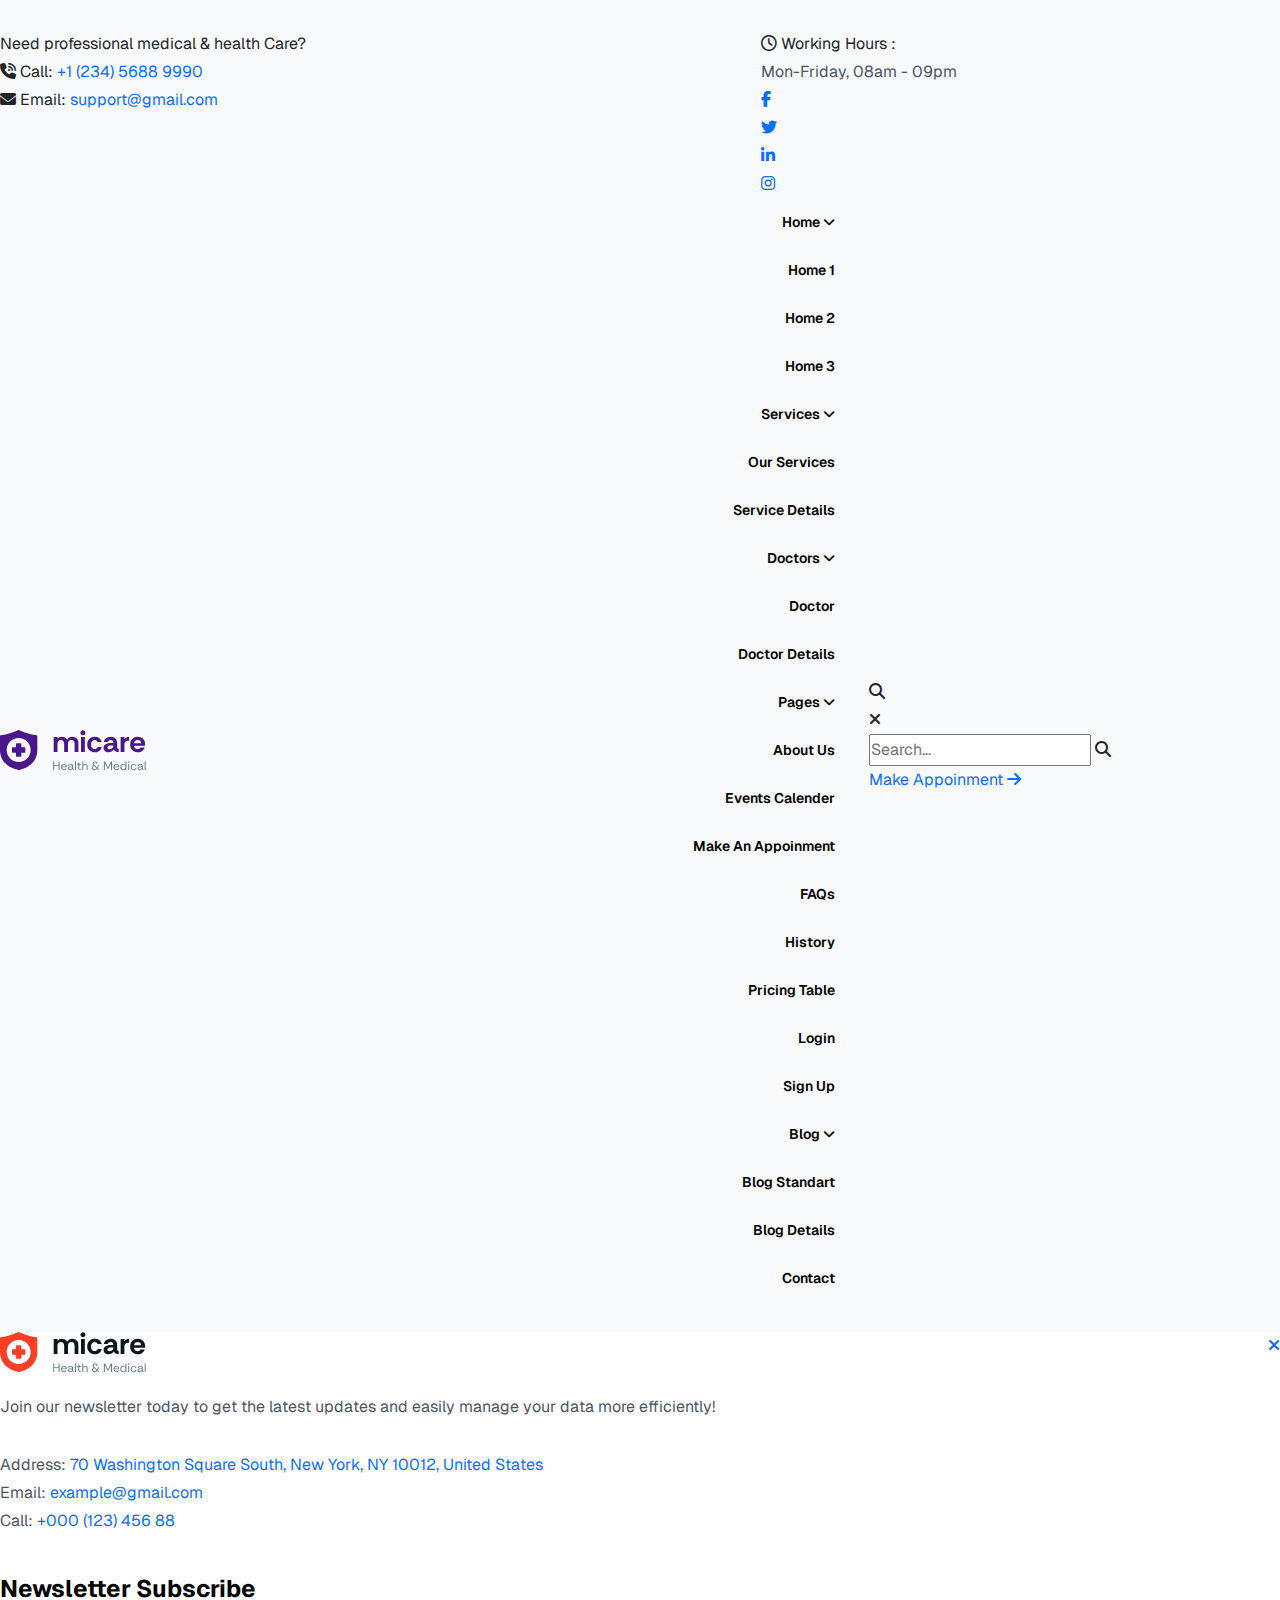
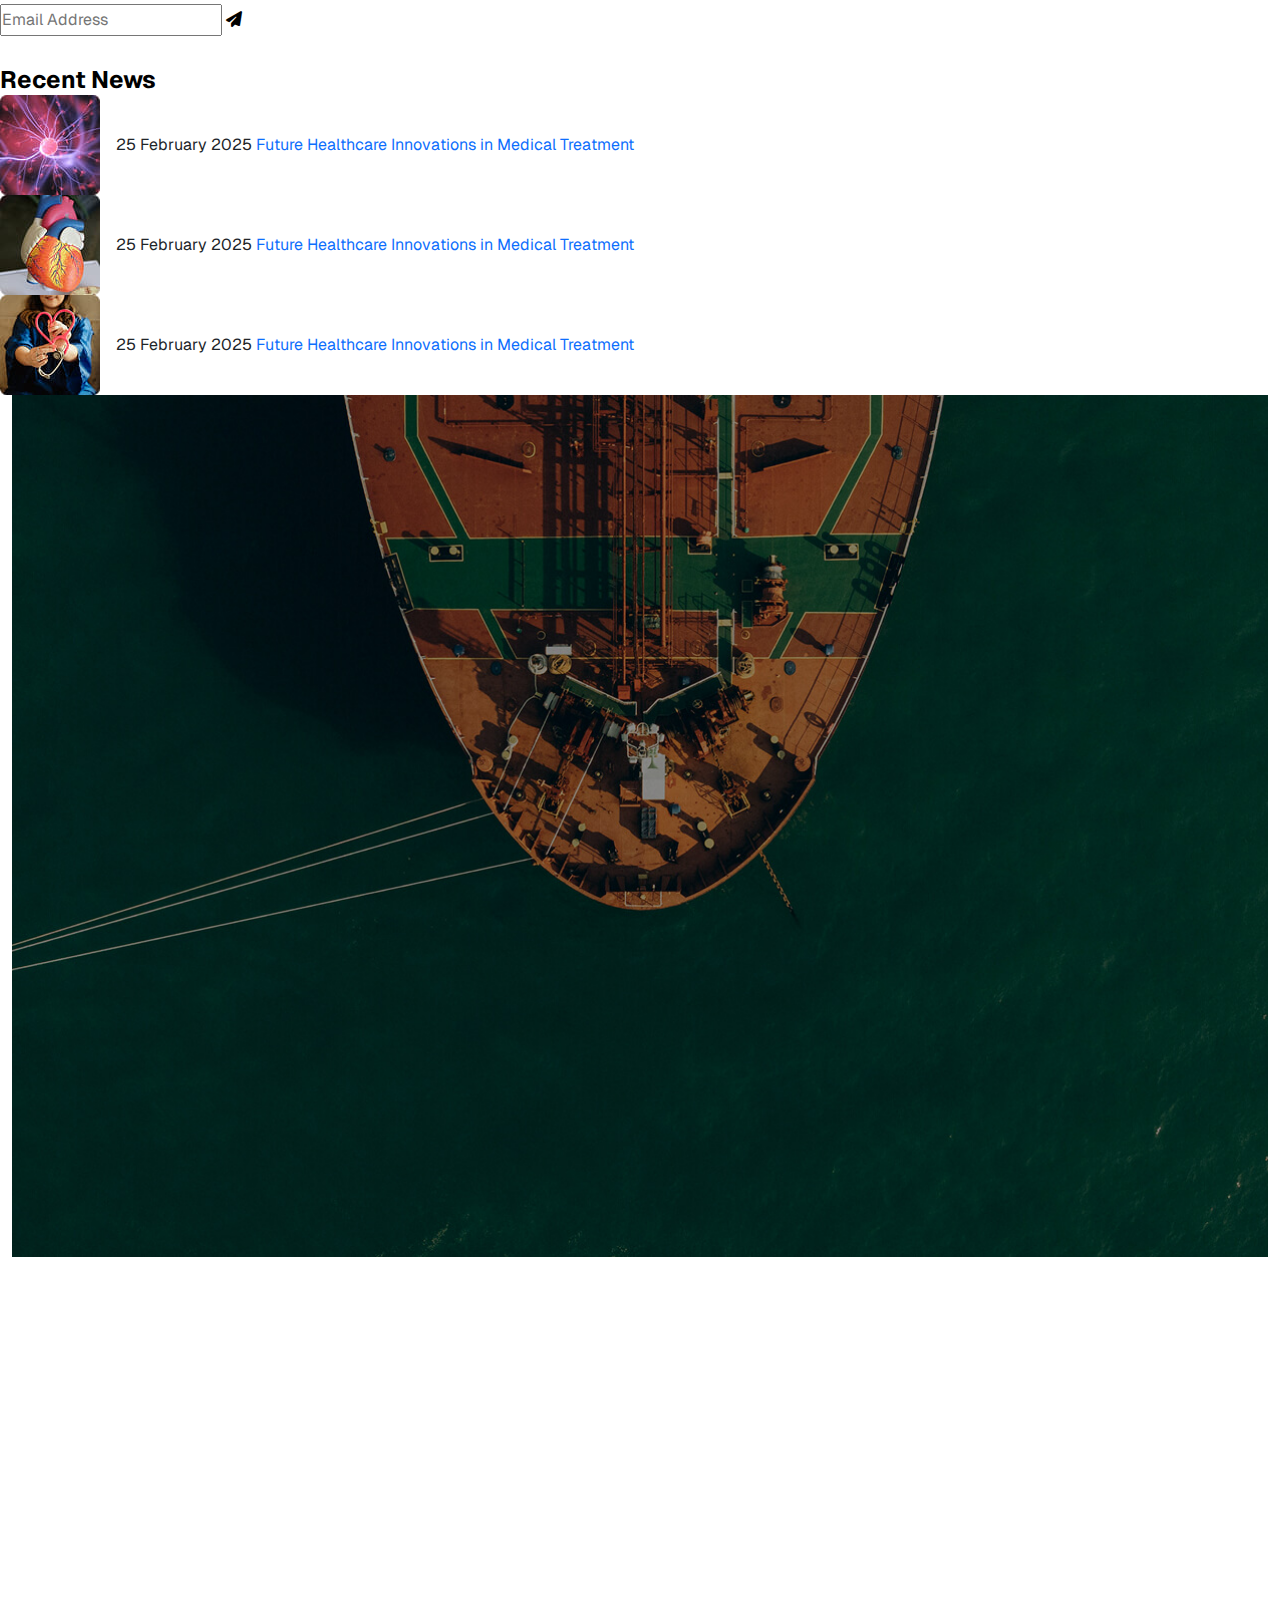
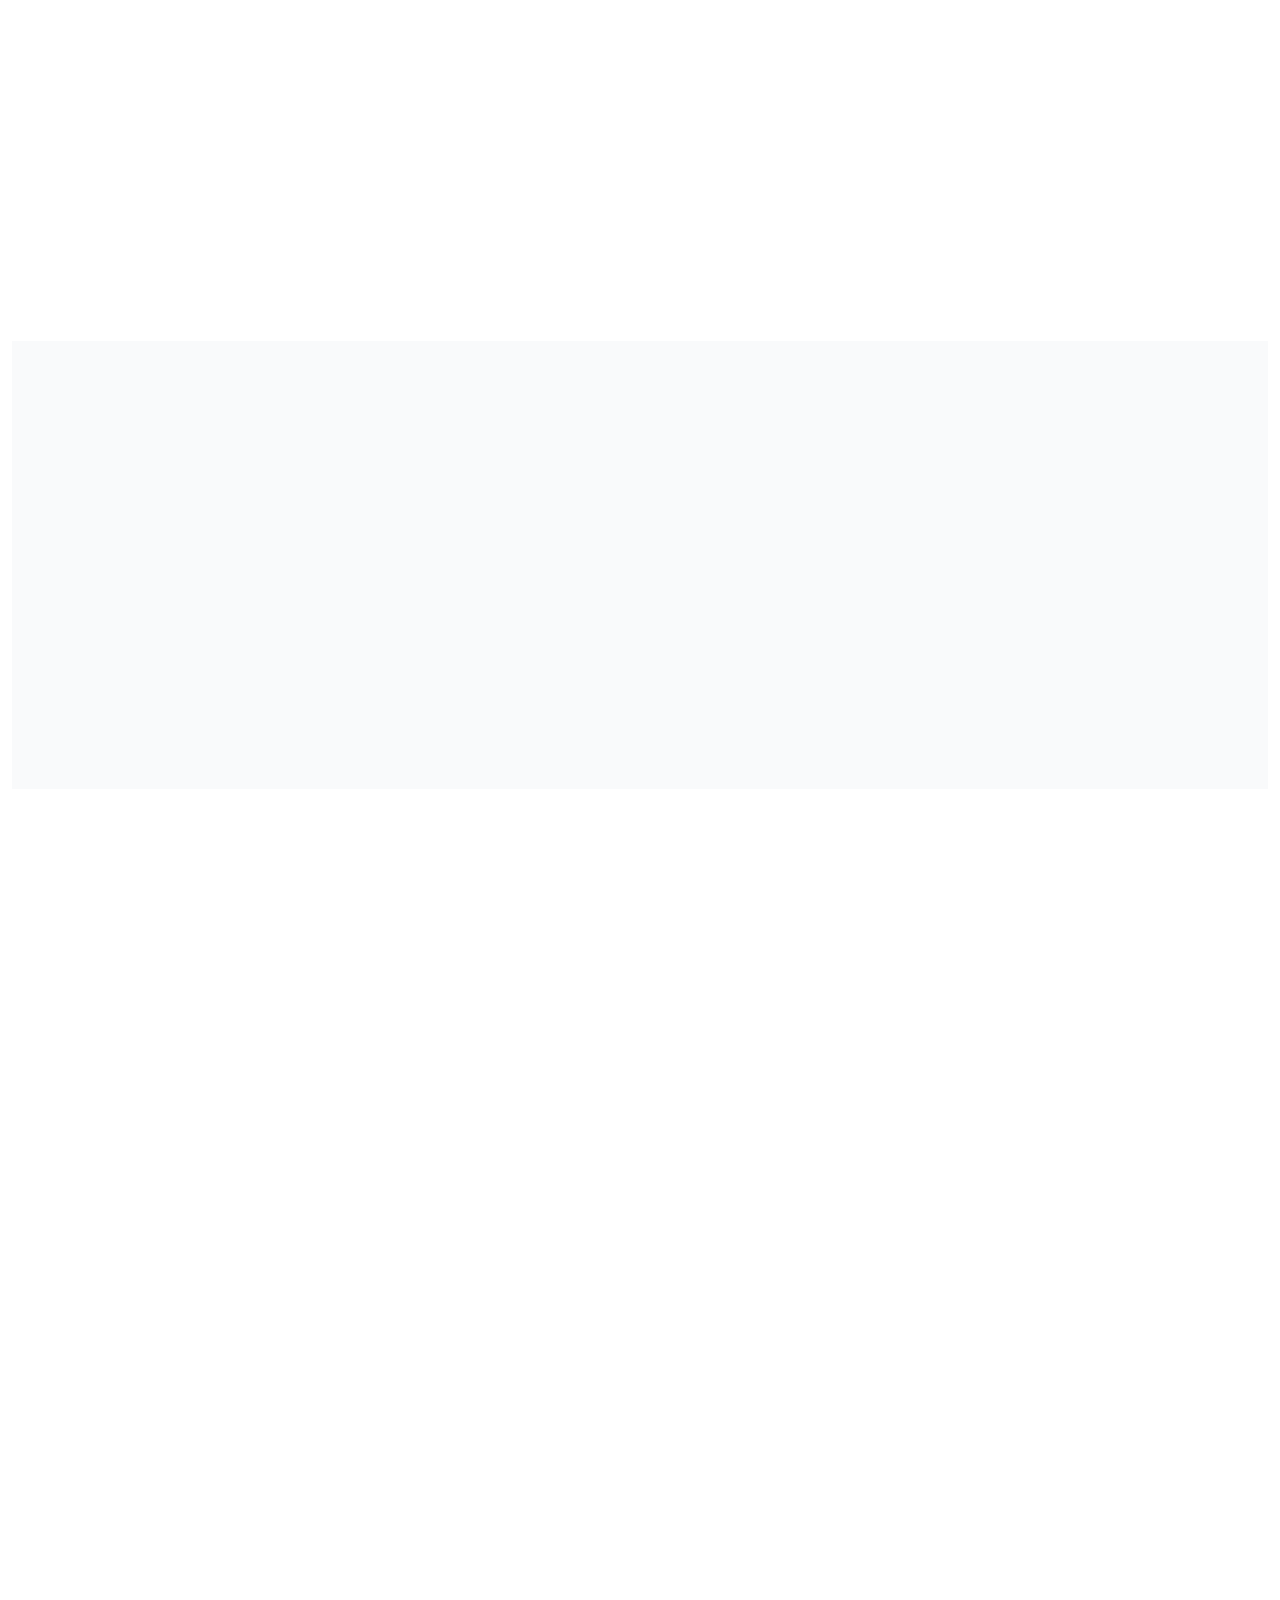
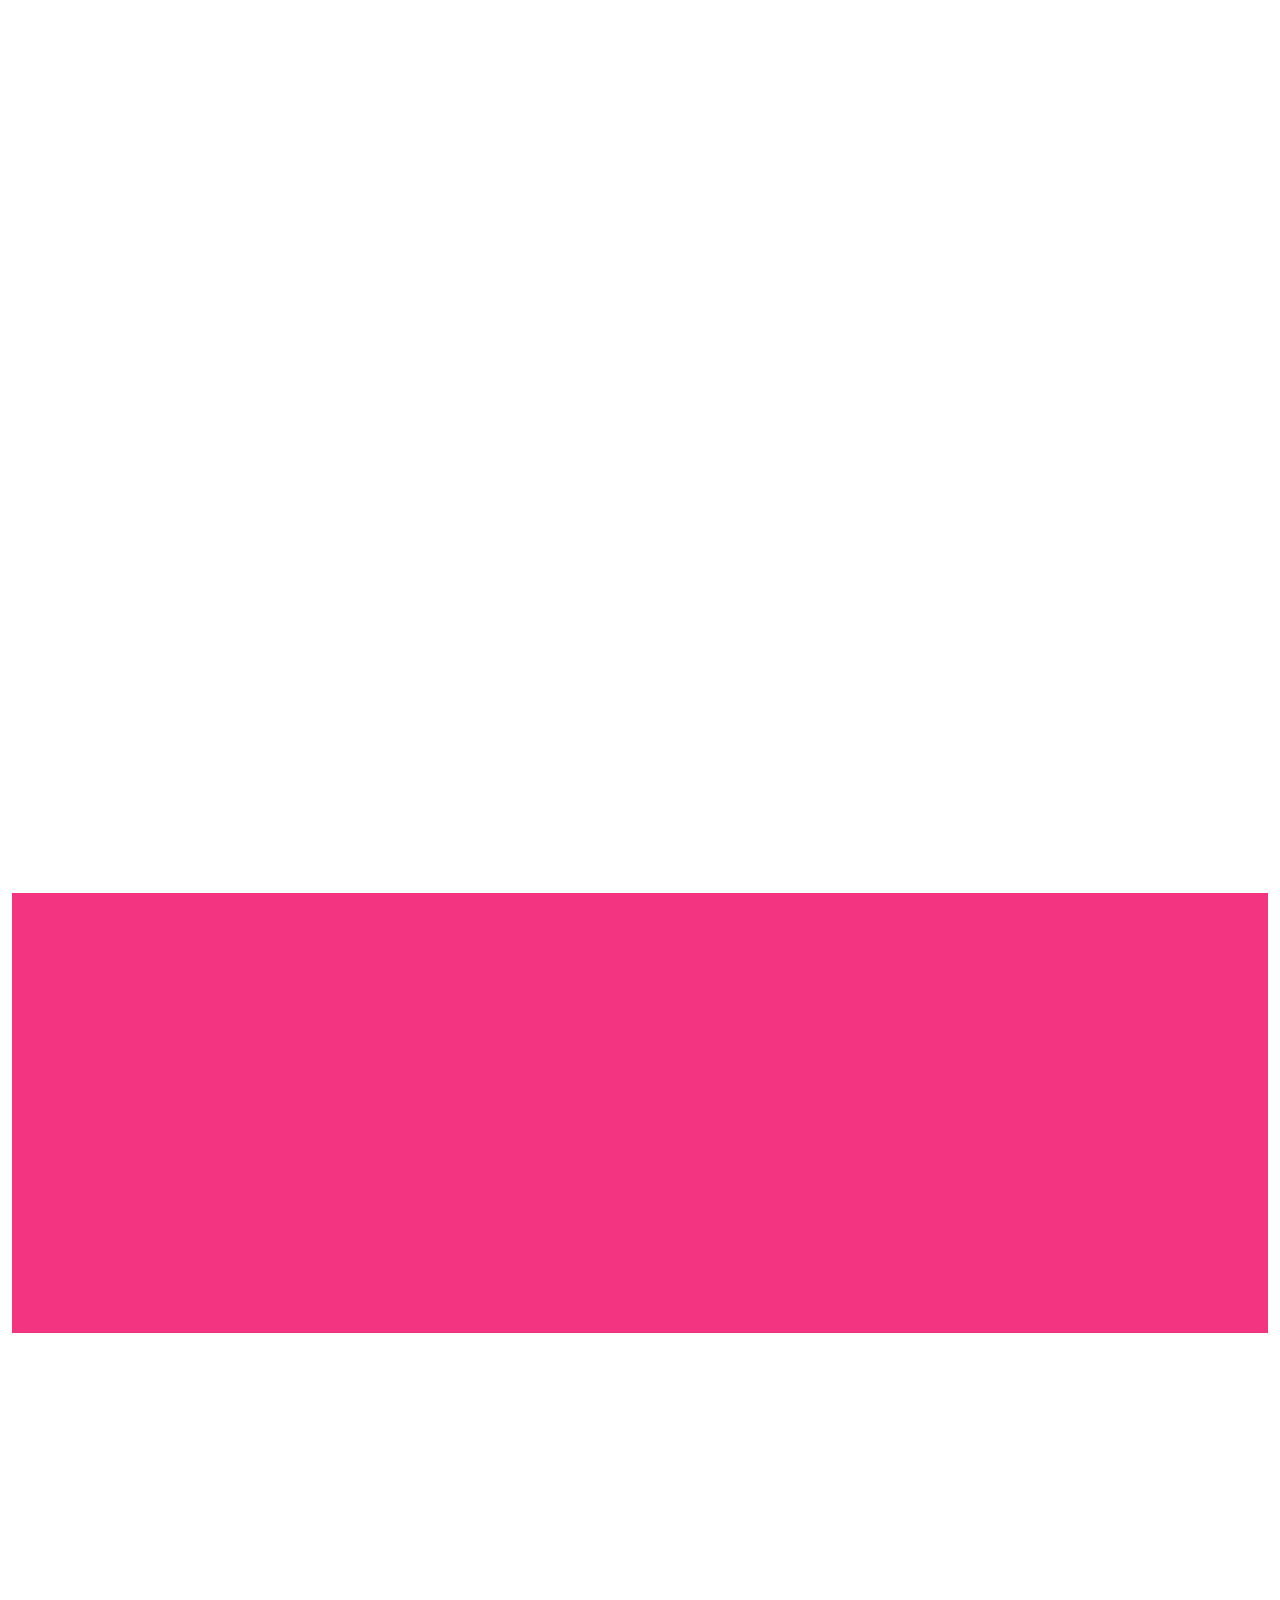
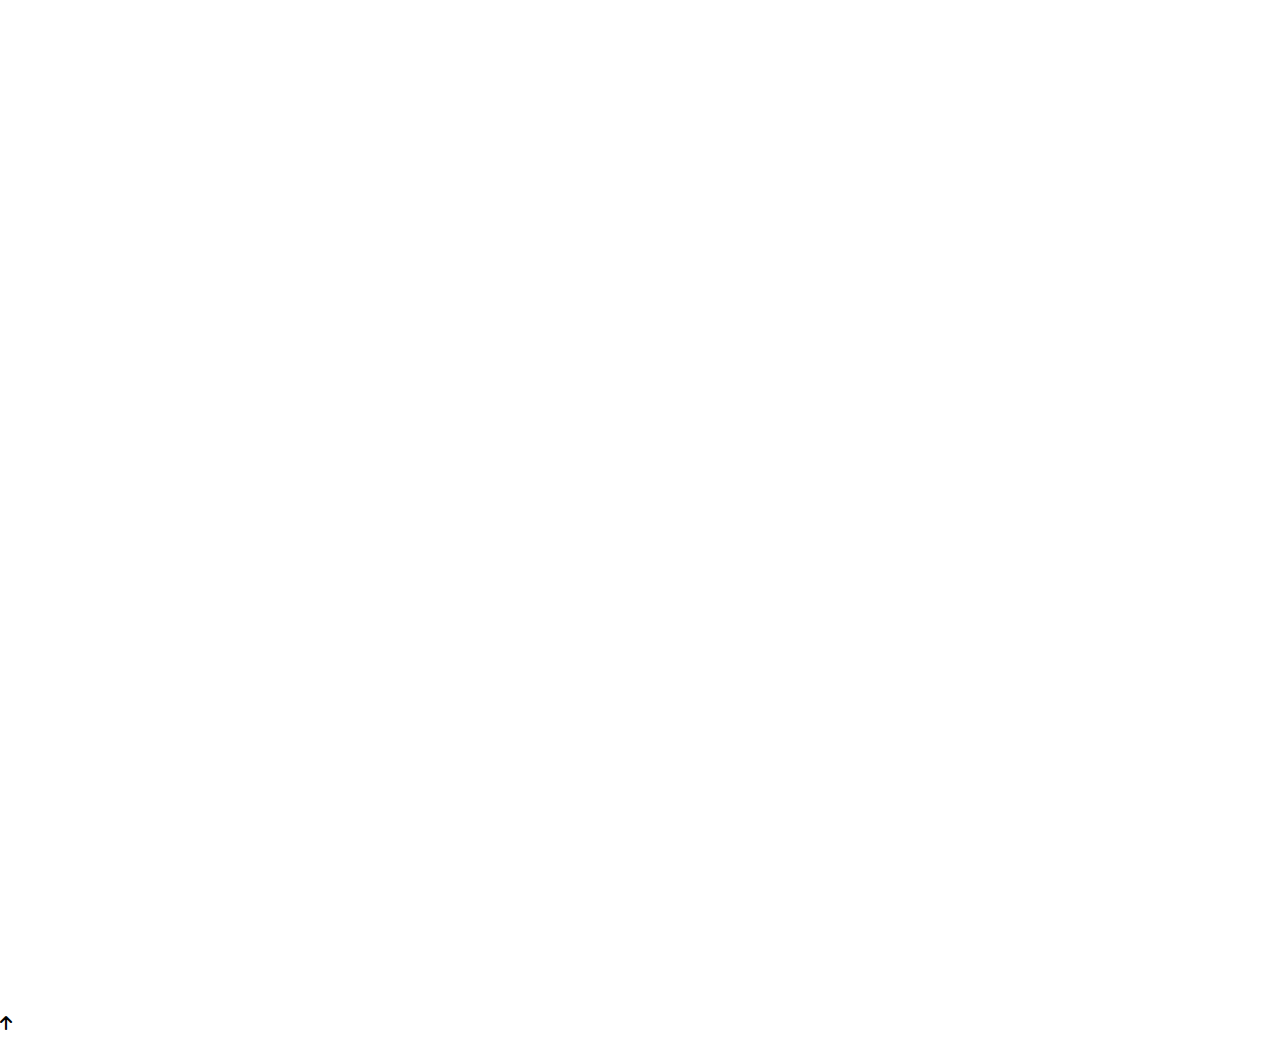
<file: index.html>
<!DOCTYPE html>
<html lang="en">

<head>
    <meta charset="UTF-8">
    <meta http-equiv="X-UA-Compatible" content="IE=edge">
    <meta name="viewport" content="width=device-width, initial-scale=1.0">
    <title>Market Union Group</title>


    <!--Essential css file-->
    <link rel="stylesheet" href="assets/css/all.css">
    <link rel="stylesheet" href="assets/css/bootstrap.min.css">
    <link rel="stylesheet" href="assets/css/fancybox.css">
    <link rel="stylesheet" href="assets/css/aos.css">
    <link rel="stylesheet" href="assets/css/style.css">
</head>

<body>

    <!--Header Section Start-->
    <header class="header-sticky al-header-section">
        <div class="al-header-top">
            <div class="container-1780">
                <div class="row g-4">
                    <div class="col-md-7 col-12">
                        <div class="al-header-top-content">
                            <span class="al-header-top-content-title">Need professional medical & health Care?</span>
                            <div class="al-header-top-call">
                                <i class="fa-solid fa-phone-volume"></i>
                                <span>Call:
                                    <a href="tel: +1 (234) 5688 9990">+1 (234) 5688 9990</a>
                                </span>
                            </div>
                            <span class="al-header-top-dot"></span>
                            <div class="al-header-top-email">
                                <i class="fa-solid fa-envelope"></i>
                                <span>Email:
                                    <a href="mailto:support@gmail.com">support@gmail.com</a>
                                </span>
                            </div>
                        </div>
                    </div>
                    <div class="col-md-5 d-none d-md-block">
                        <div class="al-header-top-right justify-content-end">
                            <div class="al-header-top-clock">
                                <i class="fa-regular fa-clock"></i>
                                <span>Working Hours :
                                    <p>Mon-Friday, 08am - 09pm</p>
                                </span>
                            </div>
                            <span class="al-header-top-dot"></span>
                            <ul class="al-header-top-social">
                                <li><a href="#"><i class="fa-brands fa-facebook-f"></i></a></li>
                                <li><a href="#"><i class="fa-brands fa-twitter"></i></a></li>
                                <li><a href="#"><i class="fa-brands fa-linkedin-in"></i></a></li>
                                <li><a href="#"><i class="fa-brands fa-instagram"></i></a></li>
                            </ul>
                        </div>
                    </div>
                </div>
            </div>
        </div>
        <div class="header-bottom">
            <div class="container-1780">
                <div class="row g-4 align-items-center">
                    <div class="col-lg-2 col-md-4 col-6">
                        <div class="al-header-logo">
                            <a href="index.html"><img src="assets/images/header-logo.svg" alt="" class="img-fluid"></a>
                        </div>
                    </div>
                    <div class="col-lg-6 d-none d-xl-block text-end">
                        <div class="al-header-nav">
                            <ul>
                                <li class="position-relative">
                                    <a href="index.html">Home
                                        <i class="fa-solid fa-angle-down"></i>
                                    </a>
                                    <ul class="submenu-wrapper">
                                        <li><a href="#">Home 1</a></li>
                                        <li><a href="#">Home 2</a></li>
                                        <li><a href="#">Home 3</a></li>
                                    </ul>
                                </li>
                                <li class="position-relative">
                                    <a href="#">Services
                                        <i class="fa-solid fa-angle-down"></i>
                                    </a>
                                    <ul class="submenu-wrapper">
                                        <li><a href="brand.html">Our Services</a></li>
                                        <li><a href="custom-design.html">Service Details</a></li>
                                    </ul>
                                </li>
                                <li class="position-relative">
                                    <a href="#">Doctors
                                        <i class="fa-solid fa-angle-down"></i>
                                    </a>
                                    <ul class="submenu-wrapper">
                                        <li><a href="financial-solution.html">Doctor</a></li>
                                        <li><a href="guangzhou-market.html">Doctor Details</a></li>
                                    </ul>
                                </li>
                                <li class="position-relative">
                                    <a href="#">Pages
                                        <i class="fa-solid fa-angle-down"></i>
                                    </a>
                                    <ul class="submenu-wrapper">
                                        <li><a href="product.html">About Us</a></li>
                                        <li><a href="quality-insurance.html">Events Calender</a></li>
                                        <li><a href="shantou-market.html">Make An Appoinment</a></li>
                                        <li><a href="yiwu-market.html">FAQs</a></li>
                                        <li><a href="#">History</a></li>
                                        <li><a href="#">Pricing Table</a></li>
                                        <li><a href="#">Login</a></li>
                                        <li><a href="#">Sign Up</a></li>
                                    </ul>
                                </li>
                                <li class="position-relative">
                                    <a href="#">Blog
                                        <i class="fa-solid fa-angle-down"></i>
                                    </a>
                                    <ul class="submenu-wrapper">
                                        <li><a href="blog.html">Blog Standart</a></li>
                                        <li><a href="#">Blog Details</a></li>
                                    </ul>
                                </li>
                                <li>
                                    <a href="contact-us.html">Contact</a>
                                </li>
                            </ul>
                        </div>
                    </div>
                    <!-- Desktop -->
                    <div class="col-lg-4 d-none d-xl-block">
                        <div class="header-search-bar">
                            <div class="search-icon" onclick="toggleSearch('desktop')">
                                <i class="fas fa-search"></i>
                            </div>

                            <div id="search-overlay-desktop" onclick="toggleSearch('desktop')"></div>
                            <div id="fullscreen-search-desktop">
                                <span class="close-btn" onclick="toggleSearch('desktop')">
                                    <i class="fa-solid fa-xmark"></i>
                                </span>
                                <div class="search-box" onclick="event.stopPropagation()">
                                    <input type="text" placeholder="Search...">
                                    <i class="fas fa-search"></i>
                                </div>
                            </div>

                            <div class="al-header-btn-item">
                                <a href="#" class="al-header-btn">
                                    <span>Make Appoinment</span>
                                    <i class="fa-solid fa-arrow-right"></i>
                                </a>
                            </div>

                            <div class="offcanvas_right">
                                <button class="offcanvas-btn bg-transparent offcanvas_btn" type="button"
                                    data-bs-toggle="offcanvas" data-bs-target="#offcanvasRight"
                                    aria-controls="offcanvasRight">
                                    <span></span>
                                    <span></span>
                                    <span></span>
                                </button>
                            </div>
                        </div>
                    </div>

                    <!-- Mobile -->
                    <div class="col-lg-10 col-md-8 col-6 d-block d-xl-none">
                        <div class="mobile-toggle d-flex align-items-center gap-3 justify-content-end">

                            <div class="search-icon" onclick="toggleSearch('mobile')">
                                <i class="fas fa-search"></i>
                            </div>

                            <!-- Overlay & Search Box -->
                            <div id="search-overlay-mobile" onclick="toggleSearch('mobile')"></div>
                            <div id="fullscreen-search-mobile">
                                <span class="close-btn" onclick="toggleSearch('mobile')">
                                    <i class="fa-solid fa-xmark"></i>
                                </span>
                                <div class="search-box" onclick="event.stopPropagation()">
                                    <input type="text" placeholder="Search...">
                                    <i class="fas fa-search"></i>
                                </div>
                            </div>

                            <div class="al-header-btn-item">
                                <a href="#" class="al-header-btn al-header-btn-icon">
                                    <span>Make Appoinment</span>
                                    <i class="fa-solid fa-arrow-right"></i>
                                </a>
                            </div>

                            <div class="mobile_menu">
                                <button class="header_toggle_btn bg-transparent border-0" type="button"
                                    data-bs-toggle="offcanvas" data-bs-target="#offcanvas-mobile">
                                    <span></span>
                                    <span></span>
                                    <span></span>
                                </button>
                            </div>
                        </div>
                    </div>
                </div>
            </div>
        </div>
    </header>
    <!--Header Section End-->

    <!--Offcanvas Menu Start-->
    <div class="offcanvas-menu-click">
        <div class="offcanvas-menu-body">
            <div class="offcanvas-content d-flex justify-content-between">
                <a href="#" class="offcanvas-menu-logo"><img src="assets/images/offcanvus-logo.svg" alt=""></a>
                <a href="#" class="offcanvas-menu-close"><i class="fa-solid fa-xmark"></i></a>
            </div>
            <p class="offcanvas-content-subtitle mt20 mb30">Join our newsletter today to get the latest updates and
                easily manage your data more efficiently!</p>
            <ul class="offcanvas-content-menu mb40">
                <li>
                    <p>Address:
                        <a href="#">
                            70 Washington Square South, New York, NY 10012, United States
                        </a>
                    </p>
                </li>
                <li>
                    <p>Email:
                        <a href="mailto:example@gmail.com">
                            example@gmail.com
                        </a>
                    </p>
                </li>
                <li>
                    <p> Call: <a href="tel:+00012345688">
                            +000 (123) 456 88</a>
                    </p>
                </li>
            </ul>
            <div class="offcanvas-content-newsletter mb30">
                <h5>Newsletter Subscribe</h5>
                <form action="#" class="offcanvas-content-form">
                    <input type="email" placeholder="Email Address">
                    <button class="offcanvas-content-btn">
                        <i class="fa-solid fa-paper-plane"></i>
                    </button>
                </form>
            </div>
            <div class="offcanvas-content-news">
                <h5>Recent News</h5>
                <div class="offcanvas-news-item d-flex align-items-center gap-3">
                    <div class="offcanvas-news-item-thumb">
                        <img src="assets/images/offcanvus-img-01.jpg" alt="">
                    </div>
                    <div class="offcanvas-news-item-content">
                        <span>25 February 2025</span>
                        <a href="#">Future Healthcare Innovations
                            in Medical Treatment</a>
                    </div>
                </div>
                <div class="offcanvas-news-item d-flex align-items-center gap-3">
                    <div class="offcanvas-news-item-thumb">
                        <img src="assets/images/offcanvus-img-02.jpg" alt="">
                    </div>
                    <div class="offcanvas-news-item-content">
                        <span>25 February 2025</span>
                        <a href="#">Future Healthcare Innovations
                            in Medical Treatment</a>
                    </div>
                </div>
                <div class="offcanvas-news-item d-flex align-items-center gap-3">
                    <div class="offcanvas-news-item-thumb">
                        <img src="assets/images/offcanvus-img-03.jpg" alt="">
                    </div>
                    <div class="offcanvas-news-item-content">
                        <span>25 February 2025</span>
                        <a href="#">Future Healthcare Innovations
                            in Medical Treatment</a>
                    </div>
                </div>
            </div>
        </div>
    </div>
    <!--Offcanvas Menu End-->

    <!--mobile menu start-->
    <div class="mobile-menu">
        <a href="#" class="logo py-3"><img src="assets/images/header-logo.svg" alt="logo" class="img-fluid"></a>
        <a href="javascript:void(0)" class="close"><i class="fas fa-xmark"></i></a>
        <ul class="mobile-nav-menu">
            <li class="has-submenu">
                <a>Home</a>
                <i class="fas fa-angle-down"></i>
                <ul class="submenu-wrapper">
                    <li><a href="#">Home 1</a></li>
                    <li><a href="#">Home 2</a></li>
                    <li><a href="#">Home 3</a></li>
                </ul>
            </li>
            <li class="has-submenu">
                <a href="javascript:void(0)">Pages</a>
                <i class="fas fa-angle-down"></i>
                <ul class="submenu-wrapper">
                    <li><a href="#">About Us</a></li>
                    <li><a href="#">History</a></li>
                    <li><a href="#">Events Calender</a></li>
                    <li><a href="#">Make An Appoinment</a></li>
                    <li><a href="#">FAQs</a></li>
                    <li><a href="#">Pricing Table</a></li>
                    <li><a href="#">Login</a></li>
                    <li><a href="#">Sign Up</a></li>
                </ul>
            </li>
            <li class="has-submenu">
                <a href="javascript:void(0)">Services</a>
                <i class="fas fa-angle-down"></i>
                <ul class="submenu-wrapper">
                    <li><a href="#">Our Services</a></li>
                    <li><a href="#">Service Details</a></li>
                </ul>
            </li>
            <li class="has-submenu">
                <a href="javascript:void(0)">Doctors</a>
                <i class="fas fa-angle-down"></i>
                <ul class="submenu-wrapper">
                    <li><a href="#">Doctor</a></li>
                    <li><a href="#">Doctor Details</a></li>
                </ul>
            </li>
            <li class="has-submenu">
                <a href="javascript:void(0)">Blog</a>
                <i class="fas fa-angle-down"></i>
                <ul class="submenu-wrapper">
                    <li><a href="#">Blog Standart</a></li>
                    <li><a href="#">Blog Details</a></li>
                </ul>
            </li>
            <li><a href="contact-us.html">Contact Us</a></li>
        </ul>
        <h6 class="mobile-menu-title">Contact Info</h6>
        <ul class="mobile-menu-content mt20 mb10">
            <li>
                <p><i class="fa-solid fa-location-dot"></i>
                    <a href="#">
                        70 Washington Square South, New York, NY 10012, United States
                    </a>
                </p>
            </li>
            <li>
                <p><i class="fa-solid fa-envelope"></i>
                    <a href="mailto:example@gmail.com">
                        example@gmail.com
                    </a>
                </p>
            </li>
            <li>
                <p> <i class="fa-solid fa-phone-flip"></i>
                    <a href="tel:+00012345688">
                        +000 (123) 456 88</a>
                </p>
            </li>
        </ul>
        <ul class="mobile-menu-social">
            <li><a href="#"><i class="fa-brands fa-facebook-f"></i></a></li>
            <li><a href="#"><i class="fa-brands fa-twitter"></i></a></li>
            <li><a href="#"><i class="fa-brands fa-linkedin-in"></i></a></li>
            <li><a href="#"><i class="fa-brands fa-instagram"></i></a></li>
        </ul>
        <div class="al-header-btn-item">
            <a href="#" class="al-header-btn al-header-btn-mobile">
                <span>Make Appoinment</span>
                <i class="fa-solid fa-arrow-right"></i>
            </a>
        </div>
    </div>
    <!--mobile menu end-->

    <!--Hero Section Start-->
    <section class="al-hero-section">
        <div class="container-1905">
            <div class="al-hero-content text-center" style="background-image: url(assets/images/hero-bg.jpg);">
                <h1 class="al-hero-title" data-aos="fade-up" data-aos-delay="100">One-Stop Sourcing and Agent Services
                    for Your Business in Asia</h1>
                <p class="al-hero-subtitle" data-aos="fade-up" data-aos-delay="300">Get Expert Solutions Today</p>
                <div class="al-hero-btn-item" data-aos="fade-up" data-aos-delay="500">
                    <a href="#" class="al-hero-btn">
                        <span>Get Started</span>
                        <i class="fa-solid fa-arrow-right"></i>
                    </a>
                </div>
            </div>
        </div>
    </section>
    <!--Hero Section End-->

    <!--Support Section Start-->
    <section class="al-support-section">
        <div class="container-1150">
            <h2 class="al-support-title text-center" data-aos="fade-up">Streamlined Global Procurement Solutions with
                Comprehensive End-to-End Support</h2>

            <div class="al-support-content">
                <div class="al-support-card" data-aos="zoom-in" data-aos-delay="100">
                    <div class="al-support-card-thumb">
                        <img src="assets/images/support-img-01.svg" alt="">
                    </div>
                    <h6 class="al-support-card-title">Customized Product Development</h6>
                    <p class="al-support-card-subtitle">We provide tailored product sourcing and design services, with a
                        dedicated team that ensures a delivery rate 14% above industry average.</p>
                </div>

                <div class="al-support-card" data-aos="zoom-in" data-aos-delay="200">
                    <div class="al-support-card-thumb">
                        <img src="assets/images/support-img-02.svg" alt="">
                    </div>
                    <h6 class="al-support-card-title">Flexible Quotation Options</h6>
                    <p class="al-support-card-subtitle">We offer flexible, cost-effective pricing with various
                        options—EXW, FOB, CIF, and DDP— tailored to each project's needs.</p>
                </div>

                <div class="al-support-card" data-aos="zoom-in" data-aos-delay="300">
                    <div class="al-support-card-thumb">
                        <img src="assets/images/support-img-03.svg" alt="">
                    </div>
                    <h6 class="al-support-card-title">Supplier Due Diligence</h6>
                    <p class="al-support-card-subtitle">Supplier qualification, Golden sample approval, and quality
                        control ensure standard compliance.</p>
                </div>

                <div class="al-support-card" data-aos="zoom-in" data-aos-delay="400">
                    <div class="al-support-card-thumb">
                        <img src="assets/images/support-img-04.svg" alt="">
                    </div>
                    <h6 class="al-support-card-title">Free Warehousing</h6>
                    <p class="al-support-card-subtitle">Enjoy up to 90 days of complimentary warehousing for your
                        products.</p>
                </div>

                <div class="al-support-card" data-aos="zoom-in" data-aos-delay="500">
                    <div class="al-support-card-thumb">
                        <img src="assets/images/support-img-05.svg" alt="">
                    </div>
                    <h6 class="al-support-card-title">DDP Delivery & Customs Support</h6>
                    <p class="al-support-card-subtitle">Support DDP delivery to streamline logistics, reduce delays, and
                        simplify customs clearance for hassle-free international shipping.</p>
                </div>
            </div>
        </div>
    </section>
    <!--Support Section End-->

    <!--Service Section Start-->
    <section class="al-service-section">
        <div class="container-1905">
            <div class="al-service-content">
                <div class="container-1150">
                    <h3 class="al-service-title text-center" data-aos="fade-up">Explore Our Service Process</h3>

                    <div class="row g-4 justify-content-center">

                        <!-- Card 1 -->
                        <div class="col-xl-2 col-lg-3 col-md-4 col-sm-6" data-aos="fade-up" data-aos-delay="100">
                            <div class="al-service-card text-center">
                                <div class="al-service-card-thumb">
                                    <img src="assets/images/service-card-img-01.svg" alt="">
                                </div>
                                <h6 class="al-service-card-title">Product Development</h6>
                                <p class="al-service-card-subtitle">Initial product concept and development phase</p>
                            </div>
                        </div>

                        <!-- Card 2 -->
                        <div class="col-xl-2 col-lg-3 col-md-4 col-sm-6" data-aos="fade-up" data-aos-delay="150">
                            <div class="al-service-card text-center">
                                <div class="al-service-card-thumb">
                                    <img src="assets/images/service-card-img-02.svg" alt="">
                                </div>
                                <h6 class="al-service-card-title">Quotation</h6>
                                <p class="al-service-card-subtitle">Detailed pricing and terms</p>
                            </div>
                        </div>

                        <!-- Card 3 -->
                        <div class="col-xl-2 col-lg-3 col-md-4 col-sm-6" data-aos="fade-up" data-aos-delay="200">
                            <div class="al-service-card text-center">
                                <div class="al-service-card-thumb">
                                    <img src="assets/images/service-card-img-03.svg" alt="">
                                </div>
                                <h6 class="al-service-card-title">Samples</h6>
                                <p class="al-service-card-subtitle">Quality samples for approval</p>
                            </div>
                        </div>

                        <!-- Card 4 -->
                        <div class="col-xl-2 col-lg-3 col-md-4 col-sm-6" data-aos="fade-up" data-aos-delay="250">
                            <div class="al-service-card text-center">
                                <div class="al-service-card-thumb">
                                    <img src="assets/images/service-card-img-04.svg" alt="">
                                </div>
                                <h6 class="al-service-card-title">Order Placement</h6>
                                <p class="al-service-card-subtitle">Confirmed order processing</p>
                            </div>
                        </div>

                        <!-- Card 5 -->
                        <div class="col-xl-2 col-lg-3 col-md-4 col-sm-6" data-aos="fade-up" data-aos-delay="300">
                            <div class="al-service-card text-center">
                                <div class="al-service-card-thumb">
                                    <img src="assets/images/service-card-img-05.svg" alt="">
                                </div>
                                <h6 class="al-service-card-title">Quality Control</h6>
                                <p class="al-service-card-subtitle">Comprehensive quality assurance</p>
                            </div>
                        </div>

                        <!-- Card 6 -->
                        <div class="col-xl-2 col-lg-3 col-md-4 col-sm-6" data-aos="fade-up" data-aos-delay="350">
                            <div class="al-service-card text-center">
                                <div class="al-service-card-thumb">
                                    <img src="assets/images/service-card-img-06.svg" alt="">
                                </div>
                                <h6 class="al-service-card-title">Loading</h6>
                                <p class="al-service-card-subtitle">Professional loading and dispatch</p>
                            </div>
                        </div>

                    </div>
                </div>
            </div>
        </div>
    </section>
    <!--Service Section End-->

    <!--Work Section Start-->
    <section class="al-work-section overflow-hidden">
        <div class="container-1150">
            <h3 class="al-work-title text-center" data-aos="fade-up">Key Benefits of Working with Us</h3>
            <div class="row g-5 justify-content-center">

                <!-- Card 1 -->
                <div class="col-lg-4 col-sm-6" data-aos="fade-up" data-aos-delay="100">
                    <div class="al-work-card text-center">
                        <img src="assets/images/work-img-01.jpg" alt="">
                        <h6 class="al-work-card-title">Product Development</h6>
                        <p class="al-work-card-subtitle">We identify, recommend, and develop products tailored to meet
                            customer needs and preferences.</p>
                    </div>
                </div>

                <!-- Card 2 -->
                <div class="col-lg-4 col-sm-6" data-aos="fade-up" data-aos-delay="150">
                    <div class="al-work-card text-center">
                        <img src="assets/images/work-img-02.jpg" alt="">
                        <h6 class="al-work-card-title">Quotation</h6>
                        <p class="al-work-card-subtitle">We provide cost-effective pricing with flexible terms such as
                            EXW, FOB, CIF, and DDP to meet your needs.</p>
                    </div>
                </div>

                <!-- Card 3 -->
                <div class="col-lg-4 col-sm-6" data-aos="fade-up" data-aos-delay="200">
                    <div class="al-work-card text-center">
                        <img src="assets/images/work-img-03.jpg" alt="">
                        <h6 class="al-work-card-title">Samples</h6>
                        <p class="al-work-card-subtitle">Free samples are available once the quotation is approved.
                            Sample approval and quality verification are key in decision-making.</p>
                    </div>
                </div>

                <!-- Card 4 -->
                <div class="col-lg-4 col-sm-6" data-aos="fade-up" data-aos-delay="250">
                    <div class="al-work-card text-center">
                        <img src="assets/images/work-img-04.jpg" alt="">
                        <h6 class="al-work-card-title">Order Placement</h6>
                        <p class="al-work-card-subtitle">Once the quality and details are confirmed, orders are
                            submitted to the factory to ensure timely delivery.</p>
                    </div>
                </div>

                <!-- Card 5 -->
                <div class="col-lg-4 col-sm-6" data-aos="fade-up" data-aos-delay="300">
                    <div class="al-work-card text-center">
                        <img src="assets/images/work-img-05.jpg" alt="">
                        <h6 class="al-work-card-title">Warehousing</h6>
                        <p class="al-work-card-subtitle">We offer three months of complimentary storage to facilitate
                            efficient management and ensure smooth shipment preparation.</p>
                    </div>
                </div>

                <!-- Card 6 -->
                <div class="col-lg-4 col-sm-6" data-aos="fade-up" data-aos-delay="350">
                    <div class="al-work-card text-center">
                        <img src="assets/images/work-img-06.jpg" alt="">
                        <h6 class="al-work-card-title">Quality Control</h6>
                        <p class="al-work-card-subtitle">Our quality control team conducts comprehensive inspections to
                            ensure products meet standards. Acceptable Quality Level (AQL) standards prior to shipment.
                        </p>
                    </div>
                </div>

                <!-- Card 7 -->
                <div class="col-lg-4 col-sm-6" data-aos="fade-up" data-aos-delay="400">
                    <div class="al-work-card text-center">
                        <img src="assets/images/work-img-07.jpg" alt="">
                        <h6 class="al-work-card-title">Loading</h6>
                        <p class="al-work-card-subtitle">Products are meticulously packed and prepared for shipment to
                            the designated destination.</p>
                    </div>
                </div>

                <!-- Card 8 -->
                <div class="col-lg-4 col-sm-6" data-aos="fade-up" data-aos-delay="450">
                    <div class="al-work-card text-center">
                        <img src="assets/images/work-img-08.jpg" alt="">
                        <h6 class="al-work-card-title">Documents</h6>
                        <p class="al-work-card-subtitle">We manage all customs and shipping documents (BL, PL, CI) to
                            ensure smooth customs clearance.</p>
                    </div>
                </div>

                <!-- Card 9 -->
                <div class="col-lg-4 col-sm-6" data-aos="fade-up" data-aos-delay="500">
                    <div class="al-work-card text-center">
                        <img src="assets/images/work-img-09.jpg" alt="">
                        <h6 class="al-work-card-title">Shipping & Delivery</h6>
                        <p class="al-work-card-subtitle">We coordinate shipping logistics to ensure timely and seamless
                            delivery to the designated destination.</p>
                    </div>
                </div>

            </div>
        </div>
    </section>
    <!--Work Section End-->

    <!--Solution Section Start-->
    <section class="al-solution-section">
        <div class="container-1905">
            <div class="al-solution-content text-center">
                <h2 class="al-solution-title" data-aos="fade-up">
                    Get Your Custom Procurement Solution Now!
                </h2>
                <p class="al-solution-subtitle" data-aos="fade-up" data-aos-delay="200">
                    Enjoy a One-Stop Service from Supplier Selection to Global Delivery,
                    Empowering Your Business for Rapid Growth
                </p>
                <div class="al-solution-btn-item" data-aos="zoom-in" data-aos-delay="400">
                    <a href="#" class="al-solution-btn">
                        <span>Make Appoinment</span>
                        <i class="fa-solid fa-arrow-right"></i>
                    </a>
                </div>
            </div>
        </div>
    </section>
    <!--Solution Section End-->

    <!--Form Section Start-->
    <section class="al-form-section">
        <div class="container-1150">
            <h2 class="al-form-title text-center" data-aos="fade-up">
                Get a customized <span>procurement solution today</span>
            </h2>
            <p class="al-form-subtitle text-center" data-aos="fade-up" data-aos-delay="200">
                Enjoy a comprehensive service that encompasses supplier selection
                and global delivery empowering your business for rapid growth.
            </p>

            <form action="#" data-aos="fade-up" data-aos-delay="400">
                <div class="row g-3">
                    <div class="col-12">
                        <div class="row g-3">
                            <div class="col-sm-6">
                                <input class="al-form-input" type="text" placeholder="First Name*">
                            </div>
                            <div class="col-sm-6">
                                <input class="al-form-input" type="text" placeholder="Last Name*">
                            </div>
                        </div>
                    </div>
                    <div class="col-12">
                        <input class="al-form-input" type="text" placeholder="Company Name*">
                    </div>
                    <div class="col-12">
                        <input class="al-form-input" type="email" placeholder="Your Email*">
                    </div>
                    <div class="col-12">
                        <select class="form-select">
                            <option value="option1">Country</option>
                            <option value="Afghanistan">Afghanistan</option>
                            <option value="Åland Islands">Åland Islands</option>
                            <option value="Albania">Albania</option>
                            <option value="Algeria">Algeria</option>
                            <option value="American Samoa">American Samoa</option>
                            <option value="Andorra">Andorra</option>
                            <option value="Angola">Angola</option>
                            <option value="Anguilla">Anguilla</option>
                            <option value="Antarctica">Antarctica</option>
                            <option value="Antigua and Barbuda">Antigua and Barbuda</option>
                            <option value="Argentina">Argentina</option>
                            <option value="Armenia">Armenia</option>
                            <option value="Aruba">Aruba</option>
                            <option value="Australia">Australia</option>
                            <option value="Austria">Austria</option>
                            <option value="Azerbaijan">Azerbaijan</option>
                            <option value="Bahamas">Bahamas</option>
                            <option value="Bahrain">Bahrain</option>
                            <option value="Bangladesh">Bangladesh</option>
                            <option value="Barbados">Barbados</option>
                            <option value="Belarus">Belarus</option>
                            <option value="Belgium">Belgium</option>
                            <option value="Belize">Belize</option>
                            <option value="Benin">Benin</option>
                            <option value="Bermuda">Bermuda</option>
                            <option value="Bhutan">Bhutan</option>
                            <option value="Bolivia">Bolivia</option>
                            <option value="Bosnia and Herzegovina">Bosnia and Herzegovina</option>
                            <option value="Botswana">Botswana</option>
                            <option value="Bouvet Island">Bouvet Island</option>
                            <option value="Brazil">Brazil</option>
                            <option value="British Indian Ocean Territory">British Indian Ocean Territory
                            </option>
                            <option value="Brunei Darussalam">Brunei Darussalam</option>
                            <option value="Bulgaria">Bulgaria</option>
                            <option value="Burkina Faso">Burkina Faso</option>
                            <option value="Burundi">Burundi</option>
                            <option value="Cambodia">Cambodia</option>
                            <option value="Cameroon">Cameroon</option>
                            <option value="Canada">Canada</option>
                            <option value="Cape Verde">Cape Verde</option>
                            <option value="Cayman Islands">Cayman Islands</option>
                            <option value="Central African Republic">Central African Republic</option>
                            <option value="Chad">Chad</option>
                            <option value="Chile">Chile</option>
                            <option value="China">China</option>
                            <option value="Christmas Island">Christmas Island</option>
                            <option value="Cocos (Keeling) Islands">Cocos (Keeling) Islands</option>
                            <option value="Colombia">Colombia</option>
                            <option value="Comoros">Comoros</option>
                            <option value="Congo">Congo</option>
                            <option value="Congo, The Democratic Republic of The">Congo, The Democratic Republic
                                of The
                            </option>
                            <option value="Cook Islands">Cook Islands</option>
                            <option value="Costa Rica">Costa Rica</option>
                            <option value="Cote D'ivoire">Cote D'ivoire</option>
                            <option value="Croatia">Croatia</option>
                            <option value="Cuba">Cuba</option>
                            <option value="Cyprus">Cyprus</option>
                            <option value="Czech Republic">Czech Republic</option>
                            <option value="Denmark">Denmark</option>
                            <option value="Djibouti">Djibouti</option>
                            <option value="Dominica">Dominica</option>
                            <option value="Dominican Republic">Dominican Republic</option>
                            <option value="Ecuador">Ecuador</option>
                            <option value="Egypt">Egypt</option>
                            <option value="El Salvador">El Salvador</option>
                            <option value="Equatorial Guinea">Equatorial Guinea</option>
                            <option value="Eritrea">Eritrea</option>
                            <option value="Estonia">Estonia</option>
                            <option value="Ethiopia">Ethiopia</option>
                            <option value="Falkland Islands (Malvinas)">Falkland Islands (Malvinas)</option>
                            <option value="Faroe Islands">Faroe Islands</option>
                            <option value="Fiji">Fiji</option>
                            <option value="Finland">Finland</option>
                            <option value="France">France</option>
                            <option value="French Guiana">French Guiana</option>
                            <option value="French Polynesia">French Polynesia</option>
                            <option value="French Southern Territories">French Southern Territories</option>
                            <option value="Gabon">Gabon</option>
                            <option value="Gambia">Gambia</option>
                            <option value="Georgia">Georgia</option>
                            <option value="Germany">Germany</option>
                            <option value="Ghana">Ghana</option>
                            <option value="Gibraltar">Gibraltar</option>
                            <option value="Greece">Greece</option>
                            <option value="Greenland">Greenland</option>
                            <option value="Grenada">Grenada</option>
                            <option value="Guadeloupe">Guadeloupe</option>
                            <option value="Guam">Guam</option>
                            <option value="Guatemala">Guatemala</option>
                            <option value="Guernsey">Guernsey</option>
                            <option value="Guinea">Guinea</option>
                            <option value="Guinea-bissau">Guinea-bissau</option>
                            <option value="Guyana">Guyana</option>
                            <option value="Haiti">Haiti</option>
                            <option value="Heard Island and Mcdonald Islands">Heard Island and Mcdonald Islands
                            </option>
                            <option value="Holy See (Vatican City State)">Holy See (Vatican City State)</option>
                            <option value="Honduras">Honduras</option>
                            <option value="Hong Kong">Hong Kong</option>
                            <option value="Hungary">Hungary</option>
                            <option value="Iceland">Iceland</option>
                            <option value="India">India</option>
                            <option value="Indonesia">Indonesia</option>
                            <option value="Iran, Islamic Republic of">Iran, Islamic Republic of</option>
                            <option value="Iraq">Iraq</option>
                            <option value="Ireland">Ireland</option>
                            <option value="Isle of Man">Isle of Man</option>
                            <option value="Israel">Israel</option>
                            <option value="Italy">Italy</option>
                            <option value="Jamaica">Jamaica</option>
                            <option value="Japan">Japan</option>
                            <option value="Jersey">Jersey</option>
                            <option value="Jordan">Jordan</option>
                            <option value="Kazakhstan">Kazakhstan</option>
                            <option value="Kenya">Kenya</option>
                            <option value="Kiribati">Kiribati</option>
                            <option value="Korea, Democratic People's Republic of">Korea, Democratic People's
                                Republic
                                of</option>
                            <option value="Korea, Republic of">Korea, Republic of</option>
                            <option value="Kuwait">Kuwait</option>
                            <option value="Kyrgyzstan">Kyrgyzstan</option>
                            <option value="Lao People's Democratic Republic">Lao People's Democratic Republic
                            </option>
                            <option value="Latvia">Latvia</option>
                            <option value="Lebanon">Lebanon</option>
                            <option value="Lesotho">Lesotho</option>
                            <option value="Liberia">Liberia</option>
                            <option value="Libyan Arab Jamahiriya">Libyan Arab Jamahiriya</option>
                            <option value="Liechtenstein">Liechtenstein</option>
                            <option value="Lithuania">Lithuania</option>
                            <option value="Luxembourg">Luxembourg</option>
                            <option value="Macao">Macao</option>
                            <option value="Macedonia, The Former Yugoslav Republic of">Macedonia, The Former
                                Yugoslav
                                Republic of</option>
                            <option value="Madagascar">Madagascar</option>
                            <option value="Malawi">Malawi</option>
                            <option value="Malaysia">Malaysia</option>
                            <option value="Maldives">Maldives</option>
                            <option value="Mali">Mali</option>
                            <option value="Malta">Malta</option>
                            <option value="Marshall Islands">Marshall Islands</option>
                            <option value="Martinique">Martinique</option>
                            <option value="Mauritania">Mauritania</option>
                            <option value="Mauritius">Mauritius</option>
                            <option value="Mayotte">Mayotte</option>
                            <option value="Mexico">Mexico</option>
                            <option value="Micronesia, Federated States of">Micronesia, Federated States of
                            </option>
                            <option value="Moldova, Republic of">Moldova, Republic of</option>
                            <option value="Monaco">Monaco</option>
                            <option value="Mongolia">Mongolia</option>
                            <option value="Montenegro">Montenegro</option>
                            <option value="Montserrat">Montserrat</option>
                            <option value="Morocco">Morocco</option>
                            <option value="Mozambique">Mozambique</option>
                            <option value="Myanmar">Myanmar</option>
                            <option value="Namibia">Namibia</option>
                            <option value="Nauru">Nauru</option>
                            <option value="Nepal">Nepal</option>
                            <option value="Netherlands">Netherlands</option>
                            <option value="Netherlands Antilles">Netherlands Antilles</option>
                            <option value="New Caledonia">New Caledonia</option>
                            <option value="New Zealand">New Zealand</option>
                            <option value="Nicaragua">Nicaragua</option>
                            <option value="Niger">Niger</option>
                            <option value="Nigeria">Nigeria</option>
                            <option value="Niue">Niue</option>
                            <option value="Norfolk Island">Norfolk Island</option>
                            <option value="Northern Mariana Islands">Northern Mariana Islands</option>
                            <option value="Norway">Norway</option>
                            <option value="Oman">Oman</option>
                            <option value="Pakistan">Pakistan</option>
                            <option value="Palau">Palau</option>
                            <option value="Palestinian Territory, Occupied">Palestinian Territory, Occupied
                            </option>
                            <option value="Panama">Panama</option>
                            <option value="Papua New Guinea">Papua New Guinea</option>
                            <option value="Paraguay">Paraguay</option>
                            <option value="Peru">Peru</option>
                            <option value="Philippines">Philippines</option>
                            <option value="Pitcairn">Pitcairn</option>
                            <option value="Poland">Poland</option>
                            <option value="Portugal">Portugal</option>
                            <option value="Puerto Rico">Puerto Rico</option>
                            <option value="Qatar">Qatar</option>
                            <option value="Reunion">Reunion</option>
                            <option value="Romania">Romania</option>
                            <option value="Russian Federation">Russian Federation</option>
                            <option value="Rwanda">Rwanda</option>
                            <option value="Saint Helena">Saint Helena</option>
                            <option value="Saint Kitts and Nevis">Saint Kitts and Nevis</option>
                            <option value="Saint Lucia">Saint Lucia</option>
                            <option value="Saint Pierre and Miquelon">Saint Pierre and Miquelon</option>
                            <option value="Saint Vincent and The Grenadines">Saint Vincent and The Grenadines
                            </option>
                            <option value="Samoa">Samoa</option>
                            <option value="San Marino">San Marino</option>
                            <option value="Sao Tome and Principe">Sao Tome and Principe</option>
                            <option value="Saudi Arabia">Saudi Arabia</option>
                            <option value="Senegal">Senegal</option>
                            <option value="Serbia">Serbia</option>
                            <option value="Seychelles">Seychelles</option>
                            <option value="Sierra Leone">Sierra Leone</option>
                            <option value="Singapore">Singapore</option>
                            <option value="Slovakia">Slovakia</option>
                            <option value="Slovenia">Slovenia</option>
                            <option value="Solomon Islands">Solomon Islands</option>
                            <option value="Somalia">Somalia</option>
                            <option value="South Africa">South Africa</option>
                            <option value="South Georgia and The South Sandwich Islands">South Georgia and The
                                South
                                Sandwich Islands</option>
                            <option value="Spain">Spain</option>
                            <option value="Sri Lanka">Sri Lanka</option>
                            <option value="Sudan">Sudan</option>
                            <option value="Suriname">Suriname</option>
                            <option value="Svalbard and Jan Mayen">Svalbard and Jan Mayen</option>
                            <option value="Swaziland">Swaziland</option>
                            <option value="Sweden">Sweden</option>
                            <option value="Switzerland">Switzerland</option>
                            <option value="Syrian Arab Republic">Syrian Arab Republic</option>
                            <option value="Taiwan">Taiwan</option>
                            <option value="Tajikistan">Tajikistan</option>
                            <option value="Tanzania, United Republic of">Tanzania, United Republic of</option>
                            <option value="Thailand">Thailand</option>
                            <option value="Timor-leste">Timor-leste</option>
                            <option value="Togo">Togo</option>
                            <option value="Tokelau">Tokelau</option>
                            <option value="Tonga">Tonga</option>
                            <option value="Trinidad and Tobago">Trinidad and Tobago</option>
                            <option value="Tunisia">Tunisia</option>
                            <option value="Turkey">Turkey</option>
                            <option value="Turkmenistan">Turkmenistan</option>
                            <option value="Turks and Caicos Islands">Turks and Caicos Islands</option>
                            <option value="Tuvalu">Tuvalu</option>
                            <option value="Uganda">Uganda</option>
                            <option value="Ukraine">Ukraine</option>
                            <option value="United Arab Emirates">United Arab Emirates</option>
                            <option value="United Kingdom">United Kingdom</option>
                            <option value="United States">United States</option>
                            <option value="United States Minor Outlying Islands">United States Minor Outlying
                                Islands
                            </option>
                            <option value="Uruguay">Uruguay</option>
                            <option value="Uzbekistan">Uzbekistan</option>
                            <option value="Vanuatu">Vanuatu</option>
                            <option value="Venezuela">Venezuela</option>
                            <option value="Viet Nam">Viet Nam</option>
                            <option value="Virgin Islands, British">Virgin Islands, British</option>
                            <option value="Virgin Islands, U.S.">Virgin Islands, U.S.</option>
                            <option value="Wallis and Futuna">Wallis and Futuna</option>
                            <option value="Western Sahara">Western Sahara</option>
                            <option value="Yemen">Yemen</option>
                            <option value="Zambia">Zambia</option>
                            <option value="Zimbabwe">Zimbabwe</option>
                        </select>
                    </div>
                    <div class="col-12">
                        <select class="form-select">
                            <option value="option1">Interested products category</option>
                            <option value="option2">Category one</option>
                            <option value="option3">Category two</option>
                            <option value="option4">Category four</option>
                        </select>
                    </div>
                    <div class="col-12" data-aos="zoom-in" data-aos-delay="300">
                        <div class="al-form-btn-item">
                            <a href="#" class="al-form-btn">
                                <span>Submit</span>
                            </a>
                        </div>
                    </div>
                </div>
            </form>
        </div>
    </section>
    <!--Form Section End-->

    <!--Footer Section Start-->
    <footer class="al-footer-section overflow-hidden">
        <div class="container-1905">
            <div class="al-footer-item">

                <!-- Footer Top -->
                <div class="al-footer-top" data-aos="fade-up">
                    <div class="container-1290">
                        <div class="al-footer-top-content">
                            <div class="al-footer-top-content-title">
                                <h6>Make an Appoinment</h6>
                                <h2>Looking for Expert & Healthcare?</h2>
                            </div>
                            <div class="al-footer-top-btn-item">
                                <a href="#" class="al-footer-top-btn">
                                    <span>Find a Doctor</span>
                                    <i class="fa-solid fa-arrow-right"></i>
                                </a>
                            </div>
                        </div>
                    </div>
                </div>

                <!-- Footer Middle -->
                <div class="al-footer-middle">
                    <div class="container-1290">
                        <div class="row g-4 g-lg-5 justify-content-center">
                            <div class="col-xl-4 col-md-6 col-sm-12" data-aos="fade-up" data-aos-delay="100">
                                <div class="footer-widget">
                                    <a href="index.html"><img src="assets/images/footer-logo.svg" alt=""></a>
                                    <p class="al-footer-subtitle">We offer wide range of medical services, including
                                        general healthcare, specialized treatments, emergency care, and wellness
                                        programs our
                                        patient-first approach.</p>
                                    <h6 class="al-footer-social-title">Social Media</h6>
                                    <ul class="al-footer-social">
                                        <li><a href="#"><i class="fa-brands fa-facebook-f"></i></a></li>
                                        <li><a href="#"><i class="fa-brands fa-twitter"></i></a></li>
                                        <li><a href="#"><i class="fa-brands fa-linkedin-in"></i></a></li>
                                        <li><a href="#"><i class="fa-brands fa-instagram"></i></a></li>
                                    </ul>
                                </div>
                            </div>

                            <div class="col-xl-2 col-md-3 col-sm-6" data-aos="fade-up" data-aos-delay="200">
                                <div class="footer-widget">
                                    <h6 class="al-footer-title">Services</h6>
                                    <ul class="al-footer-content">
                                        <li><a href="#"> Health Care</a></li>
                                        <li><a href="#"> Medicine Care</a></li>
                                        <li><a href="#"> Advance Lab Test</a></li>
                                        <li><a href="#"> Ambulance Car</a></li>
                                        <li><a href="#"> Schedule & Date</a></li>
                                        <li><a href=""> Dental Care</a></li>
                                        <li><a href=""> Child Care</a></li>
                                    </ul>
                                </div>
                            </div>

                            <div class="col-xl-2 col-md-3 col-sm-6" data-aos="fade-up" data-aos-delay="300">
                                <div class="footer-widget">
                                    <h6 class="al-footer-title">Quick Link</h6>
                                    <ul class="al-footer-content">
                                        <li><a href="#"> About Us</a></li>
                                        <li><a href="#"> Services</a></li>
                                        <li><a href="#"> Doctors</a></li>
                                        <li><a href="#"> Features</a></li>
                                        <li><a href="#"> Elements</a></li>
                                        <li><a href=""> Latest News</a></li>
                                        <li><a href=""> Pricing Plan</a></li>
                                    </ul>
                                </div>
                            </div>

                            <div class="col-xl-4 col-md-6 col-sm-12" data-aos="fade-up" data-aos-delay="400">
                                <div class="footer-widget">
                                    <div class="al-footer-contact-card">
                                        <h5 class="al-footer-contact-card-title">Contact Us</h5>
                                        <ul class="al-footer-address">
                                            <li><i class="fa-solid fa-location-dot"></i>
                                                <a href="#"> 70 Washington Square South, New York, NY 10012, United
                                                    States</a>
                                            </li>
                                            <li class="align-items-center">
                                                <i class="fa-solid fa-envelope-open"></i>
                                                <a href="mailto:examplemicare@gmail.com"> examplemicare@gmail.com</a>
                                            </li>
                                            <li class="align-items-center">
                                                <i class="fa-solid fa-phone-flip"></i>
                                                <a href="tel: +1 (234) 568 0000,"> +1 (234) 568 0000,</a>
                                            </li>
                                        </ul>
                                        <div class="al-footer-btn-item">
                                            <a href="#" class="al-footer-btn">
                                                <span>Make Appoinment</span>
                                                <i class="fa-solid fa-arrow-right"></i>
                                            </a>
                                        </div>
                                    </div>
                                </div>
                            </div>
                        </div>
                    </div>
                </div>

                <!-- Footer Copyright -->
                <div class="al-footer-copyright" data-aos="fade-up" data-aos-delay="500">
                    <div class="container-1290">
                        <div class="row">
                            <div class="col-md-6">
                                <div class="footer-widget">
                                    <p class="al-footer-copyright-content">
                                        <a href="index.html">©micare,</a> All Rights Reserved
                                    </p>
                                </div>
                            </div>
                            <div class="col-md-6">
                                <div class="footer-widget">
                                    <ul class="al-footer-nav">
                                        <li><a href="#">Privacy policy</a></li>
                                        <li><a href="#">Terms & Conditions</a></li>
                                        <li><a href="#">FAQs</a></li>
                                    </ul>
                                </div>
                            </div>
                        </div>
                    </div>
                </div>

            </div>
        </div>
    </footer>
    <!--Footer Section End-->

    <!--scroll top button start-->
    <button type="button" class="scroll-top-btn"><i class="fa-solid fa-arrow-up"></i></button>
    <!--scroll top button end-->




    <!--Essential script files-->
    <script src="assets/js/jquery.min.js"></script>
    <script src="assets/js/popper.min.js"></script>
    <script src="assets/js/bootstrap.min.js"></script>
    <script src="assets/js/jquery.waypoints.js"></script>
    <script src="assets/js/jquery.counterup.min.js"></script>
    <script src="assets/js/fancybox.umd.js"></script>
    <script src="assets/js/aos.js"></script>
    <script src="assets/js/script.js"></script>
</body>

</html>
</file>
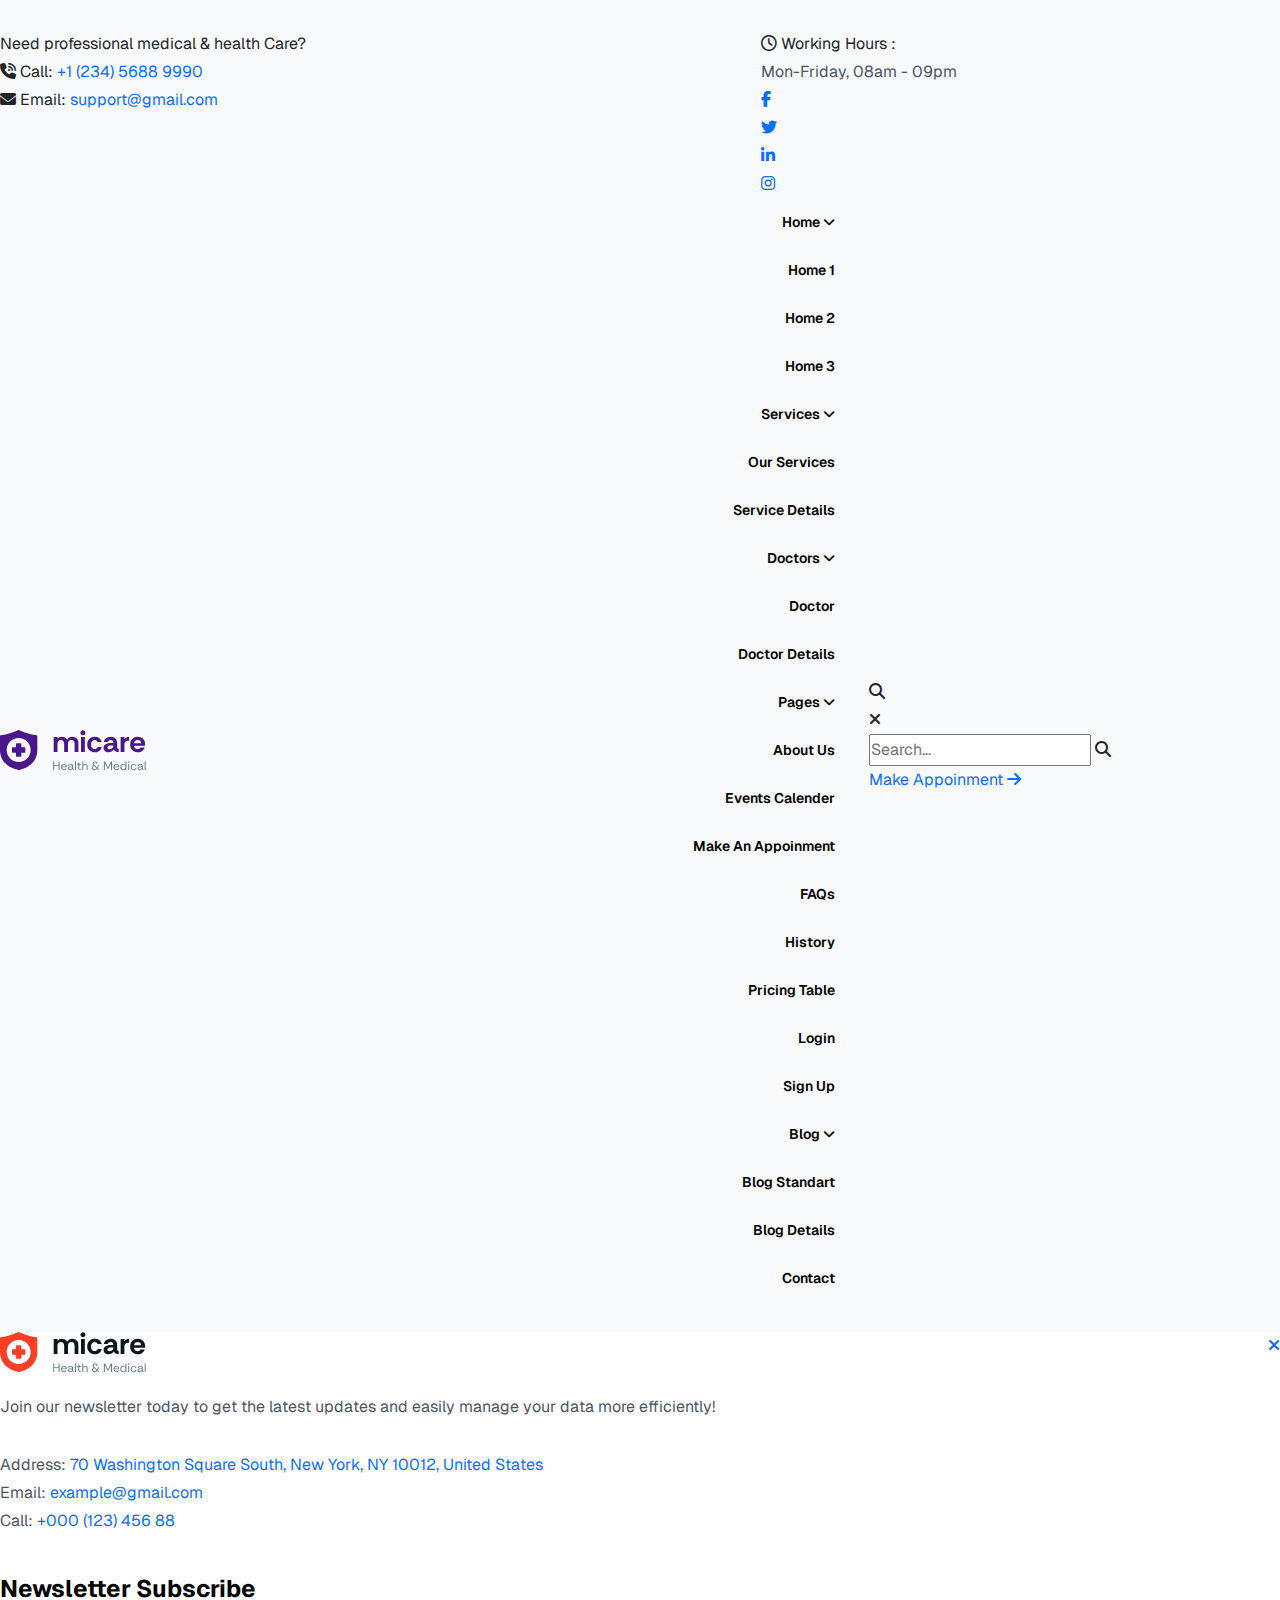
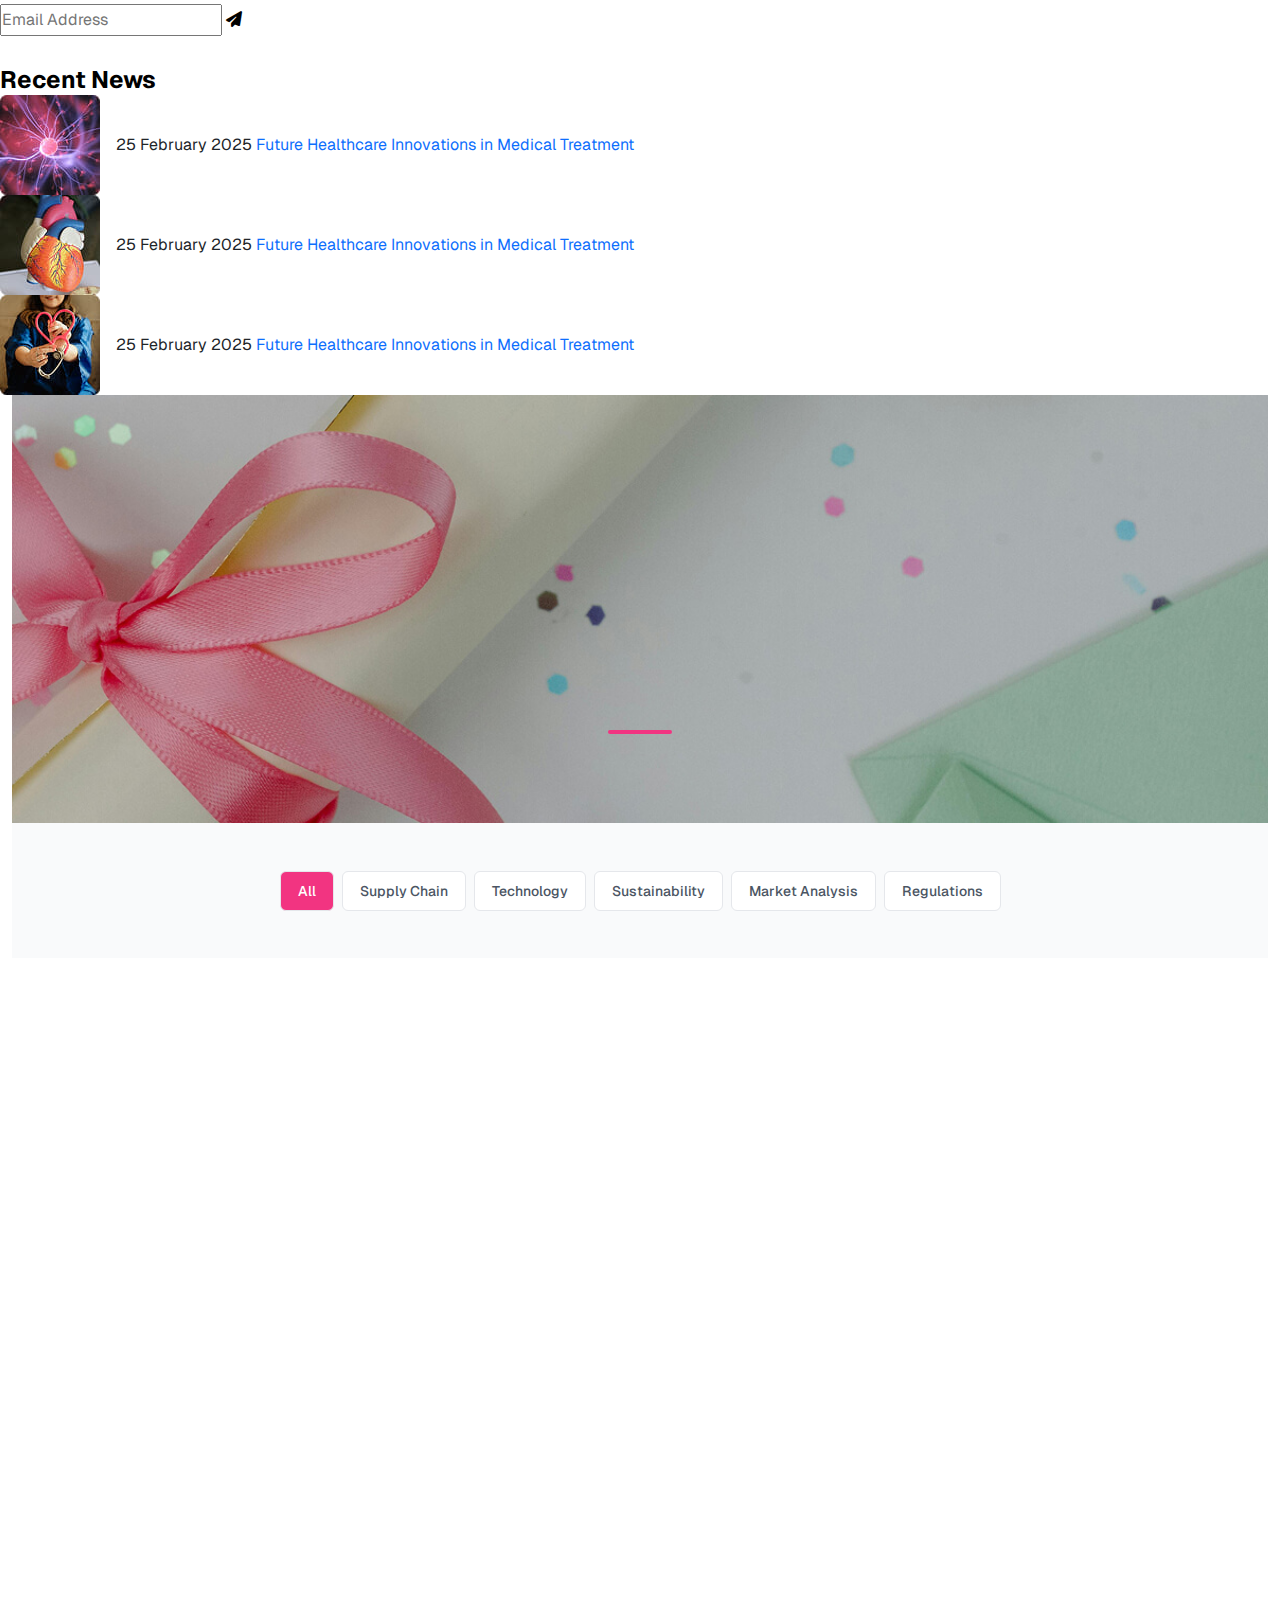
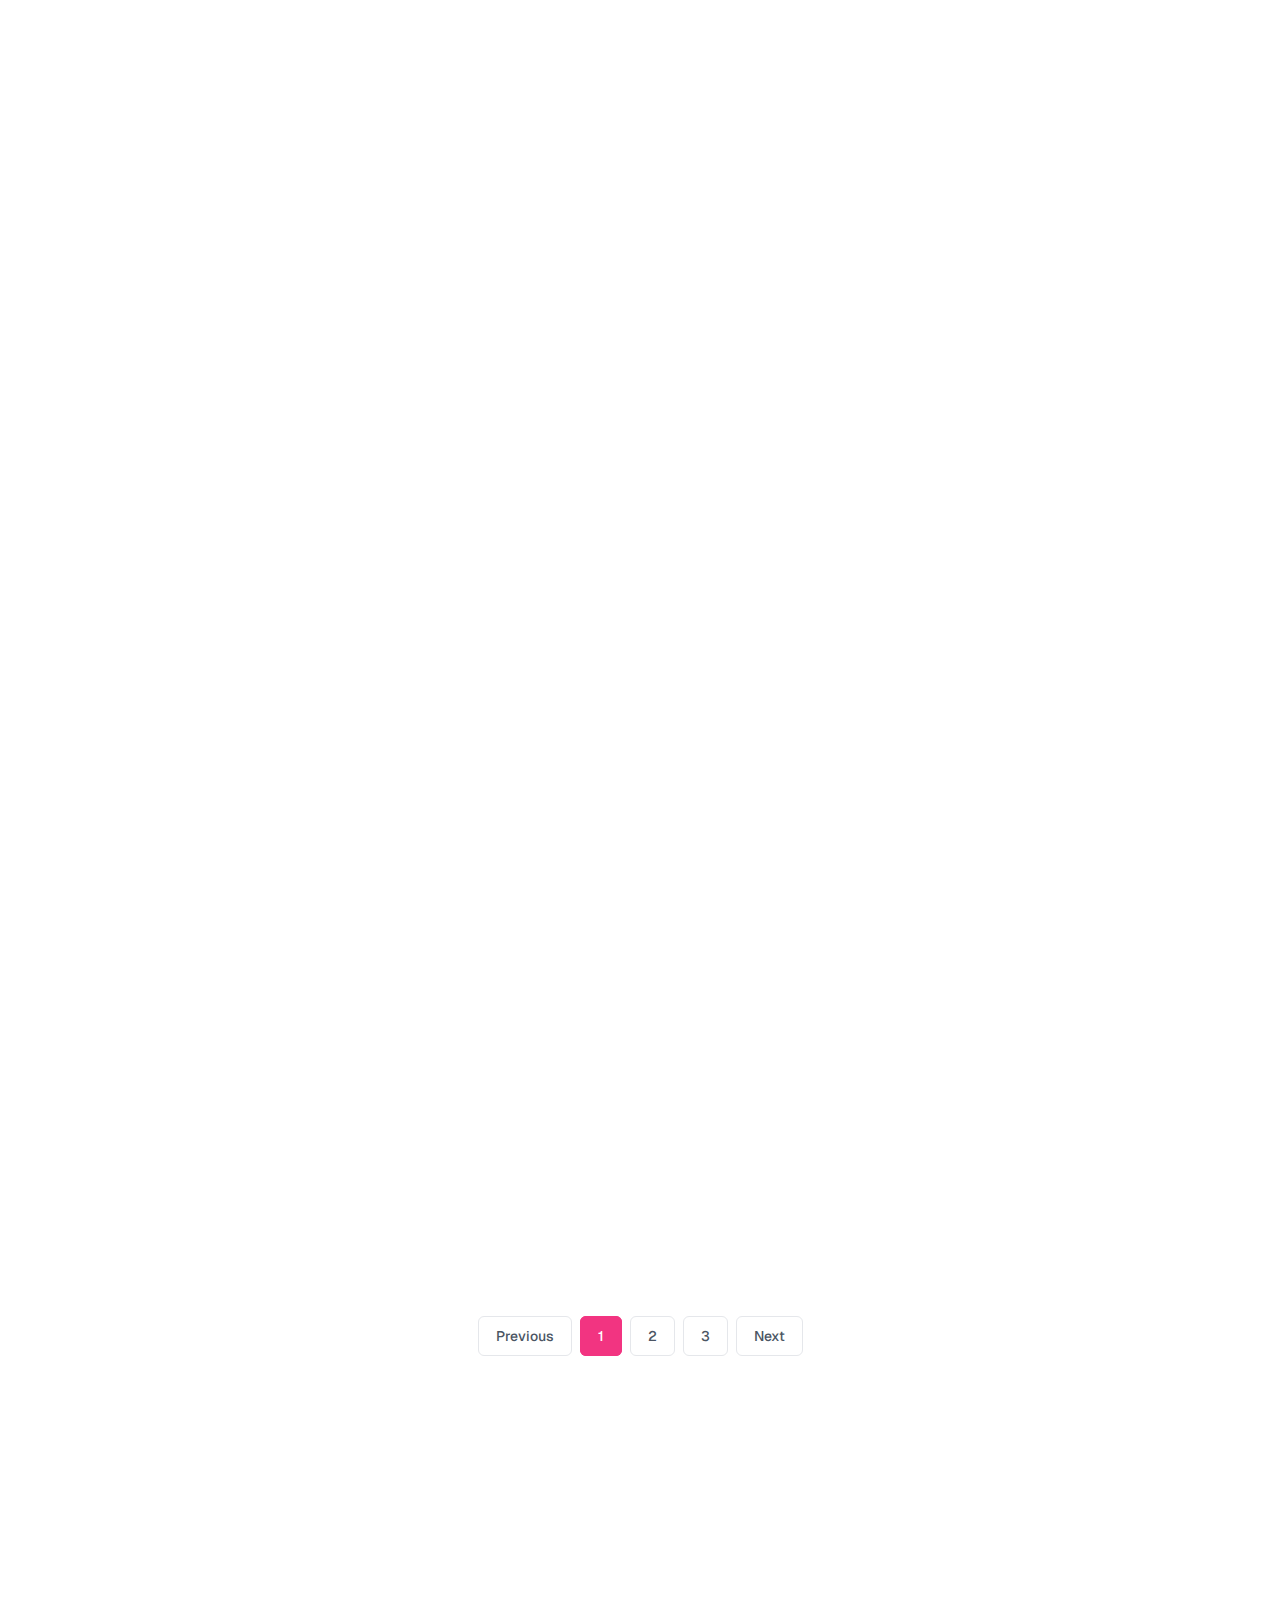
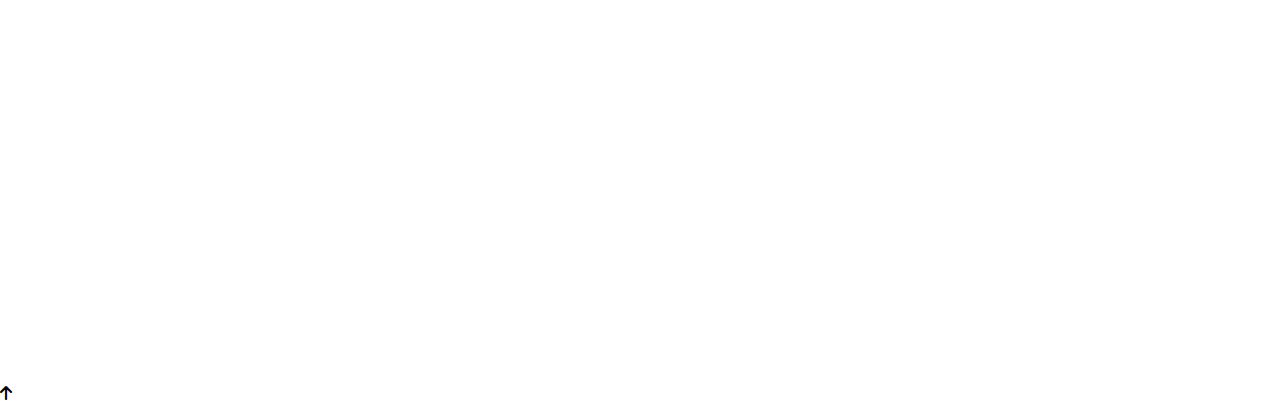
<file: blog.html>
<!DOCTYPE html>
<html lang="en">

<head>
    <meta charset="UTF-8">
    <meta http-equiv="X-UA-Compatible" content="IE=edge">
    <meta name="viewport" content="width=device-width, initial-scale=1.0">
    <title>Market Union Group - Blog</title>


    <!--Essential css file-->
    <link rel="stylesheet" href="assets/css/all.css">
    <link rel="stylesheet" href="assets/css/bootstrap.min.css">
    <link rel="stylesheet" href="assets/css/fancybox.css">
    <link rel="stylesheet" href="assets/css/aos.css">
    <link rel="stylesheet" href="assets/css/style.css">
</head>

<body>

    <!--Header Section Start-->
    <header class="header-sticky al-header-section">
        <div class="al-header-top">
            <div class="container-1780">
                <div class="row g-4">
                    <div class="col-md-7 col-12">
                        <div class="al-header-top-content">
                            <span class="al-header-top-content-title">Need professional medical & health Care?</span>
                            <div class="al-header-top-call">
                                <i class="fa-solid fa-phone-volume"></i>
                                <span>Call:
                                    <a href="tel: +1 (234) 5688 9990">+1 (234) 5688 9990</a>
                                </span>
                            </div>
                            <span class="al-header-top-dot"></span>
                            <div class="al-header-top-email">
                                <i class="fa-solid fa-envelope"></i>
                                <span>Email:
                                    <a href="mailto:support@gmail.com">support@gmail.com</a>
                                </span>
                            </div>
                        </div>
                    </div>
                    <div class="col-md-5 d-none d-md-block">
                        <div class="al-header-top-right justify-content-end">
                            <div class="al-header-top-clock">
                                <i class="fa-regular fa-clock"></i>
                                <span>Working Hours :
                                    <p>Mon-Friday, 08am - 09pm</p>
                                </span>
                            </div>
                            <span class="al-header-top-dot"></span>
                            <ul class="al-header-top-social">
                                <li><a href="#"><i class="fa-brands fa-facebook-f"></i></a></li>
                                <li><a href="#"><i class="fa-brands fa-twitter"></i></a></li>
                                <li><a href="#"><i class="fa-brands fa-linkedin-in"></i></a></li>
                                <li><a href="#"><i class="fa-brands fa-instagram"></i></a></li>
                            </ul>
                        </div>
                    </div>
                </div>
            </div>
        </div>
        <div class="header-bottom">
            <div class="container-1780">
                <div class="row g-4 align-items-center">
                    <div class="col-lg-2 col-md-4 col-6">
                        <div class="al-header-logo">
                            <a href="index.html"><img src="assets/images/header-logo.svg" alt="" class="img-fluid"></a>
                        </div>
                    </div>
                    <div class="col-lg-6 d-none d-xl-block text-end">
                        <div class="al-header-nav">
                            <ul>
                                <li class="position-relative">
                                    <a href="index.html">Home
                                        <i class="fa-solid fa-angle-down"></i>
                                    </a>
                                    <ul class="submenu-wrapper">
                                        <li><a href="#">Home 1</a></li>
                                        <li><a href="#">Home 2</a></li>
                                        <li><a href="#">Home 3</a></li>
                                    </ul>
                                </li>
                                <li class="position-relative">
                                    <a href="#">Services
                                        <i class="fa-solid fa-angle-down"></i>
                                    </a>
                                    <ul class="submenu-wrapper">
                                        <li><a href="brand.html">Our Services</a></li>
                                        <li><a href="custom-design.html">Service Details</a></li>
                                    </ul>
                                </li>
                                <li class="position-relative">
                                    <a href="#">Doctors
                                        <i class="fa-solid fa-angle-down"></i>
                                    </a>
                                    <ul class="submenu-wrapper">
                                        <li><a href="financial-solution.html">Doctor</a></li>
                                        <li><a href="guangzhou-market.html">Doctor Details</a></li>
                                    </ul>
                                </li>
                                <li class="position-relative">
                                    <a href="#">Pages
                                        <i class="fa-solid fa-angle-down"></i>
                                    </a>
                                    <ul class="submenu-wrapper">
                                        <li><a href="product.html">About Us</a></li>
                                        <li><a href="quality-insurance.html">Events Calender</a></li>
                                        <li><a href="shantou-market.html">Make An Appoinment</a></li>
                                        <li><a href="yiwu-market.html">FAQs</a></li>
                                        <li><a href="#">History</a></li>
                                        <li><a href="#">Pricing Table</a></li>
                                        <li><a href="#">Login</a></li>
                                        <li><a href="#">Sign Up</a></li>
                                    </ul>
                                </li>
                                <li class="position-relative">
                                    <a href="#">Blog
                                        <i class="fa-solid fa-angle-down"></i>
                                    </a>
                                    <ul class="submenu-wrapper">
                                        <li><a href="blog.html">Blog Standart</a></li>
                                        <li><a href="#">Blog Details</a></li>
                                    </ul>
                                </li>
                                <li>
                                    <a href="contact-us.html">Contact</a>
                                </li>
                            </ul>
                        </div>
                    </div>
                    <!-- Desktop -->
                    <div class="col-lg-4 d-none d-xl-block">
                        <div class="header-search-bar">
                            <div class="search-icon" onclick="toggleSearch('desktop')">
                                <i class="fas fa-search"></i>
                            </div>

                            <div id="search-overlay-desktop" onclick="toggleSearch('desktop')"></div>
                            <div id="fullscreen-search-desktop">
                                <span class="close-btn" onclick="toggleSearch('desktop')">
                                    <i class="fa-solid fa-xmark"></i>
                                </span>
                                <div class="search-box" onclick="event.stopPropagation()">
                                    <input type="text" placeholder="Search...">
                                    <i class="fas fa-search"></i>
                                </div>
                            </div>

                            <div class="al-header-btn-item">
                                <a href="#" class="al-header-btn">
                                    <span>Make Appoinment</span>
                                    <i class="fa-solid fa-arrow-right"></i>
                                </a>
                            </div>

                            <div class="offcanvas_right">
                                <button class="offcanvas-btn bg-transparent offcanvas_btn" type="button"
                                    data-bs-toggle="offcanvas" data-bs-target="#offcanvasRight"
                                    aria-controls="offcanvasRight">
                                    <span></span>
                                    <span></span>
                                    <span></span>
                                </button>
                            </div>
                        </div>
                    </div>

                    <!-- Mobile -->
                    <div class="col-lg-10 col-md-8 col-6 d-block d-xl-none">
                        <div class="mobile-toggle d-flex align-items-center gap-3 justify-content-end">

                            <div class="search-icon" onclick="toggleSearch('mobile')">
                                <i class="fas fa-search"></i>
                            </div>

                            <!-- Overlay & Search Box -->
                            <div id="search-overlay-mobile" onclick="toggleSearch('mobile')"></div>
                            <div id="fullscreen-search-mobile">
                                <span class="close-btn" onclick="toggleSearch('mobile')">
                                    <i class="fa-solid fa-xmark"></i>
                                </span>
                                <div class="search-box" onclick="event.stopPropagation()">
                                    <input type="text" placeholder="Search...">
                                    <i class="fas fa-search"></i>
                                </div>
                            </div>

                            <div class="al-header-btn-item">
                                <a href="#" class="al-header-btn al-header-btn-icon">
                                    <span>Make Appoinment</span>
                                    <i class="fa-solid fa-arrow-right"></i>
                                </a>
                            </div>

                            <div class="mobile_menu">
                                <button class="header_toggle_btn bg-transparent border-0" type="button"
                                    data-bs-toggle="offcanvas" data-bs-target="#offcanvas-mobile">
                                    <span></span>
                                    <span></span>
                                    <span></span>
                                </button>
                            </div>
                        </div>
                    </div>
                </div>
            </div>
        </div>
    </header>
    <!--Header Section End-->

    <!--Offcanvas Menu Start-->
    <div class="offcanvas-menu-click">
        <div class="offcanvas-menu-body">
            <div class="offcanvas-content d-flex justify-content-between">
                <a href="#" class="offcanvas-menu-logo"><img src="assets/images/offcanvus-logo.svg" alt=""></a>
                <a href="#" class="offcanvas-menu-close"><i class="fa-solid fa-xmark"></i></a>
            </div>
            <p class="offcanvas-content-subtitle mt20 mb30">Join our newsletter today to get the latest updates and
                easily manage your data more efficiently!</p>
            <ul class="offcanvas-content-menu mb40">
                <li>
                    <p>Address:
                        <a href="#">
                            70 Washington Square South, New York, NY 10012, United States
                        </a>
                    </p>
                </li>
                <li>
                    <p>Email:
                        <a href="mailto:example@gmail.com">
                            example@gmail.com
                        </a>
                    </p>
                </li>
                <li>
                    <p> Call: <a href="tel:+00012345688">
                            +000 (123) 456 88</a>
                    </p>
                </li>
            </ul>
            <div class="offcanvas-content-newsletter mb30">
                <h5>Newsletter Subscribe</h5>
                <form action="#" class="offcanvas-content-form">
                    <input type="email" placeholder="Email Address">
                    <button class="offcanvas-content-btn">
                        <i class="fa-solid fa-paper-plane"></i>
                    </button>
                </form>
            </div>
            <div class="offcanvas-content-news">
                <h5>Recent News</h5>
                <div class="offcanvas-news-item d-flex align-items-center gap-3">
                    <div class="offcanvas-news-item-thumb">
                        <img src="assets/images/offcanvus-img-01.jpg" alt="">
                    </div>
                    <div class="offcanvas-news-item-content">
                        <span>25 February 2025</span>
                        <a href="#">Future Healthcare Innovations
                            in Medical Treatment</a>
                    </div>
                </div>
                <div class="offcanvas-news-item d-flex align-items-center gap-3">
                    <div class="offcanvas-news-item-thumb">
                        <img src="assets/images/offcanvus-img-02.jpg" alt="">
                    </div>
                    <div class="offcanvas-news-item-content">
                        <span>25 February 2025</span>
                        <a href="#">Future Healthcare Innovations
                            in Medical Treatment</a>
                    </div>
                </div>
                <div class="offcanvas-news-item d-flex align-items-center gap-3">
                    <div class="offcanvas-news-item-thumb">
                        <img src="assets/images/offcanvus-img-03.jpg" alt="">
                    </div>
                    <div class="offcanvas-news-item-content">
                        <span>25 February 2025</span>
                        <a href="#">Future Healthcare Innovations
                            in Medical Treatment</a>
                    </div>
                </div>
            </div>
        </div>
    </div>
    <!--Offcanvas Menu End-->

    <!--mobile menu start-->
    <div class="mobile-menu">
        <a href="#" class="logo py-3"><img src="assets/images/header-logo.svg" alt="logo" class="img-fluid"></a>
        <a href="javascript:void(0)" class="close"><i class="fas fa-xmark"></i></a>
        <ul class="mobile-nav-menu">
            <li class="has-submenu">
                <a>Home</a>
                <i class="fas fa-angle-down"></i>
                <ul class="submenu-wrapper">
                    <li><a href="#">Home 1</a></li>
                    <li><a href="#">Home 2</a></li>
                    <li><a href="#">Home 3</a></li>
                </ul>
            </li>
            <li class="has-submenu">
                <a href="javascript:void(0)">Pages</a>
                <i class="fas fa-angle-down"></i>
                <ul class="submenu-wrapper">
                    <li><a href="#">About Us</a></li>
                    <li><a href="#">History</a></li>
                    <li><a href="#">Events Calender</a></li>
                    <li><a href="#">Make An Appoinment</a></li>
                    <li><a href="#">FAQs</a></li>
                    <li><a href="#">Pricing Table</a></li>
                    <li><a href="#">Login</a></li>
                    <li><a href="#">Sign Up</a></li>
                </ul>
            </li>
            <li class="has-submenu">
                <a href="javascript:void(0)">Services</a>
                <i class="fas fa-angle-down"></i>
                <ul class="submenu-wrapper">
                    <li><a href="#">Our Services</a></li>
                    <li><a href="#">Service Details</a></li>
                </ul>
            </li>
            <li class="has-submenu">
                <a href="javascript:void(0)">Doctors</a>
                <i class="fas fa-angle-down"></i>
                <ul class="submenu-wrapper">
                    <li><a href="#">Doctor</a></li>
                    <li><a href="#">Doctor Details</a></li>
                </ul>
            </li>
            <li class="has-submenu">
                <a href="javascript:void(0)">Blog</a>
                <i class="fas fa-angle-down"></i>
                <ul class="submenu-wrapper">
                    <li><a href="#">Blog Standart</a></li>
                    <li><a href="#">Blog Details</a></li>
                </ul>
            </li>
            <li><a href="contact-us.html">Contact Us</a></li>
        </ul>
        <h6 class="mobile-menu-title">Contact Info</h6>
        <ul class="mobile-menu-content mt20 mb10">
            <li>
                <p><i class="fa-solid fa-location-dot"></i>
                    <a href="#">
                        70 Washington Square South, New York, NY 10012, United States
                    </a>
                </p>
            </li>
            <li>
                <p><i class="fa-solid fa-envelope"></i>
                    <a href="mailto:example@gmail.com">
                        example@gmail.com
                    </a>
                </p>
            </li>
            <li>
                <p> <i class="fa-solid fa-phone-flip"></i>
                    <a href="tel:+00012345688">
                        +000 (123) 456 88</a>
                </p>
            </li>
        </ul>
        <ul class="mobile-menu-social">
            <li><a href="#"><i class="fa-brands fa-facebook-f"></i></a></li>
            <li><a href="#"><i class="fa-brands fa-twitter"></i></a></li>
            <li><a href="#"><i class="fa-brands fa-linkedin-in"></i></a></li>
            <li><a href="#"><i class="fa-brands fa-instagram"></i></a></li>
        </ul>
        <div class="al-header-btn-item">
            <a href="#" class="al-header-btn al-header-btn-mobile">
                <span>Make Appoinment</span>
                <i class="fa-solid fa-arrow-right"></i>
            </a>
        </div>
    </div>
    <!--mobile menu end-->

    <!--Hero Section Start-->
    <section class="al-hero-section">
        <div class="container-1905">
            <div class="al-hero-content-blog text-center"
                style="background-image: url(assets/images/hero-blog-bg.jpg);">
                <h2 class="al-hero-title-blog" data-aos="fade-up" data-aos-delay="100">Industry Insights & Expert Analysis</h2>
                <p class="al-hero-subtitle-blog" data-aos="fade-up" data-aos-delay="300">Stay ahead with the latest trends, strategies, and innovations in
                    global logistics and supply chain management</p>
                <hr class="al-hero-hr-blog">
            </div>
        </div>
    </section>
    <!--Hero Section End-->

    <!--Blog Section Start-->
    <section class="al-blog-section">
        <div class="container-1905">
            <div class="al-blog-btn-group">
                <ul class="nav nav-tabs blog-nav-tabs">
                    <li class="nav-item">
                        <button class="nav-link active" id="all-tab" data-bs-toggle="tab" data-bs-target="#all-tab-pane"
                            type="button">
                            All
                        </button>
                    </li>
                    <li class="nav-item">
                        <button class="nav-link" id="supply-tab" data-bs-toggle="tab" data-bs-target="#supply-tab-pane"
                            type="button">
                            Supply Chain
                        </button>
                    </li>
                    <li class="nav-item">
                        <button class="nav-link" id="technology-tab" data-bs-toggle="tab"
                            data-bs-target="#technology-tab-pane" type="button">
                            Technology
                        </button>
                    </li>
                    <li class="nav-item">
                        <button class="nav-link" id="sustainability-tab" data-bs-toggle="tab"
                            data-bs-target="#sustainability-tab-pane" type="button">
                            Sustainability
                        </button>
                    </li>
                    <li class="nav-item">
                        <button class="nav-link" id="market-tab" data-bs-toggle="tab" data-bs-target="#market-tab-pane"
                            type="button">
                            Market Analysis
                        </button>
                    </li>
                    <li class="nav-item">
                        <button class="nav-link" id="regulations-tab" data-bs-toggle="tab"
                            data-bs-target="#regulations-tab-pane" type="button">
                            Regulations
                        </button>
                    </li>
                </ul>
            </div>
        </div>

        <div class="container-1220">
            <div class="al-blog-bottom">
                <div class="tab-content">
                    <div class="tab-pane fade show active" id="all-tab-pane">
                        <div class="row g-4 justify-content-center">
                            <div class="col-lg-4 col-sm-6" data-aos="fade-up" data-aos-delay="100">
                                <div class="al-blog-card">
                                    <div class="al-blog-card-thumb">
                                        <img src="assets/images/blog-img.png" alt="">
                                    </div>
                                    <div class="al-blog-content">
                                        <div class="al-blog-content-top d-flex align-items-center gap-3">
                                            <a href="#" class="al-blog-content-supply">Supply Chain</a>
                                            <span class="al-blog-content-date">
                                                <img src="assets/images/blog-calender.svg" alt="">
                                                1/15/2024
                                            </span>
                                        </div>
                                        <a href="#" class="al-blog-title">
                                            <h6>Global Supply Chain Optimization: Best Practices for 2024</h6>
                                        </a>
                                        <p class="al-blog-subtitle">Discover the latest strategies and technologies that
                                            are
                                            revolutionizing supply…</p>
                                        <div class="al-blog-content-bottom d-flex justify-content-between">
                                            <span class="al-blog-content-bottom-author">
                                                <img src="assets/images/blog-author.svg" alt="">
                                                Sarah Chen
                                            </span>
                                            <p class="al-blog-content-bottom-number">5 min read</p>
                                        </div>
                                    </div>
                                </div>
                            </div>
                            <div class="col-lg-4 col-sm-6" data-aos="fade-up" data-aos-delay="150">
                                <div class="al-blog-card">
                                    <div class="al-blog-card-thumb">
                                        <img src="assets/images/blog-img.png" alt="">
                                    </div>
                                    <div class="al-blog-content">
                                        <div class="al-blog-content-top d-flex align-items-center gap-3">
                                            <a href="#" class="al-blog-content-supply">Technology</a>
                                            <span class="al-blog-content-date">
                                                <img src="assets/images/blog-calender.svg" alt="">
                                                1/12/2024
                                            </span>
                                        </div>
                                        <a href="#" class="al-blog-title">
                                            <h6>Digital Transformation in Logistics: A Complete Guide</h6>
                                        </a>
                                        <p class="al-blog-subtitle">How digital technologies are reshaping the logistics
                                            industry
                                            and what businesses need…</p>
                                        <div class="al-blog-content-bottom d-flex justify-content-between">
                                            <span class="al-blog-content-bottom-author">
                                                <img src="assets/images/blog-author.svg" alt="">
                                                Michael Rodriguez
                                            </span>
                                            <p class="al-blog-content-bottom-number">7 min read</p>
                                        </div>
                                    </div>
                                </div>
                            </div>
                            <div class="col-lg-4 col-sm-6" data-aos="fade-up" data-aos-delay="200">
                                <div class="al-blog-card">
                                    <div class="al-blog-card-thumb">
                                        <img src="assets/images/blog-img.png" alt="">
                                    </div>
                                    <div class="al-blog-content">
                                        <div class="al-blog-content-top d-flex align-items-center gap-3">
                                            <a href="#" class="al-blog-content-supply">Sustainability</a>
                                            <span class="al-blog-content-date">
                                                <img src="assets/images/blog-calender.svg" alt="">
                                                1/10/2024
                                            </span>
                                        </div>
                                        <a href="#" class="al-blog-title">
                                            <h6>Sustainable Shipping Solutions for Modern Businesses</h6>
                                        </a>
                                        <p class="al-blog-subtitle">Explore eco-friendly shipping alternatives and how
                                            they can
                                            reduce costs while…</p>
                                        <div class="al-blog-content-bottom d-flex justify-content-between">
                                            <span class="al-blog-content-bottom-author">
                                                <img src="assets/images/blog-author.svg" alt="">
                                                Emma Thompson
                                            </span>
                                            <p class="al-blog-content-bottom-number">6 min read</p>
                                        </div>
                                    </div>
                                </div>
                            </div>
                            <div class="col-lg-4 col-sm-6" data-aos="fade-up" data-aos-delay="250">
                                <div class="al-blog-card">
                                    <div class="al-blog-card-thumb">
                                        <img src="assets/images/blog-img.png" alt="">
                                    </div>
                                    <div class="al-blog-content">
                                        <div class="al-blog-content-top d-flex align-items-center gap-3">
                                            <a href="#" class="al-blog-content-supply">Market Analysis</a>
                                            <span class="al-blog-content-date">
                                                <img src="assets/images/blog-calender.svg" alt="">
                                                1/8/2024
                                            </span>
                                        </div>
                                        <a href="#" class="al-blog-title">
                                            <h6>Asia-Pacific Trade Routes: Opportunities and Challenges</h6>
                                        </a>
                                        <p class="al-blog-subtitle">An in-depth analysis of emerging trade opportunities
                                            in the
                                            Asia-Pacific region and…</p>
                                        <div class="al-blog-content-bottom d-flex justify-content-between">
                                            <span class="al-blog-content-bottom-author">
                                                <img src="assets/images/blog-author.svg" alt="">
                                                David Kim
                                            </span>
                                            <p class="al-blog-content-bottom-number">8 min read</p>
                                        </div>
                                    </div>
                                </div>
                            </div>
                            <div class="col-lg-4 col-sm-6" data-aos="fade-up" data-aos-delay="300">
                                <div class="al-blog-card">
                                    <div class="al-blog-card-thumb">
                                        <img src="assets/images/blog-img.png" alt="">
                                    </div>
                                    <div class="al-blog-content">
                                        <div class="al-blog-content-top d-flex align-items-center gap-3">
                                            <a href="#" class="al-blog-content-supply">Technology</a>
                                            <span class="al-blog-content-date">
                                                <img src="assets/images/blog-calender.svg" alt="">
                                                1/5/2024
                                            </span>
                                        </div>
                                        <a href="#" class="al-blog-title">
                                            <h6>AI-Powered Inventory Management: The Future is Here</h6>
                                        </a>
                                        <p class="al-blog-subtitle">Learn how artificial intelligence is transforming
                                            inventory
                                            management and…</p>
                                        <div class="al-blog-content-bottom d-flex justify-content-between">
                                            <span class="al-blog-content-bottom-author">
                                                <img src="assets/images/blog-author.svg" alt="">
                                                Lisa Wang
                                            </span>
                                            <p class="al-blog-content-bottom-number">4 min read</p>
                                        </div>
                                    </div>
                                </div>
                            </div>
                            <div class="col-lg-4 col-sm-6" data-aos="fade-up" data-aos-delay="350">
                                <div class="al-blog-card">
                                    <div class="al-blog-card-thumb">
                                        <img src="assets/images/blog-img.png" alt="">
                                    </div>
                                    <div class="al-blog-content">
                                        <div class="al-blog-content-top d-flex align-items-center gap-3">
                                            <a href="#" class="al-blog-content-supply">Regulations</a>
                                            <span class="al-blog-content-date">
                                                <img src="assets/images/blog-calender.svg" alt="">
                                                1/3/2024
                                            </span>
                                        </div>
                                        <a href="#" class="al-blog-title">
                                            <h6>Cross-Border E-commerce: Navigating International Regulations</h6>
                                        </a>
                                        <p class="al-blog-subtitle">Essential guide to understanding and complying with
                                            international trade…</p>
                                        <div class="al-blog-content-bottom d-flex justify-content-between">
                                            <span class="al-blog-content-bottom-author">
                                                <img src="assets/images/blog-author.svg" alt="">
                                                James Miller
                                            </span>
                                            <p class="al-blog-content-bottom-number">6 min read</p>
                                        </div>
                                    </div>
                                </div>
                            </div>
                            <div class="col-lg-4 col-sm-6" data-aos="fade-up" data-aos-delay="400">
                                <div class="al-blog-card">
                                    <div class="al-blog-card-thumb">
                                        <img src="assets/images/blog-img.png" alt="">
                                    </div>
                                    <div class="al-blog-content">
                                        <div class="al-blog-content-top d-flex align-items-center gap-3">
                                            <a href="#" class="al-blog-content-supply">Technology</a>
                                            <span class="al-blog-content-date">
                                                <img src="assets/images/blog-calender.svg" alt="">
                                                1/1/2024
                                            </span>
                                        </div>
                                        <a href="#" class="al-blog-title">
                                            <h6>Blockchain in Supply Chain: Revolutionary or Overhyped?</h6>
                                        </a>
                                        <p class="al-blog-subtitle">Examining the real-world applications of blockchain
                                            technology
                                            in supply chain…</p>
                                        <div class="al-blog-content-bottom d-flex justify-content-between">
                                            <span class="al-blog-content-bottom-author">
                                                <img src="assets/images/blog-author.svg" alt="">
                                                Alex Johnson
                                            </span>
                                            <p class="al-blog-content-bottom-number">5 min read</p>
                                        </div>
                                    </div>
                                </div>
                            </div>
                            <div class="col-lg-4 col-sm-6" data-aos="fade-up" data-aos-delay="450">
                                <div class="al-blog-card">
                                    <div class="al-blog-card-thumb">
                                        <img src="assets/images/blog-img.png" alt="">
                                    </div>
                                    <div class="al-blog-content">
                                        <div class="al-blog-content-top d-flex align-items-center gap-3">
                                            <a href="#" class="al-blog-content-supply">Supply Chain</a>
                                            <span class="al-blog-content-date">
                                                <img src="assets/images/blog-calender.svg" alt="">
                                                12/28/2023
                                            </span>
                                        </div>
                                        <a href="#" class="al-blog-title">
                                            <h6>Cold Chain Logistics: Maintaining Quality in Temperature-Sensitive
                                                Shipping</h6>
                                        </a>
                                        <p class="al-blog-subtitle">Best practices for managing cold chain logistics and
                                            ensuring
                                            product integrity…</p>
                                        <div class="al-blog-content-bottom d-flex justify-content-between">
                                            <span class="al-blog-content-bottom-author">
                                                <img src="assets/images/blog-author.svg" alt="">
                                                Maria Garcia
                                            </span>
                                            <p class="al-blog-content-bottom-number">7 min read</p>
                                        </div>
                                    </div>
                                </div>
                            </div>
                            <div class="col-lg-4 col-sm-6" data-aos="fade-up" data-aos-delay="500">
                                <div class="al-blog-card">
                                    <div class="al-blog-card-thumb">
                                        <img src="assets/images/blog-img.png" alt="">
                                    </div>
                                    <div class="al-blog-content">
                                        <div class="al-blog-content-top d-flex align-items-center gap-3">
                                            <a href="#" class="al-blog-content-supply">Sustainability</a>
                                            <span class="al-blog-content-date">
                                                <img src="assets/images/blog-calender.svg" alt="">
                                                12/25/2023
                                            </span>
                                        </div>
                                        <a href="#" class="al-blog-title">
                                            <h6>Green Packaging Solutions: Reducing Environmental Impact</h6>
                                        </a>
                                        <p class="al-blog-subtitle">Innovative packaging solutions that help businesses
                                            reduce
                                            their
                                            environmental…</p>
                                        <div class="al-blog-content-bottom d-flex justify-content-between">
                                            <span class="al-blog-content-bottom-author">
                                                <img src="assets/images/blog-author.svg" alt="">
                                                Robert Chen
                                            </span>
                                            <p class="al-blog-content-bottom-number">6 min read</p>
                                        </div>
                                    </div>
                                </div>
                            </div>
                            <div class="col-lg-4 col-sm-6" data-aos="fade-up" data-aos-delay="600">
                                <div class="al-blog-card">
                                    <div class="al-blog-card-thumb">
                                        <img src="assets/images/blog-img.png" alt="">
                                    </div>
                                    <div class="al-blog-content">
                                        <div class="al-blog-content-top d-flex align-items-center gap-3">
                                            <a href="#" class="al-blog-content-supply">Market Analysis</a>
                                            <span class="al-blog-content-date">
                                                <img src="assets/images/blog-calender.svg" alt="">
                                                12/22/2023
                                            </span>
                                        </div>
                                        <a href="#" class="al-blog-title">
                                            <h6>Trade War Impact: Navigating Global Market Uncertainties</h6>
                                        </a>
                                        <p class="al-blog-subtitle">How ongoing trade tensions are affecting global
                                            supply
                                            chains
                                            and strategies for risk…</p>
                                        <div class="al-blog-content-bottom d-flex justify-content-between">
                                            <span class="al-blog-content-bottom-author">
                                                <img src="assets/images/blog-author.svg" alt="">
                                                Jennifer Lee
                                            </span>
                                            <p class="al-blog-content-bottom-number">8 min read</p>
                                        </div>
                                    </div>
                                </div>
                            </div>
                            <div class="col-lg-4 col-sm-6" data-aos="fade-up" data-aos-delay="650">
                                <div class="al-blog-card">
                                    <div class="al-blog-card-thumb">
                                        <img src="assets/images/blog-img.png" alt="">
                                    </div>
                                    <div class="al-blog-content">
                                        <div class="al-blog-content-top d-flex align-items-center gap-3">
                                            <a href="#" class="al-blog-content-supply">Regulations</a>
                                            <span class="al-blog-content-date">
                                                <img src="assets/images/blog-calender.svg" alt="">
                                                12/20/2023
                                            </span>
                                        </div>
                                        <a href="#" class="al-blog-title">
                                            <h6>Customs Compliance: Avoiding Common Pitfalls</h6>
                                        </a>
                                        <p class="al-blog-subtitle">Essential guidelines for maintaining customs
                                            compliance and
                                            avoiding costly delays in…</p>
                                        <div class="al-blog-content-bottom d-flex justify-content-between">
                                            <span class="al-blog-content-bottom-author">
                                                <img src="assets/images/blog-author.svg" alt="">
                                                Thomas Wilson
                                            </span>
                                            <p class="al-blog-content-bottom-number">5 min read</p>
                                        </div>
                                    </div>
                                </div>
                            </div>
                            <div class="col-lg-4 col-sm-6" data-aos="fade-up" data-aos-delay="700">
                                <div class="al-blog-card">
                                    <div class="al-blog-card-thumb">
                                        <img src="assets/images/blog-img.png" alt="">
                                    </div>
                                    <div class="al-blog-content">
                                        <div class="al-blog-content-top d-flex align-items-center gap-3">
                                            <a href="#" class="al-blog-content-supply">Supply Chain</a>
                                            <span class="al-blog-content-date">
                                                <img src="assets/images/blog-calender.svg" alt="">
                                                12/18/2023
                                            </span>
                                        </div>
                                        <a href="#" class="al-blog-title">
                                            <h6>Last-Mile Delivery Innovation: Meeting Customer Expectations</h6>
                                        </a>
                                        <p class="al-blog-subtitle">Exploring innovative last-mile delivery solutions
                                            that
                                            improve
                                            customer satisfactio…</p>
                                        <div class="al-blog-content-bottom d-flex justify-content-between">
                                            <span class="al-blog-content-bottom-author">
                                                <img src="assets/images/blog-author.svg" alt="">
                                                Sophie Anderson
                                            </span>
                                            <p class="al-blog-content-bottom-number">6 min read</p>
                                        </div>
                                    </div>
                                </div>
                            </div>
                            <ul class="page-pagination">
                                <li><a href="#">Previous</a></li>
                                <li><a href="#" class="active">1</a></li>
                                <li><a href="#">2</a></li>
                                <li><a href="#">3</a></li>
                                <li><a href="#">Next</a></li>
                            </ul>
                        </div>
                    </div>
                    <div class="tab-pane fade" id="supply-tab-pane">
                        <div class="row g-4 justify-content-center">
                            <div class="col-lg-4 col-sm-6">
                                <div class="al-blog-card">
                                    <div class="al-blog-card-thumb">
                                        <img src="assets/images/blog-img.png" alt="">
                                    </div>
                                    <div class="al-blog-content">
                                        <div class="al-blog-content-top d-flex align-items-center gap-3">
                                            <a href="#" class="al-blog-content-supply">Supply Chain</a>
                                            <span class="al-blog-content-date">
                                                <img src="assets/images/blog-calender.svg" alt="">
                                                1/15/2024
                                            </span>
                                        </div>
                                        <a href="#" class="al-blog-title">
                                            <h6>Global Supply Chain Optimization: Best Practices for 2024</h6>
                                        </a>
                                        <p class="al-blog-subtitle">Discover the latest strategies and technologies that
                                            are
                                            revolutionizing supply…</p>
                                        <div class="al-blog-content-bottom d-flex justify-content-between">
                                            <span class="al-blog-content-bottom-author">
                                                <img src="assets/images/blog-author.svg" alt="">
                                                Sarah Chen
                                            </span>
                                            <p class="al-blog-content-bottom-number">5 min read</p>
                                        </div>
                                    </div>
                                </div>
                            </div>
                            <div class="col-lg-4 col-sm-6">
                                <div class="al-blog-card">
                                    <div class="al-blog-card-thumb">
                                        <img src="assets/images/blog-img.png" alt="">
                                    </div>
                                    <div class="al-blog-content">
                                        <div class="al-blog-content-top d-flex align-items-center gap-3">
                                            <a href="#" class="al-blog-content-supply">Technology</a>
                                            <span class="al-blog-content-date">
                                                <img src="assets/images/blog-calender.svg" alt="">
                                                1/12/2024
                                            </span>
                                        </div>
                                        <a href="#" class="al-blog-title">
                                            <h6>Digital Transformation in Logistics: A Complete Guide</h6>
                                        </a>
                                        <p class="al-blog-subtitle">How digital technologies are reshaping the logistics
                                            industry
                                            and what businesses need…</p>
                                        <div class="al-blog-content-bottom d-flex justify-content-between">
                                            <span class="al-blog-content-bottom-author">
                                                <img src="assets/images/blog-author.svg" alt="">
                                                Michael Rodriguez
                                            </span>
                                            <p class="al-blog-content-bottom-number">7 min read</p>
                                        </div>
                                    </div>
                                </div>
                            </div>
                            <div class="col-lg-4 col-sm-6">
                                <div class="al-blog-card">
                                    <div class="al-blog-card-thumb">
                                        <img src="assets/images/blog-img.png" alt="">
                                    </div>
                                    <div class="al-blog-content">
                                        <div class="al-blog-content-top d-flex align-items-center gap-3">
                                            <a href="#" class="al-blog-content-supply">Sustainability</a>
                                            <span class="al-blog-content-date">
                                                <img src="assets/images/blog-calender.svg" alt="">
                                                1/10/2024
                                            </span>
                                        </div>
                                        <a href="#" class="al-blog-title">
                                            <h6>Sustainable Shipping Solutions for Modern Businesses</h6>
                                        </a>
                                        <p class="al-blog-subtitle">Explore eco-friendly shipping alternatives and how
                                            they can
                                            reduce costs while…</p>
                                        <div class="al-blog-content-bottom d-flex justify-content-between">
                                            <span class="al-blog-content-bottom-author">
                                                <img src="assets/images/blog-author.svg" alt="">
                                                Emma Thompson
                                            </span>
                                            <p class="al-blog-content-bottom-number">6 min read</p>
                                        </div>
                                    </div>
                                </div>
                            </div>
                            <div class="col-lg-4 col-sm-6">
                                <div class="al-blog-card">
                                    <div class="al-blog-card-thumb">
                                        <img src="assets/images/blog-img.png" alt="">
                                    </div>
                                    <div class="al-blog-content">
                                        <div class="al-blog-content-top d-flex align-items-center gap-3">
                                            <a href="#" class="al-blog-content-supply">Market Analysis</a>
                                            <span class="al-blog-content-date">
                                                <img src="assets/images/blog-calender.svg" alt="">
                                                1/8/2024
                                            </span>
                                        </div>
                                        <a href="#" class="al-blog-title">
                                            <h6>Asia-Pacific Trade Routes: Opportunities and Challenges</h6>
                                        </a>
                                        <p class="al-blog-subtitle">An in-depth analysis of emerging trade opportunities
                                            in the
                                            Asia-Pacific region and…</p>
                                        <div class="al-blog-content-bottom d-flex justify-content-between">
                                            <span class="al-blog-content-bottom-author">
                                                <img src="assets/images/blog-author.svg" alt="">
                                                David Kim
                                            </span>
                                            <p class="al-blog-content-bottom-number">8 min read</p>
                                        </div>
                                    </div>
                                </div>
                            </div>
                            <div class="col-lg-4 col-sm-6">
                                <div class="al-blog-card">
                                    <div class="al-blog-card-thumb">
                                        <img src="assets/images/blog-img.png" alt="">
                                    </div>
                                    <div class="al-blog-content">
                                        <div class="al-blog-content-top d-flex align-items-center gap-3">
                                            <a href="#" class="al-blog-content-supply">Technology</a>
                                            <span class="al-blog-content-date">
                                                <img src="assets/images/blog-calender.svg" alt="">
                                                1/5/2024
                                            </span>
                                        </div>
                                        <a href="#" class="al-blog-title">
                                            <h6>AI-Powered Inventory Management: The Future is Here</h6>
                                        </a>
                                        <p class="al-blog-subtitle">Learn how artificial intelligence is transforming
                                            inventory
                                            management and…</p>
                                        <div class="al-blog-content-bottom d-flex justify-content-between">
                                            <span class="al-blog-content-bottom-author">
                                                <img src="assets/images/blog-author.svg" alt="">
                                                Lisa Wang
                                            </span>
                                            <p class="al-blog-content-bottom-number">4 min read</p>
                                        </div>
                                    </div>
                                </div>
                            </div>
                            <div class="col-lg-4 col-sm-6">
                                <div class="al-blog-card">
                                    <div class="al-blog-card-thumb">
                                        <img src="assets/images/blog-img.png" alt="">
                                    </div>
                                    <div class="al-blog-content">
                                        <div class="al-blog-content-top d-flex align-items-center gap-3">
                                            <a href="#" class="al-blog-content-supply">Regulations</a>
                                            <span class="al-blog-content-date">
                                                <img src="assets/images/blog-calender.svg" alt="">
                                                1/3/2024
                                            </span>
                                        </div>
                                        <a href="#" class="al-blog-title">
                                            <h6>Cross-Border E-commerce: Navigating International Regulations</h6>
                                        </a>
                                        <p class="al-blog-subtitle">Essential guide to understanding and complying with
                                            international trade…</p>
                                        <div class="al-blog-content-bottom d-flex justify-content-between">
                                            <span class="al-blog-content-bottom-author">
                                                <img src="assets/images/blog-author.svg" alt="">
                                                James Miller
                                            </span>
                                            <p class="al-blog-content-bottom-number">6 min read</p>
                                        </div>
                                    </div>
                                </div>
                            </div>
                            <div class="col-lg-4 col-sm-6">
                                <div class="al-blog-card">
                                    <div class="al-blog-card-thumb">
                                        <img src="assets/images/blog-img.png" alt="">
                                    </div>
                                    <div class="al-blog-content">
                                        <div class="al-blog-content-top d-flex align-items-center gap-3">
                                            <a href="#" class="al-blog-content-supply">Technology</a>
                                            <span class="al-blog-content-date">
                                                <img src="assets/images/blog-calender.svg" alt="">
                                                1/1/2024
                                            </span>
                                        </div>
                                        <a href="#" class="al-blog-title">
                                            <h6>Blockchain in Supply Chain: Revolutionary or Overhyped?</h6>
                                        </a>
                                        <p class="al-blog-subtitle">Examining the real-world applications of blockchain
                                            technology
                                            in supply chain…</p>
                                        <div class="al-blog-content-bottom d-flex justify-content-between">
                                            <span class="al-blog-content-bottom-author">
                                                <img src="assets/images/blog-author.svg" alt="">
                                                Alex Johnson
                                            </span>
                                            <p class="al-blog-content-bottom-number">5 min read</p>
                                        </div>
                                    </div>
                                </div>
                            </div>
                            <div class="col-lg-4 col-sm-6">
                                <div class="al-blog-card">
                                    <div class="al-blog-card-thumb">
                                        <img src="assets/images/blog-img.png" alt="">
                                    </div>
                                    <div class="al-blog-content">
                                        <div class="al-blog-content-top d-flex align-items-center gap-3">
                                            <a href="#" class="al-blog-content-supply">Supply Chain</a>
                                            <span class="al-blog-content-date">
                                                <img src="assets/images/blog-calender.svg" alt="">
                                                12/28/2023
                                            </span>
                                        </div>
                                        <a href="#" class="al-blog-title">
                                            <h6>Cold Chain Logistics: Maintaining Quality in Temperature-Sensitive
                                                Shipping</h6>
                                        </a>
                                        <p class="al-blog-subtitle">Best practices for managing cold chain logistics and
                                            ensuring
                                            product integrity…</p>
                                        <div class="al-blog-content-bottom d-flex justify-content-between">
                                            <span class="al-blog-content-bottom-author">
                                                <img src="assets/images/blog-author.svg" alt="">
                                                Maria Garcia
                                            </span>
                                            <p class="al-blog-content-bottom-number">7 min read</p>
                                        </div>
                                    </div>
                                </div>
                            </div>
                            <div class="col-lg-4 col-sm-6">
                                <div class="al-blog-card">
                                    <div class="al-blog-card-thumb">
                                        <img src="assets/images/blog-img.png" alt="">
                                    </div>
                                    <div class="al-blog-content">
                                        <div class="al-blog-content-top d-flex align-items-center gap-3">
                                            <a href="#" class="al-blog-content-supply">Sustainability</a>
                                            <span class="al-blog-content-date">
                                                <img src="assets/images/blog-calender.svg" alt="">
                                                12/25/2023
                                            </span>
                                        </div>
                                        <a href="#" class="al-blog-title">
                                            <h6>Green Packaging Solutions: Reducing Environmental Impact</h6>
                                        </a>
                                        <p class="al-blog-subtitle">Innovative packaging solutions that help businesses
                                            reduce
                                            their
                                            environmental…</p>
                                        <div class="al-blog-content-bottom d-flex justify-content-between">
                                            <span class="al-blog-content-bottom-author">
                                                <img src="assets/images/blog-author.svg" alt="">
                                                Robert Chen
                                            </span>
                                            <p class="al-blog-content-bottom-number">6 min read</p>
                                        </div>
                                    </div>
                                </div>
                            </div>
                            <div class="col-lg-4 col-sm-6">
                                <div class="al-blog-card">
                                    <div class="al-blog-card-thumb">
                                        <img src="assets/images/blog-img.png" alt="">
                                    </div>
                                    <div class="al-blog-content">
                                        <div class="al-blog-content-top d-flex align-items-center gap-3">
                                            <a href="#" class="al-blog-content-supply">Market Analysis</a>
                                            <span class="al-blog-content-date">
                                                <img src="assets/images/blog-calender.svg" alt="">
                                                12/22/2023
                                            </span>
                                        </div>
                                        <a href="#" class="al-blog-title">
                                            <h6>Trade War Impact: Navigating Global Market Uncertainties</h6>
                                        </a>
                                        <p class="al-blog-subtitle">How ongoing trade tensions are affecting global
                                            supply
                                            chains
                                            and strategies for risk…</p>
                                        <div class="al-blog-content-bottom d-flex justify-content-between">
                                            <span class="al-blog-content-bottom-author">
                                                <img src="assets/images/blog-author.svg" alt="">
                                                Jennifer Lee
                                            </span>
                                            <p class="al-blog-content-bottom-number">8 min read</p>
                                        </div>
                                    </div>
                                </div>
                            </div>
                            <div class="col-lg-4 col-sm-6">
                                <div class="al-blog-card">
                                    <div class="al-blog-card-thumb">
                                        <img src="assets/images/blog-img.png" alt="">
                                    </div>
                                    <div class="al-blog-content">
                                        <div class="al-blog-content-top d-flex align-items-center gap-3">
                                            <a href="#" class="al-blog-content-supply">Regulations</a>
                                            <span class="al-blog-content-date">
                                                <img src="assets/images/blog-calender.svg" alt="">
                                                12/20/2023
                                            </span>
                                        </div>
                                        <a href="#" class="al-blog-title">
                                            <h6>Customs Compliance: Avoiding Common Pitfalls</h6>
                                        </a>
                                        <p class="al-blog-subtitle">Essential guidelines for maintaining customs
                                            compliance and
                                            avoiding costly delays in…</p>
                                        <div class="al-blog-content-bottom d-flex justify-content-between">
                                            <span class="al-blog-content-bottom-author">
                                                <img src="assets/images/blog-author.svg" alt="">
                                                Thomas Wilson
                                            </span>
                                            <p class="al-blog-content-bottom-number">5 min read</p>
                                        </div>
                                    </div>
                                </div>
                            </div>
                            <div class="col-lg-4 col-sm-6">
                                <div class="al-blog-card">
                                    <div class="al-blog-card-thumb">
                                        <img src="assets/images/blog-img.png" alt="">
                                    </div>
                                    <div class="al-blog-content">
                                        <div class="al-blog-content-top d-flex align-items-center gap-3">
                                            <a href="#" class="al-blog-content-supply">Supply Chain</a>
                                            <span class="al-blog-content-date">
                                                <img src="assets/images/blog-calender.svg" alt="">
                                                12/18/2023
                                            </span>
                                        </div>
                                        <a href="#" class="al-blog-title">
                                            <h6>Last-Mile Delivery Innovation: Meeting Customer Expectations</h6>
                                        </a>
                                        <p class="al-blog-subtitle">Exploring innovative last-mile delivery solutions
                                            that
                                            improve
                                            customer satisfactio…</p>
                                        <div class="al-blog-content-bottom d-flex justify-content-between">
                                            <span class="al-blog-content-bottom-author">
                                                <img src="assets/images/blog-author.svg" alt="">
                                                Sophie Anderson
                                            </span>
                                            <p class="al-blog-content-bottom-number">6 min read</p>
                                        </div>
                                    </div>
                                </div>
                            </div>
                            <ul class="page-pagination">
                                <li><a href="#">Previous</a></li>
                                <li><a href="#" class="active">1</a></li>
                                <li><a href="#">2</a></li>
                                <li><a href="#">3</a></li>
                                <li><a href="#">Next</a></li>
                            </ul>
                        </div>
                    </div>
                    <div class="tab-pane fade" id="technology-tab-pane">
                        <div class="row g-4 justify-content-center">
                            <div class="col-lg-4 col-sm-6">
                                <div class="al-blog-card">
                                    <div class="al-blog-card-thumb">
                                        <img src="assets/images/blog-img.png" alt="">
                                    </div>
                                    <div class="al-blog-content">
                                        <div class="al-blog-content-top d-flex align-items-center gap-3">
                                            <a href="#" class="al-blog-content-supply">Supply Chain</a>
                                            <span class="al-blog-content-date">
                                                <img src="assets/images/blog-calender.svg" alt="">
                                                1/15/2024
                                            </span>
                                        </div>
                                        <a href="#" class="al-blog-title">
                                            <h6>Global Supply Chain Optimization: Best Practices for 2024</h6>
                                        </a>
                                        <p class="al-blog-subtitle">Discover the latest strategies and technologies that
                                            are
                                            revolutionizing supply…</p>
                                        <div class="al-blog-content-bottom d-flex justify-content-between">
                                            <span class="al-blog-content-bottom-author">
                                                <img src="assets/images/blog-author.svg" alt="">
                                                Sarah Chen
                                            </span>
                                            <p class="al-blog-content-bottom-number">5 min read</p>
                                        </div>
                                    </div>
                                </div>
                            </div>
                            <div class="col-lg-4 col-sm-6">
                                <div class="al-blog-card">
                                    <div class="al-blog-card-thumb">
                                        <img src="assets/images/blog-img.png" alt="">
                                    </div>
                                    <div class="al-blog-content">
                                        <div class="al-blog-content-top d-flex align-items-center gap-3">
                                            <a href="#" class="al-blog-content-supply">Technology</a>
                                            <span class="al-blog-content-date">
                                                <img src="assets/images/blog-calender.svg" alt="">
                                                1/12/2024
                                            </span>
                                        </div>
                                        <a href="#" class="al-blog-title">
                                            <h6>Digital Transformation in Logistics: A Complete Guide</h6>
                                        </a>
                                        <p class="al-blog-subtitle">How digital technologies are reshaping the logistics
                                            industry
                                            and what businesses need…</p>
                                        <div class="al-blog-content-bottom d-flex justify-content-between">
                                            <span class="al-blog-content-bottom-author">
                                                <img src="assets/images/blog-author.svg" alt="">
                                                Michael Rodriguez
                                            </span>
                                            <p class="al-blog-content-bottom-number">7 min read</p>
                                        </div>
                                    </div>
                                </div>
                            </div>
                            <div class="col-lg-4 col-sm-6">
                                <div class="al-blog-card">
                                    <div class="al-blog-card-thumb">
                                        <img src="assets/images/blog-img.png" alt="">
                                    </div>
                                    <div class="al-blog-content">
                                        <div class="al-blog-content-top d-flex align-items-center gap-3">
                                            <a href="#" class="al-blog-content-supply">Sustainability</a>
                                            <span class="al-blog-content-date">
                                                <img src="assets/images/blog-calender.svg" alt="">
                                                1/10/2024
                                            </span>
                                        </div>
                                        <a href="#" class="al-blog-title">
                                            <h6>Sustainable Shipping Solutions for Modern Businesses</h6>
                                        </a>
                                        <p class="al-blog-subtitle">Explore eco-friendly shipping alternatives and how
                                            they can
                                            reduce costs while…</p>
                                        <div class="al-blog-content-bottom d-flex justify-content-between">
                                            <span class="al-blog-content-bottom-author">
                                                <img src="assets/images/blog-author.svg" alt="">
                                                Emma Thompson
                                            </span>
                                            <p class="al-blog-content-bottom-number">6 min read</p>
                                        </div>
                                    </div>
                                </div>
                            </div>
                            <div class="col-lg-4 col-sm-6">
                                <div class="al-blog-card">
                                    <div class="al-blog-card-thumb">
                                        <img src="assets/images/blog-img.png" alt="">
                                    </div>
                                    <div class="al-blog-content">
                                        <div class="al-blog-content-top d-flex align-items-center gap-3">
                                            <a href="#" class="al-blog-content-supply">Market Analysis</a>
                                            <span class="al-blog-content-date">
                                                <img src="assets/images/blog-calender.svg" alt="">
                                                1/8/2024
                                            </span>
                                        </div>
                                        <a href="#" class="al-blog-title">
                                            <h6>Asia-Pacific Trade Routes: Opportunities and Challenges</h6>
                                        </a>
                                        <p class="al-blog-subtitle">An in-depth analysis of emerging trade opportunities
                                            in the
                                            Asia-Pacific region and…</p>
                                        <div class="al-blog-content-bottom d-flex justify-content-between">
                                            <span class="al-blog-content-bottom-author">
                                                <img src="assets/images/blog-author.svg" alt="">
                                                David Kim
                                            </span>
                                            <p class="al-blog-content-bottom-number">8 min read</p>
                                        </div>
                                    </div>
                                </div>
                            </div>
                            <div class="col-lg-4 col-sm-6">
                                <div class="al-blog-card">
                                    <div class="al-blog-card-thumb">
                                        <img src="assets/images/blog-img.png" alt="">
                                    </div>
                                    <div class="al-blog-content">
                                        <div class="al-blog-content-top d-flex align-items-center gap-3">
                                            <a href="#" class="al-blog-content-supply">Technology</a>
                                            <span class="al-blog-content-date">
                                                <img src="assets/images/blog-calender.svg" alt="">
                                                1/5/2024
                                            </span>
                                        </div>
                                        <a href="#" class="al-blog-title">
                                            <h6>AI-Powered Inventory Management: The Future is Here</h6>
                                        </a>
                                        <p class="al-blog-subtitle">Learn how artificial intelligence is transforming
                                            inventory
                                            management and…</p>
                                        <div class="al-blog-content-bottom d-flex justify-content-between">
                                            <span class="al-blog-content-bottom-author">
                                                <img src="assets/images/blog-author.svg" alt="">
                                                Lisa Wang
                                            </span>
                                            <p class="al-blog-content-bottom-number">4 min read</p>
                                        </div>
                                    </div>
                                </div>
                            </div>
                            <div class="col-lg-4 col-sm-6">
                                <div class="al-blog-card">
                                    <div class="al-blog-card-thumb">
                                        <img src="assets/images/blog-img.png" alt="">
                                    </div>
                                    <div class="al-blog-content">
                                        <div class="al-blog-content-top d-flex align-items-center gap-3">
                                            <a href="#" class="al-blog-content-supply">Regulations</a>
                                            <span class="al-blog-content-date">
                                                <img src="assets/images/blog-calender.svg" alt="">
                                                1/3/2024
                                            </span>
                                        </div>
                                        <a href="#" class="al-blog-title">
                                            <h6>Cross-Border E-commerce: Navigating International Regulations</h6>
                                        </a>
                                        <p class="al-blog-subtitle">Essential guide to understanding and complying with
                                            international trade…</p>
                                        <div class="al-blog-content-bottom d-flex justify-content-between">
                                            <span class="al-blog-content-bottom-author">
                                                <img src="assets/images/blog-author.svg" alt="">
                                                James Miller
                                            </span>
                                            <p class="al-blog-content-bottom-number">6 min read</p>
                                        </div>
                                    </div>
                                </div>
                            </div>
                            <div class="col-lg-4 col-sm-6">
                                <div class="al-blog-card">
                                    <div class="al-blog-card-thumb">
                                        <img src="assets/images/blog-img.png" alt="">
                                    </div>
                                    <div class="al-blog-content">
                                        <div class="al-blog-content-top d-flex align-items-center gap-3">
                                            <a href="#" class="al-blog-content-supply">Technology</a>
                                            <span class="al-blog-content-date">
                                                <img src="assets/images/blog-calender.svg" alt="">
                                                1/1/2024
                                            </span>
                                        </div>
                                        <a href="#" class="al-blog-title">
                                            <h6>Blockchain in Supply Chain: Revolutionary or Overhyped?</h6>
                                        </a>
                                        <p class="al-blog-subtitle">Examining the real-world applications of blockchain
                                            technology
                                            in supply chain…</p>
                                        <div class="al-blog-content-bottom d-flex justify-content-between">
                                            <span class="al-blog-content-bottom-author">
                                                <img src="assets/images/blog-author.svg" alt="">
                                                Alex Johnson
                                            </span>
                                            <p class="al-blog-content-bottom-number">5 min read</p>
                                        </div>
                                    </div>
                                </div>
                            </div>
                            <div class="col-lg-4 col-sm-6">
                                <div class="al-blog-card">
                                    <div class="al-blog-card-thumb">
                                        <img src="assets/images/blog-img.png" alt="">
                                    </div>
                                    <div class="al-blog-content">
                                        <div class="al-blog-content-top d-flex align-items-center gap-3">
                                            <a href="#" class="al-blog-content-supply">Supply Chain</a>
                                            <span class="al-blog-content-date">
                                                <img src="assets/images/blog-calender.svg" alt="">
                                                12/28/2023
                                            </span>
                                        </div>
                                        <a href="#" class="al-blog-title">
                                            <h6>Cold Chain Logistics: Maintaining Quality in Temperature-Sensitive
                                                Shipping</h6>
                                        </a>
                                        <p class="al-blog-subtitle">Best practices for managing cold chain logistics and
                                            ensuring
                                            product integrity…</p>
                                        <div class="al-blog-content-bottom d-flex justify-content-between">
                                            <span class="al-blog-content-bottom-author">
                                                <img src="assets/images/blog-author.svg" alt="">
                                                Maria Garcia
                                            </span>
                                            <p class="al-blog-content-bottom-number">7 min read</p>
                                        </div>
                                    </div>
                                </div>
                            </div>
                            <div class="col-lg-4 col-sm-6">
                                <div class="al-blog-card">
                                    <div class="al-blog-card-thumb">
                                        <img src="assets/images/blog-img.png" alt="">
                                    </div>
                                    <div class="al-blog-content">
                                        <div class="al-blog-content-top d-flex align-items-center gap-3">
                                            <a href="#" class="al-blog-content-supply">Sustainability</a>
                                            <span class="al-blog-content-date">
                                                <img src="assets/images/blog-calender.svg" alt="">
                                                12/25/2023
                                            </span>
                                        </div>
                                        <a href="#" class="al-blog-title">
                                            <h6>Green Packaging Solutions: Reducing Environmental Impact</h6>
                                        </a>
                                        <p class="al-blog-subtitle">Innovative packaging solutions that help businesses
                                            reduce
                                            their
                                            environmental…</p>
                                        <div class="al-blog-content-bottom d-flex justify-content-between">
                                            <span class="al-blog-content-bottom-author">
                                                <img src="assets/images/blog-author.svg" alt="">
                                                Robert Chen
                                            </span>
                                            <p class="al-blog-content-bottom-number">6 min read</p>
                                        </div>
                                    </div>
                                </div>
                            </div>
                            <div class="col-lg-4 col-sm-6">
                                <div class="al-blog-card">
                                    <div class="al-blog-card-thumb">
                                        <img src="assets/images/blog-img.png" alt="">
                                    </div>
                                    <div class="al-blog-content">
                                        <div class="al-blog-content-top d-flex align-items-center gap-3">
                                            <a href="#" class="al-blog-content-supply">Market Analysis</a>
                                            <span class="al-blog-content-date">
                                                <img src="assets/images/blog-calender.svg" alt="">
                                                12/22/2023
                                            </span>
                                        </div>
                                        <a href="#" class="al-blog-title">
                                            <h6>Trade War Impact: Navigating Global Market Uncertainties</h6>
                                        </a>
                                        <p class="al-blog-subtitle">How ongoing trade tensions are affecting global
                                            supply
                                            chains
                                            and strategies for risk…</p>
                                        <div class="al-blog-content-bottom d-flex justify-content-between">
                                            <span class="al-blog-content-bottom-author">
                                                <img src="assets/images/blog-author.svg" alt="">
                                                Jennifer Lee
                                            </span>
                                            <p class="al-blog-content-bottom-number">8 min read</p>
                                        </div>
                                    </div>
                                </div>
                            </div>
                            <div class="col-lg-4 col-sm-6">
                                <div class="al-blog-card">
                                    <div class="al-blog-card-thumb">
                                        <img src="assets/images/blog-img.png" alt="">
                                    </div>
                                    <div class="al-blog-content">
                                        <div class="al-blog-content-top d-flex align-items-center gap-3">
                                            <a href="#" class="al-blog-content-supply">Regulations</a>
                                            <span class="al-blog-content-date">
                                                <img src="assets/images/blog-calender.svg" alt="">
                                                12/20/2023
                                            </span>
                                        </div>
                                        <a href="#" class="al-blog-title">
                                            <h6>Customs Compliance: Avoiding Common Pitfalls</h6>
                                        </a>
                                        <p class="al-blog-subtitle">Essential guidelines for maintaining customs
                                            compliance and
                                            avoiding costly delays in…</p>
                                        <div class="al-blog-content-bottom d-flex justify-content-between">
                                            <span class="al-blog-content-bottom-author">
                                                <img src="assets/images/blog-author.svg" alt="">
                                                Thomas Wilson
                                            </span>
                                            <p class="al-blog-content-bottom-number">5 min read</p>
                                        </div>
                                    </div>
                                </div>
                            </div>
                            <div class="col-lg-4 col-sm-6">
                                <div class="al-blog-card">
                                    <div class="al-blog-card-thumb">
                                        <img src="assets/images/blog-img.png" alt="">
                                    </div>
                                    <div class="al-blog-content">
                                        <div class="al-blog-content-top d-flex align-items-center gap-3">
                                            <a href="#" class="al-blog-content-supply">Supply Chain</a>
                                            <span class="al-blog-content-date">
                                                <img src="assets/images/blog-calender.svg" alt="">
                                                12/18/2023
                                            </span>
                                        </div>
                                        <a href="#" class="al-blog-title">
                                            <h6>Last-Mile Delivery Innovation: Meeting Customer Expectations</h6>
                                        </a>
                                        <p class="al-blog-subtitle">Exploring innovative last-mile delivery solutions
                                            that
                                            improve
                                            customer satisfactio…</p>
                                        <div class="al-blog-content-bottom d-flex justify-content-between">
                                            <span class="al-blog-content-bottom-author">
                                                <img src="assets/images/blog-author.svg" alt="">
                                                Sophie Anderson
                                            </span>
                                            <p class="al-blog-content-bottom-number">6 min read</p>
                                        </div>
                                    </div>
                                </div>
                            </div>
                            <ul class="page-pagination">
                                <li><a href="#">Previous</a></li>
                                <li><a href="#" class="active">1</a></li>
                                <li><a href="#">2</a></li>
                                <li><a href="#">3</a></li>
                                <li><a href="#">Next</a></li>
                            </ul>
                        </div>
                    </div>
                    <div class="tab-pane fade" id="sustainability-tab-pane">
                        <div class="row g-4 justify-content-center">
                            <div class="col-lg-4 col-sm-6">
                                <div class="al-blog-card">
                                    <div class="al-blog-card-thumb">
                                        <img src="assets/images/blog-img.png" alt="">
                                    </div>
                                    <div class="al-blog-content">
                                        <div class="al-blog-content-top d-flex align-items-center gap-3">
                                            <a href="#" class="al-blog-content-supply">Supply Chain</a>
                                            <span class="al-blog-content-date">
                                                <img src="assets/images/blog-calender.svg" alt="">
                                                1/15/2024
                                            </span>
                                        </div>
                                        <a href="#" class="al-blog-title">
                                            <h6>Global Supply Chain Optimization: Best Practices for 2024</h6>
                                        </a>
                                        <p class="al-blog-subtitle">Discover the latest strategies and technologies that
                                            are
                                            revolutionizing supply…</p>
                                        <div class="al-blog-content-bottom d-flex justify-content-between">
                                            <span class="al-blog-content-bottom-author">
                                                <img src="assets/images/blog-author.svg" alt="">
                                                Sarah Chen
                                            </span>
                                            <p class="al-blog-content-bottom-number">5 min read</p>
                                        </div>
                                    </div>
                                </div>
                            </div>
                            <div class="col-lg-4 col-sm-6">
                                <div class="al-blog-card">
                                    <div class="al-blog-card-thumb">
                                        <img src="assets/images/blog-img.png" alt="">
                                    </div>
                                    <div class="al-blog-content">
                                        <div class="al-blog-content-top d-flex align-items-center gap-3">
                                            <a href="#" class="al-blog-content-supply">Technology</a>
                                            <span class="al-blog-content-date">
                                                <img src="assets/images/blog-calender.svg" alt="">
                                                1/12/2024
                                            </span>
                                        </div>
                                        <a href="#" class="al-blog-title">
                                            <h6>Digital Transformation in Logistics: A Complete Guide</h6>
                                        </a>
                                        <p class="al-blog-subtitle">How digital technologies are reshaping the logistics
                                            industry
                                            and what businesses need…</p>
                                        <div class="al-blog-content-bottom d-flex justify-content-between">
                                            <span class="al-blog-content-bottom-author">
                                                <img src="assets/images/blog-author.svg" alt="">
                                                Michael Rodriguez
                                            </span>
                                            <p class="al-blog-content-bottom-number">7 min read</p>
                                        </div>
                                    </div>
                                </div>
                            </div>
                            <div class="col-lg-4 col-sm-6">
                                <div class="al-blog-card">
                                    <div class="al-blog-card-thumb">
                                        <img src="assets/images/blog-img.png" alt="">
                                    </div>
                                    <div class="al-blog-content">
                                        <div class="al-blog-content-top d-flex align-items-center gap-3">
                                            <a href="#" class="al-blog-content-supply">Sustainability</a>
                                            <span class="al-blog-content-date">
                                                <img src="assets/images/blog-calender.svg" alt="">
                                                1/10/2024
                                            </span>
                                        </div>
                                        <a href="#" class="al-blog-title">
                                            <h6>Sustainable Shipping Solutions for Modern Businesses</h6>
                                        </a>
                                        <p class="al-blog-subtitle">Explore eco-friendly shipping alternatives and how
                                            they can
                                            reduce costs while…</p>
                                        <div class="al-blog-content-bottom d-flex justify-content-between">
                                            <span class="al-blog-content-bottom-author">
                                                <img src="assets/images/blog-author.svg" alt="">
                                                Emma Thompson
                                            </span>
                                            <p class="al-blog-content-bottom-number">6 min read</p>
                                        </div>
                                    </div>
                                </div>
                            </div>
                            <div class="col-lg-4 col-sm-6">
                                <div class="al-blog-card">
                                    <div class="al-blog-card-thumb">
                                        <img src="assets/images/blog-img.png" alt="">
                                    </div>
                                    <div class="al-blog-content">
                                        <div class="al-blog-content-top d-flex align-items-center gap-3">
                                            <a href="#" class="al-blog-content-supply">Market Analysis</a>
                                            <span class="al-blog-content-date">
                                                <img src="assets/images/blog-calender.svg" alt="">
                                                1/8/2024
                                            </span>
                                        </div>
                                        <a href="#" class="al-blog-title">
                                            <h6>Asia-Pacific Trade Routes: Opportunities and Challenges</h6>
                                        </a>
                                        <p class="al-blog-subtitle">An in-depth analysis of emerging trade opportunities
                                            in the
                                            Asia-Pacific region and…</p>
                                        <div class="al-blog-content-bottom d-flex justify-content-between">
                                            <span class="al-blog-content-bottom-author">
                                                <img src="assets/images/blog-author.svg" alt="">
                                                David Kim
                                            </span>
                                            <p class="al-blog-content-bottom-number">8 min read</p>
                                        </div>
                                    </div>
                                </div>
                            </div>
                            <div class="col-lg-4 col-sm-6">
                                <div class="al-blog-card">
                                    <div class="al-blog-card-thumb">
                                        <img src="assets/images/blog-img.png" alt="">
                                    </div>
                                    <div class="al-blog-content">
                                        <div class="al-blog-content-top d-flex align-items-center gap-3">
                                            <a href="#" class="al-blog-content-supply">Technology</a>
                                            <span class="al-blog-content-date">
                                                <img src="assets/images/blog-calender.svg" alt="">
                                                1/5/2024
                                            </span>
                                        </div>
                                        <a href="#" class="al-blog-title">
                                            <h6>AI-Powered Inventory Management: The Future is Here</h6>
                                        </a>
                                        <p class="al-blog-subtitle">Learn how artificial intelligence is transforming
                                            inventory
                                            management and…</p>
                                        <div class="al-blog-content-bottom d-flex justify-content-between">
                                            <span class="al-blog-content-bottom-author">
                                                <img src="assets/images/blog-author.svg" alt="">
                                                Lisa Wang
                                            </span>
                                            <p class="al-blog-content-bottom-number">4 min read</p>
                                        </div>
                                    </div>
                                </div>
                            </div>
                            <div class="col-lg-4 col-sm-6">
                                <div class="al-blog-card">
                                    <div class="al-blog-card-thumb">
                                        <img src="assets/images/blog-img.png" alt="">
                                    </div>
                                    <div class="al-blog-content">
                                        <div class="al-blog-content-top d-flex align-items-center gap-3">
                                            <a href="#" class="al-blog-content-supply">Regulations</a>
                                            <span class="al-blog-content-date">
                                                <img src="assets/images/blog-calender.svg" alt="">
                                                1/3/2024
                                            </span>
                                        </div>
                                        <a href="#" class="al-blog-title">
                                            <h6>Cross-Border E-commerce: Navigating International Regulations</h6>
                                        </a>
                                        <p class="al-blog-subtitle">Essential guide to understanding and complying with
                                            international trade…</p>
                                        <div class="al-blog-content-bottom d-flex justify-content-between">
                                            <span class="al-blog-content-bottom-author">
                                                <img src="assets/images/blog-author.svg" alt="">
                                                James Miller
                                            </span>
                                            <p class="al-blog-content-bottom-number">6 min read</p>
                                        </div>
                                    </div>
                                </div>
                            </div>
                            <div class="col-lg-4 col-sm-6">
                                <div class="al-blog-card">
                                    <div class="al-blog-card-thumb">
                                        <img src="assets/images/blog-img.png" alt="">
                                    </div>
                                    <div class="al-blog-content">
                                        <div class="al-blog-content-top d-flex align-items-center gap-3">
                                            <a href="#" class="al-blog-content-supply">Technology</a>
                                            <span class="al-blog-content-date">
                                                <img src="assets/images/blog-calender.svg" alt="">
                                                1/1/2024
                                            </span>
                                        </div>
                                        <a href="#" class="al-blog-title">
                                            <h6>Blockchain in Supply Chain: Revolutionary or Overhyped?</h6>
                                        </a>
                                        <p class="al-blog-subtitle">Examining the real-world applications of blockchain
                                            technology
                                            in supply chain…</p>
                                        <div class="al-blog-content-bottom d-flex justify-content-between">
                                            <span class="al-blog-content-bottom-author">
                                                <img src="assets/images/blog-author.svg" alt="">
                                                Alex Johnson
                                            </span>
                                            <p class="al-blog-content-bottom-number">5 min read</p>
                                        </div>
                                    </div>
                                </div>
                            </div>
                            <div class="col-lg-4 col-sm-6">
                                <div class="al-blog-card">
                                    <div class="al-blog-card-thumb">
                                        <img src="assets/images/blog-img.png" alt="">
                                    </div>
                                    <div class="al-blog-content">
                                        <div class="al-blog-content-top d-flex align-items-center gap-3">
                                            <a href="#" class="al-blog-content-supply">Supply Chain</a>
                                            <span class="al-blog-content-date">
                                                <img src="assets/images/blog-calender.svg" alt="">
                                                12/28/2023
                                            </span>
                                        </div>
                                        <a href="#" class="al-blog-title">
                                            <h6>Cold Chain Logistics: Maintaining Quality in Temperature-Sensitive
                                                Shipping</h6>
                                        </a>
                                        <p class="al-blog-subtitle">Best practices for managing cold chain logistics and
                                            ensuring
                                            product integrity…</p>
                                        <div class="al-blog-content-bottom d-flex justify-content-between">
                                            <span class="al-blog-content-bottom-author">
                                                <img src="assets/images/blog-author.svg" alt="">
                                                Maria Garcia
                                            </span>
                                            <p class="al-blog-content-bottom-number">7 min read</p>
                                        </div>
                                    </div>
                                </div>
                            </div>
                            <div class="col-lg-4 col-sm-6">
                                <div class="al-blog-card">
                                    <div class="al-blog-card-thumb">
                                        <img src="assets/images/blog-img.png" alt="">
                                    </div>
                                    <div class="al-blog-content">
                                        <div class="al-blog-content-top d-flex align-items-center gap-3">
                                            <a href="#" class="al-blog-content-supply">Sustainability</a>
                                            <span class="al-blog-content-date">
                                                <img src="assets/images/blog-calender.svg" alt="">
                                                12/25/2023
                                            </span>
                                        </div>
                                        <a href="#" class="al-blog-title">
                                            <h6>Green Packaging Solutions: Reducing Environmental Impact</h6>
                                        </a>
                                        <p class="al-blog-subtitle">Innovative packaging solutions that help businesses
                                            reduce
                                            their
                                            environmental…</p>
                                        <div class="al-blog-content-bottom d-flex justify-content-between">
                                            <span class="al-blog-content-bottom-author">
                                                <img src="assets/images/blog-author.svg" alt="">
                                                Robert Chen
                                            </span>
                                            <p class="al-blog-content-bottom-number">6 min read</p>
                                        </div>
                                    </div>
                                </div>
                            </div>
                            <div class="col-lg-4 col-sm-6">
                                <div class="al-blog-card">
                                    <div class="al-blog-card-thumb">
                                        <img src="assets/images/blog-img.png" alt="">
                                    </div>
                                    <div class="al-blog-content">
                                        <div class="al-blog-content-top d-flex align-items-center gap-3">
                                            <a href="#" class="al-blog-content-supply">Market Analysis</a>
                                            <span class="al-blog-content-date">
                                                <img src="assets/images/blog-calender.svg" alt="">
                                                12/22/2023
                                            </span>
                                        </div>
                                        <a href="#" class="al-blog-title">
                                            <h6>Trade War Impact: Navigating Global Market Uncertainties</h6>
                                        </a>
                                        <p class="al-blog-subtitle">How ongoing trade tensions are affecting global
                                            supply
                                            chains
                                            and strategies for risk…</p>
                                        <div class="al-blog-content-bottom d-flex justify-content-between">
                                            <span class="al-blog-content-bottom-author">
                                                <img src="assets/images/blog-author.svg" alt="">
                                                Jennifer Lee
                                            </span>
                                            <p class="al-blog-content-bottom-number">8 min read</p>
                                        </div>
                                    </div>
                                </div>
                            </div>
                            <div class="col-lg-4 col-sm-6">
                                <div class="al-blog-card">
                                    <div class="al-blog-card-thumb">
                                        <img src="assets/images/blog-img.png" alt="">
                                    </div>
                                    <div class="al-blog-content">
                                        <div class="al-blog-content-top d-flex align-items-center gap-3">
                                            <a href="#" class="al-blog-content-supply">Regulations</a>
                                            <span class="al-blog-content-date">
                                                <img src="assets/images/blog-calender.svg" alt="">
                                                12/20/2023
                                            </span>
                                        </div>
                                        <a href="#" class="al-blog-title">
                                            <h6>Customs Compliance: Avoiding Common Pitfalls</h6>
                                        </a>
                                        <p class="al-blog-subtitle">Essential guidelines for maintaining customs
                                            compliance and
                                            avoiding costly delays in…</p>
                                        <div class="al-blog-content-bottom d-flex justify-content-between">
                                            <span class="al-blog-content-bottom-author">
                                                <img src="assets/images/blog-author.svg" alt="">
                                                Thomas Wilson
                                            </span>
                                            <p class="al-blog-content-bottom-number">5 min read</p>
                                        </div>
                                    </div>
                                </div>
                            </div>
                            <div class="col-lg-4 col-sm-6">
                                <div class="al-blog-card">
                                    <div class="al-blog-card-thumb">
                                        <img src="assets/images/blog-img.png" alt="">
                                    </div>
                                    <div class="al-blog-content">
                                        <div class="al-blog-content-top d-flex align-items-center gap-3">
                                            <a href="#" class="al-blog-content-supply">Supply Chain</a>
                                            <span class="al-blog-content-date">
                                                <img src="assets/images/blog-calender.svg" alt="">
                                                12/18/2023
                                            </span>
                                        </div>
                                        <a href="#" class="al-blog-title">
                                            <h6>Last-Mile Delivery Innovation: Meeting Customer Expectations</h6>
                                        </a>
                                        <p class="al-blog-subtitle">Exploring innovative last-mile delivery solutions
                                            that
                                            improve
                                            customer satisfactio…</p>
                                        <div class="al-blog-content-bottom d-flex justify-content-between">
                                            <span class="al-blog-content-bottom-author">
                                                <img src="assets/images/blog-author.svg" alt="">
                                                Sophie Anderson
                                            </span>
                                            <p class="al-blog-content-bottom-number">6 min read</p>
                                        </div>
                                    </div>
                                </div>
                            </div>
                            <ul class="page-pagination">
                                <li><a href="#">Previous</a></li>
                                <li><a href="#" class="active">1</a></li>
                                <li><a href="#">2</a></li>
                                <li><a href="#">3</a></li>
                                <li><a href="#">Next</a></li>
                            </ul>
                        </div>
                    </div>
                    <div class="tab-pane fade" id="market-tab-pane">
                        <div class="row g-4 justify-content-center">
                            <div class="col-lg-4 col-sm-6">
                                <div class="al-blog-card">
                                    <div class="al-blog-card-thumb">
                                        <img src="assets/images/blog-img.png" alt="">
                                    </div>
                                    <div class="al-blog-content">
                                        <div class="al-blog-content-top d-flex align-items-center gap-3">
                                            <a href="#" class="al-blog-content-supply">Supply Chain</a>
                                            <span class="al-blog-content-date">
                                                <img src="assets/images/blog-calender.svg" alt="">
                                                1/15/2024
                                            </span>
                                        </div>
                                        <a href="#" class="al-blog-title">
                                            <h6>Global Supply Chain Optimization: Best Practices for 2024</h6>
                                        </a>
                                        <p class="al-blog-subtitle">Discover the latest strategies and technologies that
                                            are
                                            revolutionizing supply…</p>
                                        <div class="al-blog-content-bottom d-flex justify-content-between">
                                            <span class="al-blog-content-bottom-author">
                                                <img src="assets/images/blog-author.svg" alt="">
                                                Sarah Chen
                                            </span>
                                            <p class="al-blog-content-bottom-number">5 min read</p>
                                        </div>
                                    </div>
                                </div>
                            </div>
                            <div class="col-lg-4 col-sm-6">
                                <div class="al-blog-card">
                                    <div class="al-blog-card-thumb">
                                        <img src="assets/images/blog-img.png" alt="">
                                    </div>
                                    <div class="al-blog-content">
                                        <div class="al-blog-content-top d-flex align-items-center gap-3">
                                            <a href="#" class="al-blog-content-supply">Technology</a>
                                            <span class="al-blog-content-date">
                                                <img src="assets/images/blog-calender.svg" alt="">
                                                1/12/2024
                                            </span>
                                        </div>
                                        <a href="#" class="al-blog-title">
                                            <h6>Digital Transformation in Logistics: A Complete Guide</h6>
                                        </a>
                                        <p class="al-blog-subtitle">How digital technologies are reshaping the logistics
                                            industry
                                            and what businesses need…</p>
                                        <div class="al-blog-content-bottom d-flex justify-content-between">
                                            <span class="al-blog-content-bottom-author">
                                                <img src="assets/images/blog-author.svg" alt="">
                                                Michael Rodriguez
                                            </span>
                                            <p class="al-blog-content-bottom-number">7 min read</p>
                                        </div>
                                    </div>
                                </div>
                            </div>
                            <div class="col-lg-4 col-sm-6">
                                <div class="al-blog-card">
                                    <div class="al-blog-card-thumb">
                                        <img src="assets/images/blog-img.png" alt="">
                                    </div>
                                    <div class="al-blog-content">
                                        <div class="al-blog-content-top d-flex align-items-center gap-3">
                                            <a href="#" class="al-blog-content-supply">Sustainability</a>
                                            <span class="al-blog-content-date">
                                                <img src="assets/images/blog-calender.svg" alt="">
                                                1/10/2024
                                            </span>
                                        </div>
                                        <a href="#" class="al-blog-title">
                                            <h6>Sustainable Shipping Solutions for Modern Businesses</h6>
                                        </a>
                                        <p class="al-blog-subtitle">Explore eco-friendly shipping alternatives and how
                                            they can
                                            reduce costs while…</p>
                                        <div class="al-blog-content-bottom d-flex justify-content-between">
                                            <span class="al-blog-content-bottom-author">
                                                <img src="assets/images/blog-author.svg" alt="">
                                                Emma Thompson
                                            </span>
                                            <p class="al-blog-content-bottom-number">6 min read</p>
                                        </div>
                                    </div>
                                </div>
                            </div>
                            <div class="col-lg-4 col-sm-6">
                                <div class="al-blog-card">
                                    <div class="al-blog-card-thumb">
                                        <img src="assets/images/blog-img.png" alt="">
                                    </div>
                                    <div class="al-blog-content">
                                        <div class="al-blog-content-top d-flex align-items-center gap-3">
                                            <a href="#" class="al-blog-content-supply">Market Analysis</a>
                                            <span class="al-blog-content-date">
                                                <img src="assets/images/blog-calender.svg" alt="">
                                                1/8/2024
                                            </span>
                                        </div>
                                        <a href="#" class="al-blog-title">
                                            <h6>Asia-Pacific Trade Routes: Opportunities and Challenges</h6>
                                        </a>
                                        <p class="al-blog-subtitle">An in-depth analysis of emerging trade opportunities
                                            in the
                                            Asia-Pacific region and…</p>
                                        <div class="al-blog-content-bottom d-flex justify-content-between">
                                            <span class="al-blog-content-bottom-author">
                                                <img src="assets/images/blog-author.svg" alt="">
                                                David Kim
                                            </span>
                                            <p class="al-blog-content-bottom-number">8 min read</p>
                                        </div>
                                    </div>
                                </div>
                            </div>
                            <div class="col-lg-4 col-sm-6">
                                <div class="al-blog-card">
                                    <div class="al-blog-card-thumb">
                                        <img src="assets/images/blog-img.png" alt="">
                                    </div>
                                    <div class="al-blog-content">
                                        <div class="al-blog-content-top d-flex align-items-center gap-3">
                                            <a href="#" class="al-blog-content-supply">Technology</a>
                                            <span class="al-blog-content-date">
                                                <img src="assets/images/blog-calender.svg" alt="">
                                                1/5/2024
                                            </span>
                                        </div>
                                        <a href="#" class="al-blog-title">
                                            <h6>AI-Powered Inventory Management: The Future is Here</h6>
                                        </a>
                                        <p class="al-blog-subtitle">Learn how artificial intelligence is transforming
                                            inventory
                                            management and…</p>
                                        <div class="al-blog-content-bottom d-flex justify-content-between">
                                            <span class="al-blog-content-bottom-author">
                                                <img src="assets/images/blog-author.svg" alt="">
                                                Lisa Wang
                                            </span>
                                            <p class="al-blog-content-bottom-number">4 min read</p>
                                        </div>
                                    </div>
                                </div>
                            </div>
                            <div class="col-lg-4 col-sm-6">
                                <div class="al-blog-card">
                                    <div class="al-blog-card-thumb">
                                        <img src="assets/images/blog-img.png" alt="">
                                    </div>
                                    <div class="al-blog-content">
                                        <div class="al-blog-content-top d-flex align-items-center gap-3">
                                            <a href="#" class="al-blog-content-supply">Regulations</a>
                                            <span class="al-blog-content-date">
                                                <img src="assets/images/blog-calender.svg" alt="">
                                                1/3/2024
                                            </span>
                                        </div>
                                        <a href="#" class="al-blog-title">
                                            <h6>Cross-Border E-commerce: Navigating International Regulations</h6>
                                        </a>
                                        <p class="al-blog-subtitle">Essential guide to understanding and complying with
                                            international trade…</p>
                                        <div class="al-blog-content-bottom d-flex justify-content-between">
                                            <span class="al-blog-content-bottom-author">
                                                <img src="assets/images/blog-author.svg" alt="">
                                                James Miller
                                            </span>
                                            <p class="al-blog-content-bottom-number">6 min read</p>
                                        </div>
                                    </div>
                                </div>
                            </div>
                            <div class="col-lg-4 col-sm-6">
                                <div class="al-blog-card">
                                    <div class="al-blog-card-thumb">
                                        <img src="assets/images/blog-img.png" alt="">
                                    </div>
                                    <div class="al-blog-content">
                                        <div class="al-blog-content-top d-flex align-items-center gap-3">
                                            <a href="#" class="al-blog-content-supply">Technology</a>
                                            <span class="al-blog-content-date">
                                                <img src="assets/images/blog-calender.svg" alt="">
                                                1/1/2024
                                            </span>
                                        </div>
                                        <a href="#" class="al-blog-title">
                                            <h6>Blockchain in Supply Chain: Revolutionary or Overhyped?</h6>
                                        </a>
                                        <p class="al-blog-subtitle">Examining the real-world applications of blockchain
                                            technology
                                            in supply chain…</p>
                                        <div class="al-blog-content-bottom d-flex justify-content-between">
                                            <span class="al-blog-content-bottom-author">
                                                <img src="assets/images/blog-author.svg" alt="">
                                                Alex Johnson
                                            </span>
                                            <p class="al-blog-content-bottom-number">5 min read</p>
                                        </div>
                                    </div>
                                </div>
                            </div>
                            <div class="col-lg-4 col-sm-6">
                                <div class="al-blog-card">
                                    <div class="al-blog-card-thumb">
                                        <img src="assets/images/blog-img.png" alt="">
                                    </div>
                                    <div class="al-blog-content">
                                        <div class="al-blog-content-top d-flex align-items-center gap-3">
                                            <a href="#" class="al-blog-content-supply">Supply Chain</a>
                                            <span class="al-blog-content-date">
                                                <img src="assets/images/blog-calender.svg" alt="">
                                                12/28/2023
                                            </span>
                                        </div>
                                        <a href="#" class="al-blog-title">
                                            <h6>Cold Chain Logistics: Maintaining Quality in Temperature-Sensitive
                                                Shipping</h6>
                                        </a>
                                        <p class="al-blog-subtitle">Best practices for managing cold chain logistics and
                                            ensuring
                                            product integrity…</p>
                                        <div class="al-blog-content-bottom d-flex justify-content-between">
                                            <span class="al-blog-content-bottom-author">
                                                <img src="assets/images/blog-author.svg" alt="">
                                                Maria Garcia
                                            </span>
                                            <p class="al-blog-content-bottom-number">7 min read</p>
                                        </div>
                                    </div>
                                </div>
                            </div>
                            <div class="col-lg-4 col-sm-6">
                                <div class="al-blog-card">
                                    <div class="al-blog-card-thumb">
                                        <img src="assets/images/blog-img.png" alt="">
                                    </div>
                                    <div class="al-blog-content">
                                        <div class="al-blog-content-top d-flex align-items-center gap-3">
                                            <a href="#" class="al-blog-content-supply">Sustainability</a>
                                            <span class="al-blog-content-date">
                                                <img src="assets/images/blog-calender.svg" alt="">
                                                12/25/2023
                                            </span>
                                        </div>
                                        <a href="#" class="al-blog-title">
                                            <h6>Green Packaging Solutions: Reducing Environmental Impact</h6>
                                        </a>
                                        <p class="al-blog-subtitle">Innovative packaging solutions that help businesses
                                            reduce
                                            their
                                            environmental…</p>
                                        <div class="al-blog-content-bottom d-flex justify-content-between">
                                            <span class="al-blog-content-bottom-author">
                                                <img src="assets/images/blog-author.svg" alt="">
                                                Robert Chen
                                            </span>
                                            <p class="al-blog-content-bottom-number">6 min read</p>
                                        </div>
                                    </div>
                                </div>
                            </div>
                            <div class="col-lg-4 col-sm-6">
                                <div class="al-blog-card">
                                    <div class="al-blog-card-thumb">
                                        <img src="assets/images/blog-img.png" alt="">
                                    </div>
                                    <div class="al-blog-content">
                                        <div class="al-blog-content-top d-flex align-items-center gap-3">
                                            <a href="#" class="al-blog-content-supply">Market Analysis</a>
                                            <span class="al-blog-content-date">
                                                <img src="assets/images/blog-calender.svg" alt="">
                                                12/22/2023
                                            </span>
                                        </div>
                                        <a href="#" class="al-blog-title">
                                            <h6>Trade War Impact: Navigating Global Market Uncertainties</h6>
                                        </a>
                                        <p class="al-blog-subtitle">How ongoing trade tensions are affecting global
                                            supply
                                            chains
                                            and strategies for risk…</p>
                                        <div class="al-blog-content-bottom d-flex justify-content-between">
                                            <span class="al-blog-content-bottom-author">
                                                <img src="assets/images/blog-author.svg" alt="">
                                                Jennifer Lee
                                            </span>
                                            <p class="al-blog-content-bottom-number">8 min read</p>
                                        </div>
                                    </div>
                                </div>
                            </div>
                            <div class="col-lg-4 col-sm-6">
                                <div class="al-blog-card">
                                    <div class="al-blog-card-thumb">
                                        <img src="assets/images/blog-img.png" alt="">
                                    </div>
                                    <div class="al-blog-content">
                                        <div class="al-blog-content-top d-flex align-items-center gap-3">
                                            <a href="#" class="al-blog-content-supply">Regulations</a>
                                            <span class="al-blog-content-date">
                                                <img src="assets/images/blog-calender.svg" alt="">
                                                12/20/2023
                                            </span>
                                        </div>
                                        <a href="#" class="al-blog-title">
                                            <h6>Customs Compliance: Avoiding Common Pitfalls</h6>
                                        </a>
                                        <p class="al-blog-subtitle">Essential guidelines for maintaining customs
                                            compliance and
                                            avoiding costly delays in…</p>
                                        <div class="al-blog-content-bottom d-flex justify-content-between">
                                            <span class="al-blog-content-bottom-author">
                                                <img src="assets/images/blog-author.svg" alt="">
                                                Thomas Wilson
                                            </span>
                                            <p class="al-blog-content-bottom-number">5 min read</p>
                                        </div>
                                    </div>
                                </div>
                            </div>
                            <div class="col-lg-4 col-sm-6">
                                <div class="al-blog-card">
                                    <div class="al-blog-card-thumb">
                                        <img src="assets/images/blog-img.png" alt="">
                                    </div>
                                    <div class="al-blog-content">
                                        <div class="al-blog-content-top d-flex align-items-center gap-3">
                                            <a href="#" class="al-blog-content-supply">Supply Chain</a>
                                            <span class="al-blog-content-date">
                                                <img src="assets/images/blog-calender.svg" alt="">
                                                12/18/2023
                                            </span>
                                        </div>
                                        <a href="#" class="al-blog-title">
                                            <h6>Last-Mile Delivery Innovation: Meeting Customer Expectations</h6>
                                        </a>
                                        <p class="al-blog-subtitle">Exploring innovative last-mile delivery solutions
                                            that
                                            improve
                                            customer satisfactio…</p>
                                        <div class="al-blog-content-bottom d-flex justify-content-between">
                                            <span class="al-blog-content-bottom-author">
                                                <img src="assets/images/blog-author.svg" alt="">
                                                Sophie Anderson
                                            </span>
                                            <p class="al-blog-content-bottom-number">6 min read</p>
                                        </div>
                                    </div>
                                </div>
                            </div>
                            <ul class="page-pagination">
                                <li><a href="#">Previous</a></li>
                                <li><a href="#" class="active">1</a></li>
                                <li><a href="#">2</a></li>
                                <li><a href="#">3</a></li>
                                <li><a href="#">Next</a></li>
                            </ul>
                        </div>
                    </div>
                    <div class="tab-pane fade" id="regulations-tab-pane">
                        <div class="row g-4 justify-content-center">
                            <div class="col-lg-4 col-sm-6">
                                <div class="al-blog-card">
                                    <div class="al-blog-card-thumb">
                                        <img src="assets/images/blog-img.png" alt="">
                                    </div>
                                    <div class="al-blog-content">
                                        <div class="al-blog-content-top d-flex align-items-center gap-3">
                                            <a href="#" class="al-blog-content-supply">Supply Chain</a>
                                            <span class="al-blog-content-date">
                                                <img src="assets/images/blog-calender.svg" alt="">
                                                1/15/2024
                                            </span>
                                        </div>
                                        <a href="#" class="al-blog-title">
                                            <h6>Global Supply Chain Optimization: Best Practices for 2024</h6>
                                        </a>
                                        <p class="al-blog-subtitle">Discover the latest strategies and technologies that
                                            are
                                            revolutionizing supply…</p>
                                        <div class="al-blog-content-bottom d-flex justify-content-between">
                                            <span class="al-blog-content-bottom-author">
                                                <img src="assets/images/blog-author.svg" alt="">
                                                Sarah Chen
                                            </span>
                                            <p class="al-blog-content-bottom-number">5 min read</p>
                                        </div>
                                    </div>
                                </div>
                            </div>
                            <div class="col-lg-4 col-sm-6">
                                <div class="al-blog-card">
                                    <div class="al-blog-card-thumb">
                                        <img src="assets/images/blog-img.png" alt="">
                                    </div>
                                    <div class="al-blog-content">
                                        <div class="al-blog-content-top d-flex align-items-center gap-3">
                                            <a href="#" class="al-blog-content-supply">Technology</a>
                                            <span class="al-blog-content-date">
                                                <img src="assets/images/blog-calender.svg" alt="">
                                                1/12/2024
                                            </span>
                                        </div>
                                        <a href="#" class="al-blog-title">
                                            <h6>Digital Transformation in Logistics: A Complete Guide</h6>
                                        </a>
                                        <p class="al-blog-subtitle">How digital technologies are reshaping the logistics
                                            industry
                                            and what businesses need…</p>
                                        <div class="al-blog-content-bottom d-flex justify-content-between">
                                            <span class="al-blog-content-bottom-author">
                                                <img src="assets/images/blog-author.svg" alt="">
                                                Michael Rodriguez
                                            </span>
                                            <p class="al-blog-content-bottom-number">7 min read</p>
                                        </div>
                                    </div>
                                </div>
                            </div>
                            <div class="col-lg-4 col-sm-6">
                                <div class="al-blog-card">
                                    <div class="al-blog-card-thumb">
                                        <img src="assets/images/blog-img.png" alt="">
                                    </div>
                                    <div class="al-blog-content">
                                        <div class="al-blog-content-top d-flex align-items-center gap-3">
                                            <a href="#" class="al-blog-content-supply">Sustainability</a>
                                            <span class="al-blog-content-date">
                                                <img src="assets/images/blog-calender.svg" alt="">
                                                1/10/2024
                                            </span>
                                        </div>
                                        <a href="#" class="al-blog-title">
                                            <h6>Sustainable Shipping Solutions for Modern Businesses</h6>
                                        </a>
                                        <p class="al-blog-subtitle">Explore eco-friendly shipping alternatives and how
                                            they can
                                            reduce costs while…</p>
                                        <div class="al-blog-content-bottom d-flex justify-content-between">
                                            <span class="al-blog-content-bottom-author">
                                                <img src="assets/images/blog-author.svg" alt="">
                                                Emma Thompson
                                            </span>
                                            <p class="al-blog-content-bottom-number">6 min read</p>
                                        </div>
                                    </div>
                                </div>
                            </div>
                            <div class="col-lg-4 col-sm-6">
                                <div class="al-blog-card">
                                    <div class="al-blog-card-thumb">
                                        <img src="assets/images/blog-img.png" alt="">
                                    </div>
                                    <div class="al-blog-content">
                                        <div class="al-blog-content-top d-flex align-items-center gap-3">
                                            <a href="#" class="al-blog-content-supply">Market Analysis</a>
                                            <span class="al-blog-content-date">
                                                <img src="assets/images/blog-calender.svg" alt="">
                                                1/8/2024
                                            </span>
                                        </div>
                                        <a href="#" class="al-blog-title">
                                            <h6>Asia-Pacific Trade Routes: Opportunities and Challenges</h6>
                                        </a>
                                        <p class="al-blog-subtitle">An in-depth analysis of emerging trade opportunities
                                            in the
                                            Asia-Pacific region and…</p>
                                        <div class="al-blog-content-bottom d-flex justify-content-between">
                                            <span class="al-blog-content-bottom-author">
                                                <img src="assets/images/blog-author.svg" alt="">
                                                David Kim
                                            </span>
                                            <p class="al-blog-content-bottom-number">8 min read</p>
                                        </div>
                                    </div>
                                </div>
                            </div>
                            <div class="col-lg-4 col-sm-6">
                                <div class="al-blog-card">
                                    <div class="al-blog-card-thumb">
                                        <img src="assets/images/blog-img.png" alt="">
                                    </div>
                                    <div class="al-blog-content">
                                        <div class="al-blog-content-top d-flex align-items-center gap-3">
                                            <a href="#" class="al-blog-content-supply">Technology</a>
                                            <span class="al-blog-content-date">
                                                <img src="assets/images/blog-calender.svg" alt="">
                                                1/5/2024
                                            </span>
                                        </div>
                                        <a href="#" class="al-blog-title">
                                            <h6>AI-Powered Inventory Management: The Future is Here</h6>
                                        </a>
                                        <p class="al-blog-subtitle">Learn how artificial intelligence is transforming
                                            inventory
                                            management and…</p>
                                        <div class="al-blog-content-bottom d-flex justify-content-between">
                                            <span class="al-blog-content-bottom-author">
                                                <img src="assets/images/blog-author.svg" alt="">
                                                Lisa Wang
                                            </span>
                                            <p class="al-blog-content-bottom-number">4 min read</p>
                                        </div>
                                    </div>
                                </div>
                            </div>
                            <div class="col-lg-4 col-sm-6">
                                <div class="al-blog-card">
                                    <div class="al-blog-card-thumb">
                                        <img src="assets/images/blog-img.png" alt="">
                                    </div>
                                    <div class="al-blog-content">
                                        <div class="al-blog-content-top d-flex align-items-center gap-3">
                                            <a href="#" class="al-blog-content-supply">Regulations</a>
                                            <span class="al-blog-content-date">
                                                <img src="assets/images/blog-calender.svg" alt="">
                                                1/3/2024
                                            </span>
                                        </div>
                                        <a href="#" class="al-blog-title">
                                            <h6>Cross-Border E-commerce: Navigating International Regulations</h6>
                                        </a>
                                        <p class="al-blog-subtitle">Essential guide to understanding and complying with
                                            international trade…</p>
                                        <div class="al-blog-content-bottom d-flex justify-content-between">
                                            <span class="al-blog-content-bottom-author">
                                                <img src="assets/images/blog-author.svg" alt="">
                                                James Miller
                                            </span>
                                            <p class="al-blog-content-bottom-number">6 min read</p>
                                        </div>
                                    </div>
                                </div>
                            </div>
                            <div class="col-lg-4 col-sm-6">
                                <div class="al-blog-card">
                                    <div class="al-blog-card-thumb">
                                        <img src="assets/images/blog-img.png" alt="">
                                    </div>
                                    <div class="al-blog-content">
                                        <div class="al-blog-content-top d-flex align-items-center gap-3">
                                            <a href="#" class="al-blog-content-supply">Technology</a>
                                            <span class="al-blog-content-date">
                                                <img src="assets/images/blog-calender.svg" alt="">
                                                1/1/2024
                                            </span>
                                        </div>
                                        <a href="#" class="al-blog-title">
                                            <h6>Blockchain in Supply Chain: Revolutionary or Overhyped?</h6>
                                        </a>
                                        <p class="al-blog-subtitle">Examining the real-world applications of blockchain
                                            technology
                                            in supply chain…</p>
                                        <div class="al-blog-content-bottom d-flex justify-content-between">
                                            <span class="al-blog-content-bottom-author">
                                                <img src="assets/images/blog-author.svg" alt="">
                                                Alex Johnson
                                            </span>
                                            <p class="al-blog-content-bottom-number">5 min read</p>
                                        </div>
                                    </div>
                                </div>
                            </div>
                            <div class="col-lg-4 col-sm-6">
                                <div class="al-blog-card">
                                    <div class="al-blog-card-thumb">
                                        <img src="assets/images/blog-img.png" alt="">
                                    </div>
                                    <div class="al-blog-content">
                                        <div class="al-blog-content-top d-flex align-items-center gap-3">
                                            <a href="#" class="al-blog-content-supply">Supply Chain</a>
                                            <span class="al-blog-content-date">
                                                <img src="assets/images/blog-calender.svg" alt="">
                                                12/28/2023
                                            </span>
                                        </div>
                                        <a href="#" class="al-blog-title">
                                            <h6>Cold Chain Logistics: Maintaining Quality in Temperature-Sensitive
                                                Shipping</h6>
                                        </a>
                                        <p class="al-blog-subtitle">Best practices for managing cold chain logistics and
                                            ensuring
                                            product integrity…</p>
                                        <div class="al-blog-content-bottom d-flex justify-content-between">
                                            <span class="al-blog-content-bottom-author">
                                                <img src="assets/images/blog-author.svg" alt="">
                                                Maria Garcia
                                            </span>
                                            <p class="al-blog-content-bottom-number">7 min read</p>
                                        </div>
                                    </div>
                                </div>
                            </div>
                            <div class="col-lg-4 col-sm-6">
                                <div class="al-blog-card">
                                    <div class="al-blog-card-thumb">
                                        <img src="assets/images/blog-img.png" alt="">
                                    </div>
                                    <div class="al-blog-content">
                                        <div class="al-blog-content-top d-flex align-items-center gap-3">
                                            <a href="#" class="al-blog-content-supply">Sustainability</a>
                                            <span class="al-blog-content-date">
                                                <img src="assets/images/blog-calender.svg" alt="">
                                                12/25/2023
                                            </span>
                                        </div>
                                        <a href="#" class="al-blog-title">
                                            <h6>Green Packaging Solutions: Reducing Environmental Impact</h6>
                                        </a>
                                        <p class="al-blog-subtitle">Innovative packaging solutions that help businesses
                                            reduce
                                            their
                                            environmental…</p>
                                        <div class="al-blog-content-bottom d-flex justify-content-between">
                                            <span class="al-blog-content-bottom-author">
                                                <img src="assets/images/blog-author.svg" alt="">
                                                Robert Chen
                                            </span>
                                            <p class="al-blog-content-bottom-number">6 min read</p>
                                        </div>
                                    </div>
                                </div>
                            </div>
                            <div class="col-lg-4 col-sm-6">
                                <div class="al-blog-card">
                                    <div class="al-blog-card-thumb">
                                        <img src="assets/images/blog-img.png" alt="">
                                    </div>
                                    <div class="al-blog-content">
                                        <div class="al-blog-content-top d-flex align-items-center gap-3">
                                            <a href="#" class="al-blog-content-supply">Market Analysis</a>
                                            <span class="al-blog-content-date">
                                                <img src="assets/images/blog-calender.svg" alt="">
                                                12/22/2023
                                            </span>
                                        </div>
                                        <a href="#" class="al-blog-title">
                                            <h6>Trade War Impact: Navigating Global Market Uncertainties</h6>
                                        </a>
                                        <p class="al-blog-subtitle">How ongoing trade tensions are affecting global
                                            supply
                                            chains
                                            and strategies for risk…</p>
                                        <div class="al-blog-content-bottom d-flex justify-content-between">
                                            <span class="al-blog-content-bottom-author">
                                                <img src="assets/images/blog-author.svg" alt="">
                                                Jennifer Lee
                                            </span>
                                            <p class="al-blog-content-bottom-number">8 min read</p>
                                        </div>
                                    </div>
                                </div>
                            </div>
                            <div class="col-lg-4 col-sm-6">
                                <div class="al-blog-card">
                                    <div class="al-blog-card-thumb">
                                        <img src="assets/images/blog-img.png" alt="">
                                    </div>
                                    <div class="al-blog-content">
                                        <div class="al-blog-content-top d-flex align-items-center gap-3">
                                            <a href="#" class="al-blog-content-supply">Regulations</a>
                                            <span class="al-blog-content-date">
                                                <img src="assets/images/blog-calender.svg" alt="">
                                                12/20/2023
                                            </span>
                                        </div>
                                        <a href="#" class="al-blog-title">
                                            <h6>Customs Compliance: Avoiding Common Pitfalls</h6>
                                        </a>
                                        <p class="al-blog-subtitle">Essential guidelines for maintaining customs
                                            compliance and
                                            avoiding costly delays in…</p>
                                        <div class="al-blog-content-bottom d-flex justify-content-between">
                                            <span class="al-blog-content-bottom-author">
                                                <img src="assets/images/blog-author.svg" alt="">
                                                Thomas Wilson
                                            </span>
                                            <p class="al-blog-content-bottom-number">5 min read</p>
                                        </div>
                                    </div>
                                </div>
                            </div>
                            <div class="col-lg-4 col-sm-6">
                                <div class="al-blog-card">
                                    <div class="al-blog-card-thumb">
                                        <img src="assets/images/blog-img.png" alt="">
                                    </div>
                                    <div class="al-blog-content">
                                        <div class="al-blog-content-top d-flex align-items-center gap-3">
                                            <a href="#" class="al-blog-content-supply">Supply Chain</a>
                                            <span class="al-blog-content-date">
                                                <img src="assets/images/blog-calender.svg" alt="">
                                                12/18/2023
                                            </span>
                                        </div>
                                        <a href="#" class="al-blog-title">
                                            <h6>Last-Mile Delivery Innovation: Meeting Customer Expectations</h6>
                                        </a>
                                        <p class="al-blog-subtitle">Exploring innovative last-mile delivery solutions
                                            that
                                            improve
                                            customer satisfactio…</p>
                                        <div class="al-blog-content-bottom d-flex justify-content-between">
                                            <span class="al-blog-content-bottom-author">
                                                <img src="assets/images/blog-author.svg" alt="">
                                                Sophie Anderson
                                            </span>
                                            <p class="al-blog-content-bottom-number">6 min read</p>
                                        </div>
                                    </div>
                                </div>
                            </div>
                            <ul class="page-pagination">
                                <li><a href="#">Previous</a></li>
                                <li><a href="#" class="active">1</a></li>
                                <li><a href="#">2</a></li>
                                <li><a href="#">3</a></li>
                                <li><a href="#">Next</a></li>
                            </ul>
                        </div>
                    </div>
                </div>
            </div>
        </div>
    </section>
    <!--Blog Section End-->

    <!--Footer Section Start-->
    <footer class="al-footer-section overflow-hidden">
        <div class="container-1905">
            <div class="al-footer-item">

                <!-- Footer Top -->
                <div class="al-footer-top" data-aos="fade-up">
                    <div class="container-1290">
                        <div class="al-footer-top-content">
                            <div class="al-footer-top-content-title">
                                <h6>Make an Appoinment</h6>
                                <h2>Looking for Expert & Healthcare?</h2>
                            </div>
                            <div class="al-footer-top-btn-item">
                                <a href="#" class="al-footer-top-btn">
                                    <span>Find a Doctor</span>
                                    <i class="fa-solid fa-arrow-right"></i>
                                </a>
                            </div>
                        </div>
                    </div>
                </div>

                <!-- Footer Middle -->
                <div class="al-footer-middle">
                    <div class="container-1290">
                        <div class="row g-4 g-lg-5 justify-content-center">
                            <div class="col-xl-4 col-md-6 col-sm-12" data-aos="fade-up" data-aos-delay="100">
                                <div class="footer-widget">
                                    <a href="index.html"><img src="assets/images/footer-logo.svg" alt=""></a>
                                    <p class="al-footer-subtitle">We offer wide range of medical services, including
                                        general healthcare, specialized treatments, emergency care, and wellness
                                        programs our
                                        patient-first approach.</p>
                                    <h6 class="al-footer-social-title">Social Media</h6>
                                    <ul class="al-footer-social">
                                        <li><a href="#"><i class="fa-brands fa-facebook-f"></i></a></li>
                                        <li><a href="#"><i class="fa-brands fa-twitter"></i></a></li>
                                        <li><a href="#"><i class="fa-brands fa-linkedin-in"></i></a></li>
                                        <li><a href="#"><i class="fa-brands fa-instagram"></i></a></li>
                                    </ul>
                                </div>
                            </div>

                            <div class="col-xl-2 col-md-3 col-sm-6" data-aos="fade-up" data-aos-delay="200">
                                <div class="footer-widget">
                                    <h6 class="al-footer-title">Services</h6>
                                    <ul class="al-footer-content">
                                        <li><a href="#"> Health Care</a></li>
                                        <li><a href="#"> Medicine Care</a></li>
                                        <li><a href="#"> Advance Lab Test</a></li>
                                        <li><a href="#"> Ambulance Car</a></li>
                                        <li><a href="#"> Schedule & Date</a></li>
                                        <li><a href=""> Dental Care</a></li>
                                        <li><a href=""> Child Care</a></li>
                                    </ul>
                                </div>
                            </div>

                            <div class="col-xl-2 col-md-3 col-sm-6" data-aos="fade-up" data-aos-delay="300">
                                <div class="footer-widget">
                                    <h6 class="al-footer-title">Quick Link</h6>
                                    <ul class="al-footer-content">
                                        <li><a href="#"> About Us</a></li>
                                        <li><a href="#"> Services</a></li>
                                        <li><a href="#"> Doctors</a></li>
                                        <li><a href="#"> Features</a></li>
                                        <li><a href="#"> Elements</a></li>
                                        <li><a href=""> Latest News</a></li>
                                        <li><a href=""> Pricing Plan</a></li>
                                    </ul>
                                </div>
                            </div>

                            <div class="col-xl-4 col-md-6 col-sm-12" data-aos="fade-up" data-aos-delay="400">
                                <div class="footer-widget">
                                    <div class="al-footer-contact-card">
                                        <h5 class="al-footer-contact-card-title">Contact Us</h5>
                                        <ul class="al-footer-address">
                                            <li><i class="fa-solid fa-location-dot"></i>
                                                <a href="#"> 70 Washington Square South, New York, NY 10012, United
                                                    States</a>
                                            </li>
                                            <li class="align-items-center">
                                                <i class="fa-solid fa-envelope-open"></i>
                                                <a href="mailto:examplemicare@gmail.com"> examplemicare@gmail.com</a>
                                            </li>
                                            <li class="align-items-center">
                                                <i class="fa-solid fa-phone-flip"></i>
                                                <a href="tel: +1 (234) 568 0000,"> +1 (234) 568 0000,</a>
                                            </li>
                                        </ul>
                                        <div class="al-footer-btn-item">
                                            <a href="#" class="al-footer-btn">
                                                <span>Make Appoinment</span>
                                                <i class="fa-solid fa-arrow-right"></i>
                                            </a>
                                        </div>
                                    </div>
                                </div>
                            </div>
                        </div>
                    </div>
                </div>

                <!-- Footer Copyright -->
                <div class="al-footer-copyright" data-aos="fade-up" data-aos-delay="500">
                    <div class="container-1290">
                        <div class="row">
                            <div class="col-md-6">
                                <div class="footer-widget">
                                    <p class="al-footer-copyright-content">
                                        <a href="index.html">©micare,</a> All Rights Reserved
                                    </p>
                                </div>
                            </div>
                            <div class="col-md-6">
                                <div class="footer-widget">
                                    <ul class="al-footer-nav">
                                        <li><a href="#">Privacy policy</a></li>
                                        <li><a href="#">Terms & Conditions</a></li>
                                        <li><a href="#">FAQs</a></li>
                                    </ul>
                                </div>
                            </div>
                        </div>
                    </div>
                </div>

            </div>
        </div>
    </footer>
    <!--Footer Section End-->
    <!--scroll top button start-->
    <button type="button" class="scroll-top-btn"><i class="fa-solid fa-arrow-up"></i></button>
    <!--scroll top button end-->

    <!--Essential script files-->
    <script src="assets/js/jquery.min.js"></script>
    <script src="assets/js/popper.min.js"></script>
    <script src="assets/js/bootstrap.min.js"></script>
    <script src="assets/js/jquery.waypoints.js"></script>
    <script src="assets/js/jquery.counterup.min.js"></script>
    <script src="assets/js/fancybox.umd.js"></script>
    <script src="assets/js/aos.js"></script>
    <script src="assets/js/script.js"></script>
</body>

</html>
</file>
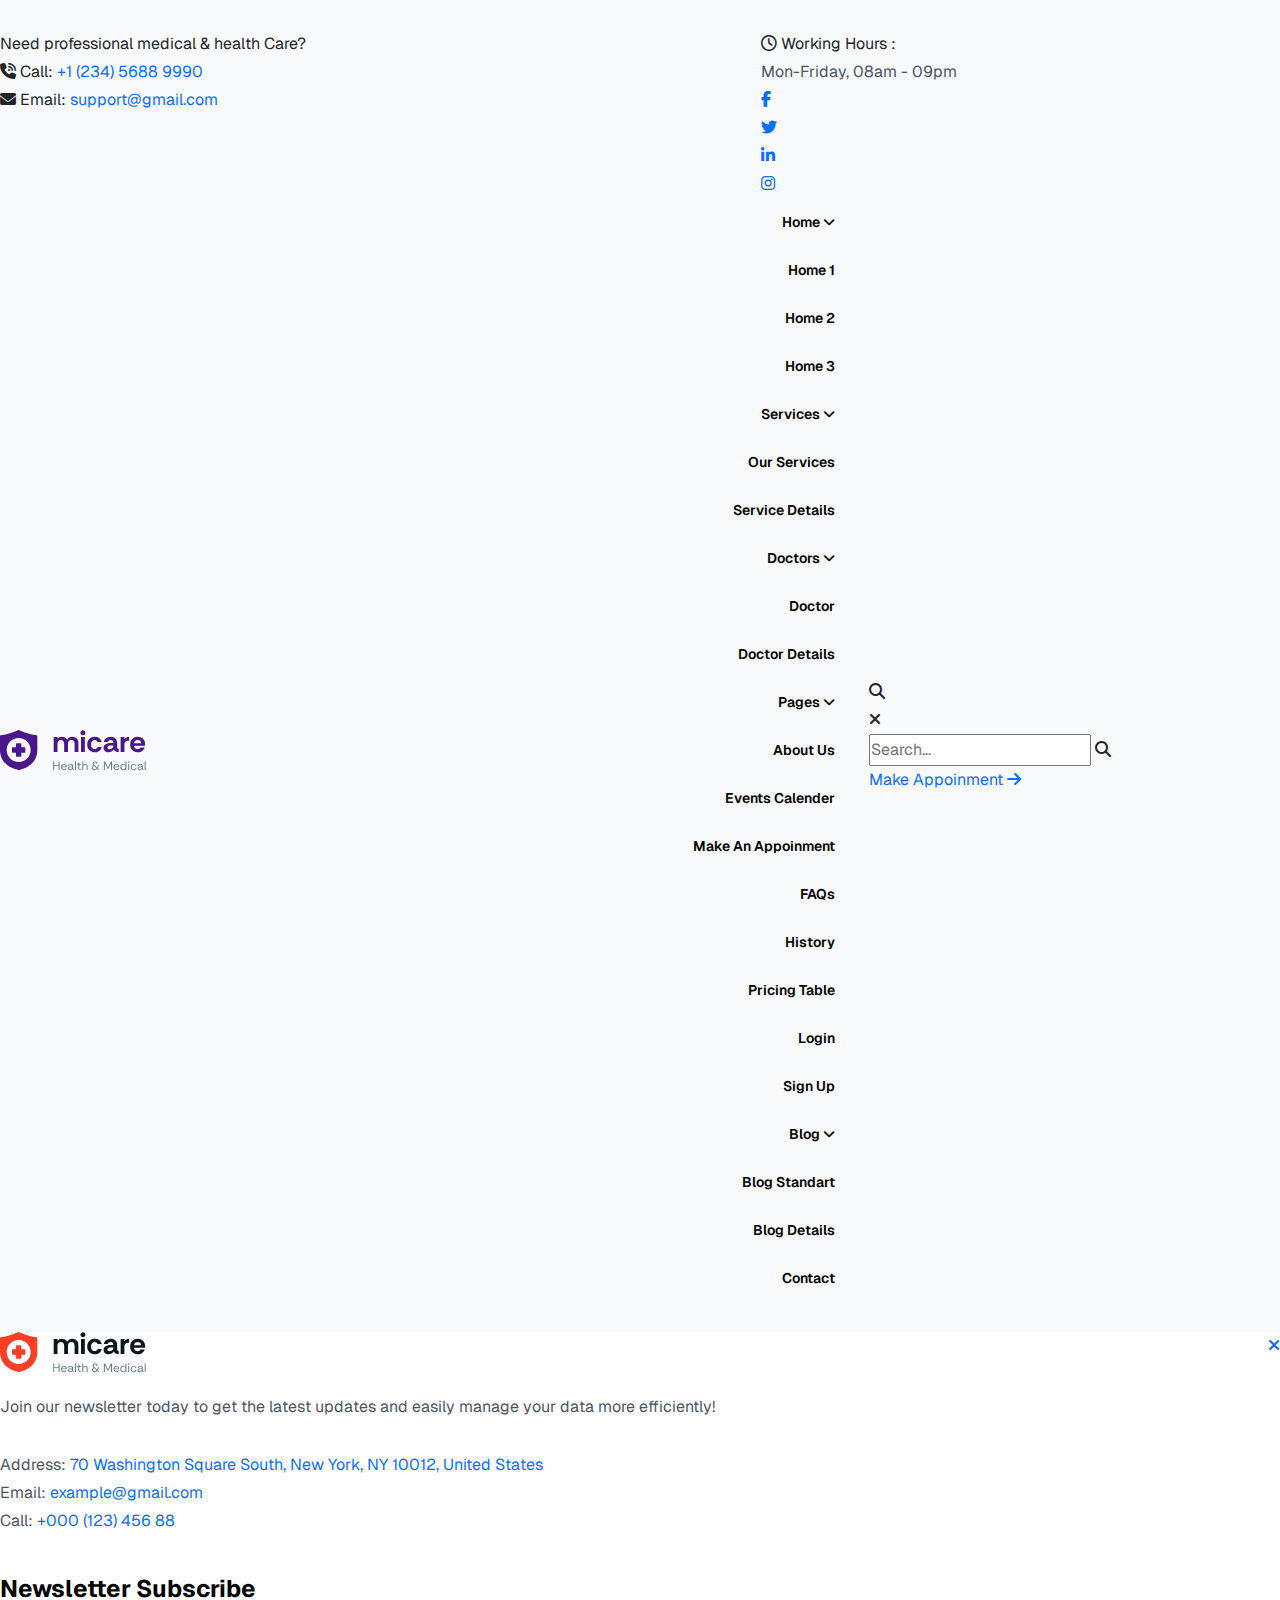
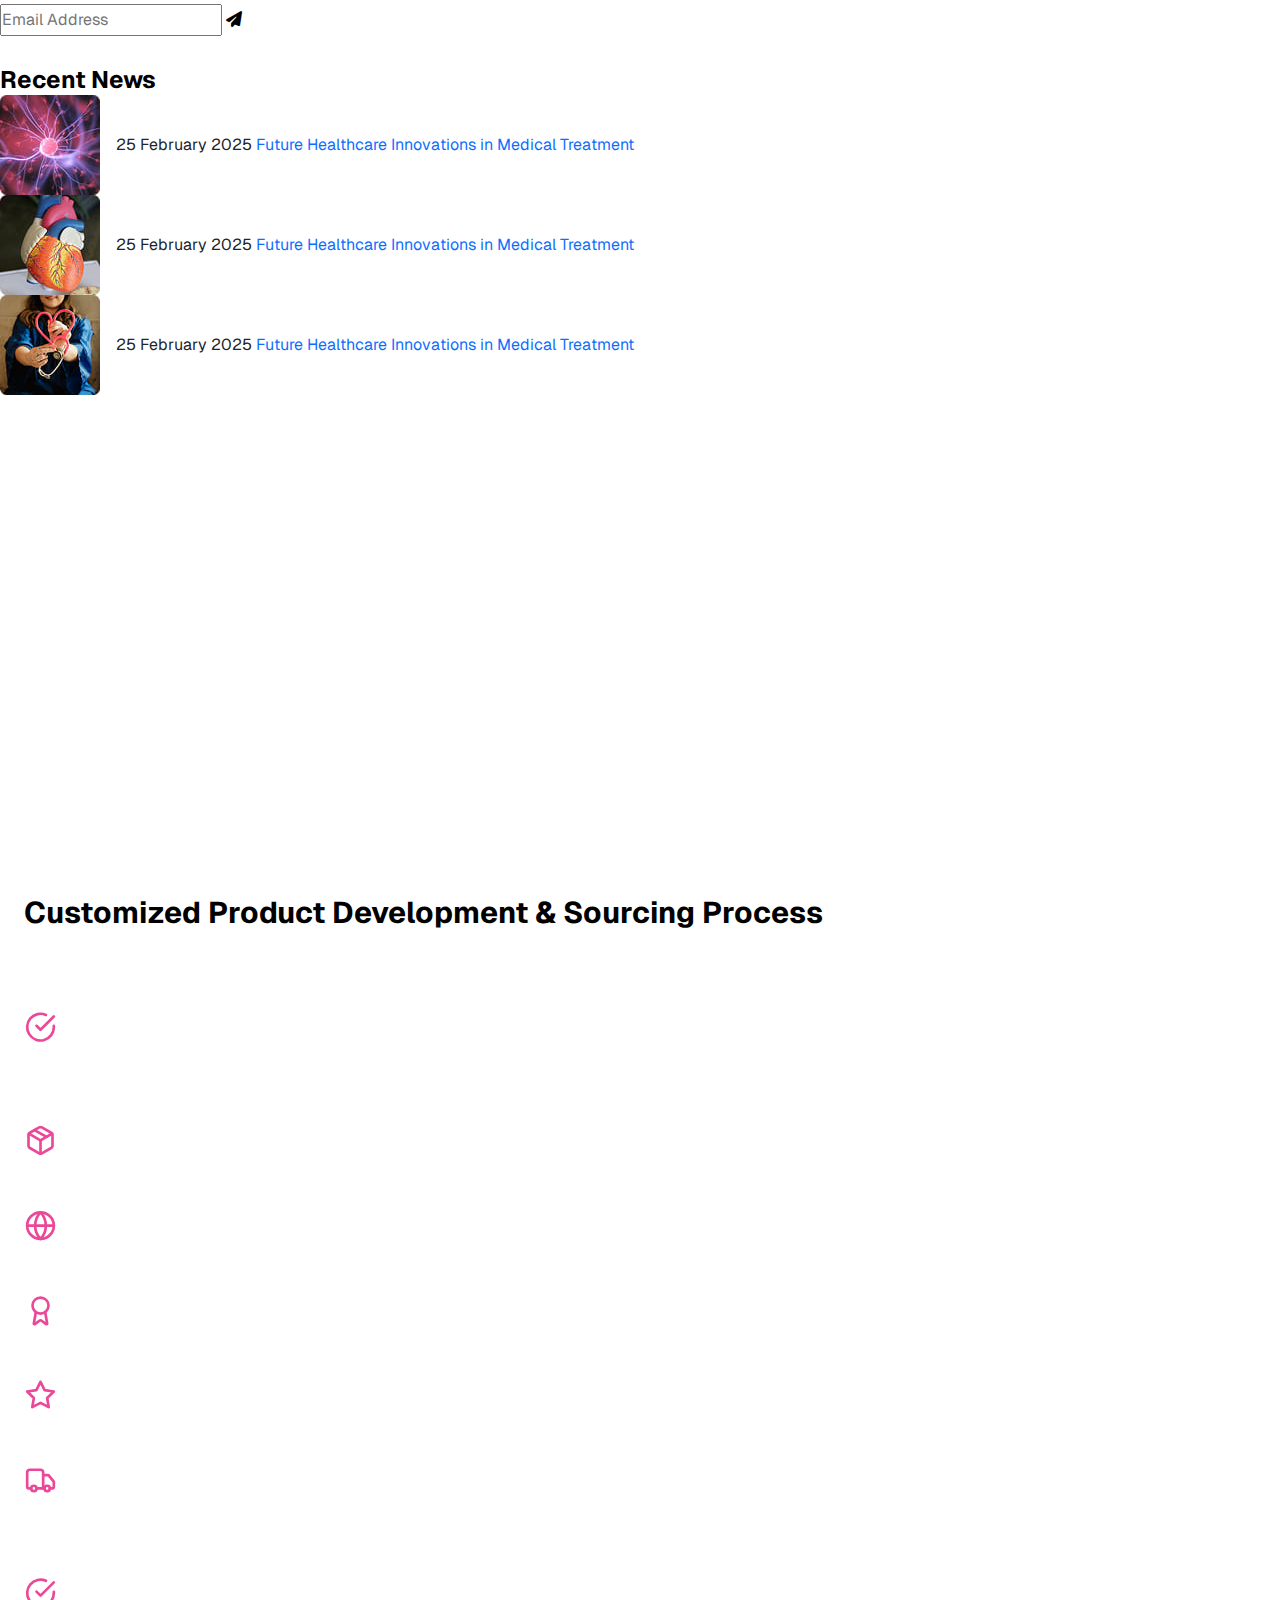
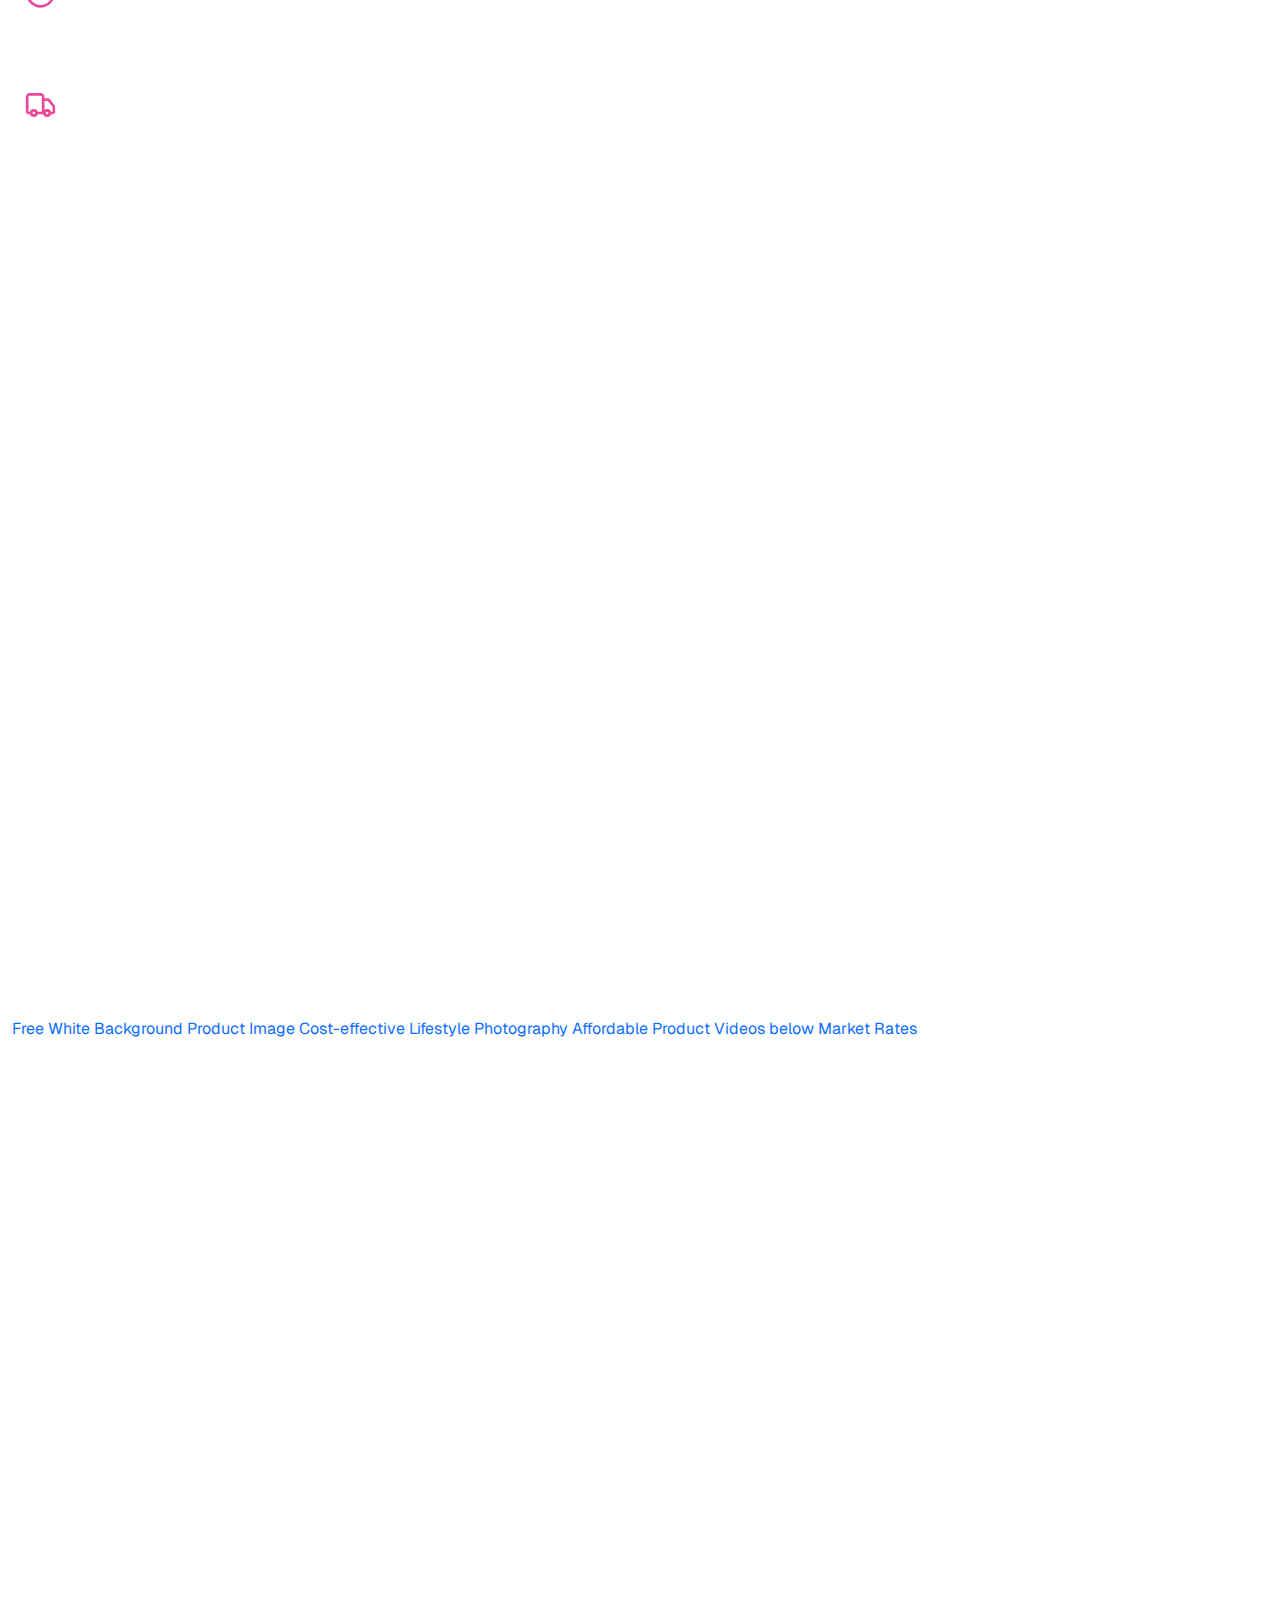
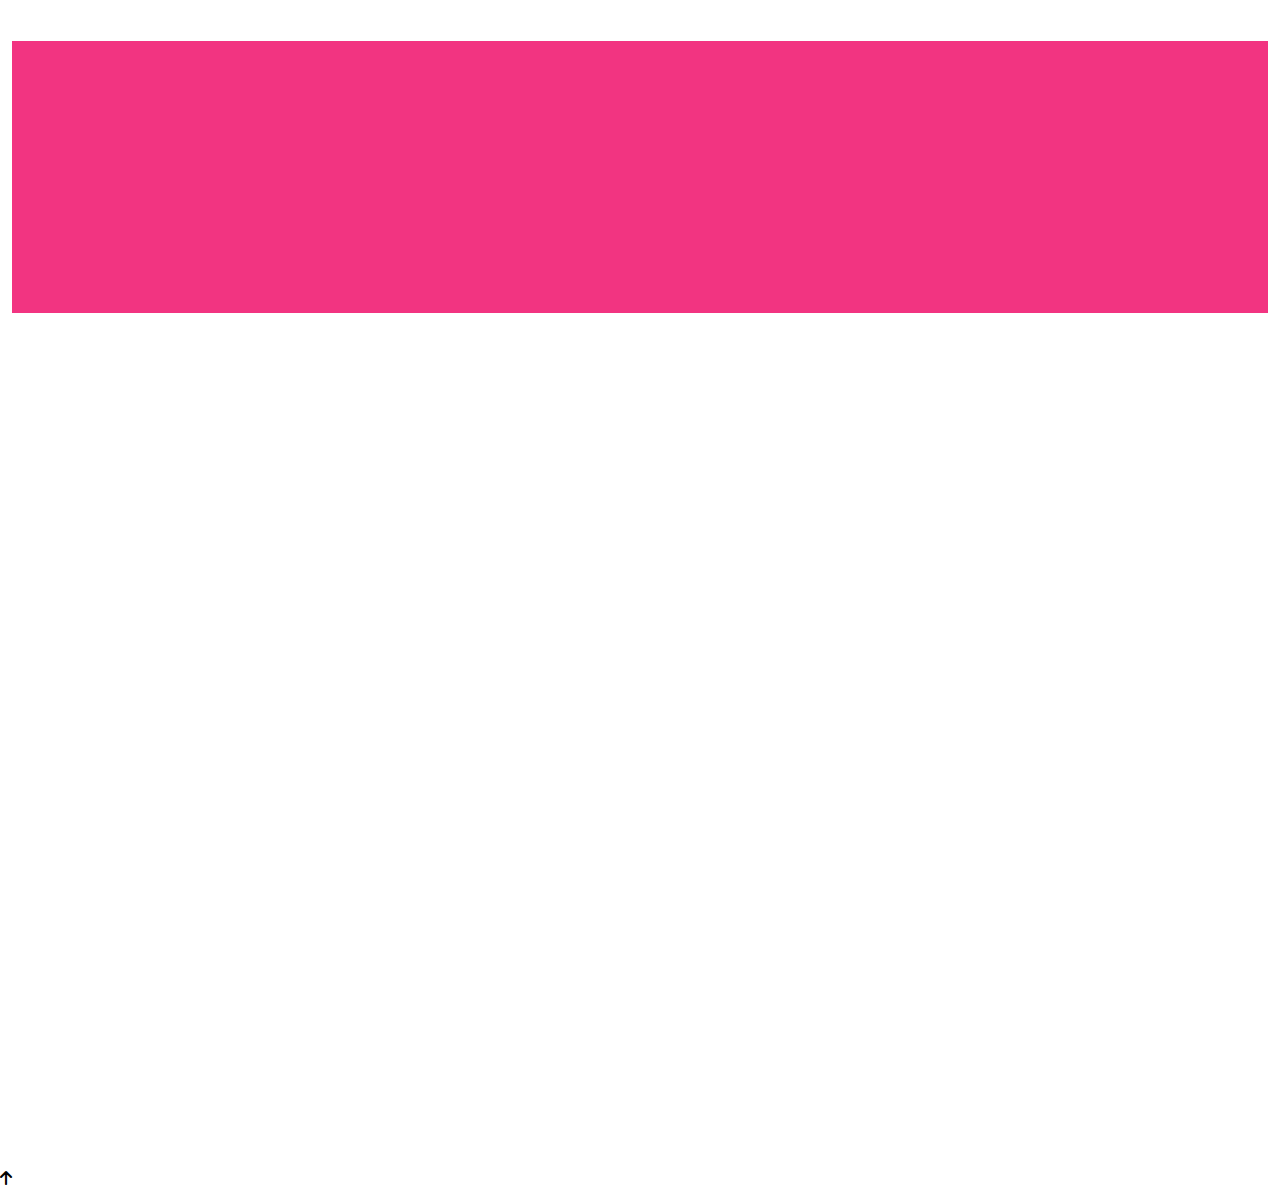
<file: brand.html>
<!DOCTYPE html>
<html lang="en">

<head>
    <meta charset="UTF-8">
    <meta http-equiv="X-UA-Compatible" content="IE=edge">
    <meta name="viewport" content="width=device-width, initial-scale=1.0">
    <title>Market Union Group - Brand</title>


    <!--Essential css file-->
    <link rel="stylesheet" href="assets/css/all.css">
    <link rel="stylesheet" href="assets/css/bootstrap.min.css">
    <link rel="stylesheet" href="assets/css/fancybox.css">
    <link rel="stylesheet" href="assets/css/aos.css">
    <link rel="stylesheet" href="assets/css/style.css">
</head>

<body>

    <!--Header Section Start-->
    <header class="header-sticky al-header-section">
        <div class="al-header-top">
            <div class="container-1780">
                <div class="row g-4">
                    <div class="col-md-7 col-12">
                        <div class="al-header-top-content">
                            <span class="al-header-top-content-title">Need professional medical & health Care?</span>
                            <div class="al-header-top-call">
                                <i class="fa-solid fa-phone-volume"></i>
                                <span>Call:
                                    <a href="tel: +1 (234) 5688 9990">+1 (234) 5688 9990</a>
                                </span>
                            </div>
                            <span class="al-header-top-dot"></span>
                            <div class="al-header-top-email">
                                <i class="fa-solid fa-envelope"></i>
                                <span>Email:
                                    <a href="mailto:support@gmail.com">support@gmail.com</a>
                                </span>
                            </div>
                        </div>
                    </div>
                    <div class="col-md-5 d-none d-md-block">
                        <div class="al-header-top-right justify-content-end">
                            <div class="al-header-top-clock">
                                <i class="fa-regular fa-clock"></i>
                                <span>Working Hours :
                                    <p>Mon-Friday, 08am - 09pm</p>
                                </span>
                            </div>
                            <span class="al-header-top-dot"></span>
                            <ul class="al-header-top-social">
                                <li><a href="#"><i class="fa-brands fa-facebook-f"></i></a></li>
                                <li><a href="#"><i class="fa-brands fa-twitter"></i></a></li>
                                <li><a href="#"><i class="fa-brands fa-linkedin-in"></i></a></li>
                                <li><a href="#"><i class="fa-brands fa-instagram"></i></a></li>
                            </ul>
                        </div>
                    </div>
                </div>
            </div>
        </div>
        <div class="header-bottom">
            <div class="container-1780">
                <div class="row g-4 align-items-center">
                    <div class="col-lg-2 col-md-4 col-6">
                        <div class="al-header-logo">
                            <a href="index.html"><img src="assets/images/header-logo.svg" alt="" class="img-fluid"></a>
                        </div>
                    </div>
                    <div class="col-lg-6 d-none d-xl-block text-end">
                        <div class="al-header-nav">
                            <ul>
                                <li class="position-relative">
                                    <a href="index.html">Home
                                        <i class="fa-solid fa-angle-down"></i>
                                    </a>
                                    <ul class="submenu-wrapper">
                                        <li><a href="#">Home 1</a></li>
                                        <li><a href="#">Home 2</a></li>
                                        <li><a href="#">Home 3</a></li>
                                    </ul>
                                </li>
                                <li class="position-relative">
                                    <a href="#">Services
                                        <i class="fa-solid fa-angle-down"></i>
                                    </a>
                                    <ul class="submenu-wrapper">
                                        <li><a href="brand.html">Our Services</a></li>
                                        <li><a href="custom-design.html">Service Details</a></li>
                                    </ul>
                                </li>
                                <li class="position-relative">
                                    <a href="#">Doctors
                                        <i class="fa-solid fa-angle-down"></i>
                                    </a>
                                    <ul class="submenu-wrapper">
                                        <li><a href="financial-solution.html">Doctor</a></li>
                                        <li><a href="guangzhou-market.html">Doctor Details</a></li>
                                    </ul>
                                </li>
                                <li class="position-relative">
                                    <a href="#">Pages
                                        <i class="fa-solid fa-angle-down"></i>
                                    </a>
                                    <ul class="submenu-wrapper">
                                        <li><a href="product.html">About Us</a></li>
                                        <li><a href="quality-insurance.html">Events Calender</a></li>
                                        <li><a href="shantou-market.html">Make An Appoinment</a></li>
                                        <li><a href="yiwu-market.html">FAQs</a></li>
                                        <li><a href="#">History</a></li>
                                        <li><a href="#">Pricing Table</a></li>
                                        <li><a href="#">Login</a></li>
                                        <li><a href="#">Sign Up</a></li>
                                    </ul>
                                </li>
                                <li class="position-relative">
                                    <a href="#">Blog
                                        <i class="fa-solid fa-angle-down"></i>
                                    </a>
                                    <ul class="submenu-wrapper">
                                        <li><a href="blog.html">Blog Standart</a></li>
                                        <li><a href="#">Blog Details</a></li>
                                    </ul>
                                </li>
                                <li>
                                    <a href="contact-us.html">Contact</a>
                                </li>
                            </ul>
                        </div>
                    </div>
                    <!-- Desktop -->
                    <div class="col-lg-4 d-none d-xl-block">
                        <div class="header-search-bar">
                            <div class="search-icon" onclick="toggleSearch('desktop')">
                                <i class="fas fa-search"></i>
                            </div>

                            <div id="search-overlay-desktop" onclick="toggleSearch('desktop')"></div>
                            <div id="fullscreen-search-desktop">
                                <span class="close-btn" onclick="toggleSearch('desktop')">
                                    <i class="fa-solid fa-xmark"></i>
                                </span>
                                <div class="search-box" onclick="event.stopPropagation()">
                                    <input type="text" placeholder="Search...">
                                    <i class="fas fa-search"></i>
                                </div>
                            </div>

                            <div class="al-header-btn-item">
                                <a href="#" class="al-header-btn">
                                    <span>Make Appoinment</span>
                                    <i class="fa-solid fa-arrow-right"></i>
                                </a>
                            </div>

                            <div class="offcanvas_right">
                                <button class="offcanvas-btn bg-transparent offcanvas_btn" type="button"
                                    data-bs-toggle="offcanvas" data-bs-target="#offcanvasRight"
                                    aria-controls="offcanvasRight">
                                    <span></span>
                                    <span></span>
                                    <span></span>
                                </button>
                            </div>
                        </div>
                    </div>

                    <!-- Mobile -->
                    <div class="col-lg-10 col-md-8 col-6 d-block d-xl-none">
                        <div class="mobile-toggle d-flex align-items-center gap-3 justify-content-end">

                            <div class="search-icon" onclick="toggleSearch('mobile')">
                                <i class="fas fa-search"></i>
                            </div>

                            <!-- Overlay & Search Box -->
                            <div id="search-overlay-mobile" onclick="toggleSearch('mobile')"></div>
                            <div id="fullscreen-search-mobile">
                                <span class="close-btn" onclick="toggleSearch('mobile')">
                                    <i class="fa-solid fa-xmark"></i>
                                </span>
                                <div class="search-box" onclick="event.stopPropagation()">
                                    <input type="text" placeholder="Search...">
                                    <i class="fas fa-search"></i>
                                </div>
                            </div>

                            <div class="al-header-btn-item">
                                <a href="#" class="al-header-btn al-header-btn-icon">
                                    <span>Make Appoinment</span>
                                    <i class="fa-solid fa-arrow-right"></i>
                                </a>
                            </div>

                            <div class="mobile_menu">
                                <button class="header_toggle_btn bg-transparent border-0" type="button"
                                    data-bs-toggle="offcanvas" data-bs-target="#offcanvas-mobile">
                                    <span></span>
                                    <span></span>
                                    <span></span>
                                </button>
                            </div>
                        </div>
                    </div>
                </div>
            </div>
        </div>
    </header>
    <!--Header Section End-->

    <!--Offcanvas Menu Start-->
    <div class="offcanvas-menu-click">
        <div class="offcanvas-menu-body">
            <div class="offcanvas-content d-flex justify-content-between">
                <a href="#" class="offcanvas-menu-logo"><img src="assets/images/offcanvus-logo.svg" alt=""></a>
                <a href="#" class="offcanvas-menu-close"><i class="fa-solid fa-xmark"></i></a>
            </div>
            <p class="offcanvas-content-subtitle mt20 mb30">Join our newsletter today to get the latest updates and
                easily manage your data more efficiently!</p>
            <ul class="offcanvas-content-menu mb40">
                <li>
                    <p>Address:
                        <a href="#">
                            70 Washington Square South, New York, NY 10012, United States
                        </a>
                    </p>
                </li>
                <li>
                    <p>Email:
                        <a href="mailto:example@gmail.com">
                            example@gmail.com
                        </a>
                    </p>
                </li>
                <li>
                    <p> Call: <a href="tel:+00012345688">
                            +000 (123) 456 88</a>
                    </p>
                </li>
            </ul>
            <div class="offcanvas-content-newsletter mb30">
                <h5>Newsletter Subscribe</h5>
                <form action="#" class="offcanvas-content-form">
                    <input type="email" placeholder="Email Address">
                    <button class="offcanvas-content-btn">
                        <i class="fa-solid fa-paper-plane"></i>
                    </button>
                </form>
            </div>
            <div class="offcanvas-content-news">
                <h5>Recent News</h5>
                <div class="offcanvas-news-item d-flex align-items-center gap-3">
                    <div class="offcanvas-news-item-thumb">
                        <img src="assets/images/offcanvus-img-01.jpg" alt="">
                    </div>
                    <div class="offcanvas-news-item-content">
                        <span>25 February 2025</span>
                        <a href="#">Future Healthcare Innovations
                            in Medical Treatment</a>
                    </div>
                </div>
                <div class="offcanvas-news-item d-flex align-items-center gap-3">
                    <div class="offcanvas-news-item-thumb">
                        <img src="assets/images/offcanvus-img-02.jpg" alt="">
                    </div>
                    <div class="offcanvas-news-item-content">
                        <span>25 February 2025</span>
                        <a href="#">Future Healthcare Innovations
                            in Medical Treatment</a>
                    </div>
                </div>
                <div class="offcanvas-news-item d-flex align-items-center gap-3">
                    <div class="offcanvas-news-item-thumb">
                        <img src="assets/images/offcanvus-img-03.jpg" alt="">
                    </div>
                    <div class="offcanvas-news-item-content">
                        <span>25 February 2025</span>
                        <a href="#">Future Healthcare Innovations
                            in Medical Treatment</a>
                    </div>
                </div>
            </div>
        </div>
    </div>
    <!--Offcanvas Menu End-->

    <!--mobile menu start-->
    <div class="mobile-menu">
        <a href="#" class="logo py-3"><img src="assets/images/header-logo.svg" alt="logo" class="img-fluid"></a>
        <a href="javascript:void(0)" class="close"><i class="fas fa-xmark"></i></a>
        <ul class="mobile-nav-menu">
            <li class="has-submenu">
                <a>Home</a>
                <i class="fas fa-angle-down"></i>
                <ul class="submenu-wrapper">
                    <li><a href="#">Home 1</a></li>
                    <li><a href="#">Home 2</a></li>
                    <li><a href="#">Home 3</a></li>
                </ul>
            </li>
            <li class="has-submenu">
                <a href="javascript:void(0)">Pages</a>
                <i class="fas fa-angle-down"></i>
                <ul class="submenu-wrapper">
                    <li><a href="#">About Us</a></li>
                    <li><a href="#">History</a></li>
                    <li><a href="#">Events Calender</a></li>
                    <li><a href="#">Make An Appoinment</a></li>
                    <li><a href="#">FAQs</a></li>
                    <li><a href="#">Pricing Table</a></li>
                    <li><a href="#">Login</a></li>
                    <li><a href="#">Sign Up</a></li>
                </ul>
            </li>
            <li class="has-submenu">
                <a href="javascript:void(0)">Services</a>
                <i class="fas fa-angle-down"></i>
                <ul class="submenu-wrapper">
                    <li><a href="#">Our Services</a></li>
                    <li><a href="#">Service Details</a></li>
                </ul>
            </li>
            <li class="has-submenu">
                <a href="javascript:void(0)">Doctors</a>
                <i class="fas fa-angle-down"></i>
                <ul class="submenu-wrapper">
                    <li><a href="#">Doctor</a></li>
                    <li><a href="#">Doctor Details</a></li>
                </ul>
            </li>
            <li class="has-submenu">
                <a href="javascript:void(0)">Blog</a>
                <i class="fas fa-angle-down"></i>
                <ul class="submenu-wrapper">
                    <li><a href="#">Blog Standart</a></li>
                    <li><a href="#">Blog Details</a></li>
                </ul>
            </li>
            <li><a href="contact-us.html">Contact Us</a></li>
        </ul>
        <h6 class="mobile-menu-title">Contact Info</h6>
        <ul class="mobile-menu-content mt20 mb10">
            <li>
                <p><i class="fa-solid fa-location-dot"></i>
                    <a href="#">
                        70 Washington Square South, New York, NY 10012, United States
                    </a>
                </p>
            </li>
            <li>
                <p><i class="fa-solid fa-envelope"></i>
                    <a href="mailto:example@gmail.com">
                        example@gmail.com
                    </a>
                </p>
            </li>
            <li>
                <p> <i class="fa-solid fa-phone-flip"></i>
                    <a href="tel:+00012345688">
                        +000 (123) 456 88</a>
                </p>
            </li>
        </ul>
        <ul class="mobile-menu-social">
            <li><a href="#"><i class="fa-brands fa-facebook-f"></i></a></li>
            <li><a href="#"><i class="fa-brands fa-twitter"></i></a></li>
            <li><a href="#"><i class="fa-brands fa-linkedin-in"></i></a></li>
            <li><a href="#"><i class="fa-brands fa-instagram"></i></a></li>
        </ul>
        <div class="al-header-btn-item">
            <a href="#" class="al-header-btn al-header-btn-mobile">
                <span>Make Appoinment</span>
                <i class="fa-solid fa-arrow-right"></i>
            </a>
        </div>
    </div>
    <!--mobile menu end-->

    <!--Hero Single Section Start-->
    <section class="al-hero-single-section">
        <div class="container-1905">
            <div class="al-hero-single-content">
                <div class="container-1400">
                    <div class="row g-4 align-items-center">
                        <div class="col-md-6">
                            <div class="al-hero-single-item">
                                <h2 class="al-hero-single-title" data-aos="fade-up">Customizable Sourcing Solutions, Tailored to Your Brand
                                </h2>
                                <p class="al-hero-single-subtitle" data-aos="fade-up" data-aos-delay="200">Offer tailored sourcing solutions including
                                    packaging, labelling, and supplier
                                    coordination - helping you bring your brand to life efficiently.</p>
                                <div class="al-hero-single-btn-item" data-aos="fade-up" data-aos-delay="300">
                                    <a href="#" class="al-hero-single-btn">
                                        <span>Launch Your Project Today</span>
                                        <i class="fa-solid fa-arrow-right"></i>
                                    </a>
                                </div>
                            </div>
                        </div>
                        <div class="col-md-6" data-aos="fade-left" data-aos-delay="200">
                            <div class="al-hero-single-thumb">
                                <img src="assets/images/hero-single-img-02.png" alt="">
                            </div>
                        </div>
                    </div>
                </div>
            </div>
        </div>
    </section>
    <!--Hero Single Section End-->

    <!--Source Section Start-->
    <section class="al-source-section">
        <div class="container-1905">
            <div class="al-source-content">
                <div class="container-1400">
                    <h4 class="al-source-title">Customized Product Development & Sourcing Process</h4>
                    <div class="al-source-card">
                        <div class="al-source-item left" data-aos="fade-right">
                            <div class="content">
                                <h6>Defining Your Custom Requirements</h6>
                                <p>We begin by understanding your specific needs, market trends,
                                    and target audience to create a comprehensive brief covering key
                                    features, selecting materials, budget, and the expected timeline.</p>
                            </div>
                        </div>

                        <div class="al-source-icon">
                            <div class="circle">
                                <img src="assets/images/source-icon-01.svg" alt="">
                            </div>
                        </div>

                        <div class="al-source-item right" data-aos="fade-left">
                            <div class="content">
                                <h6>Concept & Design Proposal</h6>
                                <p>Our design team of experienced creators develops initial sketches
                                    and 2D renderings based on your requirements, focusing on the
                                    various design options from the integrated perspective.</p>
                            </div>
                        </div>

                        <div class="al-source-icon">
                            <div class="circle">
                                <img src="assets/images/source-icon-02.svg" alt="">
                            </div>
                        </div>

                        <div class="al-source-item left" data-aos="fade-right">
                            <div class="content">
                                <h6>3D Modeling & Prototyping</h6>
                                <p>Once a design is selected, our industrial designers develop
                                    detailed 3D models and create physical prototypes for evaluation
                                    and refinement.</p>
                            </div>
                        </div>

                        <div class="al-source-icon">
                            <div class="circle">
                                <img src="assets/images/source-icon-03.svg" alt="">
                            </div>
                        </div>

                        <div class="al-source-item right" data-aos="fade-left">
                            <div class="content">
                                <h6>Material & Component Sourcing</h6>
                                <p>We identify and source the best materials and components that
                                    meet your specifications, ensuring quality, durability, and
                                    compliance with international standards.</p>
                            </div>
                        </div>

                        <div class="al-source-icon">
                            <div class="circle">
                                <img src="assets/images/source-icon-04.svg" alt="">
                            </div>
                        </div>

                        <div class="al-source-item left" data-aos="fade-right">
                            <div class="content">
                                <h6>Sample Production & Testing</h6>
                                <p>We create pre-production samples for functional and aesthetic
                                    evaluation, conducting rigorous testing to ensure performance,
                                    durability, and safety compliance.</p>
                            </div>
                        </div>

                        <div class="al-source-icon">
                            <div class="circle">
                                <img src="assets/images/source-icon-05.svg" alt="">
                            </div>
                        </div>

                        <div class="al-source-item right" data-aos="fade-left">
                            <div class="content">
                                <h6>Custom Packaging, Labeling & Logo Printing</h6>
                                <p>Our packaging design team develops creative and custom
                                    packaging solutions that reflect your brand identity, using high-
                                    quality materials and finishes.</p>
                            </div>
                        </div>

                        <div class="al-source-icon">
                            <div class="circle">
                                <img src="assets/images/source-icon-06.svg" alt="">
                            </div>
                        </div>

                        <div class="al-source-item left" data-aos="fade-right">
                            <div class="content">
                                <h6>Mass Production & Quality Control</h6>
                                <p>Once the samples are approved, we proceed with mass
                                    production while ensuring strict QC 2.5 quality control standards
                                    at every stage. We provide detailed inspection reports before
                                    shipment.</p>
                            </div>
                        </div>

                        <div class="al-source-icon">
                            <div class="circle">
                                <img src="assets/images/source-icon-07.svg" alt="">
                            </div>
                        </div>

                        <div class="al-source-item right" data-aos="fade-left">
                            <div class="content">
                                <h6>Logistics & Delivery</h6>
                                <p>We arrange efficient shipping and warehousing solutions, ensuring
                                    that your products are delivered on time and in perfect condition.
                                    We also assist with customs clearance and all necessary
                                    documentation.</p>
                            </div>
                        </div>

                        <div class="al-source-icon">
                            <div class="circle">
                                <img src="assets/images/source-icon-08.svg" alt="">
                            </div>
                        </div>
                    </div>
                </div>
            </div>
        </div>
    </section>
    <!--Source Section End-->

    <!--Competitor Section Start-->
    <section class="al-competitor-section">
        <div class="container-1400">
            <h4 class="al-competitor-title" data-aos="fade-up">Customized Product Advantages over Competitors</h4>
            <div class="row g-4 justify-content-center">
                <div class="col-xl-4 col-md-6" data-aos="fade-up" data-aos-delay="100">
                    <div class="al-competitor-card">
                        <div class="al-competitor-card-thumb">
                            <img src="assets/images/competitor-img-07.png" alt="">
                        </div>

                        <div class="al-competitor-card-content">
                            <h6 class="al-competitor-card-title">Products Sourcing</h6>
                            <p class="al-competitor-card-subtitle">Market Union Group covers a wide array of categories
                                including home, kitchen, storage, outdoor, garden, tools,
                                sports, and automotive with 18,000+ factories across
                                China, our sourcing teams are based in key manufacturing
                                hubs with at least 10 years of experience in their respective
                                product categories.</p>
                        </div>
                    </div>
                </div>
                <div class="col-xl-4 col-md-6" data-aos="fade-up" data-aos-delay="150">
                    <div class="al-competitor-card">
                        <div class="al-competitor-card-thumb">
                            <img src="assets/images/competitor-img-07.png" alt="">
                        </div>
                        <div class="al-competitor-card-content">
                            <h6 class="al-competitor-card-title">Products Recommendations</h6>
                            <p class="al-competitor-card-subtitle">We offer an extensive selection of factory product
                                catalogs
                                and recommendations from our in-house team, covering
                                kitchen, home, storage, pets, sports, toys, gardening,
                                outdoor and DIY & craft. Based on our product feature lists
                                500+ categories and by analyzing market trends and
                                customer preferences, we provide tailored product
                                recommendations.</p>
                        </div>
                    </div>
                </div>
                <div class="col-xl-4 col-md-6" data-aos="fade-up" data-aos-delay="200">
                    <div class="al-competitor-card">
                        <div class="al-competitor-card-thumb">
                            <img src="assets/images/competitor-img-07.png" alt="">
                        </div>
                        <div class="al-competitor-card-content">
                            <h6 class="al-competitor-card-title">Products Design</h6>
                            <p class="al-competitor-card-subtitle">Our team of 150 experienced designers excels in
                                graphic
                                design, industrial design, and color simulation. With deep
                                industry knowledge and a strong understanding of
                                production processes, we create market-ready designs
                                that resonate with your target audience.</p>
                        </div>
                    </div>
                </div>
                <div class="col-xl-4 col-md-6" data-aos="fade-up" data-aos-delay="250">
                    <div class="al-competitor-card">
                        <div class="al-competitor-card-thumb">
                            <img src="assets/images/competitor-img-07.png" alt="">
                        </div>
                        <div class="al-competitor-card-content">
                            <h6 class="al-competitor-card-title">Product Photography</h6>
                            <p class="al-competitor-card-subtitle">Equipped with an independent studio and a team of
                                skilled
                                photographers, we can efficiently produce high-quality
                                product images. Our team ensures that your products are
                                work, ensuring the best visual appeal and professional
                                presentation.</p>
                        </div>
                    </div>
                </div>
                <div class="col-xl-4 col-md-6" data-aos="fade-up" data-aos-delay="300">
                    <div class="al-competitor-card">
                        <div class="al-competitor-card-thumb">
                            <img src="assets/images/competitor-img-07.png" alt="">
                        </div>
                        <div class="al-competitor-card-content">
                            <h6 class="al-competitor-card-title">Packaging Design</h6>
                            <p class="al-competitor-card-subtitle">With extensive experience in packaging design, we
                                cater to
                                a variety of styles and materials, including paper, plastic,
                                wood, and eco-friendly options. From concept to final
                                production, we handle all packaging material features, we
                                can product samples within three days, ensuring fast and
                                efficient packaging solutions.</p>
                        </div>
                    </div>
                </div>
                <div class="col-xl-4 col-md-6" data-aos="fade-up" data-aos-delay="350">
                    <div class="al-competitor-card">
                        <div class="al-competitor-card-thumb">
                            <img src="assets/images/competitor-img-07.png" alt="">
                        </div>
                        <div class="al-competitor-card-content">
                            <h6 class="al-competitor-card-title">3D Modeling</h6>
                            <p class="al-competitor-card-subtitle">3D industrial designers specializing in 3D modeling
                                and Our
                                team of 15 industrial designers combines professional
                                expertise with a keen sense of market trends and customer
                                preferences, ensuring that every design is both physical
                                design for customer approval before full-scale production
                                and prototyping using 3D printing techniques.</p>
                        </div>
                    </div>
                </div>
            </div>
        </div>
    </section>
    <!--Competitor Section End-->

    <!--Affordable Section Start-->
    <section class="al-affordable-section">
        <div class="container-1400">
            <h4 class="al-affordable-title" data-aos="fade-up">Affordable and Versatile Product Photography Solutions</h4>
            <div class="al-affordable-btn-group">
                <a href="#" class="al-affordable-btn">Free White Background Product Image</a>
                <a href="#" class="al-affordable-btn">Cost-effective Lifestyle Photography</a>
                <a href="#" class="al-affordable-btn">Affordable Product Videos below Market Rates</a>
            </div>
            <div class="al-affordable-content">
                <h5 class="al-affordable-content-title" data-aos="fade-up">Tailored Product Photography with Diverse Scene Options</h5>
                <div class="row g-4">
                    <div class="col-lg-6" data-aos="fade-up" data-aos-delay="100">
                        <div class="al-affordable-card">
                            <div class="al-affordable-card-thumb mb30">
                                <img src="assets/images/affordable-img-03.png" alt="">
                            </div>
                            <div class="al-affordable-card-content">
                                <div class="al-affordable-item text-center">
                                    <h6>Strong Photography Teams</h6>
                                    <p>We have professional photography teams based
                                        in Yiwu, Ningbo, Shanghai, and other locations,
                                        ensuring a high output. Our design team is skilled
                                        in graphic design, industrial design, color
                                        simulation, and more, ensuring all current market
                                        requirements.</p>
                                </div>
                                <div class="al-affordable-item text-center">
                                    <h6>Diverse Shooting Scenes</h6>
                                    <p>We offer multiple photography studios and
                                        shooting locations to meet various photo and
                                        video requirements. Our available scenes include
                                        kitchens, storage areas, decor, pets, holidays,
                                        outdoor settings, and more.</p>
                                </div>
                            </div>
                        </div>
                    </div>
                    <div class="col-lg-6" data-aos="fade-up" data-aos-delay="150">
                        <div class="al-affordable-card">
                            <div class="al-affordable-card-thumb mb30">
                                <img src="assets/images/affordable-img-03.png" alt="">
                            </div>
                            <div class="al-affordable-card-content">
                                <div class="al-affordable-item text-center">
                                    <h6>Expert Product Knowledge</h6>
                                    <p>Our product team is highly knowledgeable and
                                        works closely with photographers to ensure the
                                        best angles, lighting, and presentation to attract
                                        your customers.</p>
                                </div>
                                <div class="al-affordable-item text-center">
                                    <h6>Extensive Portfolio</h6>
                                    <p>We provide a large collection of past shooting
                                        examples to help customers find the most
                                        suitable scenes and styles for their products.</p>
                                </div>
                            </div>
                        </div>
                    </div>
                </div>
            </div>
        </div>
    </section>
    <!--Affordable Section End-->

    <!--Solution Section Start-->
    <section class="al-solution-section">
        <div class="container-1905">
            <div class="al-solution-content text-center">
                <h4 class="al-solution-custom-title" data-aos="fade-up">Ready to Develop Your Own Product?</h4>
                <p class="al-solution-custom-subtitle" data-aos="fade-up" data-aos-delay="200">Talk with Our Agent</p>
                <div class="al-solution-btn-item" data-aos="fade-up" data-aos-delay="300">
                    <a href="#" class="al-solution-btn">
                        <span>Get Started Today</span>
                        <i class="fa-solid fa-arrow-right"></i>
                    </a>
                </div>
            </div>
        </div>
    </section>
    <!--Solution Section End-->

    <!--Form Section Start-->
    <section class="al-form-single-section">
        <div class="container-1905">
            <div class="al-form-single-content">
                <div class="container-900">
                    <h4 class="al-form-single-title" data-aos="fade-up">Start Your Customization Journey Today</h4>
                    <p class="al-form-single-subtitle" data-aos="fade-up" data-aos-delay="200">Embark on a Customized Journey with Us. From Idea to Creation, We
                        Bring Your Vision to
                        Life with Precision and Innovation.</p>
                    <form class="al-form-single-card" data-aos="fade-up" data-aos-delay="400">
                        <div class="row g-4">
                            <div class="col-sm-6">
                                <label class="al-form-single-label">First Name *</label>
                                <input class="al-form-single-input" type="text" placeholder="Enter your first name">
                            </div>
                            <div class="col-sm-6">
                                <label class="al-form-single-label">Last Name *</label>
                                <input class="al-form-single-input" type="text" placeholder="Enter your last name">
                            </div>
                            <div class="col-sm-6">
                                <label class="al-form-single-label">Company Name *</label>
                                <input class="al-form-single-input" type="text" placeholder="Enter your company name">
                            </div>
                            <div class="col-sm-6">
                                <label class="al-form-single-label">Email Address *</label>
                                <input class="al-form-single-input" type="email" placeholder="Enter your email address">
                            </div>
                            <div class="col-sm-6">
                                <label class="al-form-single-label">Country *</label>
                                <select class="al-form-single-select">
                                    <option value="option1">Select your country</option>
                                    <option value="Afghanistan">Afghanistan</option>
                                    <option value="Åland Islands">Åland Islands</option>
                                    <option value="Albania">Albania</option>
                                    <option value="Algeria">Algeria</option>
                                    <option value="American Samoa">American Samoa</option>
                                    <option value="Andorra">Andorra</option>
                                    <option value="Angola">Angola</option>
                                    <option value="Anguilla">Anguilla</option>
                                    <option value="Antarctica">Antarctica</option>
                                    <option value="Antigua and Barbuda">Antigua and Barbuda</option>
                                    <option value="Argentina">Argentina</option>
                                    <option value="Armenia">Armenia</option>
                                    <option value="Aruba">Aruba</option>
                                    <option value="Australia">Australia</option>
                                    <option value="Austria">Austria</option>
                                    <option value="Azerbaijan">Azerbaijan</option>
                                    <option value="Bahamas">Bahamas</option>
                                    <option value="Bahrain">Bahrain</option>
                                    <option value="Bangladesh">Bangladesh</option>
                                    <option value="Barbados">Barbados</option>
                                    <option value="Belarus">Belarus</option>
                                    <option value="Belgium">Belgium</option>
                                    <option value="Belize">Belize</option>
                                    <option value="Benin">Benin</option>
                                    <option value="Bermuda">Bermuda</option>
                                    <option value="Bhutan">Bhutan</option>
                                    <option value="Bolivia">Bolivia</option>
                                    <option value="Bosnia and Herzegovina">Bosnia and Herzegovina</option>
                                    <option value="Botswana">Botswana</option>
                                    <option value="Bouvet Island">Bouvet Island</option>
                                    <option value="Brazil">Brazil</option>
                                    <option value="British Indian Ocean Territory">British Indian Ocean Territory
                                    </option>
                                    <option value="Brunei Darussalam">Brunei Darussalam</option>
                                    <option value="Bulgaria">Bulgaria</option>
                                    <option value="Burkina Faso">Burkina Faso</option>
                                    <option value="Burundi">Burundi</option>
                                    <option value="Cambodia">Cambodia</option>
                                    <option value="Cameroon">Cameroon</option>
                                    <option value="Canada">Canada</option>
                                    <option value="Cape Verde">Cape Verde</option>
                                    <option value="Cayman Islands">Cayman Islands</option>
                                    <option value="Central African Republic">Central African Republic</option>
                                    <option value="Chad">Chad</option>
                                    <option value="Chile">Chile</option>
                                    <option value="China">China</option>
                                    <option value="Christmas Island">Christmas Island</option>
                                    <option value="Cocos (Keeling) Islands">Cocos (Keeling) Islands</option>
                                    <option value="Colombia">Colombia</option>
                                    <option value="Comoros">Comoros</option>
                                    <option value="Congo">Congo</option>
                                    <option value="Congo, The Democratic Republic of The">Congo, The Democratic Republic
                                        of The
                                    </option>
                                    <option value="Cook Islands">Cook Islands</option>
                                    <option value="Costa Rica">Costa Rica</option>
                                    <option value="Cote D'ivoire">Cote D'ivoire</option>
                                    <option value="Croatia">Croatia</option>
                                    <option value="Cuba">Cuba</option>
                                    <option value="Cyprus">Cyprus</option>
                                    <option value="Czech Republic">Czech Republic</option>
                                    <option value="Denmark">Denmark</option>
                                    <option value="Djibouti">Djibouti</option>
                                    <option value="Dominica">Dominica</option>
                                    <option value="Dominican Republic">Dominican Republic</option>
                                    <option value="Ecuador">Ecuador</option>
                                    <option value="Egypt">Egypt</option>
                                    <option value="El Salvador">El Salvador</option>
                                    <option value="Equatorial Guinea">Equatorial Guinea</option>
                                    <option value="Eritrea">Eritrea</option>
                                    <option value="Estonia">Estonia</option>
                                    <option value="Ethiopia">Ethiopia</option>
                                    <option value="Falkland Islands (Malvinas)">Falkland Islands (Malvinas)</option>
                                    <option value="Faroe Islands">Faroe Islands</option>
                                    <option value="Fiji">Fiji</option>
                                    <option value="Finland">Finland</option>
                                    <option value="France">France</option>
                                    <option value="French Guiana">French Guiana</option>
                                    <option value="French Polynesia">French Polynesia</option>
                                    <option value="French Southern Territories">French Southern Territories</option>
                                    <option value="Gabon">Gabon</option>
                                    <option value="Gambia">Gambia</option>
                                    <option value="Georgia">Georgia</option>
                                    <option value="Germany">Germany</option>
                                    <option value="Ghana">Ghana</option>
                                    <option value="Gibraltar">Gibraltar</option>
                                    <option value="Greece">Greece</option>
                                    <option value="Greenland">Greenland</option>
                                    <option value="Grenada">Grenada</option>
                                    <option value="Guadeloupe">Guadeloupe</option>
                                    <option value="Guam">Guam</option>
                                    <option value="Guatemala">Guatemala</option>
                                    <option value="Guernsey">Guernsey</option>
                                    <option value="Guinea">Guinea</option>
                                    <option value="Guinea-bissau">Guinea-bissau</option>
                                    <option value="Guyana">Guyana</option>
                                    <option value="Haiti">Haiti</option>
                                    <option value="Heard Island and Mcdonald Islands">Heard Island and Mcdonald Islands
                                    </option>
                                    <option value="Holy See (Vatican City State)">Holy See (Vatican City State)</option>
                                    <option value="Honduras">Honduras</option>
                                    <option value="Hong Kong">Hong Kong</option>
                                    <option value="Hungary">Hungary</option>
                                    <option value="Iceland">Iceland</option>
                                    <option value="India">India</option>
                                    <option value="Indonesia">Indonesia</option>
                                    <option value="Iran, Islamic Republic of">Iran, Islamic Republic of</option>
                                    <option value="Iraq">Iraq</option>
                                    <option value="Ireland">Ireland</option>
                                    <option value="Isle of Man">Isle of Man</option>
                                    <option value="Israel">Israel</option>
                                    <option value="Italy">Italy</option>
                                    <option value="Jamaica">Jamaica</option>
                                    <option value="Japan">Japan</option>
                                    <option value="Jersey">Jersey</option>
                                    <option value="Jordan">Jordan</option>
                                    <option value="Kazakhstan">Kazakhstan</option>
                                    <option value="Kenya">Kenya</option>
                                    <option value="Kiribati">Kiribati</option>
                                    <option value="Korea, Democratic People's Republic of">Korea, Democratic People's
                                        Republic
                                        of</option>
                                    <option value="Korea, Republic of">Korea, Republic of</option>
                                    <option value="Kuwait">Kuwait</option>
                                    <option value="Kyrgyzstan">Kyrgyzstan</option>
                                    <option value="Lao People's Democratic Republic">Lao People's Democratic Republic
                                    </option>
                                    <option value="Latvia">Latvia</option>
                                    <option value="Lebanon">Lebanon</option>
                                    <option value="Lesotho">Lesotho</option>
                                    <option value="Liberia">Liberia</option>
                                    <option value="Libyan Arab Jamahiriya">Libyan Arab Jamahiriya</option>
                                    <option value="Liechtenstein">Liechtenstein</option>
                                    <option value="Lithuania">Lithuania</option>
                                    <option value="Luxembourg">Luxembourg</option>
                                    <option value="Macao">Macao</option>
                                    <option value="Macedonia, The Former Yugoslav Republic of">Macedonia, The Former
                                        Yugoslav
                                        Republic of</option>
                                    <option value="Madagascar">Madagascar</option>
                                    <option value="Malawi">Malawi</option>
                                    <option value="Malaysia">Malaysia</option>
                                    <option value="Maldives">Maldives</option>
                                    <option value="Mali">Mali</option>
                                    <option value="Malta">Malta</option>
                                    <option value="Marshall Islands">Marshall Islands</option>
                                    <option value="Martinique">Martinique</option>
                                    <option value="Mauritania">Mauritania</option>
                                    <option value="Mauritius">Mauritius</option>
                                    <option value="Mayotte">Mayotte</option>
                                    <option value="Mexico">Mexico</option>
                                    <option value="Micronesia, Federated States of">Micronesia, Federated States of
                                    </option>
                                    <option value="Moldova, Republic of">Moldova, Republic of</option>
                                    <option value="Monaco">Monaco</option>
                                    <option value="Mongolia">Mongolia</option>
                                    <option value="Montenegro">Montenegro</option>
                                    <option value="Montserrat">Montserrat</option>
                                    <option value="Morocco">Morocco</option>
                                    <option value="Mozambique">Mozambique</option>
                                    <option value="Myanmar">Myanmar</option>
                                    <option value="Namibia">Namibia</option>
                                    <option value="Nauru">Nauru</option>
                                    <option value="Nepal">Nepal</option>
                                    <option value="Netherlands">Netherlands</option>
                                    <option value="Netherlands Antilles">Netherlands Antilles</option>
                                    <option value="New Caledonia">New Caledonia</option>
                                    <option value="New Zealand">New Zealand</option>
                                    <option value="Nicaragua">Nicaragua</option>
                                    <option value="Niger">Niger</option>
                                    <option value="Nigeria">Nigeria</option>
                                    <option value="Niue">Niue</option>
                                    <option value="Norfolk Island">Norfolk Island</option>
                                    <option value="Northern Mariana Islands">Northern Mariana Islands</option>
                                    <option value="Norway">Norway</option>
                                    <option value="Oman">Oman</option>
                                    <option value="Pakistan">Pakistan</option>
                                    <option value="Palau">Palau</option>
                                    <option value="Palestinian Territory, Occupied">Palestinian Territory, Occupied
                                    </option>
                                    <option value="Panama">Panama</option>
                                    <option value="Papua New Guinea">Papua New Guinea</option>
                                    <option value="Paraguay">Paraguay</option>
                                    <option value="Peru">Peru</option>
                                    <option value="Philippines">Philippines</option>
                                    <option value="Pitcairn">Pitcairn</option>
                                    <option value="Poland">Poland</option>
                                    <option value="Portugal">Portugal</option>
                                    <option value="Puerto Rico">Puerto Rico</option>
                                    <option value="Qatar">Qatar</option>
                                    <option value="Reunion">Reunion</option>
                                    <option value="Romania">Romania</option>
                                    <option value="Russian Federation">Russian Federation</option>
                                    <option value="Rwanda">Rwanda</option>
                                    <option value="Saint Helena">Saint Helena</option>
                                    <option value="Saint Kitts and Nevis">Saint Kitts and Nevis</option>
                                    <option value="Saint Lucia">Saint Lucia</option>
                                    <option value="Saint Pierre and Miquelon">Saint Pierre and Miquelon</option>
                                    <option value="Saint Vincent and The Grenadines">Saint Vincent and The Grenadines
                                    </option>
                                    <option value="Samoa">Samoa</option>
                                    <option value="San Marino">San Marino</option>
                                    <option value="Sao Tome and Principe">Sao Tome and Principe</option>
                                    <option value="Saudi Arabia">Saudi Arabia</option>
                                    <option value="Senegal">Senegal</option>
                                    <option value="Serbia">Serbia</option>
                                    <option value="Seychelles">Seychelles</option>
                                    <option value="Sierra Leone">Sierra Leone</option>
                                    <option value="Singapore">Singapore</option>
                                    <option value="Slovakia">Slovakia</option>
                                    <option value="Slovenia">Slovenia</option>
                                    <option value="Solomon Islands">Solomon Islands</option>
                                    <option value="Somalia">Somalia</option>
                                    <option value="South Africa">South Africa</option>
                                    <option value="South Georgia and The South Sandwich Islands">South Georgia and The
                                        South
                                        Sandwich Islands</option>
                                    <option value="Spain">Spain</option>
                                    <option value="Sri Lanka">Sri Lanka</option>
                                    <option value="Sudan">Sudan</option>
                                    <option value="Suriname">Suriname</option>
                                    <option value="Svalbard and Jan Mayen">Svalbard and Jan Mayen</option>
                                    <option value="Swaziland">Swaziland</option>
                                    <option value="Sweden">Sweden</option>
                                    <option value="Switzerland">Switzerland</option>
                                    <option value="Syrian Arab Republic">Syrian Arab Republic</option>
                                    <option value="Taiwan">Taiwan</option>
                                    <option value="Tajikistan">Tajikistan</option>
                                    <option value="Tanzania, United Republic of">Tanzania, United Republic of</option>
                                    <option value="Thailand">Thailand</option>
                                    <option value="Timor-leste">Timor-leste</option>
                                    <option value="Togo">Togo</option>
                                    <option value="Tokelau">Tokelau</option>
                                    <option value="Tonga">Tonga</option>
                                    <option value="Trinidad and Tobago">Trinidad and Tobago</option>
                                    <option value="Tunisia">Tunisia</option>
                                    <option value="Turkey">Turkey</option>
                                    <option value="Turkmenistan">Turkmenistan</option>
                                    <option value="Turks and Caicos Islands">Turks and Caicos Islands</option>
                                    <option value="Tuvalu">Tuvalu</option>
                                    <option value="Uganda">Uganda</option>
                                    <option value="Ukraine">Ukraine</option>
                                    <option value="United Arab Emirates">United Arab Emirates</option>
                                    <option value="United Kingdom">United Kingdom</option>
                                    <option value="United States">United States</option>
                                    <option value="United States Minor Outlying Islands">United States Minor Outlying
                                        Islands
                                    </option>
                                    <option value="Uruguay">Uruguay</option>
                                    <option value="Uzbekistan">Uzbekistan</option>
                                    <option value="Vanuatu">Vanuatu</option>
                                    <option value="Venezuela">Venezuela</option>
                                    <option value="Viet Nam">Viet Nam</option>
                                    <option value="Virgin Islands, British">Virgin Islands, British</option>
                                    <option value="Virgin Islands, U.S.">Virgin Islands, U.S.</option>
                                    <option value="Wallis and Futuna">Wallis and Futuna</option>
                                    <option value="Western Sahara">Western Sahara</option>
                                    <option value="Yemen">Yemen</option>
                                    <option value="Zambia">Zambia</option>
                                    <option value="Zimbabwe">Zimbabwe</option>
                                </select>
                            </div>
                            <div class="col-sm-6">
                                <label class="al-form-single-label">Phone *</label>
                                <input class="al-form-single-input" type="number" placeholder="Enter your phone number">
                            </div>
                            <div class="col-12">
                                <label class="al-form-single-label">Interested Product Categories *</label>
                                <select class="al-form-single-select mb30">
                                    <option value="option1">Select product categories</option>
                                    <option value="option2">Category one</option>
                                    <option value="option3">Category two</option>
                                    <option value="option4">category four</option>
                                </select>
                            </div>
                            <div class="col-12" data-aos="zoom-in" data-aos-delay="300">
                                <div class="al-form-btn-item">
                                    <a href="#" class="al-form-btn">
                                        <span>Submit</span>
                                    </a>
                                </div>
                            </div>
                        </div>
                    </form>
                </div>
            </div>
        </div>
    </section>
    <!--Form Section End-->

    <!--Footer Section Start-->
    <footer class="al-footer-section overflow-hidden">
        <div class="container-1905">
            <div class="al-footer-item">

                <!-- Footer Top -->
                <div class="al-footer-top" data-aos="fade-up">
                    <div class="container-1290">
                        <div class="al-footer-top-content">
                            <div class="al-footer-top-content-title">
                                <h6>Make an Appoinment</h6>
                                <h2>Looking for Expert & Healthcare?</h2>
                            </div>
                            <div class="al-footer-top-btn-item">
                                <a href="#" class="al-footer-top-btn">
                                    <span>Find a Doctor</span>
                                    <i class="fa-solid fa-arrow-right"></i>
                                </a>
                            </div>
                        </div>
                    </div>
                </div>

                <!-- Footer Middle -->
                <div class="al-footer-middle">
                    <div class="container-1290">
                        <div class="row g-4 g-lg-5 justify-content-center">
                            <div class="col-xl-4 col-md-6 col-sm-12" data-aos="fade-up" data-aos-delay="100">
                                <div class="footer-widget">
                                    <a href="index.html"><img src="assets/images/footer-logo.svg" alt=""></a>
                                    <p class="al-footer-subtitle">We offer wide range of medical services, including
                                        general healthcare, specialized treatments, emergency care, and wellness
                                        programs our
                                        patient-first approach.</p>
                                    <h6 class="al-footer-social-title">Social Media</h6>
                                    <ul class="al-footer-social">
                                        <li><a href="#"><i class="fa-brands fa-facebook-f"></i></a></li>
                                        <li><a href="#"><i class="fa-brands fa-twitter"></i></a></li>
                                        <li><a href="#"><i class="fa-brands fa-linkedin-in"></i></a></li>
                                        <li><a href="#"><i class="fa-brands fa-instagram"></i></a></li>
                                    </ul>
                                </div>
                            </div>

                            <div class="col-xl-2 col-md-3 col-sm-6" data-aos="fade-up" data-aos-delay="200">
                                <div class="footer-widget">
                                    <h6 class="al-footer-title">Services</h6>
                                    <ul class="al-footer-content">
                                        <li><a href="#"> Health Care</a></li>
                                        <li><a href="#"> Medicine Care</a></li>
                                        <li><a href="#"> Advance Lab Test</a></li>
                                        <li><a href="#"> Ambulance Car</a></li>
                                        <li><a href="#"> Schedule & Date</a></li>
                                        <li><a href=""> Dental Care</a></li>
                                        <li><a href=""> Child Care</a></li>
                                    </ul>
                                </div>
                            </div>

                            <div class="col-xl-2 col-md-3 col-sm-6" data-aos="fade-up" data-aos-delay="300">
                                <div class="footer-widget">
                                    <h6 class="al-footer-title">Quick Link</h6>
                                    <ul class="al-footer-content">
                                        <li><a href="#"> About Us</a></li>
                                        <li><a href="#"> Services</a></li>
                                        <li><a href="#"> Doctors</a></li>
                                        <li><a href="#"> Features</a></li>
                                        <li><a href="#"> Elements</a></li>
                                        <li><a href=""> Latest News</a></li>
                                        <li><a href=""> Pricing Plan</a></li>
                                    </ul>
                                </div>
                            </div>

                            <div class="col-xl-4 col-md-6 col-sm-12" data-aos="fade-up" data-aos-delay="400">
                                <div class="footer-widget">
                                    <div class="al-footer-contact-card">
                                        <h5 class="al-footer-contact-card-title">Contact Us</h5>
                                        <ul class="al-footer-address">
                                            <li><i class="fa-solid fa-location-dot"></i>
                                                <a href="#"> 70 Washington Square South, New York, NY 10012, United
                                                    States</a>
                                            </li>
                                            <li class="align-items-center">
                                                <i class="fa-solid fa-envelope-open"></i>
                                                <a href="mailto:examplemicare@gmail.com"> examplemicare@gmail.com</a>
                                            </li>
                                            <li class="align-items-center">
                                                <i class="fa-solid fa-phone-flip"></i>
                                                <a href="tel: +1 (234) 568 0000,"> +1 (234) 568 0000,</a>
                                            </li>
                                        </ul>
                                        <div class="al-footer-btn-item">
                                            <a href="#" class="al-footer-btn">
                                                <span>Make Appoinment</span>
                                                <i class="fa-solid fa-arrow-right"></i>
                                            </a>
                                        </div>
                                    </div>
                                </div>
                            </div>
                        </div>
                    </div>
                </div>

                <!-- Footer Copyright -->
                <div class="al-footer-copyright" data-aos="fade-up" data-aos-delay="500">
                    <div class="container-1290">
                        <div class="row">
                            <div class="col-md-6">
                                <div class="footer-widget">
                                    <p class="al-footer-copyright-content">
                                        <a href="index.html">©micare,</a> All Rights Reserved
                                    </p>
                                </div>
                            </div>
                            <div class="col-md-6">
                                <div class="footer-widget">
                                    <ul class="al-footer-nav">
                                        <li><a href="#">Privacy policy</a></li>
                                        <li><a href="#">Terms & Conditions</a></li>
                                        <li><a href="#">FAQs</a></li>
                                    </ul>
                                </div>
                            </div>
                        </div>
                    </div>
                </div>

            </div>
        </div>
    </footer>
    <!--Footer Section End-->

    <!--scroll top button start-->
    <button type="button" class="scroll-top-btn"><i class="fa-solid fa-arrow-up"></i></button>
    <!--scroll top button end-->

    <!--Essential script files-->
    <script src="assets/js/jquery.min.js"></script>
    <script src="assets/js/popper.min.js"></script>
    <script src="assets/js/bootstrap.min.js"></script>
    <script src="assets/js/jquery.waypoints.js"></script>
    <script src="assets/js/jquery.counterup.min.js"></script>
    <script src="assets/js/fancybox.umd.js"></script>
    <script src="assets/js/aos.js"></script>
    <script src="assets/js/script.js"></script>
</body>

</html>
</file>
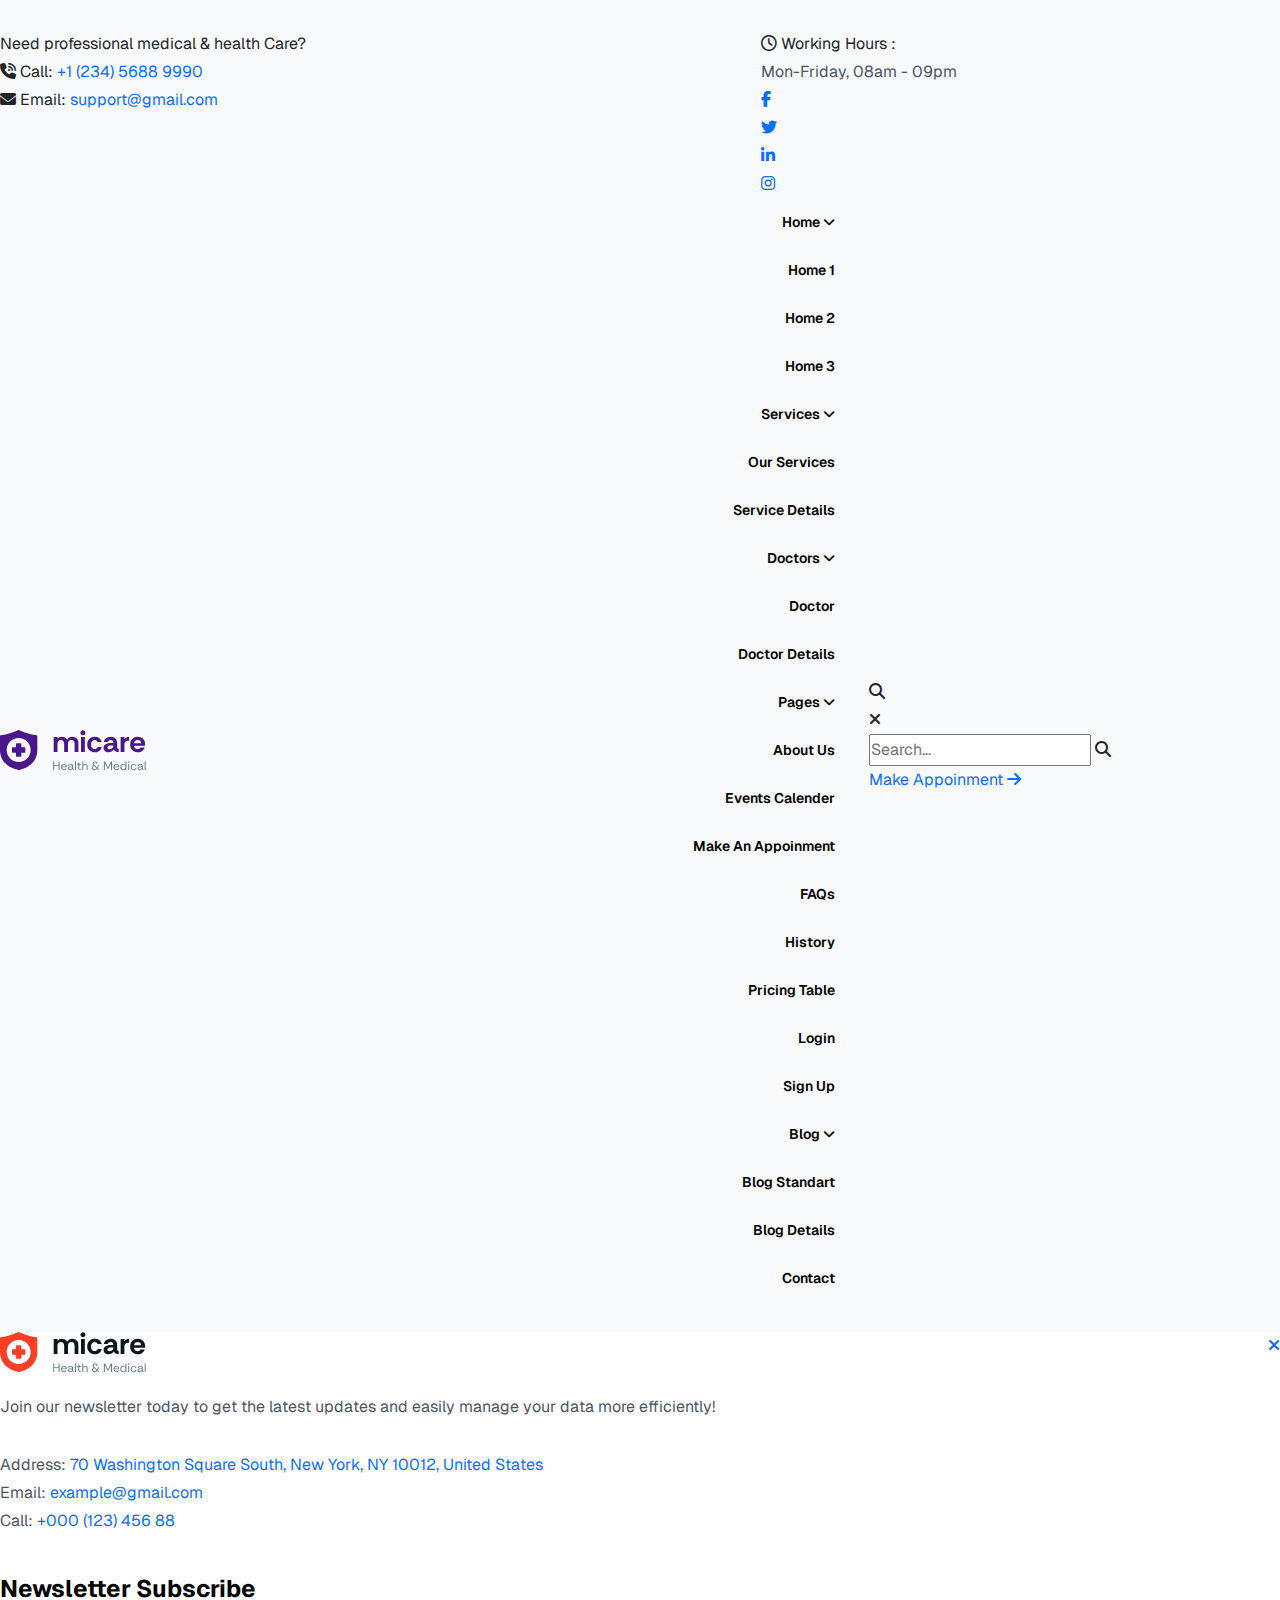
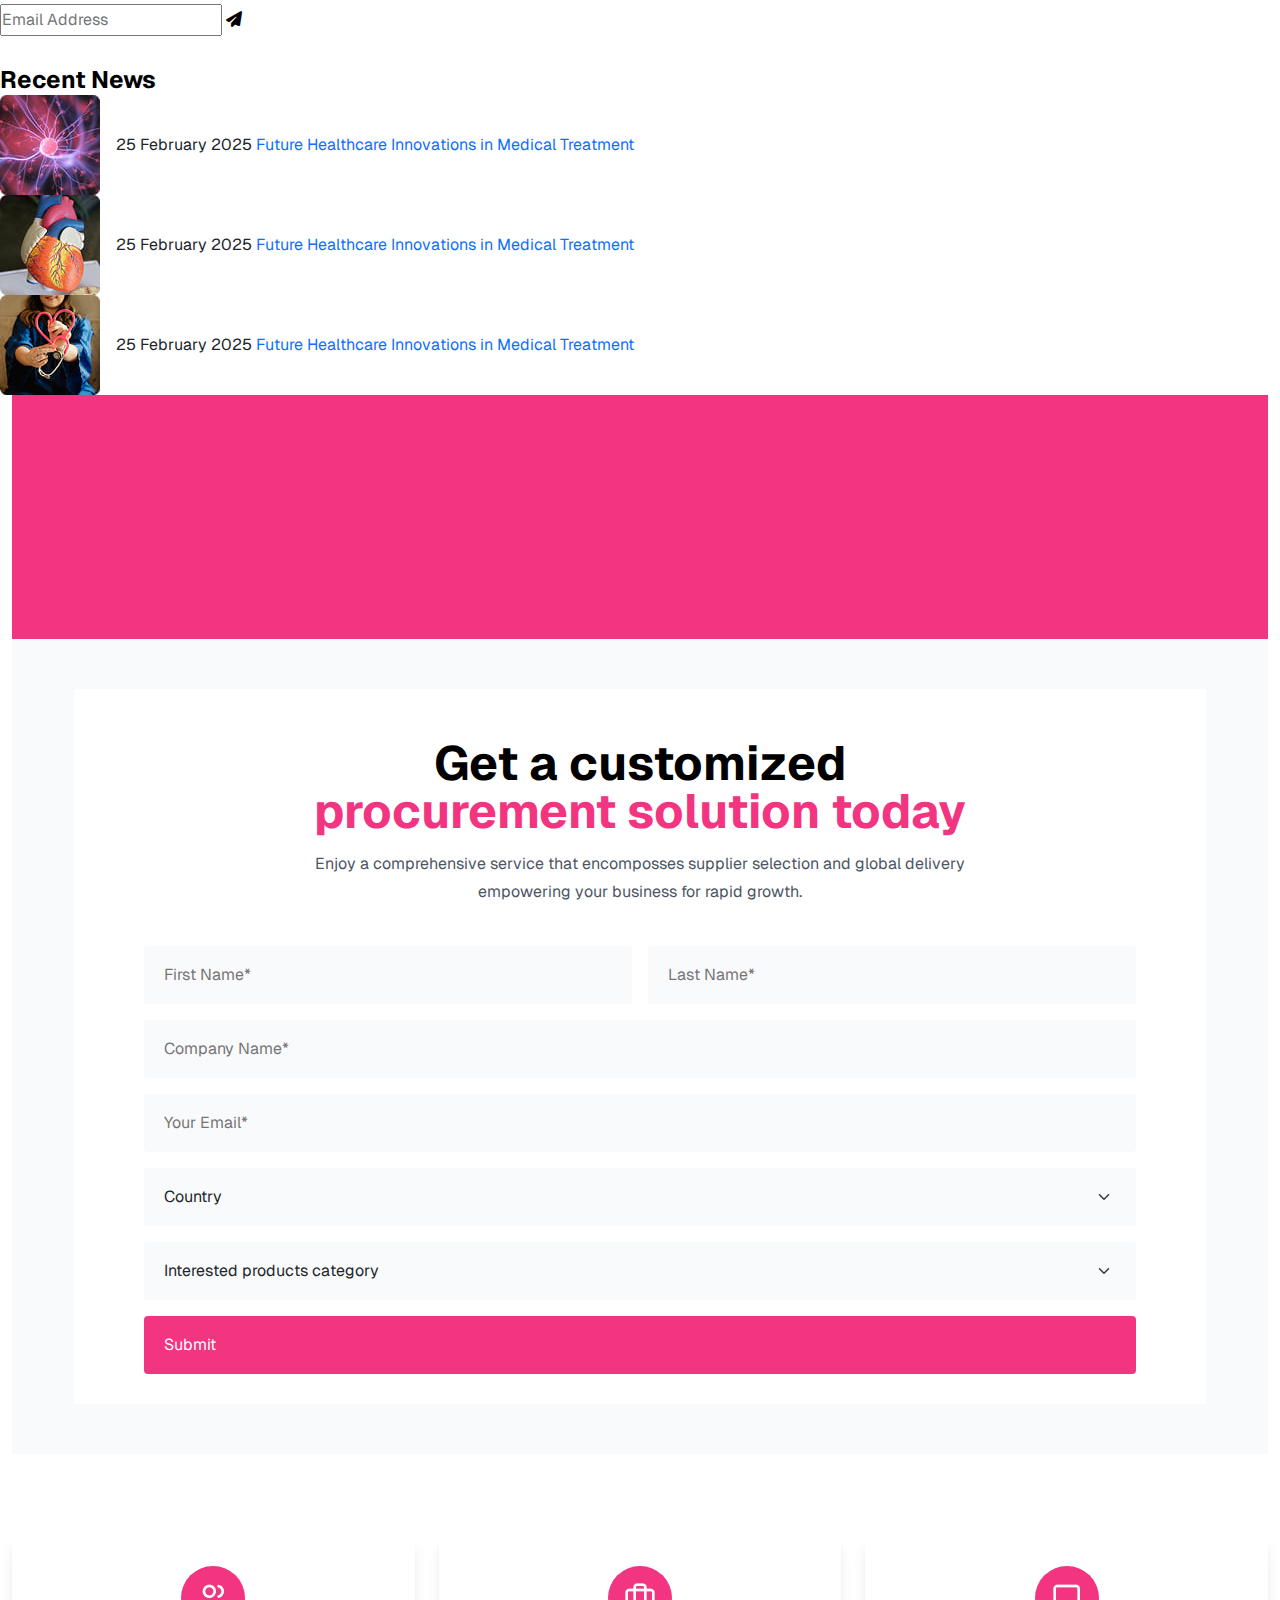
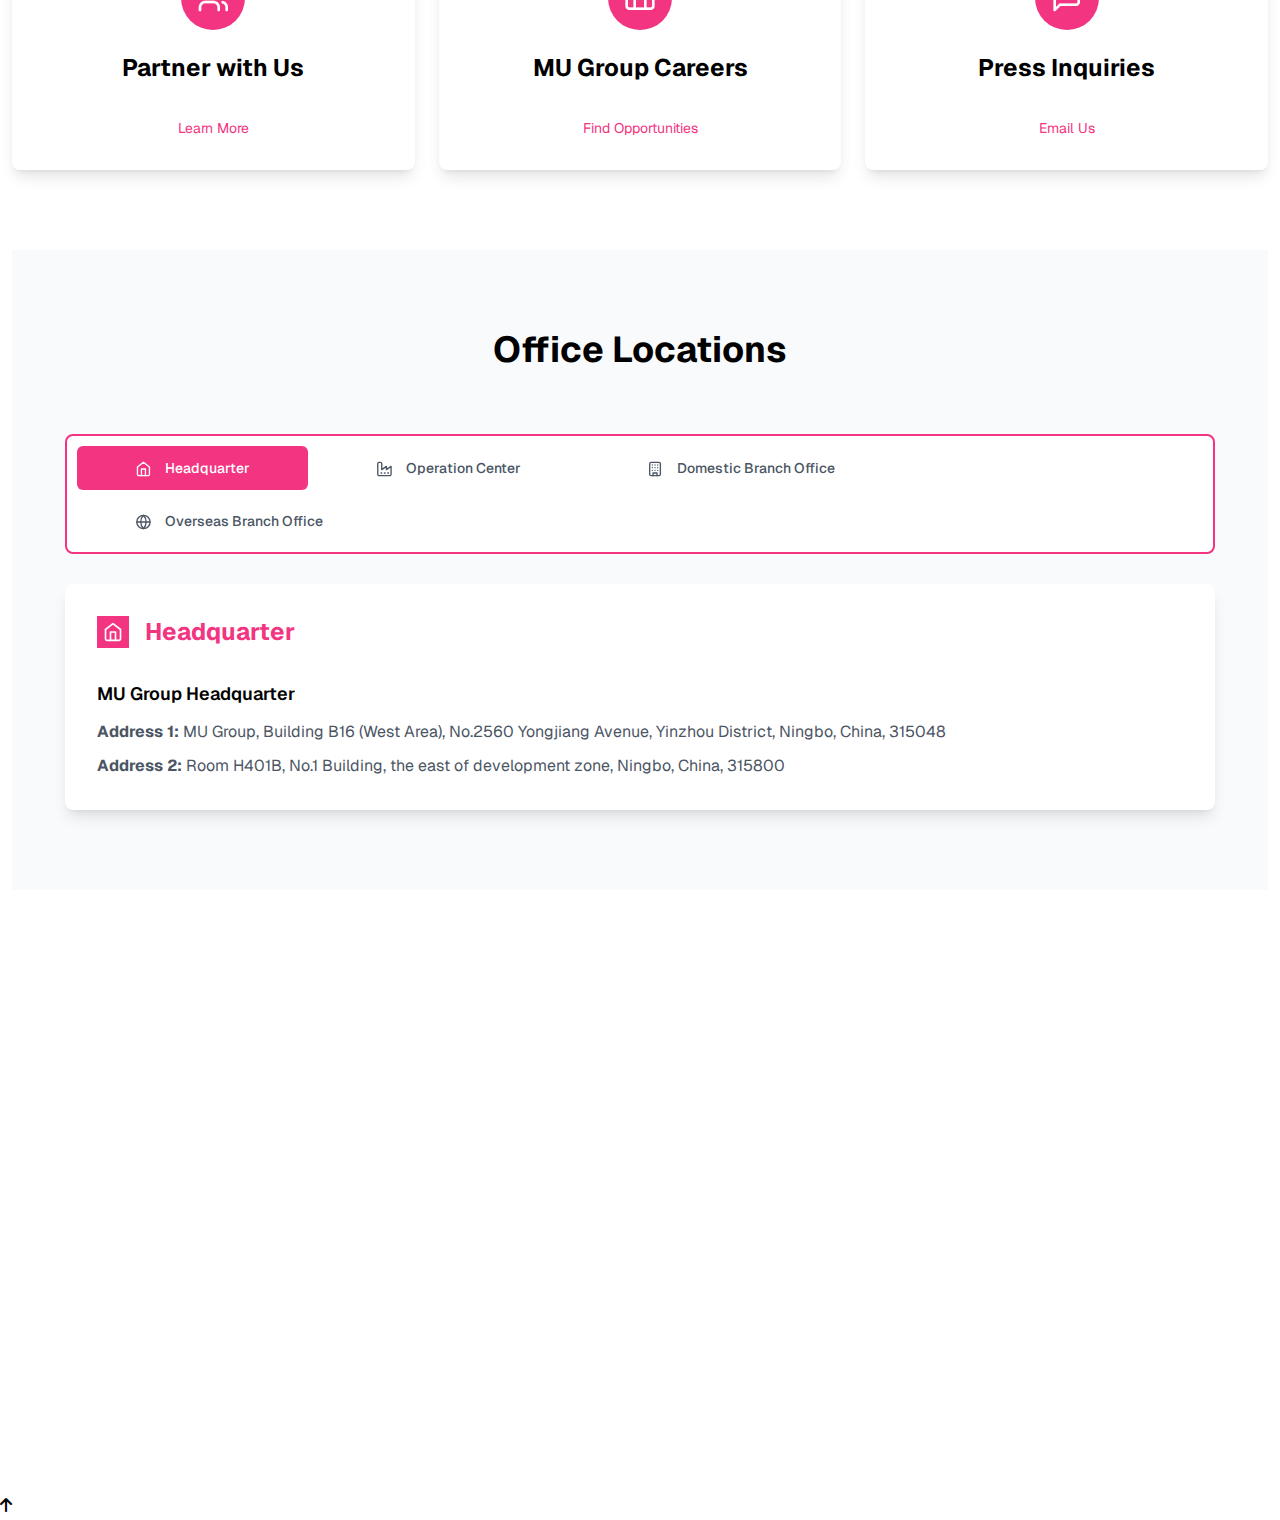
<file: contact-us.html>
<!DOCTYPE html>
<html lang="en">

<head>
    <meta charset="UTF-8">
    <meta http-equiv="X-UA-Compatible" content="IE=edge">
    <meta name="viewport" content="width=device-width, initial-scale=1.0">
    <title>Market Union Group - Contact Us</title>


    <!--Essential css file-->
    <link rel="stylesheet" href="assets/css/all.css">
    <link rel="stylesheet" href="assets/css/bootstrap.min.css">
    <link rel="stylesheet" href="assets/css/fancybox.css">
    <link rel="stylesheet" href="assets/css/aos.css">
    <link rel="stylesheet" href="assets/css/style.css">
</head>

<body>

    <!--Header Section Start-->
    <header class="header-sticky al-header-section">
        <div class="al-header-top">
            <div class="container-1780">
                <div class="row g-4">
                    <div class="col-md-7 col-12">
                        <div class="al-header-top-content">
                            <span class="al-header-top-content-title">Need professional medical & health Care?</span>
                            <div class="al-header-top-call">
                                <i class="fa-solid fa-phone-volume"></i>
                                <span>Call:
                                    <a href="tel: +1 (234) 5688 9990">+1 (234) 5688 9990</a>
                                </span>
                            </div>
                            <span class="al-header-top-dot"></span>
                            <div class="al-header-top-email">
                                <i class="fa-solid fa-envelope"></i>
                                <span>Email:
                                    <a href="mailto:support@gmail.com">support@gmail.com</a>
                                </span>
                            </div>
                        </div>
                    </div>
                    <div class="col-md-5 d-none d-md-block">
                        <div class="al-header-top-right justify-content-end">
                            <div class="al-header-top-clock">
                                <i class="fa-regular fa-clock"></i>
                                <span>Working Hours :
                                    <p>Mon-Friday, 08am - 09pm</p>
                                </span>
                            </div>
                            <span class="al-header-top-dot"></span>
                            <ul class="al-header-top-social">
                                <li><a href="#"><i class="fa-brands fa-facebook-f"></i></a></li>
                                <li><a href="#"><i class="fa-brands fa-twitter"></i></a></li>
                                <li><a href="#"><i class="fa-brands fa-linkedin-in"></i></a></li>
                                <li><a href="#"><i class="fa-brands fa-instagram"></i></a></li>
                            </ul>
                        </div>
                    </div>
                </div>
            </div>
        </div>
        <div class="header-bottom">
            <div class="container-1780">
                <div class="row g-4 align-items-center">
                    <div class="col-lg-2 col-md-4 col-6">
                        <div class="al-header-logo">
                            <a href="index.html"><img src="assets/images/header-logo.svg" alt="" class="img-fluid"></a>
                        </div>
                    </div>
                    <div class="col-lg-6 d-none d-xl-block text-end">
                        <div class="al-header-nav">
                            <ul>
                                <li class="position-relative">
                                    <a href="index.html">Home
                                        <i class="fa-solid fa-angle-down"></i>
                                    </a>
                                    <ul class="submenu-wrapper">
                                        <li><a href="#">Home 1</a></li>
                                        <li><a href="#">Home 2</a></li>
                                        <li><a href="#">Home 3</a></li>
                                    </ul>
                                </li>
                                <li class="position-relative">
                                    <a href="#">Services
                                        <i class="fa-solid fa-angle-down"></i>
                                    </a>
                                    <ul class="submenu-wrapper">
                                        <li><a href="brand.html">Our Services</a></li>
                                        <li><a href="custom-design.html">Service Details</a></li>
                                    </ul>
                                </li>
                                <li class="position-relative">
                                    <a href="#">Doctors
                                        <i class="fa-solid fa-angle-down"></i>
                                    </a>
                                    <ul class="submenu-wrapper">
                                        <li><a href="financial-solution.html">Doctor</a></li>
                                        <li><a href="guangzhou-market.html">Doctor Details</a></li>
                                    </ul>
                                </li>
                                <li class="position-relative">
                                    <a href="#">Pages
                                        <i class="fa-solid fa-angle-down"></i>
                                    </a>
                                    <ul class="submenu-wrapper">
                                        <li><a href="product.html">About Us</a></li>
                                        <li><a href="quality-insurance.html">Events Calender</a></li>
                                        <li><a href="shantou-market.html">Make An Appoinment</a></li>
                                        <li><a href="yiwu-market.html">FAQs</a></li>
                                        <li><a href="#">History</a></li>
                                        <li><a href="#">Pricing Table</a></li>
                                        <li><a href="#">Login</a></li>
                                        <li><a href="#">Sign Up</a></li>
                                    </ul>
                                </li>
                                <li class="position-relative">
                                    <a href="#">Blog
                                        <i class="fa-solid fa-angle-down"></i>
                                    </a>
                                    <ul class="submenu-wrapper">
                                        <li><a href="blog.html">Blog Standart</a></li>
                                        <li><a href="#">Blog Details</a></li>
                                    </ul>
                                </li>
                                <li>
                                    <a href="contact-us.html">Contact</a>
                                </li>
                            </ul>
                        </div>
                    </div>
                    <!-- Desktop -->
                    <div class="col-lg-4 d-none d-xl-block">
                        <div class="header-search-bar">
                            <div class="search-icon" onclick="toggleSearch('desktop')">
                                <i class="fas fa-search"></i>
                            </div>

                            <div id="search-overlay-desktop" onclick="toggleSearch('desktop')"></div>
                            <div id="fullscreen-search-desktop">
                                <span class="close-btn" onclick="toggleSearch('desktop')">
                                    <i class="fa-solid fa-xmark"></i>
                                </span>
                                <div class="search-box" onclick="event.stopPropagation()">
                                    <input type="text" placeholder="Search...">
                                    <i class="fas fa-search"></i>
                                </div>
                            </div>

                            <div class="al-header-btn-item">
                                <a href="#" class="al-header-btn">
                                    <span>Make Appoinment</span>
                                    <i class="fa-solid fa-arrow-right"></i>
                                </a>
                            </div>

                            <div class="offcanvas_right">
                                <button class="offcanvas-btn bg-transparent offcanvas_btn" type="button"
                                    data-bs-toggle="offcanvas" data-bs-target="#offcanvasRight"
                                    aria-controls="offcanvasRight">
                                    <span></span>
                                    <span></span>
                                    <span></span>
                                </button>
                            </div>
                        </div>
                    </div>

                    <!-- Mobile -->
                    <div class="col-lg-10 col-md-8 col-6 d-block d-xl-none">
                        <div class="mobile-toggle d-flex align-items-center gap-3 justify-content-end">

                            <div class="search-icon" onclick="toggleSearch('mobile')">
                                <i class="fas fa-search"></i>
                            </div>

                            <!-- Overlay & Search Box -->
                            <div id="search-overlay-mobile" onclick="toggleSearch('mobile')"></div>
                            <div id="fullscreen-search-mobile">
                                <span class="close-btn" onclick="toggleSearch('mobile')">
                                    <i class="fa-solid fa-xmark"></i>
                                </span>
                                <div class="search-box" onclick="event.stopPropagation()">
                                    <input type="text" placeholder="Search...">
                                    <i class="fas fa-search"></i>
                                </div>
                            </div>

                            <div class="al-header-btn-item">
                                <a href="#" class="al-header-btn al-header-btn-icon">
                                    <span>Make Appoinment</span>
                                    <i class="fa-solid fa-arrow-right"></i>
                                </a>
                            </div>

                            <div class="mobile_menu">
                                <button class="header_toggle_btn bg-transparent border-0" type="button"
                                    data-bs-toggle="offcanvas" data-bs-target="#offcanvas-mobile">
                                    <span></span>
                                    <span></span>
                                    <span></span>
                                </button>
                            </div>
                        </div>
                    </div>
                </div>
            </div>
        </div>
    </header>
    <!--Header Section End-->

    <!--Offcanvas Menu Start-->
    <div class="offcanvas-menu-click">
        <div class="offcanvas-menu-body">
            <div class="offcanvas-content d-flex justify-content-between">
                <a href="#" class="offcanvas-menu-logo"><img src="assets/images/offcanvus-logo.svg" alt=""></a>
                <a href="#" class="offcanvas-menu-close"><i class="fa-solid fa-xmark"></i></a>
            </div>
            <p class="offcanvas-content-subtitle mt20 mb30">Join our newsletter today to get the latest updates and
                easily manage your data more efficiently!</p>
            <ul class="offcanvas-content-menu mb40">
                <li>
                    <p>Address:
                        <a href="#">
                            70 Washington Square South, New York, NY 10012, United States
                        </a>
                    </p>
                </li>
                <li>
                    <p>Email:
                        <a href="mailto:example@gmail.com">
                            example@gmail.com
                        </a>
                    </p>
                </li>
                <li>
                    <p> Call: <a href="tel:+00012345688">
                            +000 (123) 456 88</a>
                    </p>
                </li>
            </ul>
            <div class="offcanvas-content-newsletter mb30">
                <h5>Newsletter Subscribe</h5>
                <form action="#" class="offcanvas-content-form">
                    <input type="email" placeholder="Email Address">
                    <button class="offcanvas-content-btn">
                        <i class="fa-solid fa-paper-plane"></i>
                    </button>
                </form>
            </div>
            <div class="offcanvas-content-news">
                <h5>Recent News</h5>
                <div class="offcanvas-news-item d-flex align-items-center gap-3">
                    <div class="offcanvas-news-item-thumb">
                        <img src="assets/images/offcanvus-img-01.jpg" alt="">
                    </div>
                    <div class="offcanvas-news-item-content">
                        <span>25 February 2025</span>
                        <a href="#">Future Healthcare Innovations
                            in Medical Treatment</a>
                    </div>
                </div>
                <div class="offcanvas-news-item d-flex align-items-center gap-3">
                    <div class="offcanvas-news-item-thumb">
                        <img src="assets/images/offcanvus-img-02.jpg" alt="">
                    </div>
                    <div class="offcanvas-news-item-content">
                        <span>25 February 2025</span>
                        <a href="#">Future Healthcare Innovations
                            in Medical Treatment</a>
                    </div>
                </div>
                <div class="offcanvas-news-item d-flex align-items-center gap-3">
                    <div class="offcanvas-news-item-thumb">
                        <img src="assets/images/offcanvus-img-03.jpg" alt="">
                    </div>
                    <div class="offcanvas-news-item-content">
                        <span>25 February 2025</span>
                        <a href="#">Future Healthcare Innovations
                            in Medical Treatment</a>
                    </div>
                </div>
            </div>
        </div>
    </div>
    <!--Offcanvas Menu End-->

    <!--mobile menu start-->
    <div class="mobile-menu">
        <a href="#" class="logo py-3"><img src="assets/images/header-logo.svg" alt="logo" class="img-fluid"></a>
        <a href="javascript:void(0)" class="close"><i class="fas fa-xmark"></i></a>
        <ul class="mobile-nav-menu">
            <li class="has-submenu">
                <a>Home</a>
                <i class="fas fa-angle-down"></i>
                <ul class="submenu-wrapper">
                    <li><a href="#">Home 1</a></li>
                    <li><a href="#">Home 2</a></li>
                    <li><a href="#">Home 3</a></li>
                </ul>
            </li>
            <li class="has-submenu">
                <a href="javascript:void(0)">Pages</a>
                <i class="fas fa-angle-down"></i>
                <ul class="submenu-wrapper">
                    <li><a href="#">About Us</a></li>
                    <li><a href="#">History</a></li>
                    <li><a href="#">Events Calender</a></li>
                    <li><a href="#">Make An Appoinment</a></li>
                    <li><a href="#">FAQs</a></li>
                    <li><a href="#">Pricing Table</a></li>
                    <li><a href="#">Login</a></li>
                    <li><a href="#">Sign Up</a></li>
                </ul>
            </li>
            <li class="has-submenu">
                <a href="javascript:void(0)">Services</a>
                <i class="fas fa-angle-down"></i>
                <ul class="submenu-wrapper">
                    <li><a href="#">Our Services</a></li>
                    <li><a href="#">Service Details</a></li>
                </ul>
            </li>
            <li class="has-submenu">
                <a href="javascript:void(0)">Doctors</a>
                <i class="fas fa-angle-down"></i>
                <ul class="submenu-wrapper">
                    <li><a href="#">Doctor</a></li>
                    <li><a href="#">Doctor Details</a></li>
                </ul>
            </li>
            <li class="has-submenu">
                <a href="javascript:void(0)">Blog</a>
                <i class="fas fa-angle-down"></i>
                <ul class="submenu-wrapper">
                    <li><a href="#">Blog Standart</a></li>
                    <li><a href="#">Blog Details</a></li>
                </ul>
            </li>
            <li><a href="contact-us.html">Contact Us</a></li>
        </ul>
        <h6 class="mobile-menu-title">Contact Info</h6>
        <ul class="mobile-menu-content mt20 mb10">
            <li>
                <p><i class="fa-solid fa-location-dot"></i>
                    <a href="#">
                        70 Washington Square South, New York, NY 10012, United States
                    </a>
                </p>
            </li>
            <li>
                <p><i class="fa-solid fa-envelope"></i>
                    <a href="mailto:example@gmail.com">
                        example@gmail.com
                    </a>
                </p>
            </li>
            <li>
                <p> <i class="fa-solid fa-phone-flip"></i>
                    <a href="tel:+00012345688">
                        +000 (123) 456 88</a>
                </p>
            </li>
        </ul>
        <ul class="mobile-menu-social">
            <li><a href="#"><i class="fa-brands fa-facebook-f"></i></a></li>
            <li><a href="#"><i class="fa-brands fa-twitter"></i></a></li>
            <li><a href="#"><i class="fa-brands fa-linkedin-in"></i></a></li>
            <li><a href="#"><i class="fa-brands fa-instagram"></i></a></li>
        </ul>
        <div class="al-header-btn-item">
            <a href="#" class="al-header-btn al-header-btn-mobile">
                <span>Make Appoinment</span>
                <i class="fa-solid fa-arrow-right"></i>
            </a>
        </div>
    </div>
    <!--mobile menu end-->

    <!--Breadcrumb Section Start-->
    <section class="al-breadcrumb-section">
        <div class="container-1905">
            <div class="al-breadcrumb-content text-center">
                <h2 class="al-breadcrumb-title" data-aos="fade-up">Contact Us</h2>
            </div>
        </div>
    </section>
    <!--Breadcrumb Section End-->

    <!--Form Section Start-->
    <section class="al-form-section-single">
        <div class="container-1905">
            <div class="al-form-content">
                <div class="container-1150">
                    <div class="al-form-card">
                        <h2 class="al-form-title text-center">Get a customized <span>procurement solution today</span>
                        </h2>
                        <p class="al-form-subtitle text-center">Enjoy a comprehensive service that encomposses supplier
                            selection
                            and global delivery empowering your business for rapid growth.</p>

                        <form action="#">
                            <div class="row g-3">
                                <div class="col-12">
                                    <div class="row g-3">
                                        <div class="col-sm-6">
                                            <input class="al-form-input" type="text" placeholder="First Name*">
                                        </div>
                                        <div class="col-sm-6">
                                            <input class="al-form-input" type="text" placeholder="Last Name*">
                                        </div>
                                    </div>
                                </div>
                                <div class="col-12">
                                    <input class="al-form-input" type="text" placeholder="Company Name*">
                                </div>
                                <div class="col-12">
                                    <input class="al-form-input" type="email" placeholder="Your Email*">
                                </div>
                                <div class="col-12">
                                    <select class="form-select">
                                        <option value="option1">Country</option>
                                        <option value="Afghanistan">Afghanistan</option>
                                        <option value="Åland Islands">Åland Islands</option>
                                        <option value="Albania">Albania</option>
                                        <option value="Algeria">Algeria</option>
                                        <option value="American Samoa">American Samoa</option>
                                        <option value="Andorra">Andorra</option>
                                        <option value="Angola">Angola</option>
                                        <option value="Anguilla">Anguilla</option>
                                        <option value="Antarctica">Antarctica</option>
                                        <option value="Antigua and Barbuda">Antigua and Barbuda</option>
                                        <option value="Argentina">Argentina</option>
                                        <option value="Armenia">Armenia</option>
                                        <option value="Aruba">Aruba</option>
                                        <option value="Australia">Australia</option>
                                        <option value="Austria">Austria</option>
                                        <option value="Azerbaijan">Azerbaijan</option>
                                        <option value="Bahamas">Bahamas</option>
                                        <option value="Bahrain">Bahrain</option>
                                        <option value="Bangladesh">Bangladesh</option>
                                        <option value="Barbados">Barbados</option>
                                        <option value="Belarus">Belarus</option>
                                        <option value="Belgium">Belgium</option>
                                        <option value="Belize">Belize</option>
                                        <option value="Benin">Benin</option>
                                        <option value="Bermuda">Bermuda</option>
                                        <option value="Bhutan">Bhutan</option>
                                        <option value="Bolivia">Bolivia</option>
                                        <option value="Bosnia and Herzegovina">Bosnia and Herzegovina</option>
                                        <option value="Botswana">Botswana</option>
                                        <option value="Bouvet Island">Bouvet Island</option>
                                        <option value="Brazil">Brazil</option>
                                        <option value="British Indian Ocean Territory">British Indian Ocean Territory
                                        </option>
                                        <option value="Brunei Darussalam">Brunei Darussalam</option>
                                        <option value="Bulgaria">Bulgaria</option>
                                        <option value="Burkina Faso">Burkina Faso</option>
                                        <option value="Burundi">Burundi</option>
                                        <option value="Cambodia">Cambodia</option>
                                        <option value="Cameroon">Cameroon</option>
                                        <option value="Canada">Canada</option>
                                        <option value="Cape Verde">Cape Verde</option>
                                        <option value="Cayman Islands">Cayman Islands</option>
                                        <option value="Central African Republic">Central African Republic</option>
                                        <option value="Chad">Chad</option>
                                        <option value="Chile">Chile</option>
                                        <option value="China">China</option>
                                        <option value="Christmas Island">Christmas Island</option>
                                        <option value="Cocos (Keeling) Islands">Cocos (Keeling) Islands</option>
                                        <option value="Colombia">Colombia</option>
                                        <option value="Comoros">Comoros</option>
                                        <option value="Congo">Congo</option>
                                        <option value="Congo, The Democratic Republic of The">Congo, The Democratic
                                            Republic
                                            of The
                                        </option>
                                        <option value="Cook Islands">Cook Islands</option>
                                        <option value="partnera Rica">partnera Rica</option>
                                        <option value="Cote D'ivoire">Cote D'ivoire</option>
                                        <option value="Croatia">Croatia</option>
                                        <option value="Cuba">Cuba</option>
                                        <option value="Cyprus">Cyprus</option>
                                        <option value="Czech Republic">Czech Republic</option>
                                        <option value="Denmark">Denmark</option>
                                        <option value="Djibouti">Djibouti</option>
                                        <option value="Dominica">Dominica</option>
                                        <option value="Dominican Republic">Dominican Republic</option>
                                        <option value="Ecuador">Ecuador</option>
                                        <option value="Egypt">Egypt</option>
                                        <option value="El Salvador">El Salvador</option>
                                        <option value="Equatorial Guinea">Equatorial Guinea</option>
                                        <option value="Eritrea">Eritrea</option>
                                        <option value="Estonia">Estonia</option>
                                        <option value="Ethiopia">Ethiopia</option>
                                        <option value="Falkland Islands (Malvinas)">Falkland Islands (Malvinas)</option>
                                        <option value="Faroe Islands">Faroe Islands</option>
                                        <option value="Fiji">Fiji</option>
                                        <option value="Finland">Finland</option>
                                        <option value="France">France</option>
                                        <option value="French Guiana">French Guiana</option>
                                        <option value="French Polynesia">French Polynesia</option>
                                        <option value="French Southern Territories">French Southern Territories</option>
                                        <option value="Gabon">Gabon</option>
                                        <option value="Gambia">Gambia</option>
                                        <option value="Georgia">Georgia</option>
                                        <option value="Germany">Germany</option>
                                        <option value="Ghana">Ghana</option>
                                        <option value="Gibraltar">Gibraltar</option>
                                        <option value="Greece">Greece</option>
                                        <option value="Greenland">Greenland</option>
                                        <option value="Grenada">Grenada</option>
                                        <option value="Guadeloupe">Guadeloupe</option>
                                        <option value="Guam">Guam</option>
                                        <option value="Guatemala">Guatemala</option>
                                        <option value="Guernsey">Guernsey</option>
                                        <option value="Guinea">Guinea</option>
                                        <option value="Guinea-bissau">Guinea-bissau</option>
                                        <option value="Guyana">Guyana</option>
                                        <option value="Haiti">Haiti</option>
                                        <option value="Heard Island and Mcdonald Islands">Heard Island and Mcdonald
                                            Islands
                                        </option>
                                        <option value="Holy See (Vatican City State)">Holy See (Vatican City State)
                                        </option>
                                        <option value="Honduras">Honduras</option>
                                        <option value="Hong Kong">Hong Kong</option>
                                        <option value="Hungary">Hungary</option>
                                        <option value="Iceland">Iceland</option>
                                        <option value="India">India</option>
                                        <option value="Indonesia">Indonesia</option>
                                        <option value="Iran, Islamic Republic of">Iran, Islamic Republic of</option>
                                        <option value="Iraq">Iraq</option>
                                        <option value="Ireland">Ireland</option>
                                        <option value="Isle of Man">Isle of Man</option>
                                        <option value="Israel">Israel</option>
                                        <option value="Italy">Italy</option>
                                        <option value="Jamaica">Jamaica</option>
                                        <option value="Japan">Japan</option>
                                        <option value="Jersey">Jersey</option>
                                        <option value="Jordan">Jordan</option>
                                        <option value="Kazakhstan">Kazakhstan</option>
                                        <option value="Kenya">Kenya</option>
                                        <option value="Kiribati">Kiribati</option>
                                        <option value="Korea, Democratic People's Republic of">Korea, Democratic
                                            People's
                                            Republic
                                            of</option>
                                        <option value="Korea, Republic of">Korea, Republic of</option>
                                        <option value="Kuwait">Kuwait</option>
                                        <option value="Kyrgyzstan">Kyrgyzstan</option>
                                        <option value="Lao People's Democratic Republic">Lao People's Democratic
                                            Republic
                                        </option>
                                        <option value="Latvia">Latvia</option>
                                        <option value="Lebanon">Lebanon</option>
                                        <option value="Lesotho">Lesotho</option>
                                        <option value="Liberia">Liberia</option>
                                        <option value="Libyan Arab Jamahiriya">Libyan Arab Jamahiriya</option>
                                        <option value="Liechtenstein">Liechtenstein</option>
                                        <option value="Lithuania">Lithuania</option>
                                        <option value="Luxembourg">Luxembourg</option>
                                        <option value="Macao">Macao</option>
                                        <option value="Macedonia, The Former Yugoslav Republic of">Macedonia, The Former
                                            Yugoslav
                                            Republic of</option>
                                        <option value="Madagascar">Madagascar</option>
                                        <option value="Malawi">Malawi</option>
                                        <option value="Malaysia">Malaysia</option>
                                        <option value="Maldives">Maldives</option>
                                        <option value="Mali">Mali</option>
                                        <option value="Malta">Malta</option>
                                        <option value="Marshall Islands">Marshall Islands</option>
                                        <option value="Martinique">Martinique</option>
                                        <option value="Mauritania">Mauritania</option>
                                        <option value="Mauritius">Mauritius</option>
                                        <option value="Mayotte">Mayotte</option>
                                        <option value="Mexico">Mexico</option>
                                        <option value="Micronesia, Federated States of">Micronesia, Federated States of
                                        </option>
                                        <option value="Moldova, Republic of">Moldova, Republic of</option>
                                        <option value="Monaco">Monaco</option>
                                        <option value="Mongolia">Mongolia</option>
                                        <option value="Montenegro">Montenegro</option>
                                        <option value="Montserrat">Montserrat</option>
                                        <option value="Morocco">Morocco</option>
                                        <option value="Mozambique">Mozambique</option>
                                        <option value="Myanmar">Myanmar</option>
                                        <option value="Namibia">Namibia</option>
                                        <option value="Nauru">Nauru</option>
                                        <option value="Nepal">Nepal</option>
                                        <option value="Netherlands">Netherlands</option>
                                        <option value="Netherlands Antilles">Netherlands Antilles</option>
                                        <option value="New Caledonia">New Caledonia</option>
                                        <option value="New Zealand">New Zealand</option>
                                        <option value="Nicaragua">Nicaragua</option>
                                        <option value="Niger">Niger</option>
                                        <option value="Nigeria">Nigeria</option>
                                        <option value="Niue">Niue</option>
                                        <option value="Norfolk Island">Norfolk Island</option>
                                        <option value="Northern Mariana Islands">Northern Mariana Islands</option>
                                        <option value="Norway">Norway</option>
                                        <option value="Oman">Oman</option>
                                        <option value="Pakistan">Pakistan</option>
                                        <option value="Palau">Palau</option>
                                        <option value="Palestinian Territory, Occupied">Palestinian Territory, Occupied
                                        </option>
                                        <option value="Panama">Panama</option>
                                        <option value="Papua New Guinea">Papua New Guinea</option>
                                        <option value="Paraguay">Paraguay</option>
                                        <option value="Peru">Peru</option>
                                        <option value="Philippines">Philippines</option>
                                        <option value="Pitcairn">Pitcairn</option>
                                        <option value="Poland">Poland</option>
                                        <option value="Portugal">Portugal</option>
                                        <option value="Puerto Rico">Puerto Rico</option>
                                        <option value="Qatar">Qatar</option>
                                        <option value="Reunion">Reunion</option>
                                        <option value="Romania">Romania</option>
                                        <option value="Russian Federation">Russian Federation</option>
                                        <option value="Rwanda">Rwanda</option>
                                        <option value="Saint Helena">Saint Helena</option>
                                        <option value="Saint Kitts and Nevis">Saint Kitts and Nevis</option>
                                        <option value="Saint Lucia">Saint Lucia</option>
                                        <option value="Saint Pierre and Miquelon">Saint Pierre and Miquelon</option>
                                        <option value="Saint Vincent and The Grenadines">Saint Vincent and The
                                            Grenadines
                                        </option>
                                        <option value="Samoa">Samoa</option>
                                        <option value="San Marino">San Marino</option>
                                        <option value="Sao Tome and Principe">Sao Tome and Principe</option>
                                        <option value="Saudi Arabia">Saudi Arabia</option>
                                        <option value="Senegal">Senegal</option>
                                        <option value="Serbia">Serbia</option>
                                        <option value="Seychelles">Seychelles</option>
                                        <option value="Sierra Leone">Sierra Leone</option>
                                        <option value="Singapore">Singapore</option>
                                        <option value="Slovakia">Slovakia</option>
                                        <option value="Slovenia">Slovenia</option>
                                        <option value="Solomon Islands">Solomon Islands</option>
                                        <option value="Somalia">Somalia</option>
                                        <option value="South Africa">South Africa</option>
                                        <option value="South Georgia and The South Sandwich Islands">South Georgia and
                                            The
                                            South
                                            Sandwich Islands</option>
                                        <option value="Spain">Spain</option>
                                        <option value="Sri Lanka">Sri Lanka</option>
                                        <option value="Sudan">Sudan</option>
                                        <option value="Suriname">Suriname</option>
                                        <option value="Svalbard and Jan Mayen">Svalbard and Jan Mayen</option>
                                        <option value="Swaziland">Swaziland</option>
                                        <option value="Sweden">Sweden</option>
                                        <option value="Switzerland">Switzerland</option>
                                        <option value="Syrian Arab Republic">Syrian Arab Republic</option>
                                        <option value="Taiwan">Taiwan</option>
                                        <option value="Tajikistan">Tajikistan</option>
                                        <option value="Tanzania, United Republic of">Tanzania, United Republic of
                                        </option>
                                        <option value="Thailand">Thailand</option>
                                        <option value="Timor-leste">Timor-leste</option>
                                        <option value="Togo">Togo</option>
                                        <option value="Tokelau">Tokelau</option>
                                        <option value="Tonga">Tonga</option>
                                        <option value="Trinidad and Tobago">Trinidad and Tobago</option>
                                        <option value="Tunisia">Tunisia</option>
                                        <option value="Turkey">Turkey</option>
                                        <option value="Turkmenistan">Turkmenistan</option>
                                        <option value="Turks and Caicos Islands">Turks and Caicos Islands</option>
                                        <option value="Tuvalu">Tuvalu</option>
                                        <option value="Uganda">Uganda</option>
                                        <option value="Ukraine">Ukraine</option>
                                        <option value="United Arab Emirates">United Arab Emirates</option>
                                        <option value="United Kingdom">United Kingdom</option>
                                        <option value="United States">United States</option>
                                        <option value="United States Minor Outlying Islands">United States Minor
                                            Outlying
                                            Islands
                                        </option>
                                        <option value="Uruguay">Uruguay</option>
                                        <option value="Uzbekistan">Uzbekistan</option>
                                        <option value="Vanuatu">Vanuatu</option>
                                        <option value="Venezuela">Venezuela</option>
                                        <option value="Viet Nam">Viet Nam</option>
                                        <option value="Virgin Islands, British">Virgin Islands, British</option>
                                        <option value="Virgin Islands, U.S.">Virgin Islands, U.S.</option>
                                        <option value="Wallis and Futuna">Wallis and Futuna</option>
                                        <option value="Western Sahara">Western Sahara</option>
                                        <option value="Yemen">Yemen</option>
                                        <option value="Zambia">Zambia</option>
                                        <option value="Zimbabwe">Zimbabwe</option>
                                    </select>
                                </div>
                                <div class="col-12">
                                    <select class="form-select">
                                        <option value="option1">Interested products category</option>
                                        <option value="option2">Category one</option>
                                        <option value="option3">Category two</option>
                                        <option value="option4">category four</option>
                                    </select>
                                </div>
                                <div class="col-12">
                                    <div class="al-form-btn-item">
                                        <a href="#" class="al-form-btn">
                                            <span>Submit</span>
                                        </a>
                                    </div>
                                </div>
                            </div>
                        </form>
                    </div>
                </div>
            </div>
        </div>
    </section>
    <!--Form Section End-->

    <!--Partner Section Start-->
    <section class="al-partner-section">
        <div class="container-1370">
            <div class="row g-4 justify-content-center">
                <div class="col-xl-4 col-sm-6">
                    <div class="al-partner-card text-center">
                        <div class="al-partner-card-thumb">
                            <img src="assets/images/partner-img-01.png" alt="">
                        </div>
                        <h6 class="al-partner-card-title">Partner with Us</h6>
                        <p class="al-partner-card-subtitle">Learn More</p>
                    </div>
                </div>
                <div class="col-xl-4 col-sm-6">
                    <div class="al-partner-card text-center">
                        <div class="al-partner-card-thumb">
                            <img src="assets/images/partner-img-02.png" alt="">
                        </div>
                        <h6 class="al-partner-card-title">MU Group Careers</h6>
                        <p class="al-partner-card-subtitle">Find Opportunities</p>
                    </div>
                </div>
                <div class="col-xl-4 col-sm-6">
                    <div class="al-partner-card text-center">
                        <div class="al-partner-card-thumb">
                            <img src="assets/images/partner-img-03.png" alt="">
                        </div>
                        <h6 class="al-partner-card-title">Press Inquiries</h6>
                        <p class="al-partner-card-subtitle">Email Us</p>
                    </div>
                </div>
            </div>
        </div>
    </section>
    <!--partner Section End-->

    <!--Location Section Start-->
    <section class="al-location-section">
        <div class="container-1905">
            <div class="al-location-content">
                <div class="container-1150">
                    <h3 class="al-location-title text-center">Office Locations</h3>
                    <ul class="nav nav-tabs location-nav-tabs">
                        <li class="nav-item">
                            <button class="nav-link active" id="headquarter-tab" data-bs-toggle="tab"
                                data-bs-target="#headquarter-tab-pane" type="button">
                                <span>
                                    <svg width="17" height="16" viewBox="0 0 17 16" fill="none"
                                        xmlns="http://www.w3.org/2000/svg">
                                        <path
                                            d="M2.43945 5.99992L8.43945 1.33325L14.4395 5.99992V13.3333C14.4395 13.6869 14.299 14.026 14.0489 14.2761C13.7989 14.5261 13.4597 14.6666 13.1061 14.6666H3.77279C3.41916 14.6666 3.08003 14.5261 2.82998 14.2761C2.57993 14.026 2.43945 13.6869 2.43945 13.3333V5.99992Z"
                                            stroke="#4B5563" stroke-width="1.33333" stroke-linecap="round"
                                            stroke-linejoin="round" />
                                        <path d="M6.43945 14.6667V8H10.4395V14.6667" stroke="#4B5563"
                                            stroke-width="1.33333" stroke-linecap="round" stroke-linejoin="round" />
                                    </svg>
                                </span>
                                Headquarter
                            </button>
                        </li>
                        <li class="nav-item">
                            <button class="nav-link" id="operation-tab" data-bs-toggle="tab"
                                data-bs-target="#operation-tab-pane" type="button">
                                <span>
                                    <svg width="17" height="16" viewBox="0 0 17 16" fill="none"
                                        xmlns="http://www.w3.org/2000/svg">
                                        <path
                                            d="M1.75391 13.3333C1.75391 13.6869 1.89438 14.026 2.14443 14.2761C2.39448 14.5261 2.73362 14.6666 3.08724 14.6666H13.7539C14.1075 14.6666 14.4467 14.5261 14.6967 14.2761C14.9468 14.026 15.0872 13.6869 15.0872 13.3333V5.33325L10.4206 8.66659V5.33325L5.75391 8.66659V2.66659C5.75391 2.31296 5.61343 1.97382 5.36338 1.72378C5.11333 1.47373 4.7742 1.33325 4.42057 1.33325H3.08724C2.73362 1.33325 2.39448 1.47373 2.14443 1.72378C1.89438 1.97382 1.75391 2.31296 1.75391 2.66659V13.3333Z"
                                            stroke="#4B5563" stroke-width="1.33333" stroke-linecap="round"
                                            stroke-linejoin="round" />
                                        <path d="M11.7539 12H12.4206" stroke="#4B5563" stroke-width="1.33333"
                                            stroke-linecap="round" stroke-linejoin="round" />
                                        <path d="M8.41992 12H9.08659" stroke="#4B5563" stroke-width="1.33333"
                                            stroke-linecap="round" stroke-linejoin="round" />
                                        <path d="M5.08594 12H5.7526" stroke="#4B5563" stroke-width="1.33333"
                                            stroke-linecap="round" stroke-linejoin="round" />
                                    </svg>
                                </span>
                                Operation Center
                            </button>
                        </li>
                        <li class="nav-item">
                            <button class="nav-link" id="domestic-tab" data-bs-toggle="tab"
                                data-bs-target="#domestic-tab-pane" type="button">
                                <span>
                                    <svg width="17" height="16" viewBox="0 0 17 16" fill="none"
                                        xmlns="http://www.w3.org/2000/svg">
                                        <path
                                            d="M12.0404 1.33325H4.04036C3.30398 1.33325 2.70703 1.93021 2.70703 2.66659V13.3333C2.70703 14.0696 3.30398 14.6666 4.04036 14.6666H12.0404C12.7767 14.6666 13.3737 14.0696 13.3737 13.3333V2.66659C13.3737 1.93021 12.7767 1.33325 12.0404 1.33325Z"
                                            stroke="#4B5563" stroke-width="1.33333" stroke-linecap="round"
                                            stroke-linejoin="round" />
                                        <path d="M6.04102 14.6667V12H10.041V14.6667" stroke="#4B5563"
                                            stroke-width="1.33333" stroke-linecap="round" stroke-linejoin="round" />
                                        <path d="M5.375 4H5.38167" stroke="#4B5563" stroke-width="1.33333"
                                            stroke-linecap="round" stroke-linejoin="round" />
                                        <path d="M10.707 4H10.7137" stroke="#4B5563" stroke-width="1.33333"
                                            stroke-linecap="round" stroke-linejoin="round" />
                                        <path d="M8.04102 4H8.04768" stroke="#4B5563" stroke-width="1.33333"
                                            stroke-linecap="round" stroke-linejoin="round" />
                                        <path d="M8.04102 6.66675H8.04768" stroke="#4B5563" stroke-width="1.33333"
                                            stroke-linecap="round" stroke-linejoin="round" />
                                        <path d="M8.04102 9.33325H8.04768" stroke="#4B5563" stroke-width="1.33333"
                                            stroke-linecap="round" stroke-linejoin="round" />
                                        <path d="M10.707 6.66675H10.7137" stroke="#4B5563" stroke-width="1.33333"
                                            stroke-linecap="round" stroke-linejoin="round" />
                                        <path d="M10.707 9.33325H10.7137" stroke="#4B5563" stroke-width="1.33333"
                                            stroke-linecap="round" stroke-linejoin="round" />
                                        <path d="M5.375 6.66675H5.38167" stroke="#4B5563" stroke-width="1.33333"
                                            stroke-linecap="round" stroke-linejoin="round" />
                                        <path d="M5.375 9.33325H5.38167" stroke="#4B5563" stroke-width="1.33333"
                                            stroke-linecap="round" stroke-linejoin="round" />
                                    </svg>
                                </span>
                                Domestic Branch Office
                            </button>
                        </li>
                        <li class="nav-item">
                            <button class="nav-link" id="overseas-tab" data-bs-toggle="tab"
                                data-bs-target="#overseas-tab-pane" type="button">
                                <span>
                                    <svg width="17" height="16" viewBox="0 0 17 16" fill="none"
                                        xmlns="http://www.w3.org/2000/svg">
                                        <path
                                            d="M8.44792 14.6666C12.1298 14.6666 15.1146 11.6818 15.1146 7.99992C15.1146 4.31802 12.1298 1.33325 8.44792 1.33325C4.76602 1.33325 1.78125 4.31802 1.78125 7.99992C1.78125 11.6818 4.76602 14.6666 8.44792 14.6666Z"
                                            stroke="#4B5563" stroke-width="1.33333" stroke-linecap="round"
                                            stroke-linejoin="round" />
                                        <path
                                            d="M8.44792 1.33325C6.73607 3.13069 5.78125 5.51775 5.78125 7.99992C5.78125 10.4821 6.73607 12.8691 8.44792 14.6666C10.1598 12.8691 11.1146 10.4821 11.1146 7.99992C11.1146 5.51775 10.1598 3.13069 8.44792 1.33325Z"
                                            stroke="#4B5563" stroke-width="1.33333" stroke-linecap="round"
                                            stroke-linejoin="round" />
                                        <path d="M1.78125 8H15.1146" stroke="#4B5563" stroke-width="1.33333"
                                            stroke-linecap="round" stroke-linejoin="round" />
                                    </svg>
                                </span>
                                Overseas Branch Office
                            </button>
                        </li>
                    </ul>

                    <div class="tab-content mt30">
                        <div class="tab-pane fade show active" id="headquarter-tab-pane">
                            <div class="al-location-tab-card">
                                <div class="al-location-tab-card-content d-flex align-items-center gap-3">
                                    <div class="al-location-tab-card-content-thumb">
                                        <img src="assets/images/location-img-01.svg" alt="">
                                    </div>
                                    <h5 class="al-location-tab-card-content-title">Headquarter</h5>
                                </div>
                                <span class="al-location-tab-card-title">MU Group Headquarter</span>
                                <p class="al-location-tab-card-subtitle"><strong>Address 1:</strong> MU Group, Building
                                    B16 (West Area), No.2560 Yongjiang Avenue, Yinzhou District, Ningbo, China, 315048
                                </p>
                                <p class="al-location-tab-card-subtitle mt10"><strong>Address 2:</strong> Room H401B,
                                    No.1 Building, the east of development zone, Ningbo, China, 315800</p>
                            </div>
                        </div>
                        <div class="tab-pane fade" id="operation-tab-pane">
                            <div class="al-location-tab-card">
                                <div class="al-location-tab-card-content d-flex align-items-center gap-3">
                                    <div class="al-location-tab-card-content-thumb">
                                        <img src="assets/images/location-img-02.svg" alt="">
                                    </div>
                                    <h5 class="al-location-tab-card-content-title">Operation Center</h5>
                                </div>
                                <h6 class="al-location-tab-center-title">Ningbo Operation Center</h6>
                                <div class="al-location-tab-center">
                                    <span class="al-location-tab-center-strong">Binjiang Workspace (West Area)</span>
                                    <p class="al-location-tab-center-subtitle">Address: Building B16, No.2560, Yongjiang
                                        Avenue(West Area), Yinzhou District, Ningbo, Zhejiang, China, PRC 315048</p>
                                </div>
                                <div class="al-location-tab-center">
                                    <span class="al-location-tab-center-strong">Binjiang Workspace (East Area)</span>
                                    <p class="al-location-tab-center-subtitle">Address: Building B10, No.2560, Yongjiang
                                        Avenue(East Area), Yinzhou District, Ningbo, Zhejiang, China, PRC 315048</p>
                                </div>
                                <div class="al-location-tab-center">
                                    <span class="al-location-tab-center-strong">Smart Park Workspace</span>
                                    <p class="al-location-tab-center-subtitle">Address: Building A6, No.98, Chuangyuan
                                        Road,Yinzhou District, Ningbo, Zhejiang, China, PRC 315048</p>
                                </div>
                                <div class="al-location-tab-center">
                                    <span class="al-location-tab-center-strong">High-tech Science and Technology Square
                                        Workspace</span>
                                    <p class="al-location-tab-center-subtitle">Address: Building 1, High-Tech Science
                                        and Technology Square, No.1498, Jiangnan Road, Yinzhou District, Ningbo,
                                        Zhejiang, China, PRC 315048</p>
                                </div>
                                <div class="al-location-tab-center">
                                    <span class="al-location-tab-center-strong">Dajia Center Workspace</span>
                                    <p class="al-location-tab-center-subtitle">Address: Building 1, Lane 1255, Heqing
                                        North Road, Yinzhou District, Ningbo, Zhejiang, China, PRC 315048</p>
                                </div>
                                <h6 class="al-location-tab-center-title">Yiwu Operation Center</h6>
                                <div class="al-location-tab-center">
                                    <span class="al-location-tab-center-strong">Beiyuan Workspace</span>
                                    <p class="al-location-tab-center-subtitle">Address: No.113, Qiushi Road, Beiyuan
                                        Street, Yiwu, Zhejiang, China</p>
                                </div>
                                <div class="al-location-tab-center">
                                    <span class="al-location-tab-center-strong">Financial Business Workspace</span>
                                    <p class="al-location-tab-center-subtitle">Address: Hongji Building, No. 699,
                                        Chengbei Road, Yiwu, Zhejiang, China</p>
                                </div>
                                <h6 class="al-location-tab-center-title">Shanghai Operation Center</h6>
                                <div class="al-location-tab-center">
                                    <span class="al-location-tab-center-strong">Yangpu Office</span>
                                    <p class="al-location-tab-center-subtitle">Address: 2F, Building 4, No. 920, Qiqihar
                                        Road, Yangpu District, Shanghai, China , PRC 200082</p>
                                </div>
                                <div class="al-location-tab-center">
                                    <span class="al-location-tab-center-strong">Hongqiao Office</span>
                                    <p class="al-location-tab-center-subtitle">Address: Unit 805, Building 3, No. 663,
                                        Shenhong Road, Minhang District, Shanghai, China, PRC 201100</p>
                                </div>
                                <h6 class="al-location-tab-center-title">Other Operation Centers</h6>
                                <div class="al-location-tab-center">
                                    <span class="al-location-tab-center-strong">Hangzhou Operation Center</span>
                                    <p class="al-location-tab-center-subtitle">Address: 3F/11F, Building B, Xixi Valley,
                                        No.266-270, Hongde Road, Xihu District, Hangzhou, Zhejiang, China</p>
                                </div>
                                <div class="al-location-tab-center">
                                    <span class="al-location-tab-center-strong">Shenzhen Operation Center</span>
                                    <p class="al-location-tab-center-subtitle">Address: No. 01-09-10, 36F, Building 4,
                                        Tian'an Yungu Industrial Park Phase II, Longgang District, Shenzhen, Guangdong,
                                        China</p>
                                </div>
                                <div class="al-location-tab-center">
                                    <span class="al-location-tab-center-strong">Chengdu Operation Center</span>
                                    <p class="al-location-tab-center-subtitle">Address: No.1, 4F, Building 17, No.1999,
                                        Yizhou Avenue, High-Tech Zone, Wuhou District, Chengdu, Sichuan, China</p>
                                </div>
                            </div>
                        </div>
                        <div class="tab-pane fade" id="domestic-tab-pane">
                            <div class="al-location-tab-card">
                                <div class="al-location-tab-card-content d-flex align-items-center gap-3">
                                    <div class="al-location-tab-card-content-thumb">
                                        <img src="assets/images/location-img-03.svg" alt="">
                                    </div>
                                    <h5 class="al-location-tab-card-content-title">Domestic Branch Office</h5>
                                </div>
                                <div class="al-location-tab-domestic">
                                    <span class="al-location-tab-domestic-title">Jiangbei District Office</span>
                                    <p class="al-location-tab-domestic-subtitle">Address: Room 1911, Yitian Center,
                                        No.121, Tongji Road, Jiangbei District, Ningbo, Zhejiang, China</p>
                                </div>
                                <div class="al-location-tab-domestic">
                                    <span class="al-location-tab-domestic-title">Southern Business District
                                        Office</span>
                                    <p class="al-location-tab-domestic-subtitle">Address: Unit 801, Guohua Building,
                                        No.500, Taikang Middle Road, Yinzhou District, Ningbo, Zhejiang, China</p>
                                </div>
                                <div class="al-location-tab-domestic">
                                    <span class="al-location-tab-domestic-title">Cixi Office</span>
                                    <p class="al-location-tab-domestic-subtitle">Address: 1401, Building B,Hengyuan
                                        Square, No.1988, North Third Ring East Road, Cixi, Zhejiang, China</p>
                                </div>
                                <div class="al-location-tab-domestic">
                                    <span class="al-location-tab-domestic-title">Qingdao Office</span>
                                    <p class="al-location-tab-domestic-subtitle">Address: Room 901, Building 49, No.
                                        506, Huicheng Road, Chengyang District, Qingdao, Shandong, China</p>
                                </div>
                                <div class="al-location-tab-domestic">
                                    <span class="al-location-tab-domestic-title">Quanzhou Office</span>
                                    <p class="al-location-tab-domestic-subtitle">Address: Room A4008, Building A, Puxi
                                        Wanda Plaza, Baozhou Street, Fengze District, Quanzhou, Fujian, China</p>
                                </div>
                                <div class="al-location-tab-domestic">
                                    <span class="al-location-tab-domestic-title">Jinjiang Office</span>
                                    <p class="al-location-tab-domestic-subtitle">Address: 1505, Building B, Wanda Plaza,
                                        No.888 Century Avenue, Jinjiang, Fujian, China</p>
                                </div>
                                <div class="al-location-tab-domestic">
                                    <span class="al-location-tab-domestic-title">Shantou Office</span>
                                    <p class="al-location-tab-domestic-subtitle">Address: Room 1704-1705, Building 6,
                                        Longguang Century Coast, No. 31, Haibin Road, Jinping District, Shantou,
                                        Guangdong, China</p>
                                </div>
                                <div class="al-location-tab-domestic">
                                    <span class="al-location-tab-domestic-title">Guangzhou Office</span>
                                    <p class="al-location-tab-domestic-subtitle">Address: Room 1105-1106, Canton Fair
                                        Tower, No. 679, Fengpu Middle Road, Haizhu District, Guangzhou, Guangdong, China
                                    </p>
                                </div>
                                <div class="al-location-tab-domestic">
                                    <span class="al-location-tab-domestic-title">Dongguan Office</span>
                                    <p class="al-location-tab-domestic-subtitle">Address: Room 710, Fuxin Building, No.
                                        163, Fukang Road, Houjie Town, Dongguan, Guangdong, China</p>
                                </div>
                            </div>
                        </div>
                        <div class="tab-pane fade" id="overseas-tab-pane">
                            <div class="al-location-tab-card">
                                <div class="al-location-tab-card-content d-flex align-items-center gap-3">
                                    <div class="al-location-tab-card-content-thumb">
                                        <img src="assets/images/location-img-04.svg" alt="">
                                    </div>
                                    <h5 class="al-location-tab-card-content-title">Overseas Branch Office</h5>
                                </div>
                                <div class="al-location-tab-domestic">
                                    <span class="al-location-tab-domestic-title">Vietnam | Hanoi Office</span>
                                    <p class="al-location-tab-domestic-subtitle">Address: 11th Floor, Viwaseen Tower,
                                        No.48 To Huu Street, Trung Van Ward, Nam Tu Liem District, Hanoi City Địa chỉ:
                                        Tầng 11 Tòa nhà Viwaseen số 48 đường Tố Hữu, phường Trung Văn, quận Nam Từ Liêm,
                                        thành phố Hà Nội</p>
                                </div>
                                <div class="al-location-tab-domestic">
                                    <span class="al-location-tab-domestic-title">Vietnam | Ho Chi Minh Office</span>
                                    <p class="al-location-tab-domestic-subtitle">Address: RUBICON BUILDING 74 Luong Dinh
                                        Cua street, An Khanh ward, Thu Duc City, Ho Chi Minh City Địa chỉ: ÒA NHÀ VĂN
                                        PHÒNG RUBICON BUILDING 74 Lương Định Của, Phường An Khánh, Tp. Thủ Đức, TP Hồ
                                        Chí Minh</p>
                                </div>
                                <div class="al-location-tab-domestic">
                                    <span class="al-location-tab-domestic-title">Indonesia Office</span>
                                    <p class="al-location-tab-domestic-subtitle">Address: Jl. Pluit Karang Ayu blok B1
                                        Utara. No 24A , Pluit, Kec. Penjaringan, Jkt Utara, Daerah Khusus Ibukota
                                        Jakarta 14450</p>
                                </div>
                                <div class="al-location-tab-domestic">
                                    <span class="al-location-tab-domestic-title">Poland | Warsaw Office</span>
                                    <p class="al-location-tab-domestic-subtitle">Address: Rondo ONZ 1/1025, 00-124
                                        Warszawa, Poland</p>
                                </div>
                                <div class="al-location-tab-domestic">
                                    <span class="al-location-tab-domestic-title">Turkey Office</span>
                                    <p class="al-location-tab-domestic-subtitle">Address: MANSUROGLU MAH. ANKARA CAD.
                                        NO: 81 KAPI NO: 91 BAYRAKLI/ IZMIR</p>
                                </div>
                            </div>
                        </div>
                    </div>
                </div>
            </div>
        </div>
    </section>
    <!--Location Section End-->

    <!--Footer Section Start-->
    <footer class="al-footer-section overflow-hidden">
        <div class="container-1905">
            <div class="al-footer-item">

                <!-- Footer Top -->
                <div class="al-footer-top" data-aos="fade-up">
                    <div class="container-1290">
                        <div class="al-footer-top-content">
                            <div class="al-footer-top-content-title">
                                <h6>Make an Appoinment</h6>
                                <h2>Looking for Expert & Healthcare?</h2>
                            </div>
                            <div class="al-footer-top-btn-item">
                                <a href="#" class="al-footer-top-btn">
                                    <span>Find a Doctor</span>
                                    <i class="fa-solid fa-arrow-right"></i>
                                </a>
                            </div>
                        </div>
                    </div>
                </div>

                <!-- Footer Middle -->
                <div class="al-footer-middle">
                    <div class="container-1290">
                        <div class="row g-4 g-lg-5 justify-content-center">
                            <div class="col-xl-4 col-md-6 col-sm-12" data-aos="fade-up" data-aos-delay="100">
                                <div class="footer-widget">
                                    <a href="index.html"><img src="assets/images/footer-logo.svg" alt=""></a>
                                    <p class="al-footer-subtitle">We offer wide range of medical services, including
                                        general healthcare, specialized treatments, emergency care, and wellness
                                        programs our
                                        patient-first approach.</p>
                                    <h6 class="al-footer-social-title">Social Media</h6>
                                    <ul class="al-footer-social">
                                        <li><a href="#"><i class="fa-brands fa-facebook-f"></i></a></li>
                                        <li><a href="#"><i class="fa-brands fa-twitter"></i></a></li>
                                        <li><a href="#"><i class="fa-brands fa-linkedin-in"></i></a></li>
                                        <li><a href="#"><i class="fa-brands fa-instagram"></i></a></li>
                                    </ul>
                                </div>
                            </div>

                            <div class="col-xl-2 col-md-3 col-sm-6" data-aos="fade-up" data-aos-delay="200">
                                <div class="footer-widget">
                                    <h6 class="al-footer-title">Services</h6>
                                    <ul class="al-footer-content">
                                        <li><a href="#"> Health Care</a></li>
                                        <li><a href="#"> Medicine Care</a></li>
                                        <li><a href="#"> Advance Lab Test</a></li>
                                        <li><a href="#"> Ambulance Car</a></li>
                                        <li><a href="#"> Schedule & Date</a></li>
                                        <li><a href=""> Dental Care</a></li>
                                        <li><a href=""> Child Care</a></li>
                                    </ul>
                                </div>
                            </div>

                            <div class="col-xl-2 col-md-3 col-sm-6" data-aos="fade-up" data-aos-delay="300">
                                <div class="footer-widget">
                                    <h6 class="al-footer-title">Quick Link</h6>
                                    <ul class="al-footer-content">
                                        <li><a href="#"> About Us</a></li>
                                        <li><a href="#"> Services</a></li>
                                        <li><a href="#"> Doctors</a></li>
                                        <li><a href="#"> Features</a></li>
                                        <li><a href="#"> Elements</a></li>
                                        <li><a href=""> Latest News</a></li>
                                        <li><a href=""> Pricing Plan</a></li>
                                    </ul>
                                </div>
                            </div>

                            <div class="col-xl-4 col-md-6 col-sm-12" data-aos="fade-up" data-aos-delay="400">
                                <div class="footer-widget">
                                    <div class="al-footer-contact-card">
                                        <h5 class="al-footer-contact-card-title">Contact Us</h5>
                                        <ul class="al-footer-address">
                                            <li><i class="fa-solid fa-location-dot"></i>
                                                <a href="#"> 70 Washington Square South, New York, NY 10012, United
                                                    States</a>
                                            </li>
                                            <li class="align-items-center">
                                                <i class="fa-solid fa-envelope-open"></i>
                                                <a href="mailto:examplemicare@gmail.com"> examplemicare@gmail.com</a>
                                            </li>
                                            <li class="align-items-center">
                                                <i class="fa-solid fa-phone-flip"></i>
                                                <a href="tel: +1 (234) 568 0000,"> +1 (234) 568 0000,</a>
                                            </li>
                                        </ul>
                                        <div class="al-footer-btn-item">
                                            <a href="#" class="al-footer-btn">
                                                <span>Make Appoinment</span>
                                                <i class="fa-solid fa-arrow-right"></i>
                                            </a>
                                        </div>
                                    </div>
                                </div>
                            </div>
                        </div>
                    </div>
                </div>

                <!-- Footer Copyright -->
                <div class="al-footer-copyright" data-aos="fade-up" data-aos-delay="500">
                    <div class="container-1290">
                        <div class="row">
                            <div class="col-md-6">
                                <div class="footer-widget">
                                    <p class="al-footer-copyright-content">
                                        <a href="index.html">©micare,</a> All Rights Reserved
                                    </p>
                                </div>
                            </div>
                            <div class="col-md-6">
                                <div class="footer-widget">
                                    <ul class="al-footer-nav">
                                        <li><a href="#">Privacy policy</a></li>
                                        <li><a href="#">Terms & Conditions</a></li>
                                        <li><a href="#">FAQs</a></li>
                                    </ul>
                                </div>
                            </div>
                        </div>
                    </div>
                </div>

            </div>
        </div>
    </footer>
    <!--Footer Section End-->

    <!--scroll top button start-->
    <button type="button" class="scroll-top-btn"><i class="fa-solid fa-arrow-up"></i></button>
    <!--scroll top button end-->

    <!--Essential script files-->
    <script src="assets/js/jquery.min.js"></script>
    <script src="assets/js/popper.min.js"></script>
    <script src="assets/js/bootstrap.min.js"></script>
    <script src="assets/js/jquery.waypoints.js"></script>
    <script src="assets/js/jquery.counterup.min.js"></script>
    <script src="assets/js/fancybox.umd.js"></script>
    <script src="assets/js/aos.js"></script>
    <script src="assets/js/script.js"></script>

</body>

</html>
</file>
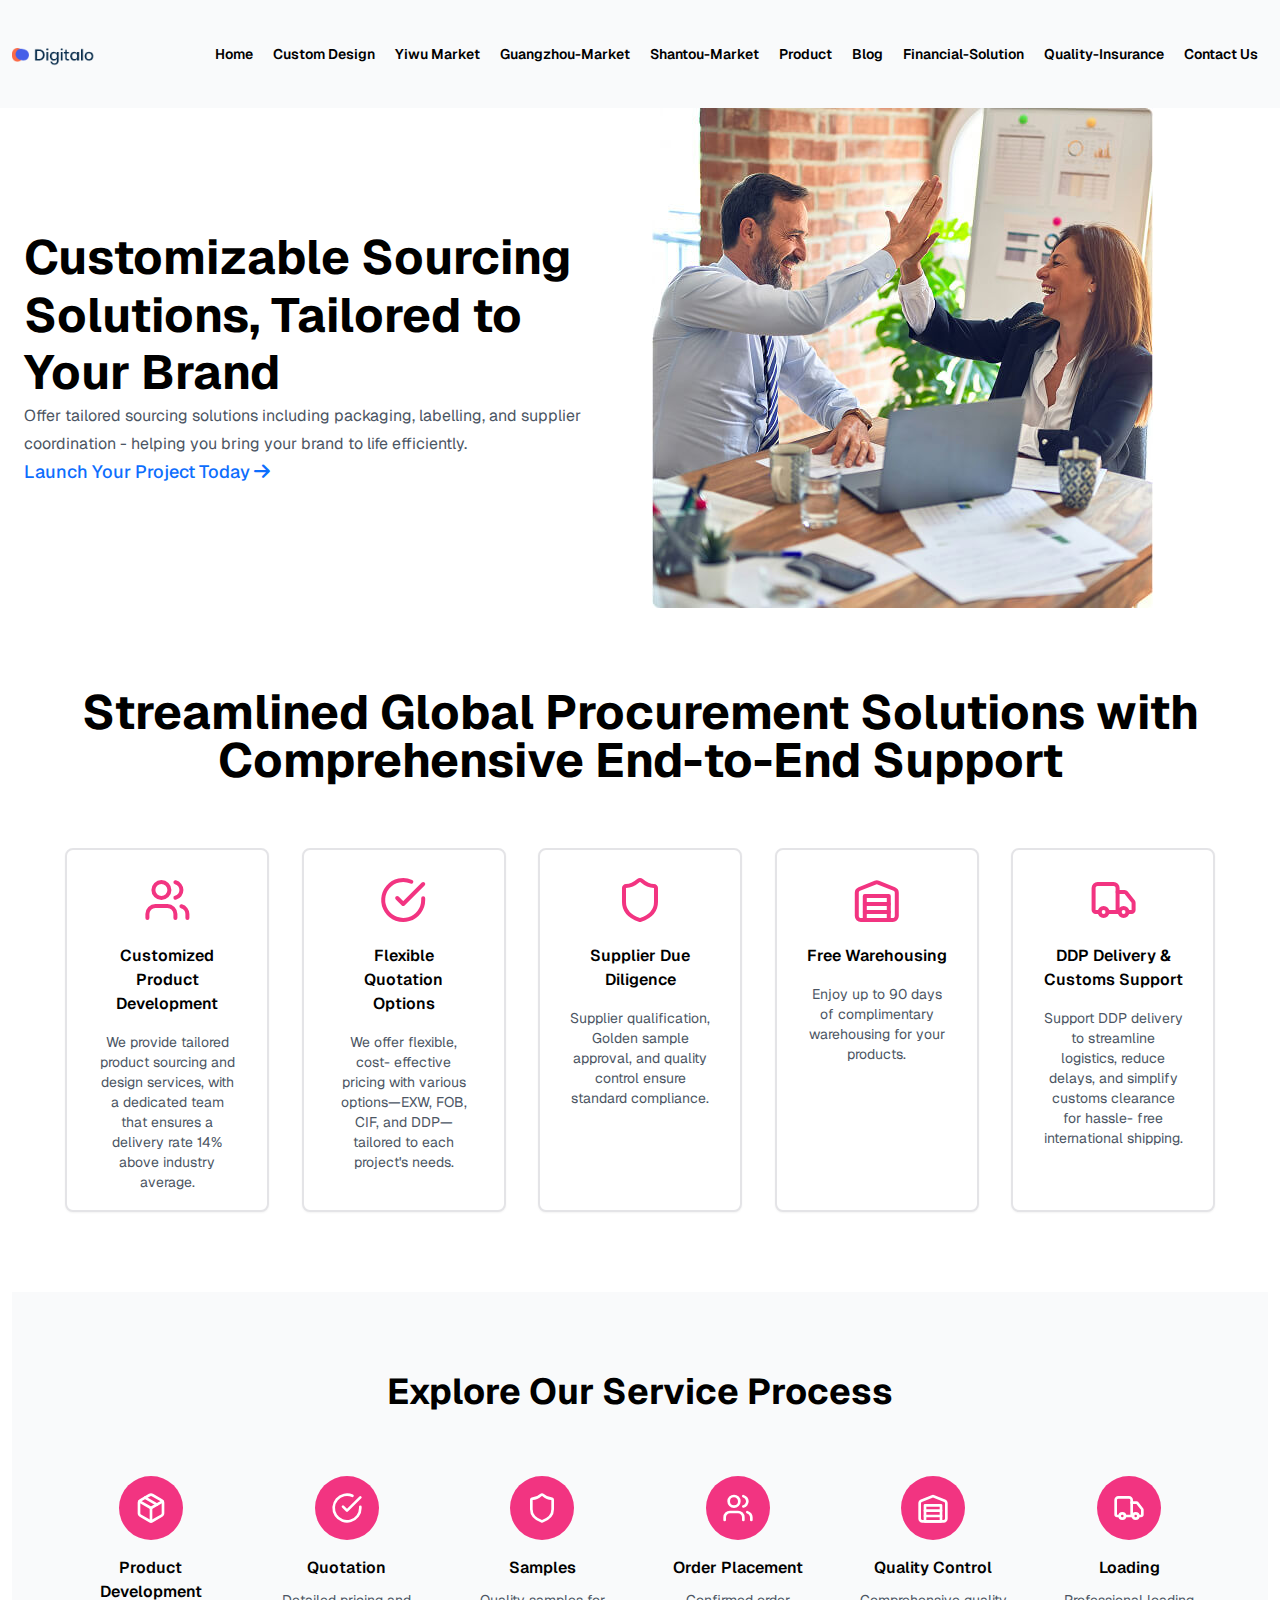
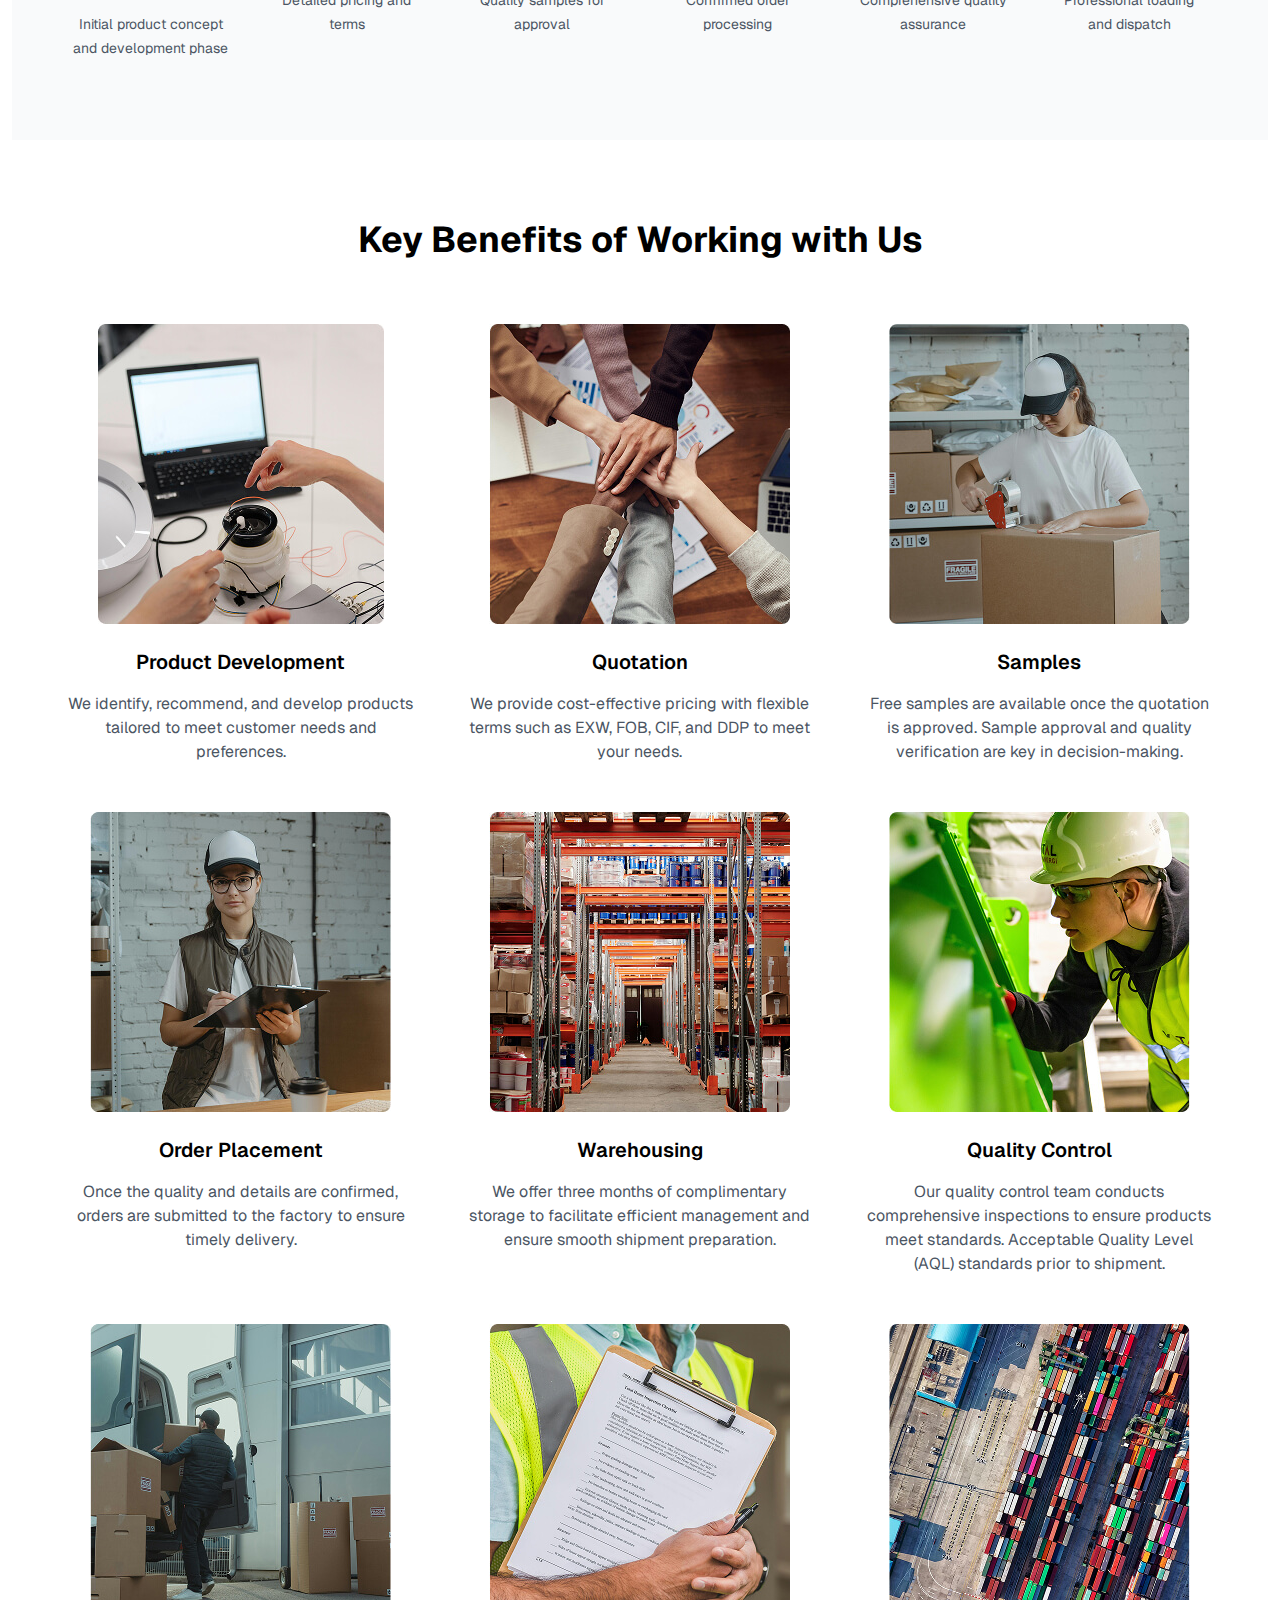
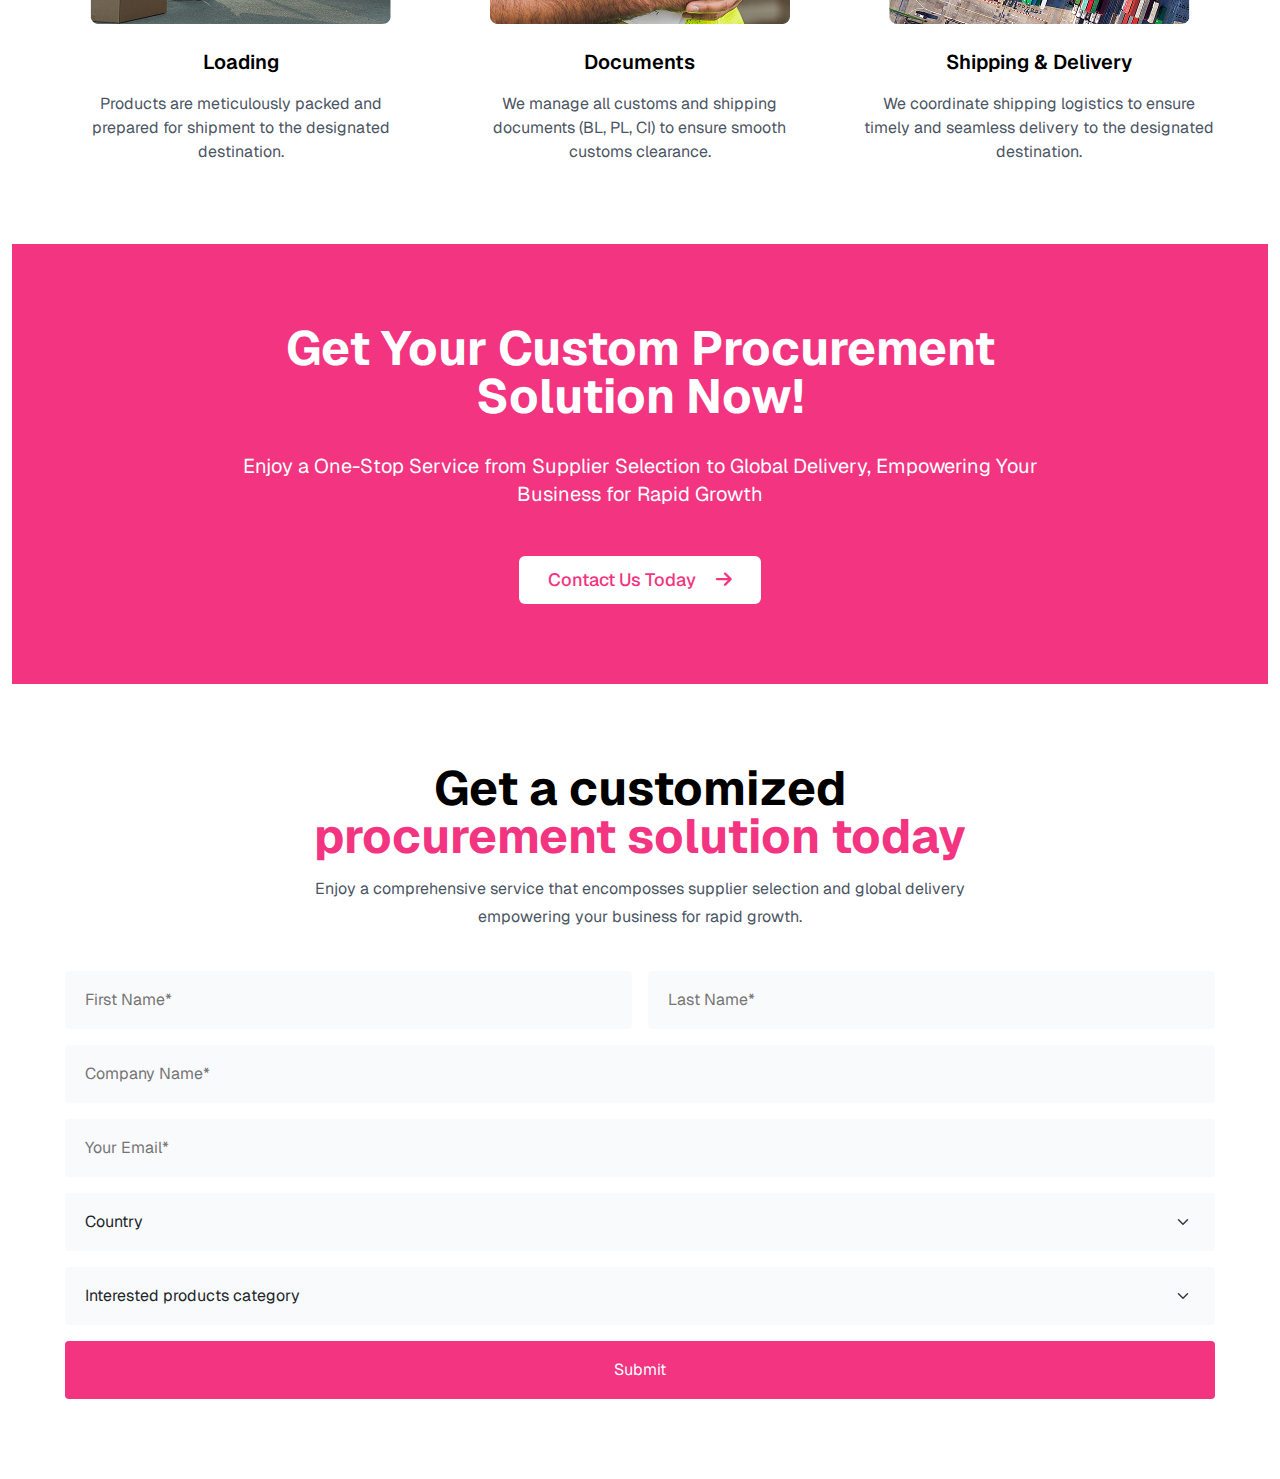
<file: custom-design.html>
<!DOCTYPE html>
<html lang="en">

<head>
    <meta charset="UTF-8">
    <meta http-equiv="X-UA-Compatible" content="IE=edge">
    <meta name="viewport" content="width=device-width, initial-scale=1.0">
    <title>Market Union Group - Custom Design</title>


    <!--Essential css file-->
    <link rel="stylesheet" href="assets/css/all.css">
    <link rel="stylesheet" href="assets/css/bootstrap.min.css">
    <link rel="stylesheet" href="assets/css/style.css">
</head>

<body>

    <!--Header Section Start-->
    <header class="al-header-section">
        <div class="container-1400">
            <div class="row align-items-center">
                <div class="col-xl-1 col-lg-9 col-6">
                    <a href="index.html" class="al-header-logo"><img src="assets/images/header-logo.png" alt=""></a>
                </div>
                <div class="col-xl-11 d-none d-xl-block">
                    <ul class="al-header-nav">
                        <li>
                            <a href="index.html">Home</a>
                        </li>
                        <li>
                            <a href="custom-design.html">Custom Design</a>
                        </li>
                        <li>
                            <a href="yiwu-market.html">Yiwu Market</a>
                        </li>
                        <li>
                            <a href="guangzhou-market.html">Guangzhou-Market</a>
                        </li>
                        <li>
                            <a href="shantou-market.html">Shantou-Market</a>
                        </li>
                        <li>
                            <a href="product.html">Product</a>
                        </li>
                        <li>
                            <a href="blog.html">Blog</a>
                        </li>
                        <li>
                            <a href="financial-solution.html">Financial-Solution</a>
                        </li>
                        <li>
                            <a href="quality-insurance.html">Quality-Insurance</a>
                        </li>
                        <li>
                            <a href="contact-us.html">Contact Us</a>
                        </li>
                    </ul>
                </div>
                <div class="col-lg-3 col-6 d-block d-xl-none text-end">
                    <div class="mobile-toggle">
                        <div class="mobile_menu">
                            <button class="header_toggle_btn" type="button">
                                <span></span>
                                <span></span>
                                <span></span>
                            </button>
                        </div>
                    </div>
                </div>
            </div>
        </div>
    </header>
    <!--Header Section End-->

    <!--mobile menu start-->
    <div class="mobile-menu">
        <div class="d-flex align-items-center justify-content-between">
            <a href="#" class="header-logo py-3"><img src="assets/images/header-logo.png" alt="logo"></a>
            <a href="javascript:void(0)" class="close"><i class="fas fa-xmark"></i></a>
        </div>
        <ul class="mobile-nav-menu">
            <li>
                <a href="index.html">Home</a>
            </li>
            <li>
                <a href="custom-design.html">Custom Design</a>
            </li>
            <li>
                <a href="yiwu-market.html">Yiwu Market</a>
            </li>
            <li>
                <a href="guangzhou-market.html">Guangzhou-Market</a>
            </li>
            <li>
                <a href="shantou-market.html">Shantou-Market</a>
            </li>
            <li>
                <a href="product.html">Product</a>
            </li>
            <li>
                <a href="blog.html">Blog</a>
            </li>
            <li>
                <a href="financial-solution.html">Financial-Solution</a>
            </li>
            <li>
                <a href="quality-insurance.html">Quality-Insurance</a>
            </li>
            <li>
                <a href="contact-us.html">Contact Us</a>
            </li>
        </ul>
    </div>
    <!--mobile menu end-->

    <!--Hero Single Section Start-->
    <section class="al-hero-single-section">
        <div class="container-1905">
            <div class="al-hero-single-content">
                <div class="container-1400">
                    <div class="row g-4 align-items-center">
                        <div class="col-lg-6">
                            <div class="al-hero-single-item">
                                <h2 class="al-hero-single-title">Customizable Sourcing Solutions, Tailored to Your Brand</h2>
                                <p class="al-hero-single-subtitle">Offer tailored sourcing solutions including packaging, labelling, and supplier
                                    coordination - helping you bring your brand to life efficiently.</p>
                                <a href="#" class="common-btn al-hero-single-btn">Launch Your Project Today
                                    <i class="fa-solid fa-arrow-right"></i>
                                </a>
                            </div>
                        </div>
                        <div class="col-lg-6">
                            <div class="al-hero-single-thumb">
                                <img src="assets/images/hero-single-img.jpg" alt="">
                            </div>
                        </div>
                    </div>
                </div>
            </div>
        </div>
    </section>
    <!--Hero Single Section End-->

    <!--Support Section Start-->
    <section class="al-support-section">
        <div class="container-1150">
            <h2 class="al-support-title text-center">Streamlined Global Procurement Solutions with Comprehensive
                End-to-End Support</h2>
            <div class="al-support-content">
                <div class="al-support-card">
                    <img src="assets/images/support-img-01.svg" alt="">
                    <h6 class="al-support-card-title">Customized Product Development</h6>
                    <p class="al-support-card-subtitle">We provide tailored product sourcing and design services, with a
                        dedicated team that ensures a delivery rate 14% above industry average.</p>
                </div>
                <div class="al-support-card">
                    <img src="assets/images/support-img-02.svg" alt="">
                    <h6 class="al-support-card-title">Flexible Quotation Options</h6>
                    <p class="al-support-card-subtitle">We offer flexible, cost- effective pricing with various
                        options—EXW, FOB, CIF, and DDP— tailored to each project's needs.</p>
                </div>
                <div class="al-support-card">
                    <img src="assets/images/support-img-03.svg" alt="">
                    <h6 class="al-support-card-title">Supplier Due Diligence</h6>
                    <p class="al-support-card-subtitle">Supplier qualification, Golden sample approval, and quality
                        control ensure standard compliance.</p>
                </div>
                <div class="al-support-card">
                    <img src="assets/images/support-img-04.svg" alt="">
                    <h6 class="al-support-card-title">Free Warehousing</h6>
                    <p class="al-support-card-subtitle">Enjoy up to 90 days of complimentary warehousing for your
                        products.</p>
                </div>
                <div class="al-support-card">
                    <img src="assets/images/support-img-05.svg" alt="">
                    <h6 class="al-support-card-title">DDP Delivery & Customs Support</h6>
                    <p class="al-support-card-subtitle">Support DDP delivery to streamline logistics, reduce delays, and
                        simplify customs clearance for hassle- free international shipping.</p>
                </div>
            </div>
        </div>
    </section>
    <!--Support Section End-->

    <!--Service Section Start-->
    <section class="al-service-section">
        <div class="container-1905">
            <div class="al-service-content">
                <div class="container-1150">
                    <h3 class="al-service-title text-center">Explore Our Service Process</h3>
                    <div class="row g-4 justify-content-center">
                        <div class="col-xl-2 col-lg-3 col-md-4 col-sm-6">
                            <div class="al-service-card text-center">
                                <div class="al-service-card-thumb">
                                    <img src="assets/images/service-card-img-01.svg" alt="">
                                </div>
                                <h6 class="al-service-card-title">Product Development</h6>
                                <p class="al-service-card-subtitle">Initial product concept and development phase</p>
                            </div>
                        </div>
                        <div class="col-xl-2 col-lg-3 col-md-4 col-sm-6">
                            <div class="al-service-card text-center">
                                <div class="al-service-card-thumb">
                                    <img src="assets/images/service-card-img-02.svg" alt="">
                                </div>
                                <h6 class="al-service-card-title">Quotation</h6>
                                <p class="al-service-card-subtitle">Detailed pricing and terms</p>
                            </div>
                        </div>
                        <div class="col-xl-2 col-lg-3 col-md-4 col-sm-6">
                            <div class="al-service-card text-center">
                                <div class="al-service-card-thumb">
                                    <img src="assets/images/service-card-img-03.svg" alt="">
                                </div>
                                <h6 class="al-service-card-title">Samples</h6>
                                <p class="al-service-card-subtitle">Quality samples for approval</p>
                            </div>
                        </div>
                        <div class="col-xl-2 col-lg-3 col-md-4 col-sm-6">
                            <div class="al-service-card text-center">
                                <div class="al-service-card-thumb">
                                    <img src="assets/images/service-card-img-04.svg" alt="">
                                </div>
                                <h6 class="al-service-card-title">Order Placement</h6>
                                <p class="al-service-card-subtitle">Confirmed order processing</p>
                            </div>
                        </div>
                        <div class="col-xl-2 col-lg-3 col-md-4 col-sm-6">
                            <div class="al-service-card text-center">
                                <div class="al-service-card-thumb">
                                    <img src="assets/images/service-card-img-05.svg" alt="">
                                </div>
                                <h6 class="al-service-card-title">Quality Control</h6>
                                <p class="al-service-card-subtitle">Comprehensive quality assurance</p>
                            </div>
                        </div>
                        <div class="col-xl-2 col-lg-3 col-md-4 col-sm-6">
                            <div class="al-service-card text-center">
                                <div class="al-service-card-thumb">
                                    <img src="assets/images/service-card-img-06.svg" alt="">
                                </div>
                                <h6 class="al-service-card-title">Loading</h6>
                                <p class="al-service-card-subtitle">Professional loading and dispatch</p>
                            </div>
                        </div>
                    </div>
                </div>
            </div>
        </div>
    </section>
    <!--Service Section End-->

    <!--Work Section Start-->
    <section class="al-work-section overflow-hidden">
        <div class="container-1150">
            <h3 class="al-work-title text-center">Key Benefits of Working with Us</h3>
            <div class="row g-5 justify-content-center">
                <div class="col-lg-4 col-sm-6">
                    <div class="al-work-card text-center">
                        <img src="assets/images/work-img-01.jpg" alt="">
                        <h6 class="al-work-card-title">Product Development</h6>
                        <p class="al-work-card-subtitle">We identify, recommend, and develop products tailored to meet
                            customer needs and preferences.</p>
                    </div>
                </div>
                <div class="col-lg-4 col-sm-6">
                    <div class="al-work-card text-center">
                        <img src="assets/images/work-img-02.jpg" alt="">
                        <h6 class="al-work-card-title">Quotation</h6>
                        <p class="al-work-card-subtitle">We provide cost-effective pricing with flexible terms such as
                            EXW, FOB, CIF, and DDP to meet your needs.</p>
                    </div>
                </div>
                <div class="col-lg-4 col-sm-6">
                    <div class="al-work-card text-center">
                        <img src="assets/images/work-img-03.jpg" alt="">
                        <h6 class="al-work-card-title">Samples</h6>
                        <p class="al-work-card-subtitle">Free samples are available once the quotation is approved.
                            Sample approval and quality verification are key in decision-making.</p>
                    </div>
                </div>
                <div class="col-lg-4 col-sm-6">
                    <div class="al-work-card text-center">
                        <img src="assets/images/work-img-04.jpg" alt="">
                        <h6 class="al-work-card-title">Order Placement</h6>
                        <p class="al-work-card-subtitle">Once the quality and details are confirmed, orders are
                            submitted to the factory to ensure timely delivery.</p>
                    </div>
                </div>
                <div class="col-lg-4 col-sm-6">
                    <div class="al-work-card text-center">
                        <img src="assets/images/work-img-05.jpg" alt="">
                        <h6 class="al-work-card-title">Warehousing</h6>
                        <p class="al-work-card-subtitle">We offer three months of complimentary storage to facilitate
                            efficient management and ensure smooth shipment preparation.</p>
                    </div>
                </div>
                <div class="col-lg-4 col-sm-6">
                    <div class="al-work-card text-center">
                        <img src="assets/images/work-img-06.jpg" alt="">
                        <h6 class="al-work-card-title">Quality Control</h6>
                        <p class="al-work-card-subtitle">Our quality control team conducts comprehensive inspections to
                            ensure products meet standards. Acceptable Quality Level (AQL) standards prior to shipment.
                        </p>
                    </div>
                </div>
                <div class="col-lg-4 col-sm-6">
                    <div class="al-work-card text-center">
                        <img src="assets/images/work-img-07.jpg" alt="">
                        <h6 class="al-work-card-title">Loading</h6>
                        <p class="al-work-card-subtitle">Products are meticulously packed and prepared for shipment to
                            the designated destination.</p>
                    </div>
                </div>
                <div class="col-lg-4 col-sm-6">
                    <div class="al-work-card text-center">
                        <img src="assets/images/work-img-08.jpg" alt="">
                        <h6 class="al-work-card-title">Documents</h6>
                        <p class="al-work-card-subtitle">We manage all customs and shipping documents (BL, PL, CI) to
                            ensure smooth customs clearance.</p>
                    </div>
                </div>
                <div class="col-lg-4 col-sm-6">
                    <div class="al-work-card text-center">
                        <img src="assets/images/work-img-09.jpg" alt="">
                        <h6 class="al-work-card-title">Shipping & Delivery</h6>
                        <p class="al-work-card-subtitle">We coordinate shipping logistics to ensure timely and seamless
                            delivery to the designated destination.</p>
                    </div>
                </div>
            </div>
        </div>
    </section>
    <!--Work Section End-->

    <!--Solution Section Start-->
    <section class="al-solution-section">
        <div class="container-1905">
            <div class="al-solution-content text-center">
                <h2 class="al-solution-title">Get Your Custom Procurement Solution Now!</h2>
                <p class="al-solution-subtitle">Enjoy a One-Stop Service from Supplier Selection to Global Delivery,
                    Empowering Your Business for Rapid Growth</p>
                <a href="#" class="common-btn al-solution-btn">Contact Us Today
                    <i class="fa-solid fa-arrow-right"></i>
                </a>
            </div>
        </div>
    </section>
    <!--Solution Section End-->

    <!--Form Section Start-->
    <section class="al-form-section">
        <div class="container-1150">
            <h2 class="al-form-title text-center">Get a customized <span>procurement solution today</span></h2>
            <p class="al-form-subtitle text-center">Enjoy a comprehensive service that encomposses supplier selection
                and global delivery empowering your business for rapid growth.</p>

            <form action="#">
                <div class="row g-3">
                    <div class="col-12">
                        <div class="row g-3">
                            <div class="col-sm-6">
                                <input class="al-form-input" type="text" placeholder="First Name*">
                            </div>
                            <div class="col-sm-6">
                                <input class="al-form-input" type="text" placeholder="Last Name*">
                            </div>
                        </div>
                    </div>
                    <div class="col-12">
                        <input class="al-form-input" type="text" placeholder="Company Name*">
                    </div>
                    <div class="col-12">
                        <input class="al-form-input" type="email" placeholder="Your Email*">
                    </div>
                    <div class="col-12">
                        <select class="form-select">
                            <option value="option1">Country</option>
                            <option value="Afghanistan">Afghanistan</option>
                            <option value="Åland Islands">Åland Islands</option>
                            <option value="Albania">Albania</option>
                            <option value="Algeria">Algeria</option>
                            <option value="American Samoa">American Samoa</option>
                            <option value="Andorra">Andorra</option>
                            <option value="Angola">Angola</option>
                            <option value="Anguilla">Anguilla</option>
                            <option value="Antarctica">Antarctica</option>
                            <option value="Antigua and Barbuda">Antigua and Barbuda</option>
                            <option value="Argentina">Argentina</option>
                            <option value="Armenia">Armenia</option>
                            <option value="Aruba">Aruba</option>
                            <option value="Australia">Australia</option>
                            <option value="Austria">Austria</option>
                            <option value="Azerbaijan">Azerbaijan</option>
                            <option value="Bahamas">Bahamas</option>
                            <option value="Bahrain">Bahrain</option>
                            <option value="Bangladesh">Bangladesh</option>
                            <option value="Barbados">Barbados</option>
                            <option value="Belarus">Belarus</option>
                            <option value="Belgium">Belgium</option>
                            <option value="Belize">Belize</option>
                            <option value="Benin">Benin</option>
                            <option value="Bermuda">Bermuda</option>
                            <option value="Bhutan">Bhutan</option>
                            <option value="Bolivia">Bolivia</option>
                            <option value="Bosnia and Herzegovina">Bosnia and Herzegovina</option>
                            <option value="Botswana">Botswana</option>
                            <option value="Bouvet Island">Bouvet Island</option>
                            <option value="Brazil">Brazil</option>
                            <option value="British Indian Ocean Territory">British Indian Ocean Territory</option>
                            <option value="Brunei Darussalam">Brunei Darussalam</option>
                            <option value="Bulgaria">Bulgaria</option>
                            <option value="Burkina Faso">Burkina Faso</option>
                            <option value="Burundi">Burundi</option>
                            <option value="Cambodia">Cambodia</option>
                            <option value="Cameroon">Cameroon</option>
                            <option value="Canada">Canada</option>
                            <option value="Cape Verde">Cape Verde</option>
                            <option value="Cayman Islands">Cayman Islands</option>
                            <option value="Central African Republic">Central African Republic</option>
                            <option value="Chad">Chad</option>
                            <option value="Chile">Chile</option>
                            <option value="China">China</option>
                            <option value="Christmas Island">Christmas Island</option>
                            <option value="Cocos (Keeling) Islands">Cocos (Keeling) Islands</option>
                            <option value="Colombia">Colombia</option>
                            <option value="Comoros">Comoros</option>
                            <option value="Congo">Congo</option>
                            <option value="Congo, The Democratic Republic of The">Congo, The Democratic Republic of The
                            </option>
                            <option value="Cook Islands">Cook Islands</option>
                            <option value="Costa Rica">Costa Rica</option>
                            <option value="Cote D'ivoire">Cote D'ivoire</option>
                            <option value="Croatia">Croatia</option>
                            <option value="Cuba">Cuba</option>
                            <option value="Cyprus">Cyprus</option>
                            <option value="Czech Republic">Czech Republic</option>
                            <option value="Denmark">Denmark</option>
                            <option value="Djibouti">Djibouti</option>
                            <option value="Dominica">Dominica</option>
                            <option value="Dominican Republic">Dominican Republic</option>
                            <option value="Ecuador">Ecuador</option>
                            <option value="Egypt">Egypt</option>
                            <option value="El Salvador">El Salvador</option>
                            <option value="Equatorial Guinea">Equatorial Guinea</option>
                            <option value="Eritrea">Eritrea</option>
                            <option value="Estonia">Estonia</option>
                            <option value="Ethiopia">Ethiopia</option>
                            <option value="Falkland Islands (Malvinas)">Falkland Islands (Malvinas)</option>
                            <option value="Faroe Islands">Faroe Islands</option>
                            <option value="Fiji">Fiji</option>
                            <option value="Finland">Finland</option>
                            <option value="France">France</option>
                            <option value="French Guiana">French Guiana</option>
                            <option value="French Polynesia">French Polynesia</option>
                            <option value="French Southern Territories">French Southern Territories</option>
                            <option value="Gabon">Gabon</option>
                            <option value="Gambia">Gambia</option>
                            <option value="Georgia">Georgia</option>
                            <option value="Germany">Germany</option>
                            <option value="Ghana">Ghana</option>
                            <option value="Gibraltar">Gibraltar</option>
                            <option value="Greece">Greece</option>
                            <option value="Greenland">Greenland</option>
                            <option value="Grenada">Grenada</option>
                            <option value="Guadeloupe">Guadeloupe</option>
                            <option value="Guam">Guam</option>
                            <option value="Guatemala">Guatemala</option>
                            <option value="Guernsey">Guernsey</option>
                            <option value="Guinea">Guinea</option>
                            <option value="Guinea-bissau">Guinea-bissau</option>
                            <option value="Guyana">Guyana</option>
                            <option value="Haiti">Haiti</option>
                            <option value="Heard Island and Mcdonald Islands">Heard Island and Mcdonald Islands</option>
                            <option value="Holy See (Vatican City State)">Holy See (Vatican City State)</option>
                            <option value="Honduras">Honduras</option>
                            <option value="Hong Kong">Hong Kong</option>
                            <option value="Hungary">Hungary</option>
                            <option value="Iceland">Iceland</option>
                            <option value="India">India</option>
                            <option value="Indonesia">Indonesia</option>
                            <option value="Iran, Islamic Republic of">Iran, Islamic Republic of</option>
                            <option value="Iraq">Iraq</option>
                            <option value="Ireland">Ireland</option>
                            <option value="Isle of Man">Isle of Man</option>
                            <option value="Israel">Israel</option>
                            <option value="Italy">Italy</option>
                            <option value="Jamaica">Jamaica</option>
                            <option value="Japan">Japan</option>
                            <option value="Jersey">Jersey</option>
                            <option value="Jordan">Jordan</option>
                            <option value="Kazakhstan">Kazakhstan</option>
                            <option value="Kenya">Kenya</option>
                            <option value="Kiribati">Kiribati</option>
                            <option value="Korea, Democratic People's Republic of">Korea, Democratic People's Republic
                                of</option>
                            <option value="Korea, Republic of">Korea, Republic of</option>
                            <option value="Kuwait">Kuwait</option>
                            <option value="Kyrgyzstan">Kyrgyzstan</option>
                            <option value="Lao People's Democratic Republic">Lao People's Democratic Republic</option>
                            <option value="Latvia">Latvia</option>
                            <option value="Lebanon">Lebanon</option>
                            <option value="Lesotho">Lesotho</option>
                            <option value="Liberia">Liberia</option>
                            <option value="Libyan Arab Jamahiriya">Libyan Arab Jamahiriya</option>
                            <option value="Liechtenstein">Liechtenstein</option>
                            <option value="Lithuania">Lithuania</option>
                            <option value="Luxembourg">Luxembourg</option>
                            <option value="Macao">Macao</option>
                            <option value="Macedonia, The Former Yugoslav Republic of">Macedonia, The Former Yugoslav
                                Republic of</option>
                            <option value="Madagascar">Madagascar</option>
                            <option value="Malawi">Malawi</option>
                            <option value="Malaysia">Malaysia</option>
                            <option value="Maldives">Maldives</option>
                            <option value="Mali">Mali</option>
                            <option value="Malta">Malta</option>
                            <option value="Marshall Islands">Marshall Islands</option>
                            <option value="Martinique">Martinique</option>
                            <option value="Mauritania">Mauritania</option>
                            <option value="Mauritius">Mauritius</option>
                            <option value="Mayotte">Mayotte</option>
                            <option value="Mexico">Mexico</option>
                            <option value="Micronesia, Federated States of">Micronesia, Federated States of</option>
                            <option value="Moldova, Republic of">Moldova, Republic of</option>
                            <option value="Monaco">Monaco</option>
                            <option value="Mongolia">Mongolia</option>
                            <option value="Montenegro">Montenegro</option>
                            <option value="Montserrat">Montserrat</option>
                            <option value="Morocco">Morocco</option>
                            <option value="Mozambique">Mozambique</option>
                            <option value="Myanmar">Myanmar</option>
                            <option value="Namibia">Namibia</option>
                            <option value="Nauru">Nauru</option>
                            <option value="Nepal">Nepal</option>
                            <option value="Netherlands">Netherlands</option>
                            <option value="Netherlands Antilles">Netherlands Antilles</option>
                            <option value="New Caledonia">New Caledonia</option>
                            <option value="New Zealand">New Zealand</option>
                            <option value="Nicaragua">Nicaragua</option>
                            <option value="Niger">Niger</option>
                            <option value="Nigeria">Nigeria</option>
                            <option value="Niue">Niue</option>
                            <option value="Norfolk Island">Norfolk Island</option>
                            <option value="Northern Mariana Islands">Northern Mariana Islands</option>
                            <option value="Norway">Norway</option>
                            <option value="Oman">Oman</option>
                            <option value="Pakistan">Pakistan</option>
                            <option value="Palau">Palau</option>
                            <option value="Palestinian Territory, Occupied">Palestinian Territory, Occupied</option>
                            <option value="Panama">Panama</option>
                            <option value="Papua New Guinea">Papua New Guinea</option>
                            <option value="Paraguay">Paraguay</option>
                            <option value="Peru">Peru</option>
                            <option value="Philippines">Philippines</option>
                            <option value="Pitcairn">Pitcairn</option>
                            <option value="Poland">Poland</option>
                            <option value="Portugal">Portugal</option>
                            <option value="Puerto Rico">Puerto Rico</option>
                            <option value="Qatar">Qatar</option>
                            <option value="Reunion">Reunion</option>
                            <option value="Romania">Romania</option>
                            <option value="Russian Federation">Russian Federation</option>
                            <option value="Rwanda">Rwanda</option>
                            <option value="Saint Helena">Saint Helena</option>
                            <option value="Saint Kitts and Nevis">Saint Kitts and Nevis</option>
                            <option value="Saint Lucia">Saint Lucia</option>
                            <option value="Saint Pierre and Miquelon">Saint Pierre and Miquelon</option>
                            <option value="Saint Vincent and The Grenadines">Saint Vincent and The Grenadines</option>
                            <option value="Samoa">Samoa</option>
                            <option value="San Marino">San Marino</option>
                            <option value="Sao Tome and Principe">Sao Tome and Principe</option>
                            <option value="Saudi Arabia">Saudi Arabia</option>
                            <option value="Senegal">Senegal</option>
                            <option value="Serbia">Serbia</option>
                            <option value="Seychelles">Seychelles</option>
                            <option value="Sierra Leone">Sierra Leone</option>
                            <option value="Singapore">Singapore</option>
                            <option value="Slovakia">Slovakia</option>
                            <option value="Slovenia">Slovenia</option>
                            <option value="Solomon Islands">Solomon Islands</option>
                            <option value="Somalia">Somalia</option>
                            <option value="South Africa">South Africa</option>
                            <option value="South Georgia and The South Sandwich Islands">South Georgia and The South
                                Sandwich Islands</option>
                            <option value="Spain">Spain</option>
                            <option value="Sri Lanka">Sri Lanka</option>
                            <option value="Sudan">Sudan</option>
                            <option value="Suriname">Suriname</option>
                            <option value="Svalbard and Jan Mayen">Svalbard and Jan Mayen</option>
                            <option value="Swaziland">Swaziland</option>
                            <option value="Sweden">Sweden</option>
                            <option value="Switzerland">Switzerland</option>
                            <option value="Syrian Arab Republic">Syrian Arab Republic</option>
                            <option value="Taiwan">Taiwan</option>
                            <option value="Tajikistan">Tajikistan</option>
                            <option value="Tanzania, United Republic of">Tanzania, United Republic of</option>
                            <option value="Thailand">Thailand</option>
                            <option value="Timor-leste">Timor-leste</option>
                            <option value="Togo">Togo</option>
                            <option value="Tokelau">Tokelau</option>
                            <option value="Tonga">Tonga</option>
                            <option value="Trinidad and Tobago">Trinidad and Tobago</option>
                            <option value="Tunisia">Tunisia</option>
                            <option value="Turkey">Turkey</option>
                            <option value="Turkmenistan">Turkmenistan</option>
                            <option value="Turks and Caicos Islands">Turks and Caicos Islands</option>
                            <option value="Tuvalu">Tuvalu</option>
                            <option value="Uganda">Uganda</option>
                            <option value="Ukraine">Ukraine</option>
                            <option value="United Arab Emirates">United Arab Emirates</option>
                            <option value="United Kingdom">United Kingdom</option>
                            <option value="United States">United States</option>
                            <option value="United States Minor Outlying Islands">United States Minor Outlying Islands
                            </option>
                            <option value="Uruguay">Uruguay</option>
                            <option value="Uzbekistan">Uzbekistan</option>
                            <option value="Vanuatu">Vanuatu</option>
                            <option value="Venezuela">Venezuela</option>
                            <option value="Viet Nam">Viet Nam</option>
                            <option value="Virgin Islands, British">Virgin Islands, British</option>
                            <option value="Virgin Islands, U.S.">Virgin Islands, U.S.</option>
                            <option value="Wallis and Futuna">Wallis and Futuna</option>
                            <option value="Western Sahara">Western Sahara</option>
                            <option value="Yemen">Yemen</option>
                            <option value="Zambia">Zambia</option>
                            <option value="Zimbabwe">Zimbabwe</option>
                        </select>
                    </div>
                    <div class="col-12">
                        <select class="form-select">
                            <option value="option1">Interested products category</option>
                            <option value="option2">Category one</option>
                            <option value="option3">Category two</option>
                            <option value="option4">category four</option>
                        </select>
                    </div>
                    <div class="col-12">
                        <button type="submit" class="al-form-btn">Submit</button>
                    </div>
                </div>
            </form>
        </div>
    </section>
    <!--Form Section End-->



    <!--Essential script files-->
    <script src="assets/js/jquery.min.js"></script>
    <script src="assets/js/bootstrap.min.js"></script>
    <script src="assets/js/script.js"></script>
</body>

</html>
</file>
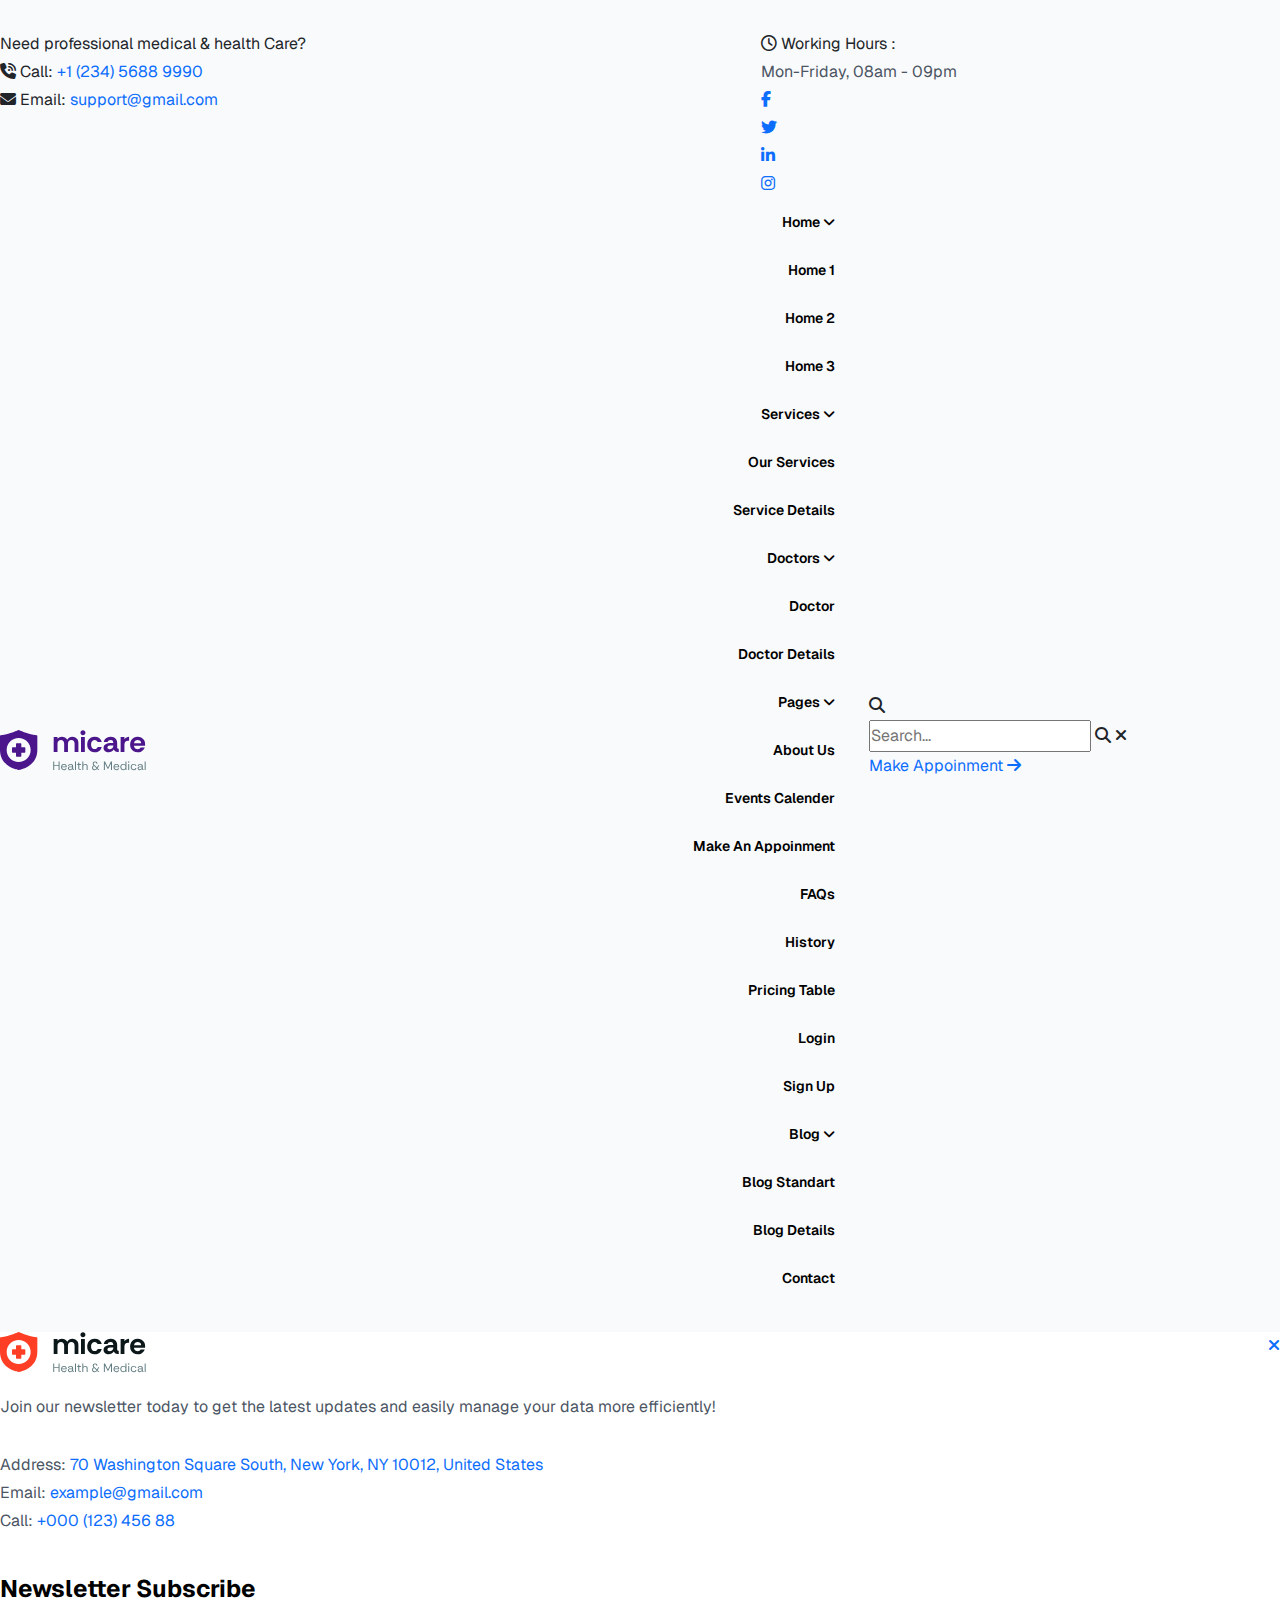
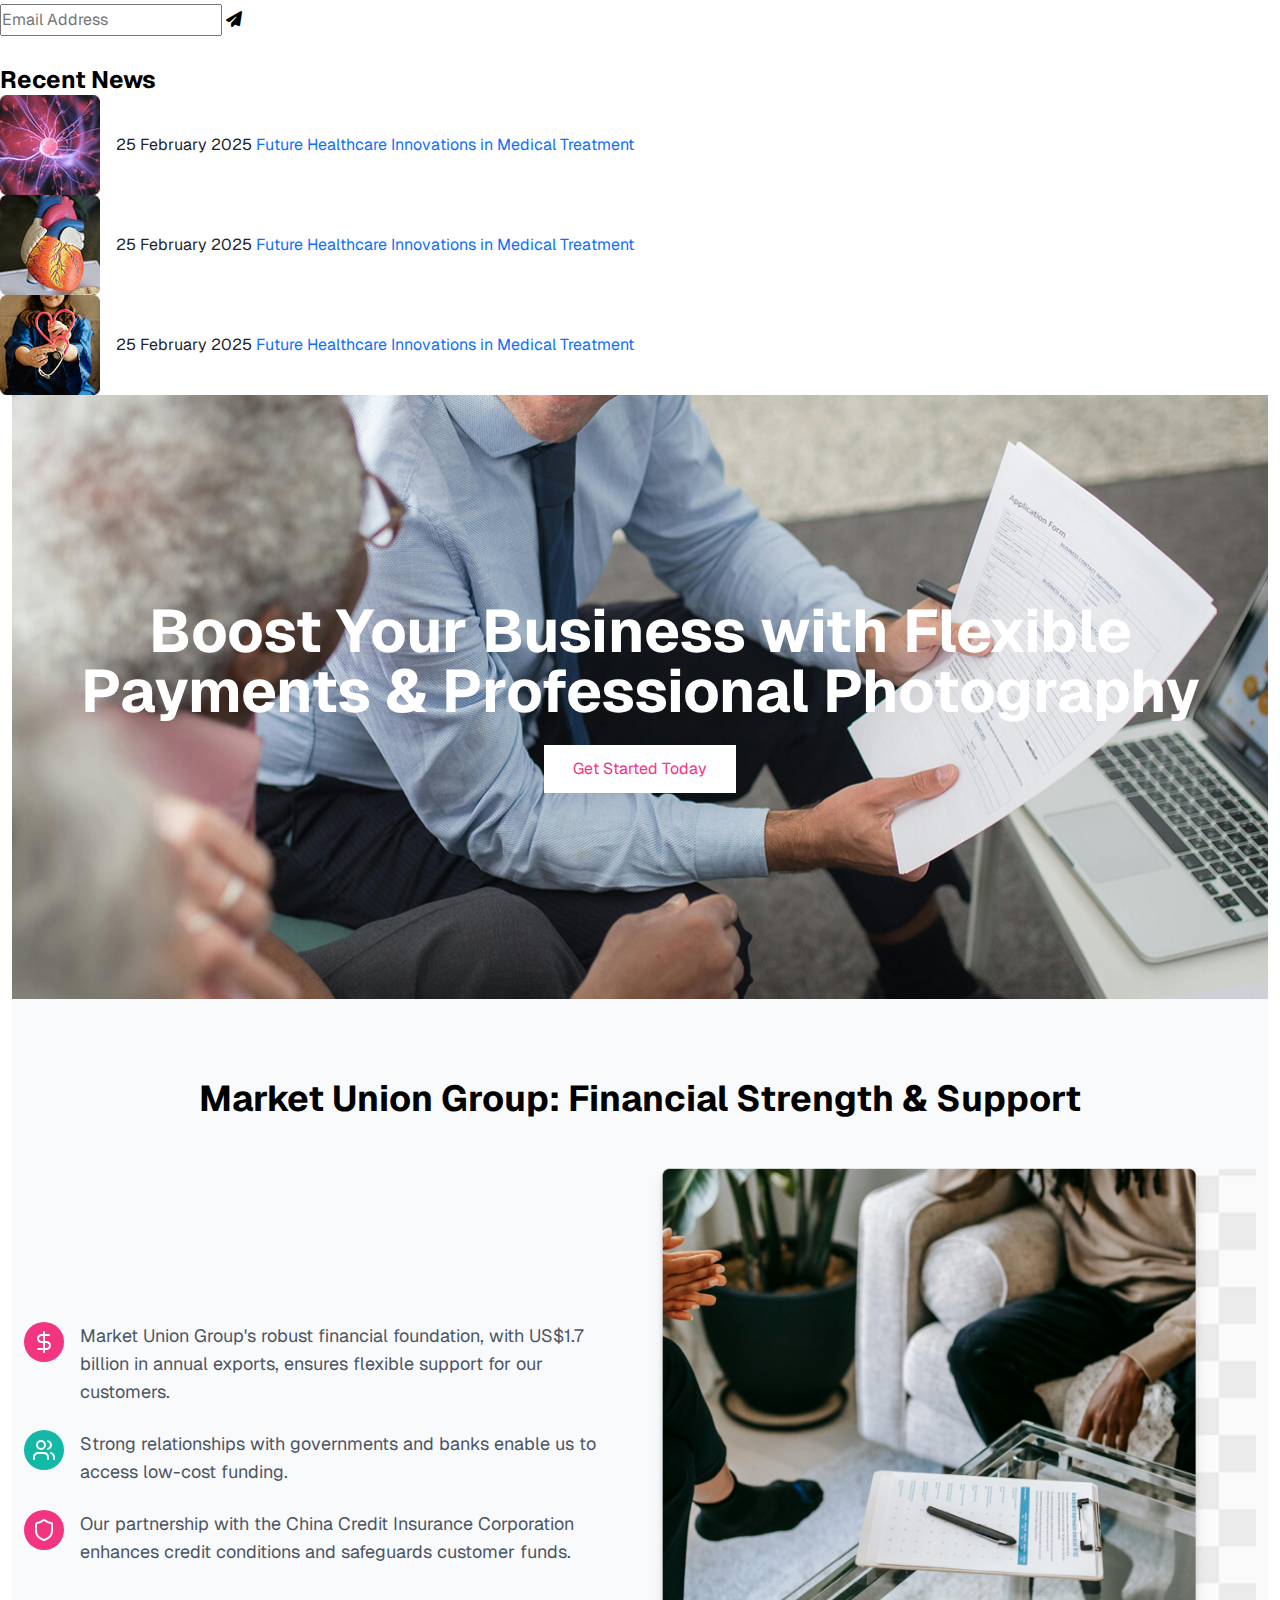
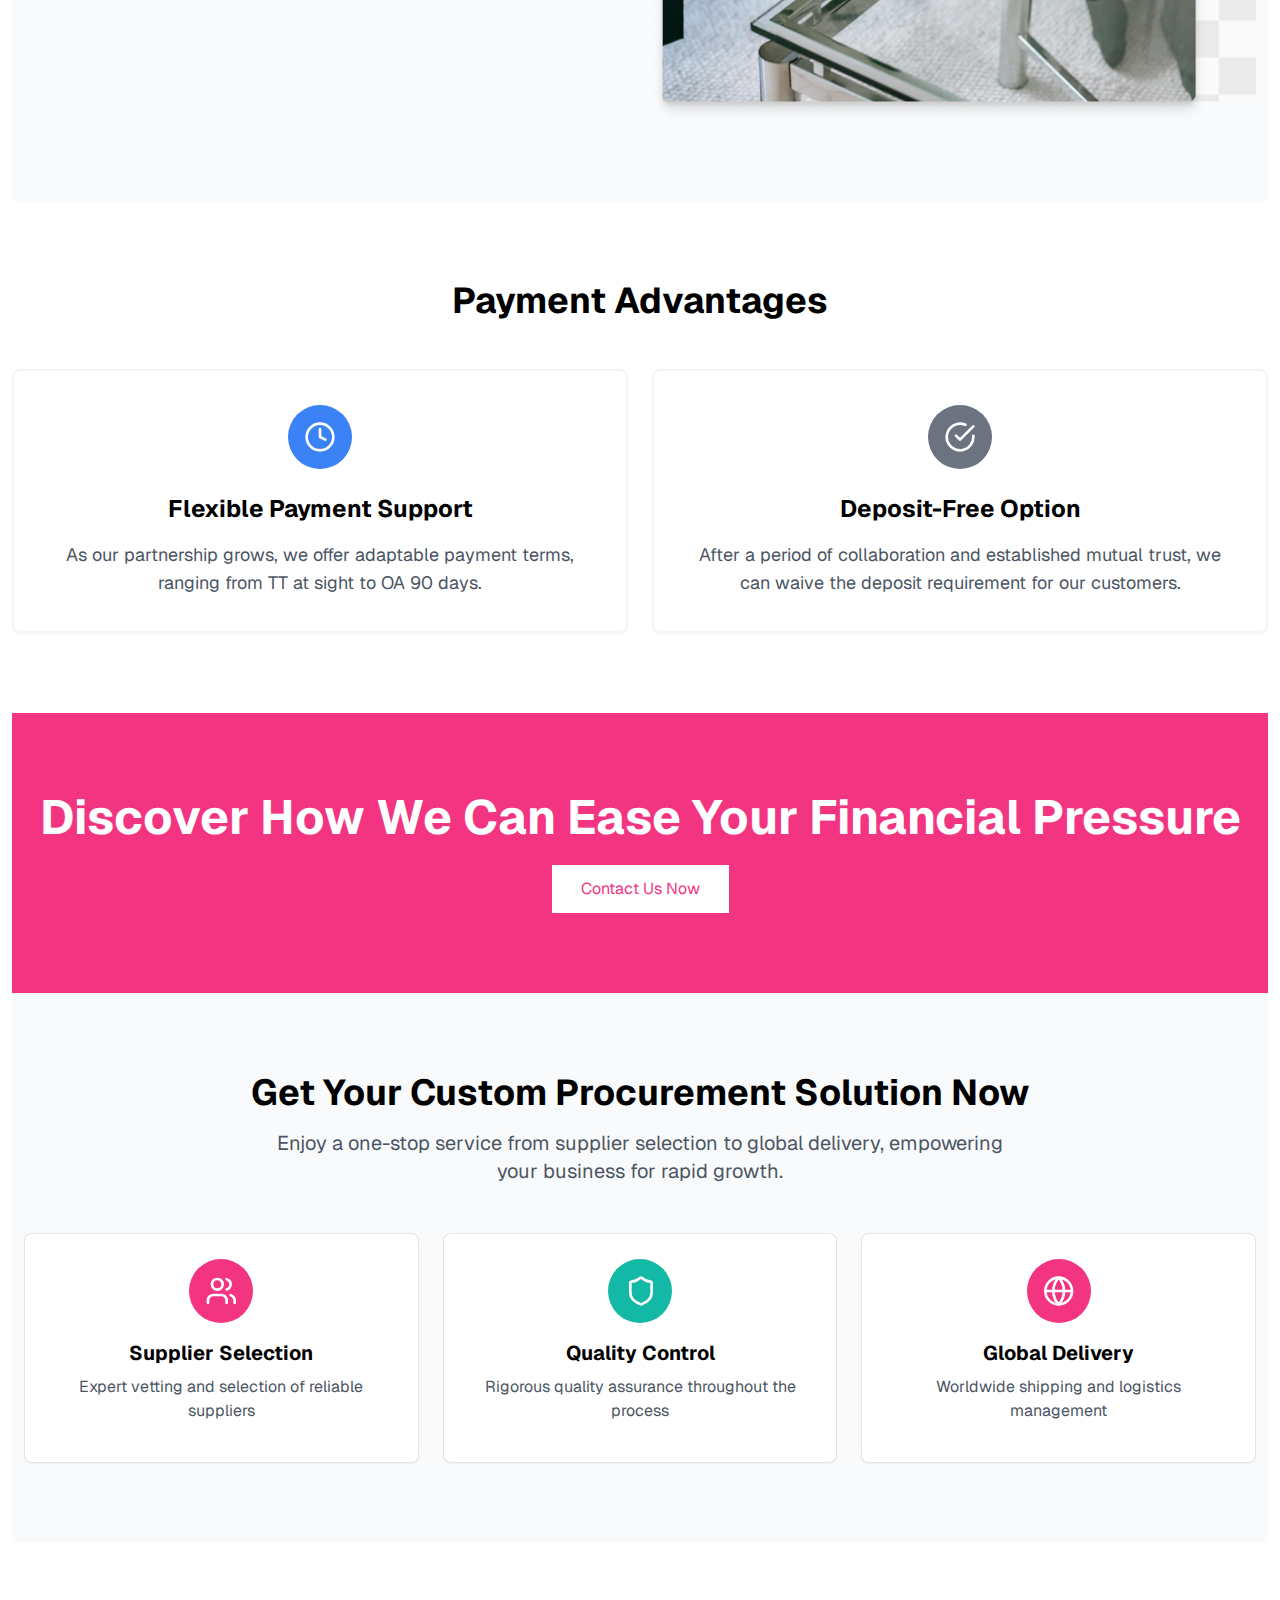
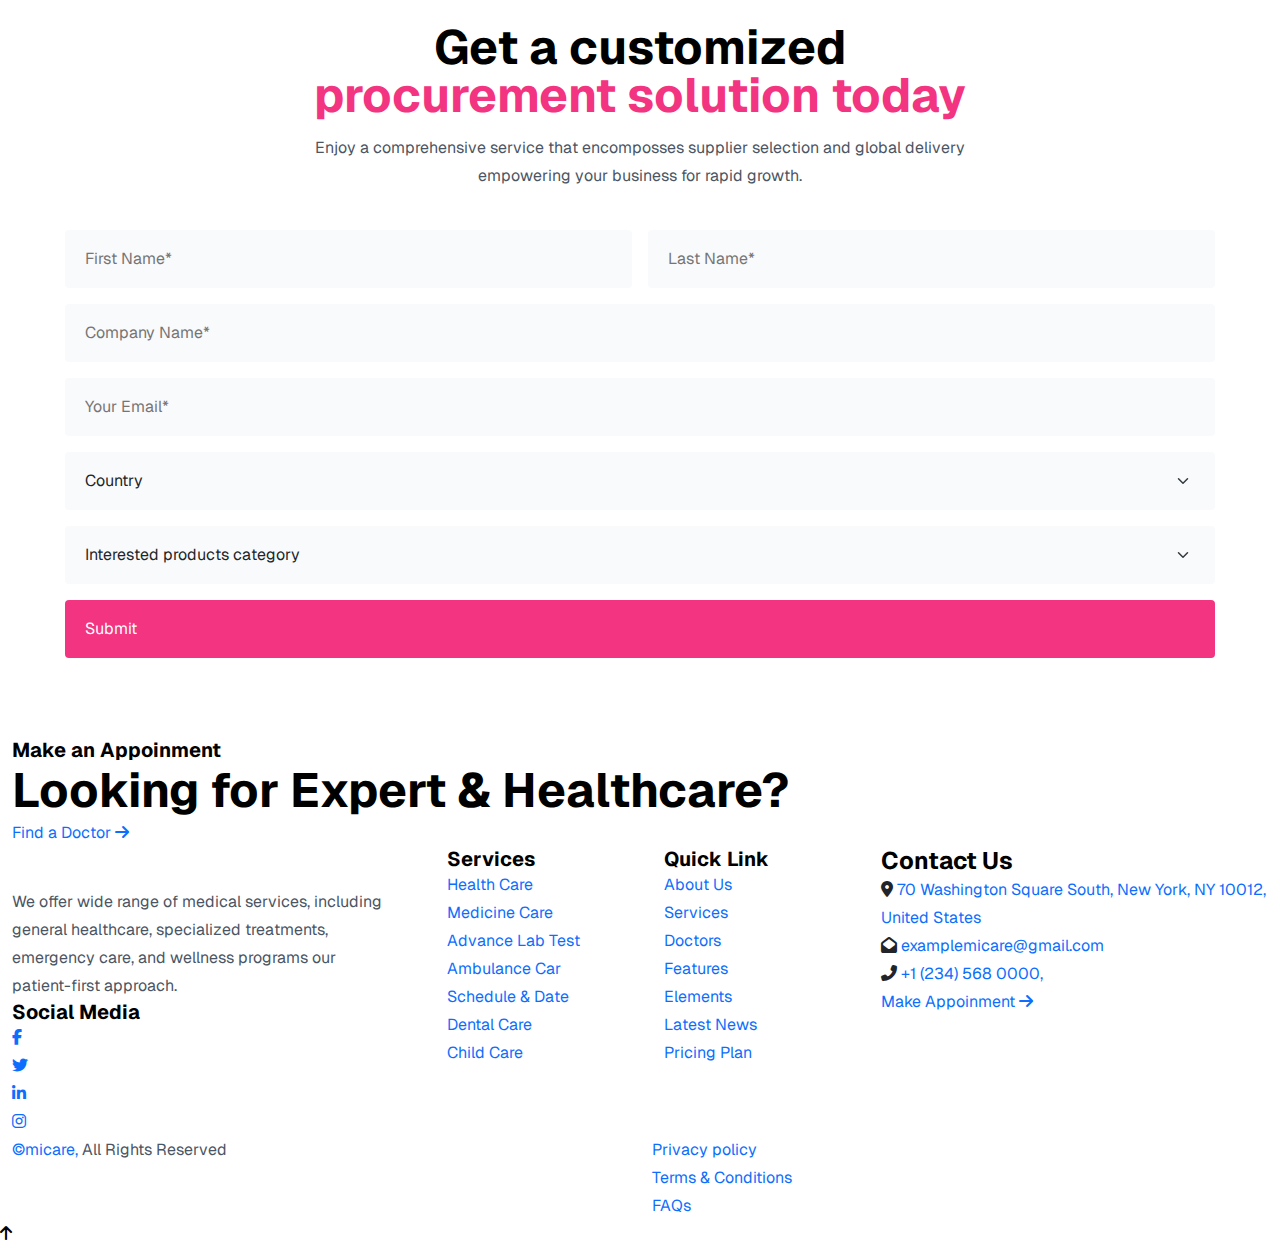
<file: financial-solution.html>
<!DOCTYPE html>
<html lang="en">

<head>
    <meta charset="UTF-8">
    <meta http-equiv="X-UA-Compatible" content="IE=edge">
    <meta name="viewport" content="width=device-width, initial-scale=1.0">
    <title>Market Union Group - Financial Solution</title>


    <!--Essential css file-->
    <link rel="stylesheet" href="assets/css/all.css">
    <link rel="stylesheet" href="assets/css/bootstrap.min.css">
    <link rel="stylesheet" href="assets/css/fancybox.css">
    <link rel="stylesheet" href="assets/css/style.css">
</head>

<body>

    <!--Header Section Start-->
    <header class="header-sticky al-header-section">
        <div class="al-header-top">
            <div class="container-1780">
                <div class="row g-4">
                    <div class="col-md-7 col-12">
                        <div class="al-header-top-content">
                            <span class="al-header-top-content-title">Need professional medical & health Care?</span>
                            <div class="al-header-top-call">
                                <i class="fa-solid fa-phone-volume"></i>
                                <span>Call:
                                    <a href="tel: +1 (234) 5688 9990">+1 (234) 5688 9990</a>
                                </span>
                            </div>
                            <span class="al-header-top-dot"></span>
                            <div class="al-header-top-email">
                                <i class="fa-solid fa-envelope"></i>
                                <span>Email:
                                    <a href="mailto:support@gmail.com">support@gmail.com</a>
                                </span>
                            </div>
                        </div>
                    </div>
                    <div class="col-md-5 d-none d-md-block">
                        <div class="al-header-top-right justify-content-end">
                            <div class="al-header-top-clock">
                                <i class="fa-regular fa-clock"></i>
                                <span>Working Hours :
                                    <p>Mon-Friday, 08am - 09pm</p>
                                </span>
                            </div>
                            <span class="al-header-top-dot"></span>
                            <ul class="al-header-top-social">
                                <li><a href="#"><i class="fa-brands fa-facebook-f"></i></a></li>
                                <li><a href="#"><i class="fa-brands fa-twitter"></i></a></li>
                                <li><a href="#"><i class="fa-brands fa-linkedin-in"></i></a></li>
                                <li><a href="#"><i class="fa-brands fa-instagram"></i></a></li>
                            </ul>
                        </div>
                    </div>
                </div>
            </div>
        </div>
        <div class="header-bottom">
            <div class="container-1780">
                <div class="row g-4 align-items-center">
                    <div class="col-lg-2 col-md-4 col-6">
                        <div class="al-header-logo">
                            <a href="index.html"><img src="assets/images/header-logo.svg" alt="" class="img-fluid"></a>
                        </div>
                    </div>
                    <div class="col-lg-6 d-none d-xl-block text-end">
                        <div class="al-header-nav">
                            <ul>
                                <li class="position-relative">
                                    <a href="index.html">Home
                                        <i class="fa-solid fa-angle-down"></i>
                                    </a>
                                    <ul class="submenu-wrapper">
                                        <li><a href="#">Home 1</a></li>
                                        <li><a href="#">Home 2</a></li>
                                        <li><a href="#">Home 3</a></li>
                                    </ul>
                                </li>
                                <li class="position-relative">
                                    <a href="#">Services
                                        <i class="fa-solid fa-angle-down"></i>
                                    </a>
                                    <ul class="submenu-wrapper">
                                        <li><a href="brand.html">Our Services</a></li>
                                        <li><a href="custom-design.html">Service Details</a></li>
                                    </ul>
                                </li>
                                <li class="position-relative">
                                    <a href="#">Doctors
                                        <i class="fa-solid fa-angle-down"></i>
                                    </a>
                                    <ul class="submenu-wrapper">
                                        <li><a href="financial-solution.html">Doctor</a></li>
                                        <li><a href="guangzhou-market.html">Doctor Details</a></li>
                                    </ul>
                                </li>
                                <li class="position-relative">
                                    <a href="#">Pages
                                        <i class="fa-solid fa-angle-down"></i>
                                    </a>
                                    <ul class="submenu-wrapper">
                                        <li><a href="product.html">About Us</a></li>
                                        <li><a href="quality-insurance.html">Events Calender</a></li>
                                        <li><a href="shantou-market.html">Make An Appoinment</a></li>
                                        <li><a href="yiwu-market.html">FAQs</a></li>
                                        <li><a href="#">History</a></li>
                                        <li><a href="#">Pricing Table</a></li>
                                        <li><a href="#">Login</a></li>
                                        <li><a href="#">Sign Up</a></li>
                                    </ul>
                                </li>
                                <li class="position-relative">
                                    <a href="#">Blog
                                        <i class="fa-solid fa-angle-down"></i>
                                    </a>
                                    <ul class="submenu-wrapper">
                                        <li><a href="blog.html">Blog Standart</a></li>
                                        <li><a href="#">Blog Details</a></li>
                                    </ul>
                                </li>
                                <li>
                                    <a href="contact-us.html">Contact</a>
                                </li>
                            </ul>
                        </div>
                    </div>
                    <!-- Desktop -->
                    <div class="col-lg-4 d-none d-xl-block">
                        <div class="header-search-bar">
                            <div class="search-icon" onclick="toggleSearch('desktop')">
                                <i class="fas fa-search"></i>
                            </div>

                            <!-- Overlay & Search Box -->
                            <div id="search-overlay-desktop" onclick="toggleSearch('desktop')"></div>

                            <div id="fullscreen-search-desktop">
                                <div class="search-box" onclick="event.stopPropagation()">
                                    <input type="text" placeholder="Search...">
                                    <i class="fas fa-search"></i>
                                    <span class="close-btn" onclick="toggleSearch('desktop')">
                                        <i class="fa-solid fa-xmark"></i>
                                    </span>
                                </div>
                            </div>

                            <div class="al-header-btn-item">
                                <a href="#" class="al-header-btn">
                                    <span>Make Appoinment</span>
                                    <i class="fa-solid fa-arrow-right"></i>
                                </a>
                            </div>

                            <div class="offcanvas_right">
                                <button class="offcanvas-btn bg-transparent offcanvas_btn" type="button"
                                    data-bs-toggle="offcanvas" data-bs-target="#offcanvasRight"
                                    aria-controls="offcanvasRight">
                                    <span></span>
                                    <span></span>
                                    <span></span>
                                </button>
                            </div>
                        </div>
                    </div>

                    <!-- Mobile -->
                    <div class="col-lg-10 col-md-8 col-6 d-block d-xl-none">
                        <div class="mobile-toggle d-flex align-items-center gap-3 justify-content-end">

                            <div class="search-icon" onclick="toggleSearch('mobile')">
                                <i class="fas fa-search"></i>
                            </div>

                            <!-- Overlay & Search Box -->
                            <div id="search-overlay-mobile" onclick="toggleSearch('mobile')"></div>

                            <div id="fullscreen-search-mobile">
                                <div class="search-box" onclick="event.stopPropagation()">
                                    <input type="text" placeholder="Search...">
                                    <i class="fas fa-search"></i>
                                    <span class="close-btn" onclick="toggleSearch('mobile')">&times;</span>
                                </div>
                            </div>

                            <div class="al-header-btn-item">
                                <a href="#" class="al-header-btn al-header-btn-icon">
                                    <span>Make Appoinment</span>
                                    <i class="fa-solid fa-arrow-right"></i>
                                </a>
                            </div>

                            <div class="mobile_menu">
                                <button class="header_toggle_btn bg-transparent border-0" type="button"
                                    data-bs-toggle="offcanvas" data-bs-target="#offcanvas-mobile">
                                    <span></span>
                                    <span></span>
                                    <span></span>
                                </button>
                            </div>
                        </div>
                    </div>
                </div>
            </div>
        </div>
    </header>
    <!--Header Section End-->

    <!--Offcanvas Menu Start-->
    <div class="offcanvas-menu-click">
        <div class="offcanvas-menu-body">
            <div class="offcanvas-content d-flex justify-content-between">
                <a href="#" class="offcanvas-menu-logo"><img src="assets/images/offcanvus-logo.svg" alt=""></a>
                <a href="#" class="offcanvas-menu-close"><i class="fa-solid fa-xmark"></i></a>
            </div>
            <p class="offcanvas-content-subtitle mt20 mb30">Join our newsletter today to get the latest updates and
                easily manage your data more efficiently!</p>
            <ul class="offcanvas-content-menu mb40">
                <li>
                    <p>Address:
                        <a href="#">
                            70 Washington Square South, New York, NY 10012, United States
                        </a>
                    </p>
                </li>
                <li>
                    <p>Email:
                        <a href="mailto:example@gmail.com">
                            example@gmail.com
                        </a>
                    </p>
                </li>
                <li>
                    <p> Call: <a href="tel:+00012345688">
                            +000 (123) 456 88</a>
                    </p>
                </li>
            </ul>
            <div class="offcanvas-content-newsletter mb30">
                <h5>Newsletter Subscribe</h5>
                <form action="#" class="offcanvas-content-form">
                    <input type="email" placeholder="Email Address">
                    <button class="offcanvas-content-btn">
                        <i class="fa-solid fa-paper-plane"></i>
                    </button>
                </form>
            </div>
            <div class="offcanvas-content-news">
                <h5>Recent News</h5>
                <div class="offcanvas-news-item d-flex align-items-center gap-3">
                    <div class="offcanvas-news-item-thumb">
                        <img src="assets/images/offcanvus-img-01.jpg" alt="">
                    </div>
                    <div class="offcanvas-news-item-content">
                        <span>25 February 2025</span>
                        <a href="#">Future Healthcare Innovations
                            in Medical Treatment</a>
                    </div>
                </div>
                <div class="offcanvas-news-item d-flex align-items-center gap-3">
                    <div class="offcanvas-news-item-thumb">
                        <img src="assets/images/offcanvus-img-02.jpg" alt="">
                    </div>
                    <div class="offcanvas-news-item-content">
                        <span>25 February 2025</span>
                        <a href="#">Future Healthcare Innovations
                            in Medical Treatment</a>
                    </div>
                </div>
                <div class="offcanvas-news-item d-flex align-items-center gap-3">
                    <div class="offcanvas-news-item-thumb">
                        <img src="assets/images/offcanvus-img-03.jpg" alt="">
                    </div>
                    <div class="offcanvas-news-item-content">
                        <span>25 February 2025</span>
                        <a href="#">Future Healthcare Innovations
                            in Medical Treatment</a>
                    </div>
                </div>
            </div>
        </div>
    </div>
    <!--Offcanvas Menu End-->

    <!--mobile menu start-->
    <div class="mobile-menu">
        <a href="#" class="logo py-3"><img src="assets/images/header-logo.svg" alt="logo" class="img-fluid"></a>
        <a href="javascript:void(0)" class="close"><i class="fas fa-xmark"></i></a>
        <ul class="mobile-nav-menu">
            <li class="has-submenu">
                <a>Home</a>
                <i class="fas fa-angle-down"></i>
                <ul class="submenu-wrapper">
                    <li><a href="#">Home 1</a></li>
                    <li><a href="#">Home 2</a></li>
                    <li><a href="#">Home 3</a></li>
                </ul>
            </li>
            <li class="has-submenu">
                <a href="javascript:void(0)">Pages</a>
                <i class="fas fa-angle-down"></i>
                <ul class="submenu-wrapper">
                    <li><a href="#">About Us</a></li>
                    <li><a href="#">History</a></li>
                    <li><a href="#">Events Calender</a></li>
                    <li><a href="#">Make An Appoinment</a></li>
                    <li><a href="#">FAQs</a></li>
                    <li><a href="#">Pricing Table</a></li>
                    <li><a href="#">Login</a></li>
                    <li><a href="#">Sign Up</a></li>
                </ul>
            </li>
            <li class="has-submenu">
                <a href="javascript:void(0)">Services</a>
                <i class="fas fa-angle-down"></i>
                <ul class="submenu-wrapper">
                    <li><a href="#">Our Services</a></li>
                    <li><a href="#">Service Details</a></li>
                </ul>
            </li>
            <li class="has-submenu">
                <a href="javascript:void(0)">Doctors</a>
                <i class="fas fa-angle-down"></i>
                <ul class="submenu-wrapper">
                    <li><a href="#">Doctor</a></li>
                    <li><a href="#">Doctor Details</a></li>
                </ul>
            </li>
            <li class="has-submenu">
                <a href="javascript:void(0)">Blog</a>
                <i class="fas fa-angle-down"></i>
                <ul class="submenu-wrapper">
                    <li><a href="#">Blog Standart</a></li>
                    <li><a href="#">Blog Details</a></li>
                </ul>
            </li>
            <li><a href="contact-us.html">Contact Us</a></li>
        </ul>
        <h6 class="mobile-menu-title">Contact Info</h6>
        <ul class="mobile-menu-content mt20 mb10">
            <li>
                <p><i class="fa-solid fa-location-dot"></i>
                    <a href="#">
                        70 Washington Square South, New York, NY 10012, United States
                    </a>
                </p>
            </li>
            <li>
                <p><i class="fa-solid fa-envelope"></i>
                    <a href="mailto:example@gmail.com">
                        example@gmail.com
                    </a>
                </p>
            </li>
            <li>
                <p> <i class="fa-solid fa-phone-flip"></i>
                    <a href="tel:+00012345688">
                        +000 (123) 456 88</a>
                </p>
            </li>
        </ul>
        <ul class="mobile-menu-social">
            <li><a href="#"><i class="fa-brands fa-facebook-f"></i></a></li>
            <li><a href="#"><i class="fa-brands fa-twitter"></i></a></li>
            <li><a href="#"><i class="fa-brands fa-linkedin-in"></i></a></li>
            <li><a href="#"><i class="fa-brands fa-instagram"></i></a></li>
        </ul>
        <div class="al-header-btn-item">
            <a href="#" class="al-header-btn al-header-btn-mobile">
                <span>Make Appoinment</span>
                <i class="fa-solid fa-arrow-right"></i>
            </a>
        </div>
    </div>
    <!--mobile menu end-->

    <!--Hero Section Start-->
    <section class="al-hero-section">
        <div class="container-1905">
            <div class="al-hero-content-financial text-center"
                style="background-image: url(assets/images/hero-financial-solution-bg.jpg);">
                <h2 class="al-hero-title-financial">Boost Your Business with Flexible Payments & Professional
                    Photography</h2>
                <div class="al-hero-financial-btn-item">
                    <a href="#" class="al-hero-financial-btn">
                        <span>Get Started Today</span>
                    </a>
                </div>
            </div>
        </div>
    </section>
    <!--Hero Section End-->

    <!--Strength Section Start-->
    <section class="al-strength-section">
        <div class="container-1905">
            <div class="al-strength-content">
                <div class="container-1370">
                    <h3 class="al-strength-title text-center">Market Union Group: Financial Strength & Support</h3>
                    <div class="row align-items-center g-4">
                        <div class="col-lg-6">
                            <div class="al-strength-item d-flex gap-3">
                                <div class="al-strength-item-thumb">
                                    <img src="assets/images/strength-icon-01.svg" alt="">
                                </div>
                                <p class="al-strength-item-subtitle">Market Union Group's robust financial foundation,
                                    with US$1.7 billion in annual exports, ensures flexible support for our customers.
                                </p>
                            </div>
                            <div class="al-strength-item d-flex gap-3">
                                <div class="al-strength-item-thumb al-strength-item-thumb-color">
                                    <img src="assets/images/strength-icon-02.svg" alt="">
                                </div>
                                <p class="al-strength-item-subtitle">Strong relationships with governments and banks
                                    enable us to access low-cost funding.</p>
                            </div>
                            <div class="al-strength-item d-flex gap-3">
                                <div class="al-strength-item-thumb">
                                    <img src="assets/images/strength-icon-03.svg" alt="">
                                </div>
                                <p class="al-strength-item-subtitle">Our partnership with the China Credit Insurance
                                    Corporation enhances credit conditions and safeguards customer funds.</p>
                            </div>
                        </div>
                        <div class="col-lg-6">
                            <div class="al-strength-thumb">
                                <img src="assets/images/strength-img.png" alt="">
                            </div>
                        </div>
                    </div>
                </div>
            </div>
        </div>
    </section>
    <!--Strength Section End-->

    <!--Advantage Section Start-->
    <section class="al-advantage-section">
        <div class="container-1370">
            <h3 class="al-advantage-title">Payment Advantages</h3>
            <div class="row g-4 justify-content-center">
                <div class="col-lg-6">
                    <div class="al-advantage-card text-center">
                        <div class="al-advantage-card-thumb">
                            <img src="assets/images/advantage-img-01.svg" alt="">
                        </div>
                        <h6 class="al-advantage-card-title">Flexible Payment Support</h6>
                        <p class="al-advantage-card-subtitle">As our partnership grows, we offer adaptable payment
                            terms, ranging from TT at sight to OA 90 days.</p>
                    </div>
                </div>
                <div class="col-lg-6">
                    <div class="al-advantage-card text-center">
                        <div class="al-advantage-card-thumb al-advantage-card-thumb-color">
                            <img src="assets/images/advantage-img-02.svg" alt="">
                        </div>
                        <h6 class="al-advantage-card-title">Deposit-Free Option</h6>
                        <p class="al-advantage-card-subtitle">After a period of collaboration and established mutual
                            trust, we can waive the deposit requirement for our customers.</p>
                    </div>
                </div>
            </div>
        </div>
    </section>
    <!--Advantage Section End-->

    <!--Solution Section Start-->
    <section class="al-solution-section">
        <div class="container-1905">
            <div class="al-solution-content text-center">
                <h2 class="al-solution-title al-solution-financial-title">Discover How We Can Ease Your Financial
                    Pressure</h2>
                <div class="al-solution-btn-item">
                    <a href="#" class="al-solution-btn">
                        <span>Contact Us Now</span>
                    </a>
                </div>
            </div>
        </div>
    </section>
    <!--Solution Section End-->

    <!--Custom Section Start-->
    <section class="al-custom-section">
        <div class="container-1905">
            <div class="al-custom-content">
                <div class="container-1370">
                    <h3 class="al-custom-title">Get Your Custom Procurement Solution Now</h3>
                    <p class="al-custom-subtitle">Enjoy a one-stop service from supplier selection to global delivery,
                        empowering your business for rapid growth.</p>
                    <div class="row g-4 justify-content-center">
                        <div class="col-xl-4 col-sm-6">
                            <div class="al-custom-card text-center">
                                <div class="al-custom-card-thumb">
                                    <img src="assets/images/custom-img-01.svg" alt="">
                                </div>
                                <h6 class="al-custom-card-title">Supplier Selection</h6>
                                <p class="al-custom-card-subtitle">Expert vetting and selection of reliable suppliers
                                </p>
                            </div>
                        </div>
                        <div class="col-xl-4 col-sm-6">
                            <div class="al-custom-card text-center">
                                <div class="al-custom-card-thumb al-custom-card-thumb-color">
                                    <img src="assets/images/custom-img-02.svg" alt="">
                                </div>
                                <h6 class="al-custom-card-title">Quality Control</h6>
                                <p class="al-custom-card-subtitle">Rigorous quality assurance throughout the process</p>
                            </div>
                        </div>
                        <div class="col-xl-4 col-sm-6">
                            <div class="al-custom-card text-center">
                                <div class="al-custom-card-thumb">
                                    <img src="assets/images/custom-img-03.svg" alt="">
                                </div>
                                <h6 class="al-custom-card-title">Global Delivery</h6>
                                <p class="al-custom-card-subtitle">Worldwide shipping and logistics management</p>
                            </div>
                        </div>
                    </div>
                </div>
            </div>
        </div>
    </section>
    <!--Custom Section End-->

    <!--Form Section Start-->
    <section class="al-form-section">
        <div class="container-1150">
            <h2 class="al-form-title text-center">Get a customized <span>procurement solution today</span></h2>
            <p class="al-form-subtitle text-center">Enjoy a comprehensive service that encomposses supplier selection
                and global delivery empowering your business for rapid growth.</p>

            <form action="#">
                <div class="row g-3">
                    <div class="col-12">
                        <div class="row g-3">
                            <div class="col-sm-6">
                                <input class="al-form-input" type="text" placeholder="First Name*">
                            </div>
                            <div class="col-sm-6">
                                <input class="al-form-input" type="text" placeholder="Last Name*">
                            </div>
                        </div>
                    </div>
                    <div class="col-12">
                        <input class="al-form-input" type="text" placeholder="Company Name*">
                    </div>
                    <div class="col-12">
                        <input class="al-form-input" type="email" placeholder="Your Email*">
                    </div>
                    <div class="col-12">
                        <select class="form-select">
                            <option value="option1">Country</option>
                            <option value="Afghanistan">Afghanistan</option>
                            <option value="Åland Islands">Åland Islands</option>
                            <option value="Albania">Albania</option>
                            <option value="Algeria">Algeria</option>
                            <option value="American Samoa">American Samoa</option>
                            <option value="Andorra">Andorra</option>
                            <option value="Angola">Angola</option>
                            <option value="Anguilla">Anguilla</option>
                            <option value="Antarctica">Antarctica</option>
                            <option value="Antigua and Barbuda">Antigua and Barbuda</option>
                            <option value="Argentina">Argentina</option>
                            <option value="Armenia">Armenia</option>
                            <option value="Aruba">Aruba</option>
                            <option value="Australia">Australia</option>
                            <option value="Austria">Austria</option>
                            <option value="Azerbaijan">Azerbaijan</option>
                            <option value="Bahamas">Bahamas</option>
                            <option value="Bahrain">Bahrain</option>
                            <option value="Bangladesh">Bangladesh</option>
                            <option value="Barbados">Barbados</option>
                            <option value="Belarus">Belarus</option>
                            <option value="Belgium">Belgium</option>
                            <option value="Belize">Belize</option>
                            <option value="Benin">Benin</option>
                            <option value="Bermuda">Bermuda</option>
                            <option value="Bhutan">Bhutan</option>
                            <option value="Bolivia">Bolivia</option>
                            <option value="Bosnia and Herzegovina">Bosnia and Herzegovina</option>
                            <option value="Botswana">Botswana</option>
                            <option value="Bouvet Island">Bouvet Island</option>
                            <option value="Brazil">Brazil</option>
                            <option value="British Indian Ocean Territory">British Indian Ocean Territory</option>
                            <option value="Brunei Darussalam">Brunei Darussalam</option>
                            <option value="Bulgaria">Bulgaria</option>
                            <option value="Burkina Faso">Burkina Faso</option>
                            <option value="Burundi">Burundi</option>
                            <option value="Cambodia">Cambodia</option>
                            <option value="Cameroon">Cameroon</option>
                            <option value="Canada">Canada</option>
                            <option value="Cape Verde">Cape Verde</option>
                            <option value="Cayman Islands">Cayman Islands</option>
                            <option value="Central African Republic">Central African Republic</option>
                            <option value="Chad">Chad</option>
                            <option value="Chile">Chile</option>
                            <option value="China">China</option>
                            <option value="Christmas Island">Christmas Island</option>
                            <option value="Cocos (Keeling) Islands">Cocos (Keeling) Islands</option>
                            <option value="Colombia">Colombia</option>
                            <option value="Comoros">Comoros</option>
                            <option value="Congo">Congo</option>
                            <option value="Congo, The Democratic Republic of The">Congo, The Democratic Republic of The
                            </option>
                            <option value="Cook Islands">Cook Islands</option>
                            <option value="Costa Rica">Costa Rica</option>
                            <option value="Cote D'ivoire">Cote D'ivoire</option>
                            <option value="Croatia">Croatia</option>
                            <option value="Cuba">Cuba</option>
                            <option value="Cyprus">Cyprus</option>
                            <option value="Czech Republic">Czech Republic</option>
                            <option value="Denmark">Denmark</option>
                            <option value="Djibouti">Djibouti</option>
                            <option value="Dominica">Dominica</option>
                            <option value="Dominican Republic">Dominican Republic</option>
                            <option value="Ecuador">Ecuador</option>
                            <option value="Egypt">Egypt</option>
                            <option value="El Salvador">El Salvador</option>
                            <option value="Equatorial Guinea">Equatorial Guinea</option>
                            <option value="Eritrea">Eritrea</option>
                            <option value="Estonia">Estonia</option>
                            <option value="Ethiopia">Ethiopia</option>
                            <option value="Falkland Islands (Malvinas)">Falkland Islands (Malvinas)</option>
                            <option value="Faroe Islands">Faroe Islands</option>
                            <option value="Fiji">Fiji</option>
                            <option value="Finland">Finland</option>
                            <option value="France">France</option>
                            <option value="French Guiana">French Guiana</option>
                            <option value="French Polynesia">French Polynesia</option>
                            <option value="French Southern Territories">French Southern Territories</option>
                            <option value="Gabon">Gabon</option>
                            <option value="Gambia">Gambia</option>
                            <option value="Georgia">Georgia</option>
                            <option value="Germany">Germany</option>
                            <option value="Ghana">Ghana</option>
                            <option value="Gibraltar">Gibraltar</option>
                            <option value="Greece">Greece</option>
                            <option value="Greenland">Greenland</option>
                            <option value="Grenada">Grenada</option>
                            <option value="Guadeloupe">Guadeloupe</option>
                            <option value="Guam">Guam</option>
                            <option value="Guatemala">Guatemala</option>
                            <option value="Guernsey">Guernsey</option>
                            <option value="Guinea">Guinea</option>
                            <option value="Guinea-bissau">Guinea-bissau</option>
                            <option value="Guyana">Guyana</option>
                            <option value="Haiti">Haiti</option>
                            <option value="Heard Island and Mcdonald Islands">Heard Island and Mcdonald Islands</option>
                            <option value="Holy See (Vatican City State)">Holy See (Vatican City State)</option>
                            <option value="Honduras">Honduras</option>
                            <option value="Hong Kong">Hong Kong</option>
                            <option value="Hungary">Hungary</option>
                            <option value="Iceland">Iceland</option>
                            <option value="India">India</option>
                            <option value="Indonesia">Indonesia</option>
                            <option value="Iran, Islamic Republic of">Iran, Islamic Republic of</option>
                            <option value="Iraq">Iraq</option>
                            <option value="Ireland">Ireland</option>
                            <option value="Isle of Man">Isle of Man</option>
                            <option value="Israel">Israel</option>
                            <option value="Italy">Italy</option>
                            <option value="Jamaica">Jamaica</option>
                            <option value="Japan">Japan</option>
                            <option value="Jersey">Jersey</option>
                            <option value="Jordan">Jordan</option>
                            <option value="Kazakhstan">Kazakhstan</option>
                            <option value="Kenya">Kenya</option>
                            <option value="Kiribati">Kiribati</option>
                            <option value="Korea, Democratic People's Republic of">Korea, Democratic People's Republic
                                of</option>
                            <option value="Korea, Republic of">Korea, Republic of</option>
                            <option value="Kuwait">Kuwait</option>
                            <option value="Kyrgyzstan">Kyrgyzstan</option>
                            <option value="Lao People's Democratic Republic">Lao People's Democratic Republic</option>
                            <option value="Latvia">Latvia</option>
                            <option value="Lebanon">Lebanon</option>
                            <option value="Lesotho">Lesotho</option>
                            <option value="Liberia">Liberia</option>
                            <option value="Libyan Arab Jamahiriya">Libyan Arab Jamahiriya</option>
                            <option value="Liechtenstein">Liechtenstein</option>
                            <option value="Lithuania">Lithuania</option>
                            <option value="Luxembourg">Luxembourg</option>
                            <option value="Macao">Macao</option>
                            <option value="Macedonia, The Former Yugoslav Republic of">Macedonia, The Former Yugoslav
                                Republic of</option>
                            <option value="Madagascar">Madagascar</option>
                            <option value="Malawi">Malawi</option>
                            <option value="Malaysia">Malaysia</option>
                            <option value="Maldives">Maldives</option>
                            <option value="Mali">Mali</option>
                            <option value="Malta">Malta</option>
                            <option value="Marshall Islands">Marshall Islands</option>
                            <option value="Martinique">Martinique</option>
                            <option value="Mauritania">Mauritania</option>
                            <option value="Mauritius">Mauritius</option>
                            <option value="Mayotte">Mayotte</option>
                            <option value="Mexico">Mexico</option>
                            <option value="Micronesia, Federated States of">Micronesia, Federated States of</option>
                            <option value="Moldova, Republic of">Moldova, Republic of</option>
                            <option value="Monaco">Monaco</option>
                            <option value="Mongolia">Mongolia</option>
                            <option value="Montenegro">Montenegro</option>
                            <option value="Montserrat">Montserrat</option>
                            <option value="Morocco">Morocco</option>
                            <option value="Mozambique">Mozambique</option>
                            <option value="Myanmar">Myanmar</option>
                            <option value="Namibia">Namibia</option>
                            <option value="Nauru">Nauru</option>
                            <option value="Nepal">Nepal</option>
                            <option value="Netherlands">Netherlands</option>
                            <option value="Netherlands Antilles">Netherlands Antilles</option>
                            <option value="New Caledonia">New Caledonia</option>
                            <option value="New Zealand">New Zealand</option>
                            <option value="Nicaragua">Nicaragua</option>
                            <option value="Niger">Niger</option>
                            <option value="Nigeria">Nigeria</option>
                            <option value="Niue">Niue</option>
                            <option value="Norfolk Island">Norfolk Island</option>
                            <option value="Northern Mariana Islands">Northern Mariana Islands</option>
                            <option value="Norway">Norway</option>
                            <option value="Oman">Oman</option>
                            <option value="Pakistan">Pakistan</option>
                            <option value="Palau">Palau</option>
                            <option value="Palestinian Territory, Occupied">Palestinian Territory, Occupied</option>
                            <option value="Panama">Panama</option>
                            <option value="Papua New Guinea">Papua New Guinea</option>
                            <option value="Paraguay">Paraguay</option>
                            <option value="Peru">Peru</option>
                            <option value="Philippines">Philippines</option>
                            <option value="Pitcairn">Pitcairn</option>
                            <option value="Poland">Poland</option>
                            <option value="Portugal">Portugal</option>
                            <option value="Puerto Rico">Puerto Rico</option>
                            <option value="Qatar">Qatar</option>
                            <option value="Reunion">Reunion</option>
                            <option value="Romania">Romania</option>
                            <option value="Russian Federation">Russian Federation</option>
                            <option value="Rwanda">Rwanda</option>
                            <option value="Saint Helena">Saint Helena</option>
                            <option value="Saint Kitts and Nevis">Saint Kitts and Nevis</option>
                            <option value="Saint Lucia">Saint Lucia</option>
                            <option value="Saint Pierre and Miquelon">Saint Pierre and Miquelon</option>
                            <option value="Saint Vincent and The Grenadines">Saint Vincent and The Grenadines</option>
                            <option value="Samoa">Samoa</option>
                            <option value="San Marino">San Marino</option>
                            <option value="Sao Tome and Principe">Sao Tome and Principe</option>
                            <option value="Saudi Arabia">Saudi Arabia</option>
                            <option value="Senegal">Senegal</option>
                            <option value="Serbia">Serbia</option>
                            <option value="Seychelles">Seychelles</option>
                            <option value="Sierra Leone">Sierra Leone</option>
                            <option value="Singapore">Singapore</option>
                            <option value="Slovakia">Slovakia</option>
                            <option value="Slovenia">Slovenia</option>
                            <option value="Solomon Islands">Solomon Islands</option>
                            <option value="Somalia">Somalia</option>
                            <option value="South Africa">South Africa</option>
                            <option value="South Georgia and The South Sandwich Islands">South Georgia and The South
                                Sandwich Islands</option>
                            <option value="Spain">Spain</option>
                            <option value="Sri Lanka">Sri Lanka</option>
                            <option value="Sudan">Sudan</option>
                            <option value="Suriname">Suriname</option>
                            <option value="Svalbard and Jan Mayen">Svalbard and Jan Mayen</option>
                            <option value="Swaziland">Swaziland</option>
                            <option value="Sweden">Sweden</option>
                            <option value="Switzerland">Switzerland</option>
                            <option value="Syrian Arab Republic">Syrian Arab Republic</option>
                            <option value="Taiwan">Taiwan</option>
                            <option value="Tajikistan">Tajikistan</option>
                            <option value="Tanzania, United Republic of">Tanzania, United Republic of</option>
                            <option value="Thailand">Thailand</option>
                            <option value="Timor-leste">Timor-leste</option>
                            <option value="Togo">Togo</option>
                            <option value="Tokelau">Tokelau</option>
                            <option value="Tonga">Tonga</option>
                            <option value="Trinidad and Tobago">Trinidad and Tobago</option>
                            <option value="Tunisia">Tunisia</option>
                            <option value="Turkey">Turkey</option>
                            <option value="Turkmenistan">Turkmenistan</option>
                            <option value="Turks and Caicos Islands">Turks and Caicos Islands</option>
                            <option value="Tuvalu">Tuvalu</option>
                            <option value="Uganda">Uganda</option>
                            <option value="Ukraine">Ukraine</option>
                            <option value="United Arab Emirates">United Arab Emirates</option>
                            <option value="United Kingdom">United Kingdom</option>
                            <option value="United States">United States</option>
                            <option value="United States Minor Outlying Islands">United States Minor Outlying Islands
                            </option>
                            <option value="Uruguay">Uruguay</option>
                            <option value="Uzbekistan">Uzbekistan</option>
                            <option value="Vanuatu">Vanuatu</option>
                            <option value="Venezuela">Venezuela</option>
                            <option value="Viet Nam">Viet Nam</option>
                            <option value="Virgin Islands, British">Virgin Islands, British</option>
                            <option value="Virgin Islands, U.S.">Virgin Islands, U.S.</option>
                            <option value="Wallis and Futuna">Wallis and Futuna</option>
                            <option value="Western Sahara">Western Sahara</option>
                            <option value="Yemen">Yemen</option>
                            <option value="Zambia">Zambia</option>
                            <option value="Zimbabwe">Zimbabwe</option>
                        </select>
                    </div>
                    <div class="col-12">
                        <select class="form-select">
                            <option value="option1">Interested products category</option>
                            <option value="option2">Category one</option>
                            <option value="option3">Category two</option>
                            <option value="option4">category four</option>
                        </select>
                    </div>
                    <div class="col-12">
                        <div class="al-form-btn-item">
                            <a href="#" class="al-form-btn">
                                <span>Submit</span>
                            </a>
                        </div>
                    </div>
                </div>
            </form>
        </div>
    </section>
    <!--Form Section End-->

    <!--Footer Section Start-->
    <footer class="al-footer-section overflow-hidden">
        <div class="container-1905">
            <div class="al-footer-item">
                <div class="al-footer-top">
                    <div class="container-1290">
                        <div class="al-footer-top-content">
                            <div class="al-footer-top-content-title">
                                <h6>Make an Appoinment</h6>
                                <h2>Looking for Expert & Healthcare?</h2>
                            </div>
                            <div class="al-footer-top-btn-item">
                                <a href="#" class="al-footer-top-btn">
                                    <span>Find a Doctor</span>
                                    <i class="fa-solid fa-arrow-right"></i>
                                </a>
                            </div>
                        </div>
                    </div>
                </div>
                <div class="al-footer-middle">
                    <div class="container-1290">
                        <div class="row g-4 g-lg-5 justify-content-center">
                            <div class="col-xl-4 col-md-6 col-sm-12">
                                <div class="footer-widget">
                                    <a href="index.html"><img src="assets/images/footer-logo.svg" alt=""></a>
                                    <p class="al-footer-subtitle">We offer wide range of medical services, including
                                        general
                                        healthcare, specialized treatments, emergency care, and wellness programs our
                                        patient-first approach.</p>
                                    <h6 class="al-footer-social-title">Social Media</h6>
                                    <ul class="al-footer-social">
                                        <li><a href="#"><i class="fa-brands fa-facebook-f"></i></a></li>
                                        <li><a href="#"><i class="fa-brands fa-twitter"></i></a></li>
                                        <li><a href="#"><i class="fa-brands fa-linkedin-in"></i></a></li>
                                        <li><a href="#"><i class="fa-brands fa-instagram"></i></a></li>
                                    </ul>
                                </div>
                            </div>
                            <div class="col-xl-2 col-md-3 col-sm-6">
                                <div class="footer-widget">
                                    <h6 class="al-footer-title">Services</h6>
                                    <ul class="al-footer-content">
                                        <li><a href="#"> Health Care</a></li>
                                        <li><a href="#"> Medicine Care</a></li>
                                        <li><a href="#"> Advance Lab Test</a></li>
                                        <li><a href="#"> Ambulance Car</a></li>
                                        <li><a href="#"> Schedule & Date</a></li>
                                        <li><a href=""> Dental Care</a></li>
                                        <li><a href=""> Child Care</a></li>
                                    </ul>
                                </div>
                            </div>
                            <div class="col-xl-2 col-md-3 col-sm-6">
                                <div class="footer-widget">
                                    <h6 class="al-footer-title">Quick Link</h6>
                                    <ul class="al-footer-content">
                                        <li><a href="#"> About Us</a></li>
                                        <li><a href="#"> Services</a></li>
                                        <li><a href="#"> Doctors</a></li>
                                        <li><a href="#"> Features</a></li>
                                        <li><a href="#"> Elements</a></li>
                                        <li><a href=""> Latest News</a></li>
                                        <li><a href=""> Pricing Plan</a></li>
                                    </ul>
                                </div>
                            </div>
                            <div class="col-xl-4 col-md-6 col-sm-12">
                                <div class="footer-widget">
                                    <div class="al-footer-contact-card">
                                        <h5 class="al-footer-contact-card-title">Contact Us</h5>
                                        <ul class="al-footer-address">
                                            <li> <i class="fa-solid fa-location-dot"></i> <a href="#"> 70 Washington
                                                    Square
                                                    South, New
                                                    York, NY 10012, United States</a></li>
                                            <li class="align-items-center"> <i class="fa-solid fa-envelope-open"></i> <a
                                                    href="mailto:examplemicare@gmail.com">
                                                    examplemicare@gmail.com</a></li>
                                            <li class="align-items-center"> <i class="fa-solid fa-phone-flip"></i> <a
                                                    href="tel: +1 (234) 568 0000,">
                                                    +1 (234) 568 0000,</a></li>
                                        </ul>
                                        <div class="al-footer-btn-item">
                                            <a href="#" class="al-footer-btn">
                                                <span>Make Appoinment</span>
                                                <i class="fa-solid fa-arrow-right"></i>
                                            </a>
                                        </div>
                                    </div>
                                </div>
                            </div>
                        </div>
                    </div>
                </div>
                <div class="al-footer-copyright">
                    <div class="container-1290">
                        <div class="row">
                            <div class="col-md-6">
                                <div class="footer-widget">
                                    <p class="al-footer-copyright-content"><a href="index.html">©micare,</a> All Rights
                                        Reserved
                                    </p>
                                </div>
                            </div>
                            <div class="col-md-6">
                                <div class="footer-widget">
                                    <ul class="al-footer-nav">
                                        <li><a href="#">Privacy policy</a></li>
                                        <li><a href="#">Terms & Conditions</a></li>
                                        <li><a href="#">FAQs</a></li>
                                    </ul>
                                </div>
                            </div>
                        </div>
                    </div>
                </div>
            </div>
        </div>
    </footer>
    <!--Footer Section End-->

    <!--scroll top button start-->
    <button type="button" class="scroll-top-btn"><i class="fa-solid fa-arrow-up"></i></button>
    <!--scroll top button end-->

    <!--Essential script files-->
    <script src="assets/js/jquery.min.js"></script>
    <script src="assets/js/popper.min.js"></script>
    <script src="assets/js/bootstrap.min.js"></script>
    <script src="assets/js/jquery.waypoints.js"></script>
    <script src="assets/js/jquery.counterup.min.js"></script>
    <script src="assets/js/fancybox.umd.js"></script>
    <script src="assets/js/script.js"></script>
</body>

</html>
</file>
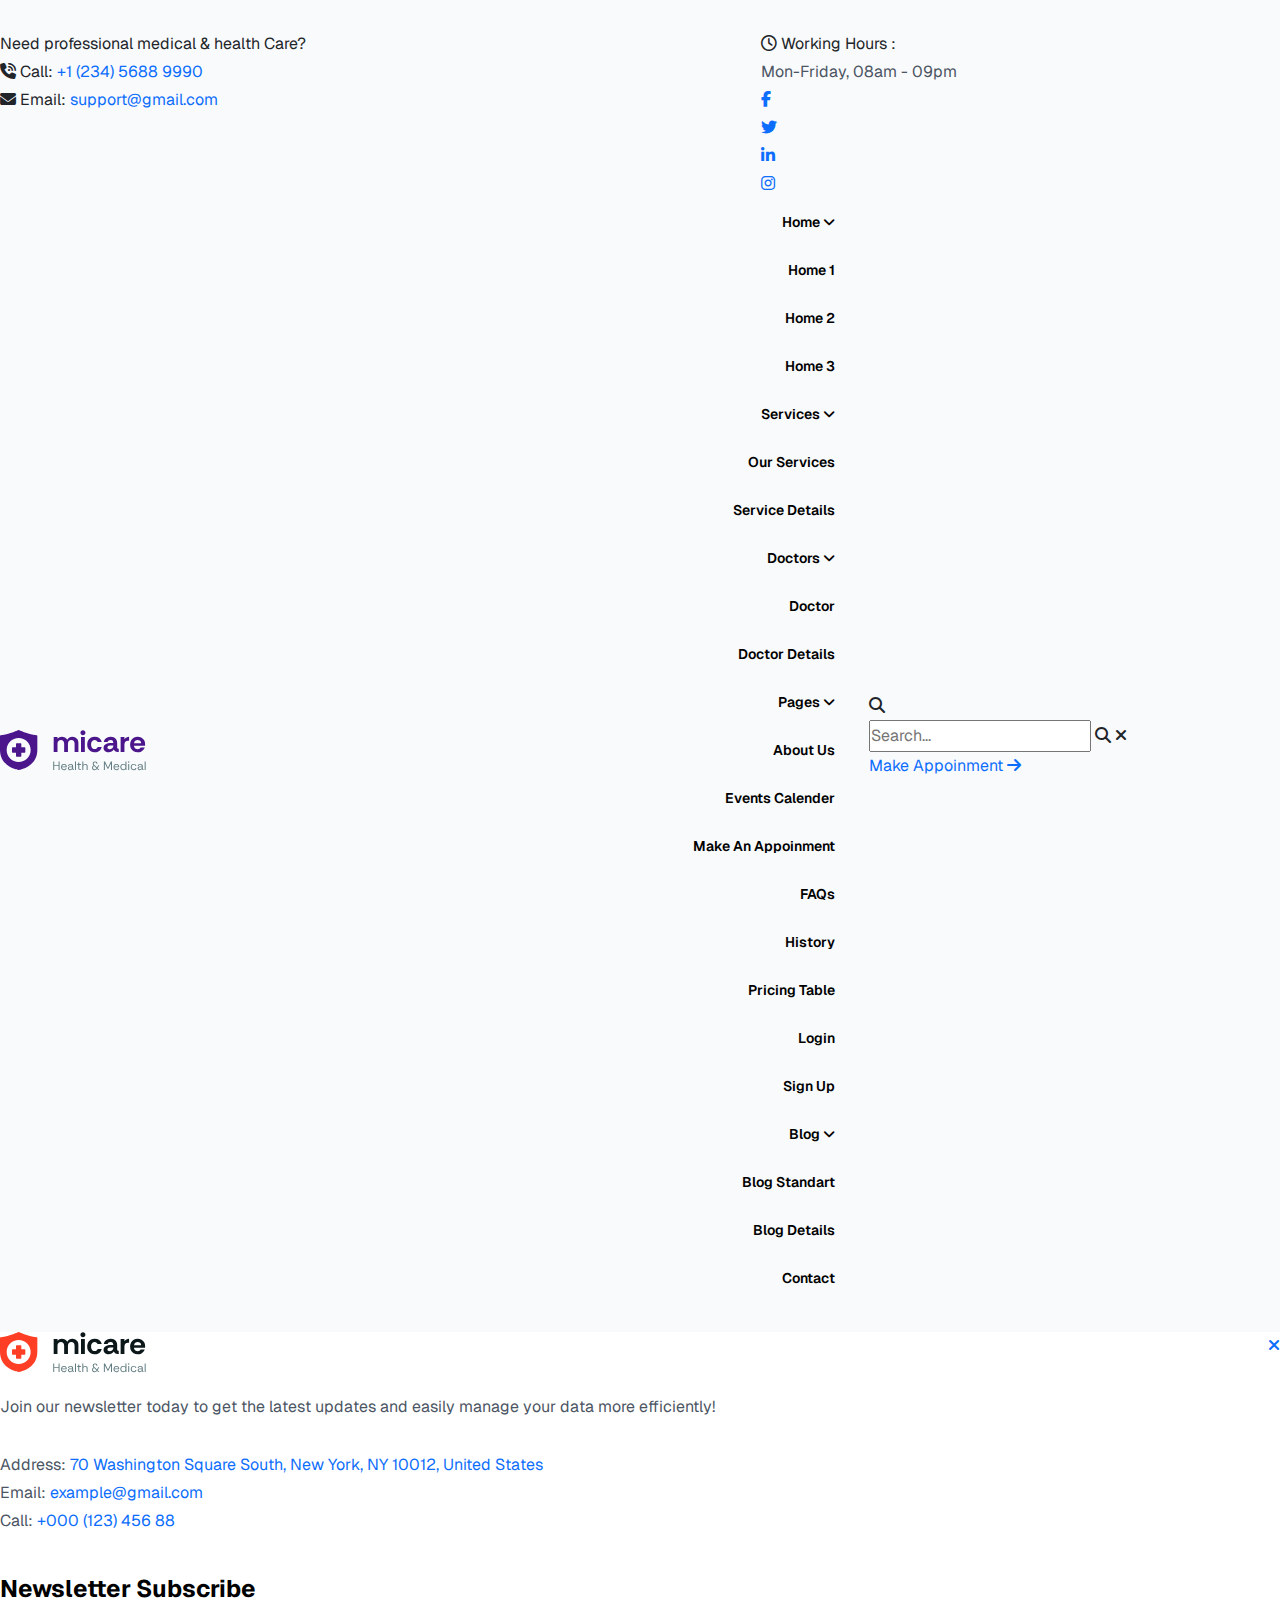
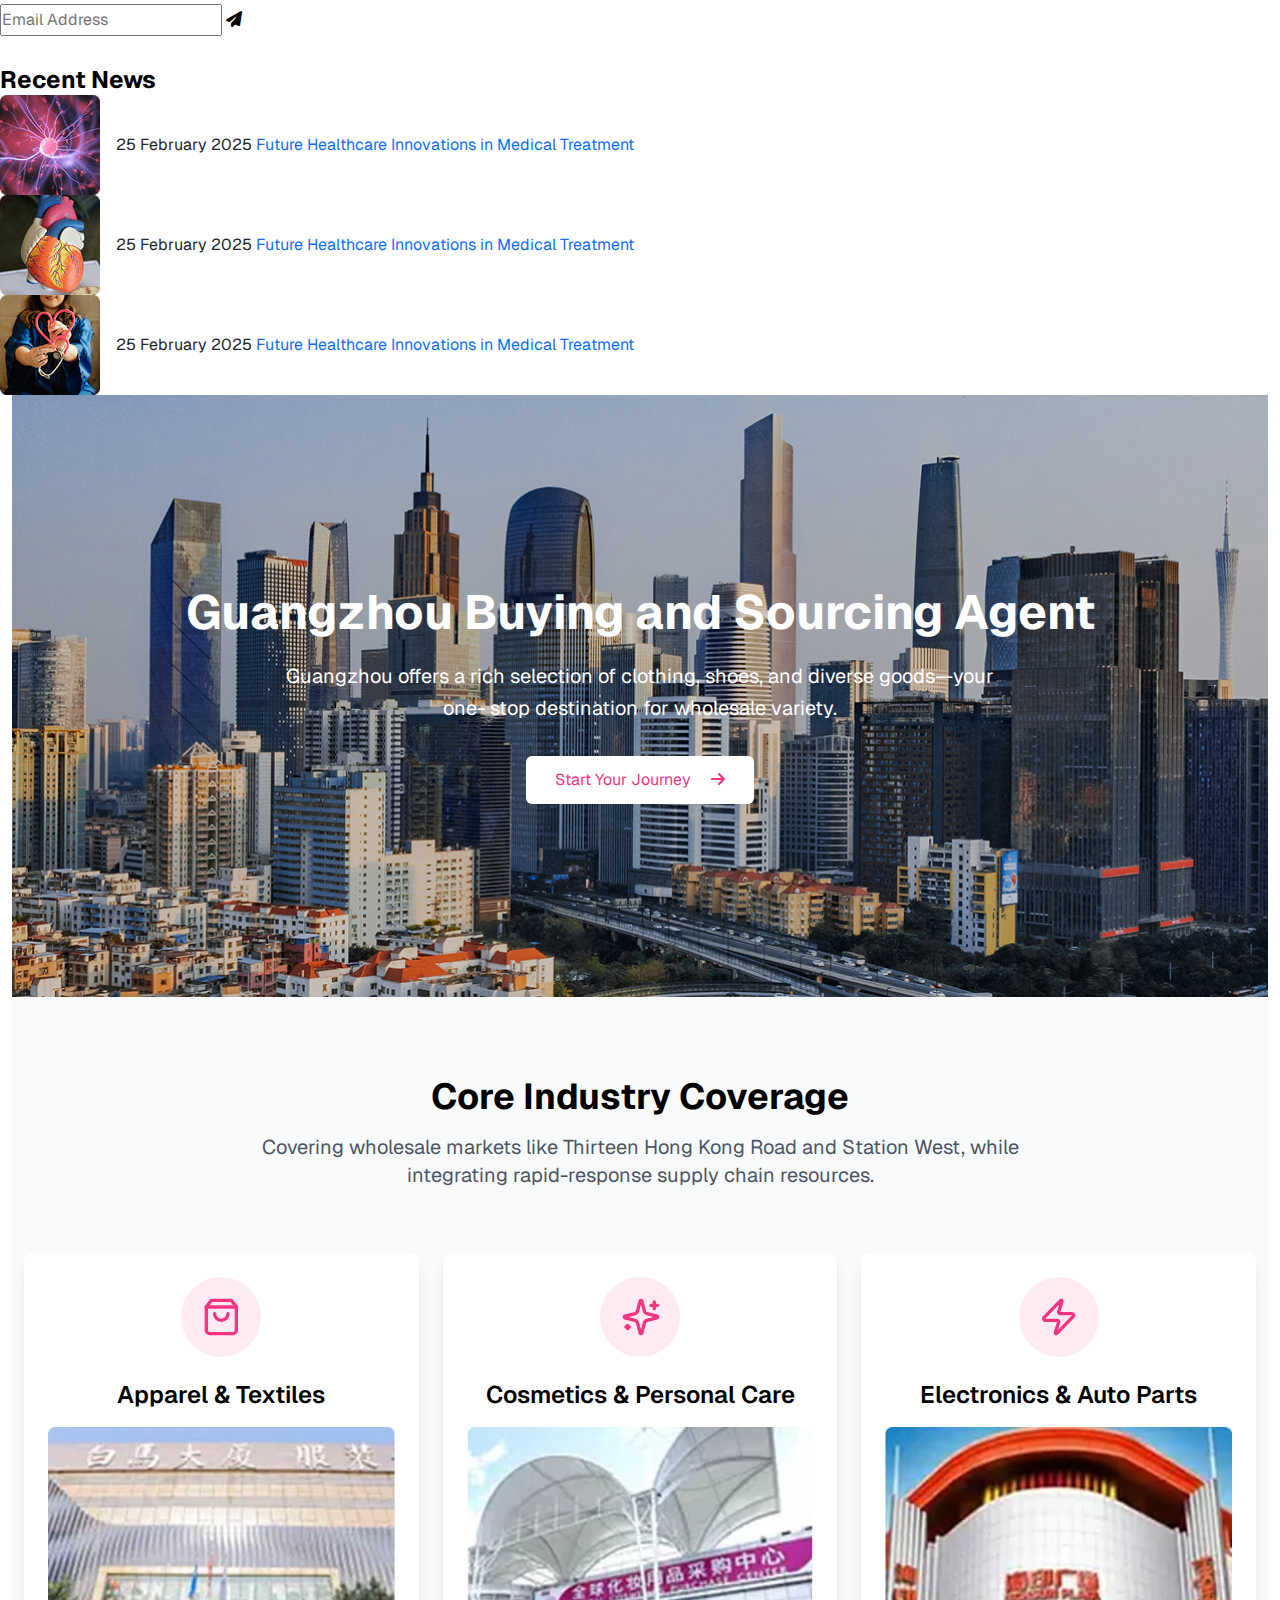
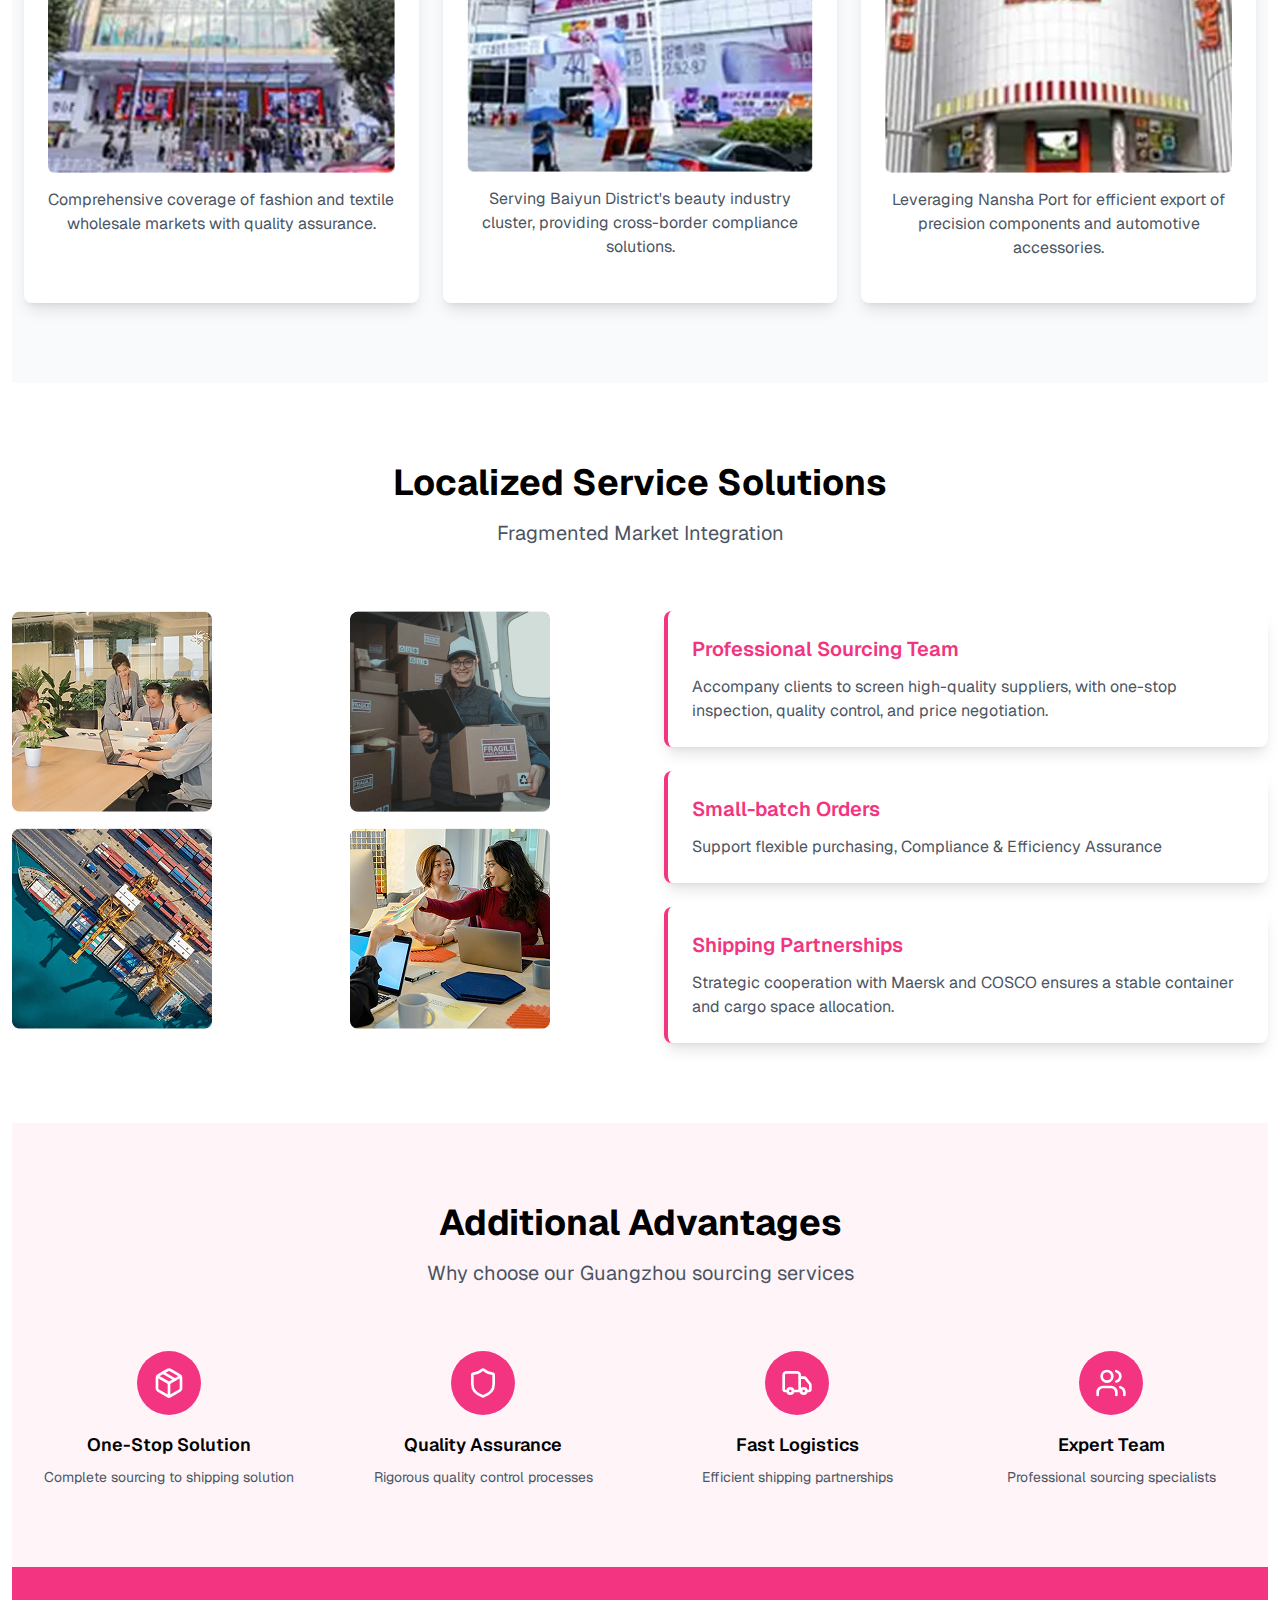
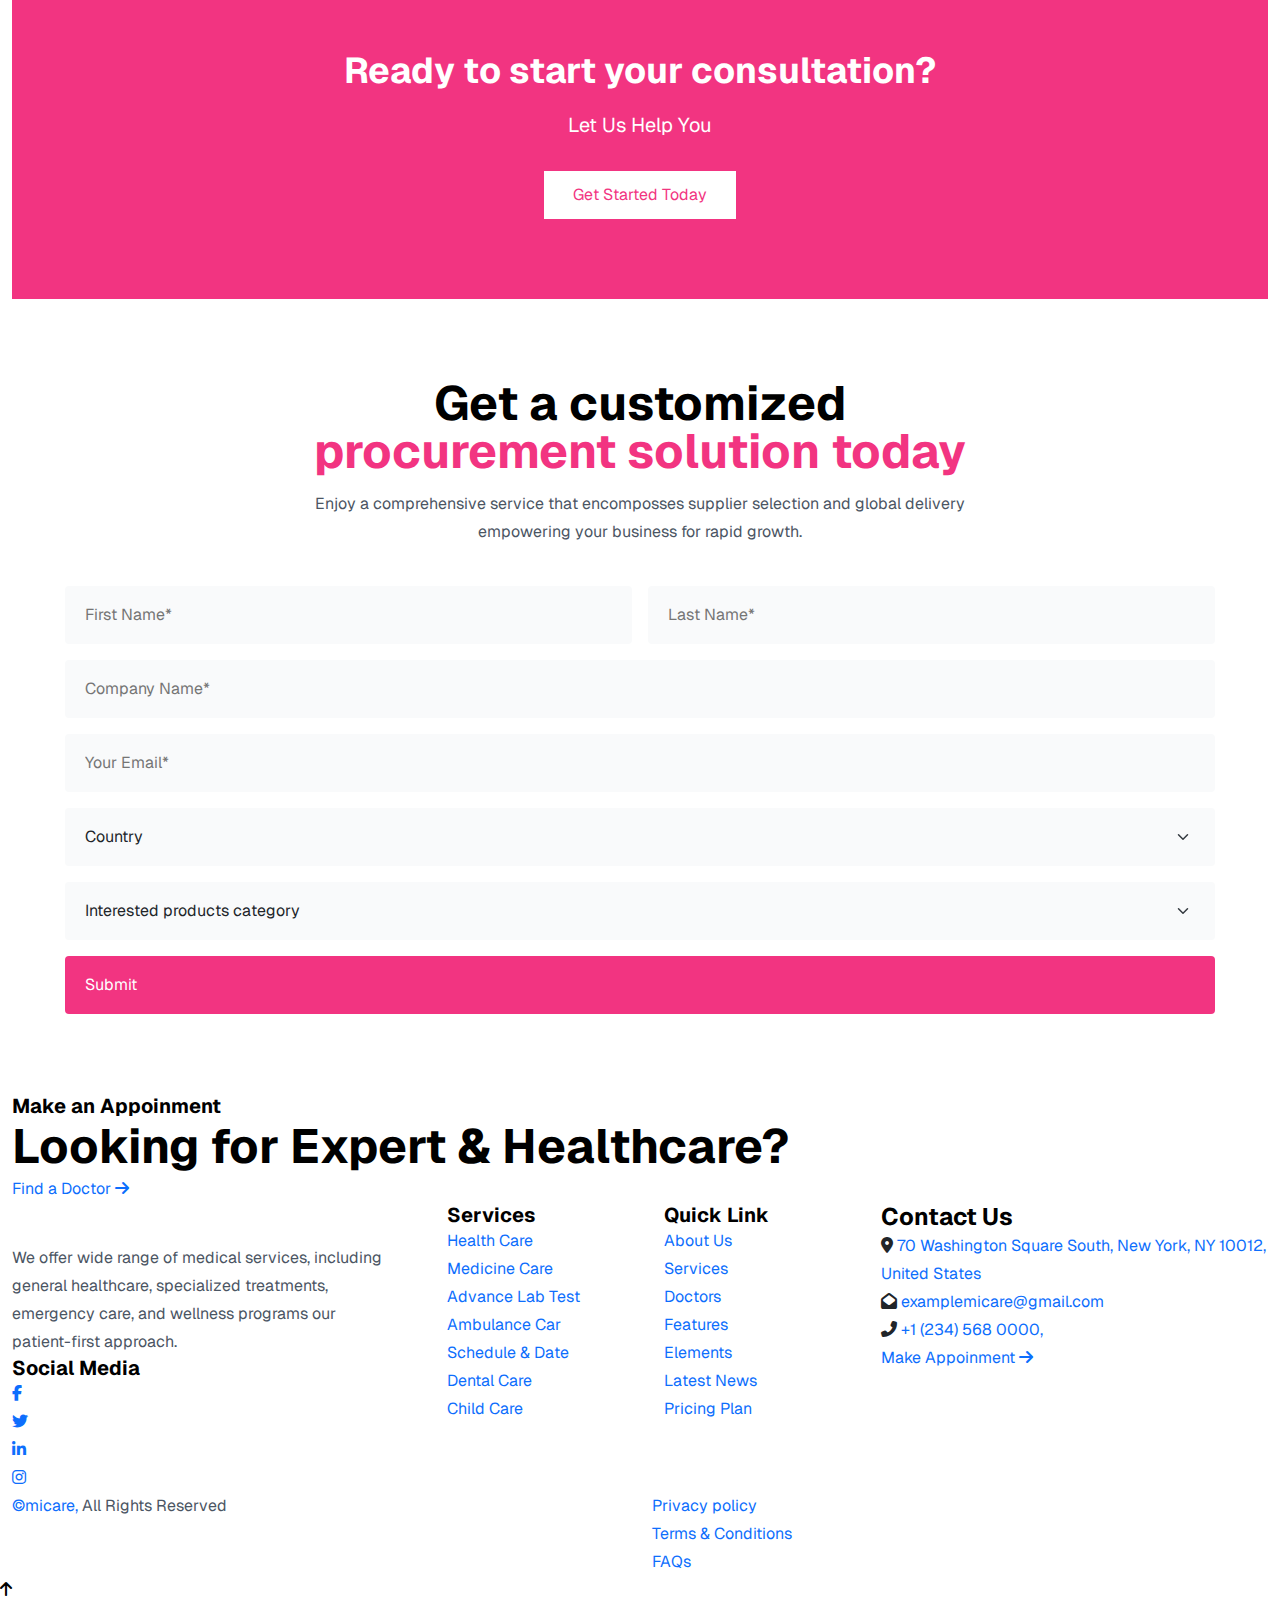
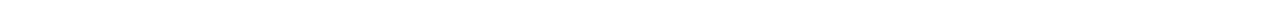
<file: guangzhou-market.html>
<!DOCTYPE html>
<html lang="en">

<head>
    <meta charset="UTF-8">
    <meta http-equiv="X-UA-Compatible" content="IE=edge">
    <meta name="viewport" content="width=device-width, initial-scale=1.0">
    <title>Market Union Group - Guangzhou Market</title>


    <!--Essential css file-->
    <link rel="stylesheet" href="assets/css/all.css">
    <link rel="stylesheet" href="assets/css/bootstrap.min.css">
    <link rel="stylesheet" href="assets/css/fancybox.css">
    <link rel="stylesheet" href="assets/css/style.css">
</head>

<body>

    <!--Header Section Start-->
    <header class="header-sticky al-header-section">
        <div class="al-header-top">
            <div class="container-1780">
                <div class="row g-4">
                    <div class="col-md-7 col-12">
                        <div class="al-header-top-content">
                            <span class="al-header-top-content-title">Need professional medical & health Care?</span>
                            <div class="al-header-top-call">
                                <i class="fa-solid fa-phone-volume"></i>
                                <span>Call:
                                    <a href="tel: +1 (234) 5688 9990">+1 (234) 5688 9990</a>
                                </span>
                            </div>
                            <span class="al-header-top-dot"></span>
                            <div class="al-header-top-email">
                                <i class="fa-solid fa-envelope"></i>
                                <span>Email:
                                    <a href="mailto:support@gmail.com">support@gmail.com</a>
                                </span>
                            </div>
                        </div>
                    </div>
                    <div class="col-md-5 d-none d-md-block">
                        <div class="al-header-top-right justify-content-end">
                            <div class="al-header-top-clock">
                                <i class="fa-regular fa-clock"></i>
                                <span>Working Hours :
                                    <p>Mon-Friday, 08am - 09pm</p>
                                </span>
                            </div>
                            <span class="al-header-top-dot"></span>
                            <ul class="al-header-top-social">
                                <li><a href="#"><i class="fa-brands fa-facebook-f"></i></a></li>
                                <li><a href="#"><i class="fa-brands fa-twitter"></i></a></li>
                                <li><a href="#"><i class="fa-brands fa-linkedin-in"></i></a></li>
                                <li><a href="#"><i class="fa-brands fa-instagram"></i></a></li>
                            </ul>
                        </div>
                    </div>
                </div>
            </div>
        </div>
        <div class="header-bottom">
            <div class="container-1780">
                <div class="row g-4 align-items-center">
                    <div class="col-lg-2 col-md-4 col-6">
                        <div class="al-header-logo">
                            <a href="index.html"><img src="assets/images/header-logo.svg" alt="" class="img-fluid"></a>
                        </div>
                    </div>
                    <div class="col-lg-6 d-none d-xl-block text-end">
                        <div class="al-header-nav">
                            <ul>
                                <li class="position-relative">
                                    <a href="index.html">Home
                                        <i class="fa-solid fa-angle-down"></i>
                                    </a>
                                    <ul class="submenu-wrapper">
                                        <li><a href="#">Home 1</a></li>
                                        <li><a href="#">Home 2</a></li>
                                        <li><a href="#">Home 3</a></li>
                                    </ul>
                                </li>
                                <li class="position-relative">
                                    <a href="#">Services
                                        <i class="fa-solid fa-angle-down"></i>
                                    </a>
                                    <ul class="submenu-wrapper">
                                        <li><a href="brand.html">Our Services</a></li>
                                        <li><a href="custom-design.html">Service Details</a></li>
                                    </ul>
                                </li>
                                <li class="position-relative">
                                    <a href="#">Doctors
                                        <i class="fa-solid fa-angle-down"></i>
                                    </a>
                                    <ul class="submenu-wrapper">
                                        <li><a href="financial-solution.html">Doctor</a></li>
                                        <li><a href="guangzhou-market.html">Doctor Details</a></li>
                                    </ul>
                                </li>
                                <li class="position-relative">
                                    <a href="#">Pages
                                        <i class="fa-solid fa-angle-down"></i>
                                    </a>
                                    <ul class="submenu-wrapper">
                                        <li><a href="product.html">About Us</a></li>
                                        <li><a href="quality-insurance.html">Events Calender</a></li>
                                        <li><a href="shantou-market.html">Make An Appoinment</a></li>
                                        <li><a href="yiwu-market.html">FAQs</a></li>
                                        <li><a href="#">History</a></li>
                                        <li><a href="#">Pricing Table</a></li>
                                        <li><a href="#">Login</a></li>
                                        <li><a href="#">Sign Up</a></li>
                                    </ul>
                                </li>
                                <li class="position-relative">
                                    <a href="#">Blog
                                        <i class="fa-solid fa-angle-down"></i>
                                    </a>
                                    <ul class="submenu-wrapper">
                                        <li><a href="blog.html">Blog Standart</a></li>
                                        <li><a href="#">Blog Details</a></li>
                                    </ul>
                                </li>
                                <li>
                                    <a href="contact-us.html">Contact</a>
                                </li>
                            </ul>
                        </div>
                    </div>
                    <!-- Desktop -->
                    <div class="col-lg-4 d-none d-xl-block">
                        <div class="header-search-bar">
                            <div class="search-icon" onclick="toggleSearch('desktop')">
                                <i class="fas fa-search"></i>
                            </div>

                            <!-- Overlay & Search Box -->
                            <div id="search-overlay-desktop" onclick="toggleSearch('desktop')"></div>

                            <div id="fullscreen-search-desktop">
                                <div class="search-box" onclick="event.stopPropagation()">
                                    <input type="text" placeholder="Search...">
                                    <i class="fas fa-search"></i>
                                    <span class="close-btn" onclick="toggleSearch('desktop')">
                                        <i class="fa-solid fa-xmark"></i>
                                    </span>
                                </div>
                            </div>

                            <div class="al-header-btn-item">
                                <a href="#" class="al-header-btn">
                                    <span>Make Appoinment</span>
                                    <i class="fa-solid fa-arrow-right"></i>
                                </a>
                            </div>

                            <div class="offcanvas_right">
                                <button class="offcanvas-btn bg-transparent offcanvas_btn" type="button"
                                    data-bs-toggle="offcanvas" data-bs-target="#offcanvasRight"
                                    aria-controls="offcanvasRight">
                                    <span></span>
                                    <span></span>
                                    <span></span>
                                </button>
                            </div>
                        </div>
                    </div>

                    <!-- Mobile -->
                    <div class="col-lg-10 col-md-8 col-6 d-block d-xl-none">
                        <div class="mobile-toggle d-flex align-items-center gap-3 justify-content-end">

                            <div class="search-icon" onclick="toggleSearch('mobile')">
                                <i class="fas fa-search"></i>
                            </div>

                            <!-- Overlay & Search Box -->
                            <div id="search-overlay-mobile" onclick="toggleSearch('mobile')"></div>

                            <div id="fullscreen-search-mobile">
                                <div class="search-box" onclick="event.stopPropagation()">
                                    <input type="text" placeholder="Search...">
                                    <i class="fas fa-search"></i>
                                    <span class="close-btn" onclick="toggleSearch('mobile')">&times;</span>
                                </div>
                            </div>

                            <div class="al-header-btn-item">
                                <a href="#" class="al-header-btn al-header-btn-icon">
                                    <span>Make Appoinment</span>
                                    <i class="fa-solid fa-arrow-right"></i>
                                </a>
                            </div>

                            <div class="mobile_menu">
                                <button class="header_toggle_btn bg-transparent border-0" type="button"
                                    data-bs-toggle="offcanvas" data-bs-target="#offcanvas-mobile">
                                    <span></span>
                                    <span></span>
                                    <span></span>
                                </button>
                            </div>
                        </div>
                    </div>
                </div>
            </div>
        </div>
    </header>
    <!--Header Section End-->

    <!--Offcanvas Menu Start-->
    <div class="offcanvas-menu-click">
        <div class="offcanvas-menu-body">
            <div class="offcanvas-content d-flex justify-content-between">
                <a href="#" class="offcanvas-menu-logo"><img src="assets/images/offcanvus-logo.svg" alt=""></a>
                <a href="#" class="offcanvas-menu-close"><i class="fa-solid fa-xmark"></i></a>
            </div>
            <p class="offcanvas-content-subtitle mt20 mb30">Join our newsletter today to get the latest updates and
                easily manage your data more efficiently!</p>
            <ul class="offcanvas-content-menu mb40">
                <li>
                    <p>Address:
                        <a href="#">
                            70 Washington Square South, New York, NY 10012, United States
                        </a>
                    </p>
                </li>
                <li>
                    <p>Email:
                        <a href="mailto:example@gmail.com">
                            example@gmail.com
                        </a>
                    </p>
                </li>
                <li>
                    <p> Call: <a href="tel:+00012345688">
                            +000 (123) 456 88</a>
                    </p>
                </li>
            </ul>
            <div class="offcanvas-content-newsletter mb30">
                <h5>Newsletter Subscribe</h5>
                <form action="#" class="offcanvas-content-form">
                    <input type="email" placeholder="Email Address">
                    <button class="offcanvas-content-btn">
                        <i class="fa-solid fa-paper-plane"></i>
                    </button>
                </form>
            </div>
            <div class="offcanvas-content-news">
                <h5>Recent News</h5>
                <div class="offcanvas-news-item d-flex align-items-center gap-3">
                    <div class="offcanvas-news-item-thumb">
                        <img src="assets/images/offcanvus-img-01.jpg" alt="">
                    </div>
                    <div class="offcanvas-news-item-content">
                        <span>25 February 2025</span>
                        <a href="#">Future Healthcare Innovations
                            in Medical Treatment</a>
                    </div>
                </div>
                <div class="offcanvas-news-item d-flex align-items-center gap-3">
                    <div class="offcanvas-news-item-thumb">
                        <img src="assets/images/offcanvus-img-02.jpg" alt="">
                    </div>
                    <div class="offcanvas-news-item-content">
                        <span>25 February 2025</span>
                        <a href="#">Future Healthcare Innovations
                            in Medical Treatment</a>
                    </div>
                </div>
                <div class="offcanvas-news-item d-flex align-items-center gap-3">
                    <div class="offcanvas-news-item-thumb">
                        <img src="assets/images/offcanvus-img-03.jpg" alt="">
                    </div>
                    <div class="offcanvas-news-item-content">
                        <span>25 February 2025</span>
                        <a href="#">Future Healthcare Innovations
                            in Medical Treatment</a>
                    </div>
                </div>
            </div>
        </div>
    </div>
    <!--Offcanvas Menu End-->

    <!--mobile menu start-->
    <div class="mobile-menu">
        <a href="#" class="logo py-3"><img src="assets/images/header-logo.svg" alt="logo" class="img-fluid"></a>
        <a href="javascript:void(0)" class="close"><i class="fas fa-xmark"></i></a>
        <ul class="mobile-nav-menu">
            <li class="has-submenu">
                <a>Home</a>
                <i class="fas fa-angle-down"></i>
                <ul class="submenu-wrapper">
                    <li><a href="#">Home 1</a></li>
                    <li><a href="#">Home 2</a></li>
                    <li><a href="#">Home 3</a></li>
                </ul>
            </li>
            <li class="has-submenu">
                <a href="javascript:void(0)">Pages</a>
                <i class="fas fa-angle-down"></i>
                <ul class="submenu-wrapper">
                    <li><a href="#">About Us</a></li>
                    <li><a href="#">History</a></li>
                    <li><a href="#">Events Calender</a></li>
                    <li><a href="#">Make An Appoinment</a></li>
                    <li><a href="#">FAQs</a></li>
                    <li><a href="#">Pricing Table</a></li>
                    <li><a href="#">Login</a></li>
                    <li><a href="#">Sign Up</a></li>
                </ul>
            </li>
            <li class="has-submenu">
                <a href="javascript:void(0)">Services</a>
                <i class="fas fa-angle-down"></i>
                <ul class="submenu-wrapper">
                    <li><a href="#">Our Services</a></li>
                    <li><a href="#">Service Details</a></li>
                </ul>
            </li>
            <li class="has-submenu">
                <a href="javascript:void(0)">Doctors</a>
                <i class="fas fa-angle-down"></i>
                <ul class="submenu-wrapper">
                    <li><a href="#">Doctor</a></li>
                    <li><a href="#">Doctor Details</a></li>
                </ul>
            </li>
            <li class="has-submenu">
                <a href="javascript:void(0)">Blog</a>
                <i class="fas fa-angle-down"></i>
                <ul class="submenu-wrapper">
                    <li><a href="#">Blog Standart</a></li>
                    <li><a href="#">Blog Details</a></li>
                </ul>
            </li>
            <li><a href="contact-us.html">Contact Us</a></li>
        </ul>
        <h6 class="mobile-menu-title">Contact Info</h6>
        <ul class="mobile-menu-content mt20 mb10">
            <li>
                <p><i class="fa-solid fa-location-dot"></i>
                    <a href="#">
                        70 Washington Square South, New York, NY 10012, United States
                    </a>
                </p>
            </li>
            <li>
                <p><i class="fa-solid fa-envelope"></i>
                    <a href="mailto:example@gmail.com">
                        example@gmail.com
                    </a>
                </p>
            </li>
            <li>
                <p> <i class="fa-solid fa-phone-flip"></i>
                    <a href="tel:+00012345688">
                        +000 (123) 456 88</a>
                </p>
            </li>
        </ul>
        <ul class="mobile-menu-social">
            <li><a href="#"><i class="fa-brands fa-facebook-f"></i></a></li>
            <li><a href="#"><i class="fa-brands fa-twitter"></i></a></li>
            <li><a href="#"><i class="fa-brands fa-linkedin-in"></i></a></li>
            <li><a href="#"><i class="fa-brands fa-instagram"></i></a></li>
        </ul>
        <div class="al-header-btn-item">
            <a href="#" class="al-header-btn al-header-btn-mobile">
                <span>Make Appoinment</span>
                <i class="fa-solid fa-arrow-right"></i>
            </a>
        </div>
    </div>
    <!--mobile menu end-->

    <!--Hero Section Start-->
    <section class="al-hero-section">
        <div class="container-1905">
            <div class="al-hero-content-shantou text-center"
                style="background-image: url(assets/images/hero-guanzhhou-bg.jpg);">
                <h2 class="al-hero-title-shantou">Guangzhou Buying and Sourcing Agent</h2>
                <p class="al-hero-subtitle-shantou">Guangzhou offers a rich selection of clothing, shoes, and diverse
                    goods—your one- stop destination for wholesale variety.</p>
                <div class="al-hero-shantou-btn-item">
                    <a href="#" class="al-hero-shantou-btn">
                        <span>Start Your Journey</span>
                        <i class="fa-solid fa-arrow-right"></i>
                    </a>
                </div>
            </div>
        </div>
    </section>
    <!--Hero Section End-->

    <!--Coverage Section Start-->
    <section class="al-coverage-section">
        <div class="container-1905">
            <div class="al-coverage-content">
                <div class="container-1400">
                    <h3 class="al-coverage-title">Core Industry Coverage</h3>
                    <p class="al-coverage-subtitle">Covering wholesale markets like Thirteen Hong Kong Road and Station
                        West, while integrating rapid-response supply chain resources.</p>
                    <div class="row g-4 justify-content-center">
                        <div class="col-xl-4 col-md-6">
                            <div class="al-coverage-card text-center">
                                <div class="al-coverage-card-icon">
                                    <img src="assets/images/coverage-icon-01.svg" alt="">
                                </div>
                                <h5 class="al-coverage-card-title">Apparel & Textiles</h5>
                                <img src="assets/images/coverage-img-01.jpg" alt="" class="al-coverage-card-thumb">
                                <p class="al-coverage-card-subtitle">Comprehensive coverage of fashion and textile
                                    wholesale markets with quality assurance.</p>
                            </div>
                        </div>
                        <div class="col-xl-4 col-md-6">
                            <div class="al-coverage-card text-center">
                                <div class="al-coverage-card-icon">
                                    <img src="assets/images/coverage-icon-02.svg" alt="">
                                </div>
                                <h5 class="al-coverage-card-title">Cosmetics & Personal Care</h5>
                                <img src="assets/images/coverage-img-02.jpg" alt="" class="al-coverage-card-thumb">
                                <p class="al-coverage-card-subtitle">Serving Baiyun District's beauty industry cluster,
                                    providing cross-border compliance solutions.</p>
                            </div>
                        </div>
                        <div class="col-xl-4 col-md-6">
                            <div class="al-coverage-card text-center">
                                <div class="al-coverage-card-icon">
                                    <img src="assets/images/coverage-icon-03.svg" alt="">
                                </div>
                                <h5 class="al-coverage-card-title">Electronics & Auto Parts</h5>
                                <img src="assets/images/coverage-img-03.jpg" alt="" class="al-coverage-card-thumb">
                                <p class="al-coverage-card-subtitle">Leveraging Nansha Port for efficient export of
                                    precision components and automotive accessories.</p>
                            </div>
                        </div>
                    </div>
                </div>
            </div>
        </div>
    </section>
    <!--Coverage Section End-->

    <!--Integration Section Start-->
    <section class="al-integration-section overflow-hidden">
        <div class="container-1400">
            <h3 class="al-integration-title">Localized Service Solutions</h3>
            <p class="al-integration-subtitle">Fragmented Market Integration</p>
            <div class="row g-5">
                <div class="col-lg-6">
                    <div class="al-integration-thumb">
                        <a href="assets/images/integration-img-01.png" data-fancybox="gallery"
                            data-caption="Integration image">
                            <img src="assets/images/integration-img-01.png" alt="">
                        </a>
                        <a href="assets/images/integration-img-02.png" data-fancybox="gallery"
                            data-caption="Integration image">
                            <img src="assets/images/integration-img-02.png" alt="">
                        </a>
                        <a href="assets/images/integration-img-03.png" data-fancybox="gallery"
                            data-caption="Integration image">
                            <img src="assets/images/integration-img-03.png" alt="">
                        </a>
                        <a href="assets/images/integration-img-04.png" data-fancybox="gallery"
                            data-caption="Integration image">
                            <img src="assets/images/integration-img-04.png" alt="">
                        </a>
                    </div>
                </div>
                <div class="col-lg-6">
                    <div class="al-integration-card">
                        <div class="al-integration-item">
                            <h6 class="al-integration-item-title">Professional Sourcing Team</h6>
                            <p class="al-integration-item-subtitle">Accompany clients to screen high-quality suppliers,
                                with one-stop inspection, quality control, and price negotiation.</p>
                        </div>
                        <div class="al-integration-item">
                            <h6 class="al-integration-item-title">Small-batch Orders</h6>
                            <p class="al-integration-item-subtitle">Support flexible purchasing, Compliance & Efficiency
                                Assurance</p>
                        </div>
                        <div class="al-integration-item">
                            <h6 class="al-integration-item-title">Shipping Partnerships</h6>
                            <p class="al-integration-item-subtitle">Strategic cooperation with Maersk and COSCO ensures
                                a stable container and cargo space allocation.</p>
                        </div>
                    </div>
                </div>
            </div>
        </div>
    </section>
    <!--Integration Section End-->

    <!--WCS Section Start-->
    <section class="al-wcs-section">
        <div class="container-1905">
            <div class="al-wcs-content">
                <div class="container-1370">
                    <h3 class="al-wcs-title">Additional Advantages</h3>
                    <p class="al-wcs-subtitle">Why choose our Guangzhou sourcing services</p>
                    <div class="row g-4 justify-content-center">
                        <div class="col-xl-3 col-lg-4 col-sm-6">
                            <div class="al-wcs-card text-center">
                                <div class="al-wcs-card-thumb">
                                    <img src="assets/images/service-card-img-01.svg" alt="">
                                </div>
                                <h6 class="al-wcs-card-title">One-Stop Solution</h6>
                                <p class="al-wcs-card-subtitle">Complete sourcing to shipping solution</p>
                            </div>
                        </div>
                        <div class="col-xl-3 col-lg-4 col-sm-6">
                            <div class="al-wcs-card text-center">
                                <div class="al-wcs-card-thumb">
                                    <img src="assets/images/service-card-img-03.svg" alt="">
                                </div>
                                <h6 class="al-wcs-card-title">Quality Assurance</h6>
                                <p class="al-wcs-card-subtitle">Rigorous quality control processes</p>
                            </div>
                        </div>
                        <div class="col-xl-3 col-lg-4 col-sm-6">
                            <div class="al-wcs-card text-center">
                                <div class="al-wcs-card-thumb">
                                    <img src="assets/images/service-card-img-06.svg" alt="">
                                </div>
                                <h6 class="al-wcs-card-title">Fast Logistics</h6>
                                <p class="al-wcs-card-subtitle">Efficient shipping partnerships</p>
                            </div>
                        </div>
                        <div class="col-xl-3 col-lg-4 col-sm-6">
                            <div class="al-wcs-card text-center">
                                <div class="al-wcs-card-thumb">
                                    <img src="assets/images/service-card-img-04.svg" alt="">
                                </div>
                                <h6 class="al-wcs-card-title">Expert Team</h6>
                                <p class="al-wcs-card-subtitle">Professional sourcing specialists</p>
                            </div>
                        </div>
                    </div>
                </div>
            </div>
        </div>
    </section>
    <!--WCS Section End-->

    <!--Solution Section Start-->
    <section class="al-solution-section">
        <div class="container-1905">
            <div class="al-solution-content text-center">
                <h3 class="al-solution-title">Ready to start your consultation?</h3>
                <p class="al-solution-subtitle al-solution-shantou-subtitle">Let Us Help You</p>
                <div class="al-solution-btn-item">
                    <a href="#" class="al-solution-btn">
                        <span>Get Started Today</span>
                    </a>
                </div>
            </div>
        </div>
    </section>
    <!--Solution Section End-->

    <!--Form Section Start-->
    <section class="al-form-section">
        <div class="container-1150">
            <h2 class="al-form-title text-center">Get a customized <span>procurement solution today</span></h2>
            <p class="al-form-subtitle text-center">Enjoy a comprehensive service that encomposses supplier selection
                and global delivery empowering your business for rapid growth.</p>

            <form action="#">
                <div class="row g-3">
                    <div class="col-12">
                        <div class="row g-3">
                            <div class="col-sm-6">
                                <input class="al-form-input" type="text" placeholder="First Name*">
                            </div>
                            <div class="col-sm-6">
                                <input class="al-form-input" type="text" placeholder="Last Name*">
                            </div>
                        </div>
                    </div>
                    <div class="col-12">
                        <input class="al-form-input" type="text" placeholder="Company Name*">
                    </div>
                    <div class="col-12">
                        <input class="al-form-input" type="email" placeholder="Your Email*">
                    </div>
                    <div class="col-12">
                        <select class="form-select">
                            <option value="option1">Country</option>
                            <option value="Afghanistan">Afghanistan</option>
                            <option value="Åland Islands">Åland Islands</option>
                            <option value="Albania">Albania</option>
                            <option value="Algeria">Algeria</option>
                            <option value="American Samoa">American Samoa</option>
                            <option value="Andorra">Andorra</option>
                            <option value="Angola">Angola</option>
                            <option value="Anguilla">Anguilla</option>
                            <option value="Antarctica">Antarctica</option>
                            <option value="Antigua and Barbuda">Antigua and Barbuda</option>
                            <option value="Argentina">Argentina</option>
                            <option value="Armenia">Armenia</option>
                            <option value="Aruba">Aruba</option>
                            <option value="Australia">Australia</option>
                            <option value="Austria">Austria</option>
                            <option value="Azerbaijan">Azerbaijan</option>
                            <option value="Bahamas">Bahamas</option>
                            <option value="Bahrain">Bahrain</option>
                            <option value="Bangladesh">Bangladesh</option>
                            <option value="Barbados">Barbados</option>
                            <option value="Belarus">Belarus</option>
                            <option value="Belgium">Belgium</option>
                            <option value="Belize">Belize</option>
                            <option value="Benin">Benin</option>
                            <option value="Bermuda">Bermuda</option>
                            <option value="Bhutan">Bhutan</option>
                            <option value="Bolivia">Bolivia</option>
                            <option value="Bosnia and Herzegovina">Bosnia and Herzegovina</option>
                            <option value="Botswana">Botswana</option>
                            <option value="Bouvet Island">Bouvet Island</option>
                            <option value="Brazil">Brazil</option>
                            <option value="British Indian Ocean Territory">British Indian Ocean Territory</option>
                            <option value="Brunei Darussalam">Brunei Darussalam</option>
                            <option value="Bulgaria">Bulgaria</option>
                            <option value="Burkina Faso">Burkina Faso</option>
                            <option value="Burundi">Burundi</option>
                            <option value="Cambodia">Cambodia</option>
                            <option value="Cameroon">Cameroon</option>
                            <option value="Canada">Canada</option>
                            <option value="Cape Verde">Cape Verde</option>
                            <option value="Cayman Islands">Cayman Islands</option>
                            <option value="Central African Republic">Central African Republic</option>
                            <option value="Chad">Chad</option>
                            <option value="Chile">Chile</option>
                            <option value="China">China</option>
                            <option value="Christmas Island">Christmas Island</option>
                            <option value="Cocos (Keeling) Islands">Cocos (Keeling) Islands</option>
                            <option value="Colombia">Colombia</option>
                            <option value="Comoros">Comoros</option>
                            <option value="Congo">Congo</option>
                            <option value="Congo, The Democratic Republic of The">Congo, The Democratic Republic of The
                            </option>
                            <option value="Cook Islands">Cook Islands</option>
                            <option value="Costa Rica">Costa Rica</option>
                            <option value="Cote D'ivoire">Cote D'ivoire</option>
                            <option value="Croatia">Croatia</option>
                            <option value="Cuba">Cuba</option>
                            <option value="Cyprus">Cyprus</option>
                            <option value="Czech Republic">Czech Republic</option>
                            <option value="Denmark">Denmark</option>
                            <option value="Djibouti">Djibouti</option>
                            <option value="Dominica">Dominica</option>
                            <option value="Dominican Republic">Dominican Republic</option>
                            <option value="Ecuador">Ecuador</option>
                            <option value="Egypt">Egypt</option>
                            <option value="El Salvador">El Salvador</option>
                            <option value="Equatorial Guinea">Equatorial Guinea</option>
                            <option value="Eritrea">Eritrea</option>
                            <option value="Estonia">Estonia</option>
                            <option value="Ethiopia">Ethiopia</option>
                            <option value="Falkland Islands (Malvinas)">Falkland Islands (Malvinas)</option>
                            <option value="Faroe Islands">Faroe Islands</option>
                            <option value="Fiji">Fiji</option>
                            <option value="Finland">Finland</option>
                            <option value="France">France</option>
                            <option value="French Guiana">French Guiana</option>
                            <option value="French Polynesia">French Polynesia</option>
                            <option value="French Southern Territories">French Southern Territories</option>
                            <option value="Gabon">Gabon</option>
                            <option value="Gambia">Gambia</option>
                            <option value="Georgia">Georgia</option>
                            <option value="Germany">Germany</option>
                            <option value="Ghana">Ghana</option>
                            <option value="Gibraltar">Gibraltar</option>
                            <option value="Greece">Greece</option>
                            <option value="Greenland">Greenland</option>
                            <option value="Grenada">Grenada</option>
                            <option value="Guadeloupe">Guadeloupe</option>
                            <option value="Guam">Guam</option>
                            <option value="Guatemala">Guatemala</option>
                            <option value="Guernsey">Guernsey</option>
                            <option value="Guinea">Guinea</option>
                            <option value="Guinea-bissau">Guinea-bissau</option>
                            <option value="Guyana">Guyana</option>
                            <option value="Haiti">Haiti</option>
                            <option value="Heard Island and Mcdonald Islands">Heard Island and Mcdonald Islands</option>
                            <option value="Holy See (Vatican City State)">Holy See (Vatican City State)</option>
                            <option value="Honduras">Honduras</option>
                            <option value="Hong Kong">Hong Kong</option>
                            <option value="Hungary">Hungary</option>
                            <option value="Iceland">Iceland</option>
                            <option value="India">India</option>
                            <option value="Indonesia">Indonesia</option>
                            <option value="Iran, Islamic Republic of">Iran, Islamic Republic of</option>
                            <option value="Iraq">Iraq</option>
                            <option value="Ireland">Ireland</option>
                            <option value="Isle of Man">Isle of Man</option>
                            <option value="Israel">Israel</option>
                            <option value="Italy">Italy</option>
                            <option value="Jamaica">Jamaica</option>
                            <option value="Japan">Japan</option>
                            <option value="Jersey">Jersey</option>
                            <option value="Jordan">Jordan</option>
                            <option value="Kazakhstan">Kazakhstan</option>
                            <option value="Kenya">Kenya</option>
                            <option value="Kiribati">Kiribati</option>
                            <option value="Korea, Democratic People's Republic of">Korea, Democratic People's Republic
                                of</option>
                            <option value="Korea, Republic of">Korea, Republic of</option>
                            <option value="Kuwait">Kuwait</option>
                            <option value="Kyrgyzstan">Kyrgyzstan</option>
                            <option value="Lao People's Democratic Republic">Lao People's Democratic Republic</option>
                            <option value="Latvia">Latvia</option>
                            <option value="Lebanon">Lebanon</option>
                            <option value="Lesotho">Lesotho</option>
                            <option value="Liberia">Liberia</option>
                            <option value="Libyan Arab Jamahiriya">Libyan Arab Jamahiriya</option>
                            <option value="Liechtenstein">Liechtenstein</option>
                            <option value="Lithuania">Lithuania</option>
                            <option value="Luxembourg">Luxembourg</option>
                            <option value="Macao">Macao</option>
                            <option value="Macedonia, The Former Yugoslav Republic of">Macedonia, The Former Yugoslav
                                Republic of</option>
                            <option value="Madagascar">Madagascar</option>
                            <option value="Malawi">Malawi</option>
                            <option value="Malaysia">Malaysia</option>
                            <option value="Maldives">Maldives</option>
                            <option value="Mali">Mali</option>
                            <option value="Malta">Malta</option>
                            <option value="Marshall Islands">Marshall Islands</option>
                            <option value="Martinique">Martinique</option>
                            <option value="Mauritania">Mauritania</option>
                            <option value="Mauritius">Mauritius</option>
                            <option value="Mayotte">Mayotte</option>
                            <option value="Mexico">Mexico</option>
                            <option value="Micronesia, Federated States of">Micronesia, Federated States of</option>
                            <option value="Moldova, Republic of">Moldova, Republic of</option>
                            <option value="Monaco">Monaco</option>
                            <option value="Mongolia">Mongolia</option>
                            <option value="Montenegro">Montenegro</option>
                            <option value="Montserrat">Montserrat</option>
                            <option value="Morocco">Morocco</option>
                            <option value="Mozambique">Mozambique</option>
                            <option value="Myanmar">Myanmar</option>
                            <option value="Namibia">Namibia</option>
                            <option value="Nauru">Nauru</option>
                            <option value="Nepal">Nepal</option>
                            <option value="Netherlands">Netherlands</option>
                            <option value="Netherlands Antilles">Netherlands Antilles</option>
                            <option value="New Caledonia">New Caledonia</option>
                            <option value="New Zealand">New Zealand</option>
                            <option value="Nicaragua">Nicaragua</option>
                            <option value="Niger">Niger</option>
                            <option value="Nigeria">Nigeria</option>
                            <option value="Niue">Niue</option>
                            <option value="Norfolk Island">Norfolk Island</option>
                            <option value="Northern Mariana Islands">Northern Mariana Islands</option>
                            <option value="Norway">Norway</option>
                            <option value="Oman">Oman</option>
                            <option value="Pakistan">Pakistan</option>
                            <option value="Palau">Palau</option>
                            <option value="Palestinian Territory, Occupied">Palestinian Territory, Occupied</option>
                            <option value="Panama">Panama</option>
                            <option value="Papua New Guinea">Papua New Guinea</option>
                            <option value="Paraguay">Paraguay</option>
                            <option value="Peru">Peru</option>
                            <option value="Philippines">Philippines</option>
                            <option value="Pitcairn">Pitcairn</option>
                            <option value="Poland">Poland</option>
                            <option value="Portugal">Portugal</option>
                            <option value="Puerto Rico">Puerto Rico</option>
                            <option value="Qatar">Qatar</option>
                            <option value="Reunion">Reunion</option>
                            <option value="Romania">Romania</option>
                            <option value="Russian Federation">Russian Federation</option>
                            <option value="Rwanda">Rwanda</option>
                            <option value="Saint Helena">Saint Helena</option>
                            <option value="Saint Kitts and Nevis">Saint Kitts and Nevis</option>
                            <option value="Saint Lucia">Saint Lucia</option>
                            <option value="Saint Pierre and Miquelon">Saint Pierre and Miquelon</option>
                            <option value="Saint Vincent and The Grenadines">Saint Vincent and The Grenadines</option>
                            <option value="Samoa">Samoa</option>
                            <option value="San Marino">San Marino</option>
                            <option value="Sao Tome and Principe">Sao Tome and Principe</option>
                            <option value="Saudi Arabia">Saudi Arabia</option>
                            <option value="Senegal">Senegal</option>
                            <option value="Serbia">Serbia</option>
                            <option value="Seychelles">Seychelles</option>
                            <option value="Sierra Leone">Sierra Leone</option>
                            <option value="Singapore">Singapore</option>
                            <option value="Slovakia">Slovakia</option>
                            <option value="Slovenia">Slovenia</option>
                            <option value="Solomon Islands">Solomon Islands</option>
                            <option value="Somalia">Somalia</option>
                            <option value="South Africa">South Africa</option>
                            <option value="South Georgia and The South Sandwich Islands">South Georgia and The South
                                Sandwich Islands</option>
                            <option value="Spain">Spain</option>
                            <option value="Sri Lanka">Sri Lanka</option>
                            <option value="Sudan">Sudan</option>
                            <option value="Suriname">Suriname</option>
                            <option value="Svalbard and Jan Mayen">Svalbard and Jan Mayen</option>
                            <option value="Swaziland">Swaziland</option>
                            <option value="Sweden">Sweden</option>
                            <option value="Switzerland">Switzerland</option>
                            <option value="Syrian Arab Republic">Syrian Arab Republic</option>
                            <option value="Taiwan">Taiwan</option>
                            <option value="Tajikistan">Tajikistan</option>
                            <option value="Tanzania, United Republic of">Tanzania, United Republic of</option>
                            <option value="Thailand">Thailand</option>
                            <option value="Timor-leste">Timor-leste</option>
                            <option value="Togo">Togo</option>
                            <option value="Tokelau">Tokelau</option>
                            <option value="Tonga">Tonga</option>
                            <option value="Trinidad and Tobago">Trinidad and Tobago</option>
                            <option value="Tunisia">Tunisia</option>
                            <option value="Turkey">Turkey</option>
                            <option value="Turkmenistan">Turkmenistan</option>
                            <option value="Turks and Caicos Islands">Turks and Caicos Islands</option>
                            <option value="Tuvalu">Tuvalu</option>
                            <option value="Uganda">Uganda</option>
                            <option value="Ukraine">Ukraine</option>
                            <option value="United Arab Emirates">United Arab Emirates</option>
                            <option value="United Kingdom">United Kingdom</option>
                            <option value="United States">United States</option>
                            <option value="United States Minor Outlying Islands">United States Minor Outlying Islands
                            </option>
                            <option value="Uruguay">Uruguay</option>
                            <option value="Uzbekistan">Uzbekistan</option>
                            <option value="Vanuatu">Vanuatu</option>
                            <option value="Venezuela">Venezuela</option>
                            <option value="Viet Nam">Viet Nam</option>
                            <option value="Virgin Islands, British">Virgin Islands, British</option>
                            <option value="Virgin Islands, U.S.">Virgin Islands, U.S.</option>
                            <option value="Wallis and Futuna">Wallis and Futuna</option>
                            <option value="Western Sahara">Western Sahara</option>
                            <option value="Yemen">Yemen</option>
                            <option value="Zambia">Zambia</option>
                            <option value="Zimbabwe">Zimbabwe</option>
                        </select>
                    </div>
                    <div class="col-12">
                        <select class="form-select">
                            <option value="option1">Interested products category</option>
                            <option value="option2">Category one</option>
                            <option value="option3">Category two</option>
                            <option value="option4">category four</option>
                        </select>
                    </div>
                    <div class="col-12">
                        <div class="al-form-btn-item">
                            <a href="#" class="al-form-btn">
                                <span>Submit</span>
                            </a>
                        </div>
                    </div>
                </div>
            </form>
        </div>
    </section>
    <!--Form Section End-->

    <!--Footer Section Start-->
    <footer class="al-footer-section overflow-hidden">
        <div class="container-1905">
            <div class="al-footer-item">
                <div class="al-footer-top">
                    <div class="container-1290">
                        <div class="al-footer-top-content">
                            <div class="al-footer-top-content-title">
                                <h6>Make an Appoinment</h6>
                                <h2>Looking for Expert & Healthcare?</h2>
                            </div>
                            <div class="al-footer-top-btn-item">
                                <a href="#" class="al-footer-top-btn">
                                    <span>Find a Doctor</span>
                                    <i class="fa-solid fa-arrow-right"></i>
                                </a>
                            </div>
                        </div>
                    </div>
                </div>
                <div class="al-footer-middle">
                    <div class="container-1290">
                        <div class="row g-4 g-lg-5 justify-content-center">
                            <div class="col-xl-4 col-md-6 col-sm-12">
                                <div class="footer-widget">
                                    <a href="index.html"><img src="assets/images/footer-logo.svg" alt=""></a>
                                    <p class="al-footer-subtitle">We offer wide range of medical services, including
                                        general
                                        healthcare, specialized treatments, emergency care, and wellness programs our
                                        patient-first approach.</p>
                                    <h6 class="al-footer-social-title">Social Media</h6>
                                    <ul class="al-footer-social">
                                        <li><a href="#"><i class="fa-brands fa-facebook-f"></i></a></li>
                                        <li><a href="#"><i class="fa-brands fa-twitter"></i></a></li>
                                        <li><a href="#"><i class="fa-brands fa-linkedin-in"></i></a></li>
                                        <li><a href="#"><i class="fa-brands fa-instagram"></i></a></li>
                                    </ul>
                                </div>
                            </div>
                            <div class="col-xl-2 col-md-3 col-sm-6">
                                <div class="footer-widget">
                                    <h6 class="al-footer-title">Services</h6>
                                    <ul class="al-footer-content">
                                        <li><a href="#"> Health Care</a></li>
                                        <li><a href="#"> Medicine Care</a></li>
                                        <li><a href="#"> Advance Lab Test</a></li>
                                        <li><a href="#"> Ambulance Car</a></li>
                                        <li><a href="#"> Schedule & Date</a></li>
                                        <li><a href=""> Dental Care</a></li>
                                        <li><a href=""> Child Care</a></li>
                                    </ul>
                                </div>
                            </div>
                            <div class="col-xl-2 col-md-3 col-sm-6">
                                <div class="footer-widget">
                                    <h6 class="al-footer-title">Quick Link</h6>
                                    <ul class="al-footer-content">
                                        <li><a href="#"> About Us</a></li>
                                        <li><a href="#"> Services</a></li>
                                        <li><a href="#"> Doctors</a></li>
                                        <li><a href="#"> Features</a></li>
                                        <li><a href="#"> Elements</a></li>
                                        <li><a href=""> Latest News</a></li>
                                        <li><a href=""> Pricing Plan</a></li>
                                    </ul>
                                </div>
                            </div>
                            <div class="col-xl-4 col-md-6 col-sm-12">
                                <div class="footer-widget">
                                    <div class="al-footer-contact-card">
                                        <h5 class="al-footer-contact-card-title">Contact Us</h5>
                                        <ul class="al-footer-address">
                                            <li> <i class="fa-solid fa-location-dot"></i> <a href="#"> 70 Washington
                                                    Square
                                                    South, New
                                                    York, NY 10012, United States</a></li>
                                            <li class="align-items-center"> <i class="fa-solid fa-envelope-open"></i> <a
                                                    href="mailto:examplemicare@gmail.com">
                                                    examplemicare@gmail.com</a></li>
                                            <li class="align-items-center"> <i class="fa-solid fa-phone-flip"></i> <a
                                                    href="tel: +1 (234) 568 0000,">
                                                    +1 (234) 568 0000,</a></li>
                                        </ul>
                                        <div class="al-footer-btn-item">
                                            <a href="#" class="al-footer-btn">
                                                <span>Make Appoinment</span>
                                                <i class="fa-solid fa-arrow-right"></i>
                                            </a>
                                        </div>
                                    </div>
                                </div>
                            </div>
                        </div>
                    </div>
                </div>
                <div class="al-footer-copyright">
                    <div class="container-1290">
                        <div class="row">
                            <div class="col-md-6">
                                <div class="footer-widget">
                                    <p class="al-footer-copyright-content"><a href="index.html">©micare,</a> All Rights
                                        Reserved
                                    </p>
                                </div>
                            </div>
                            <div class="col-md-6">
                                <div class="footer-widget">
                                    <ul class="al-footer-nav">
                                        <li><a href="#">Privacy policy</a></li>
                                        <li><a href="#">Terms & Conditions</a></li>
                                        <li><a href="#">FAQs</a></li>
                                    </ul>
                                </div>
                            </div>
                        </div>
                    </div>
                </div>
            </div>
        </div>
    </footer>
    <!--Footer Section End-->
    
    <!--scroll top button start-->
    <button type="button" class="scroll-top-btn"><i class="fa-solid fa-arrow-up"></i></button>
    <!--scroll top button end-->

    <!--Essential script files-->
    <script src="assets/js/jquery.min.js"></script>
    <script src="assets/js/popper.min.js"></script>
    <script src="assets/js/bootstrap.min.js"></script>
    <script src="assets/js/jquery.waypoints.js"></script>
    <script src="assets/js/jquery.counterup.min.js"></script>
    <script src="assets/js/fancybox.umd.js"></script>
    <script src="assets/js/script.js"></script>
</body>

</html>
</file>
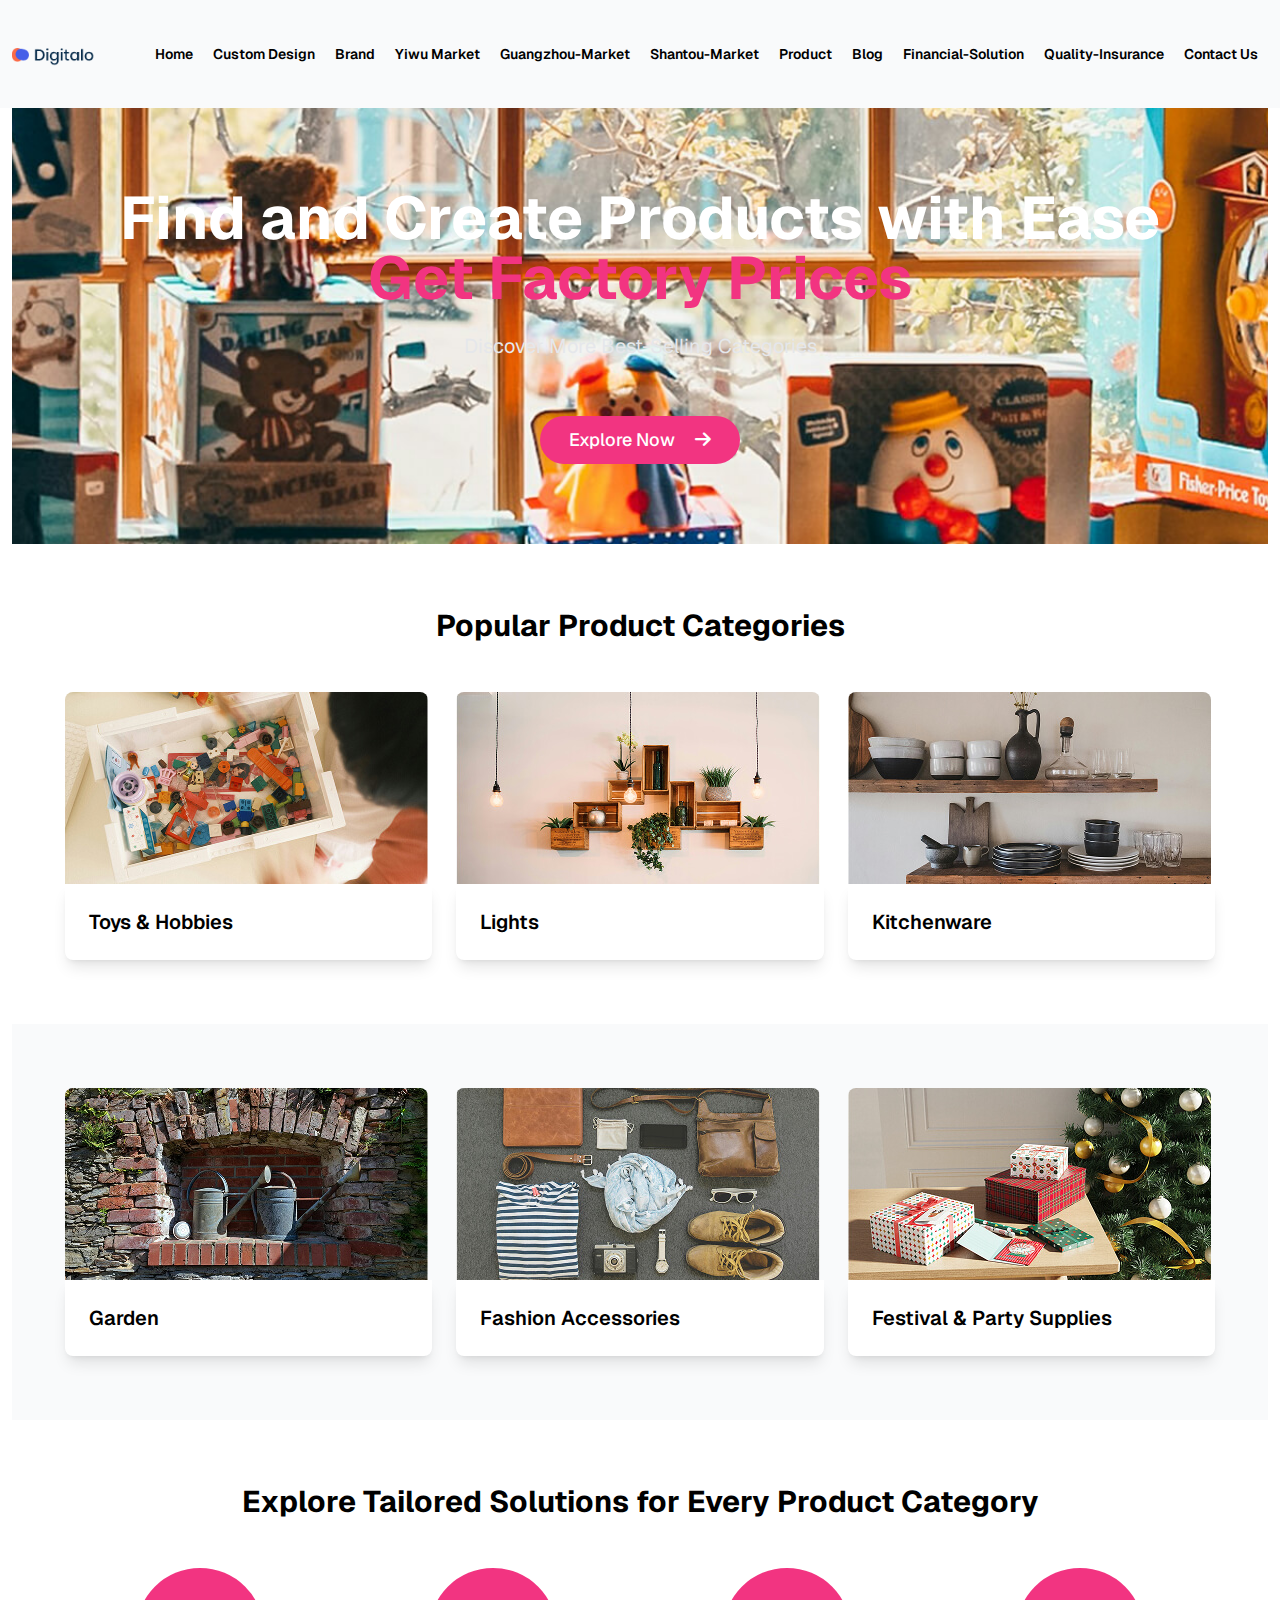
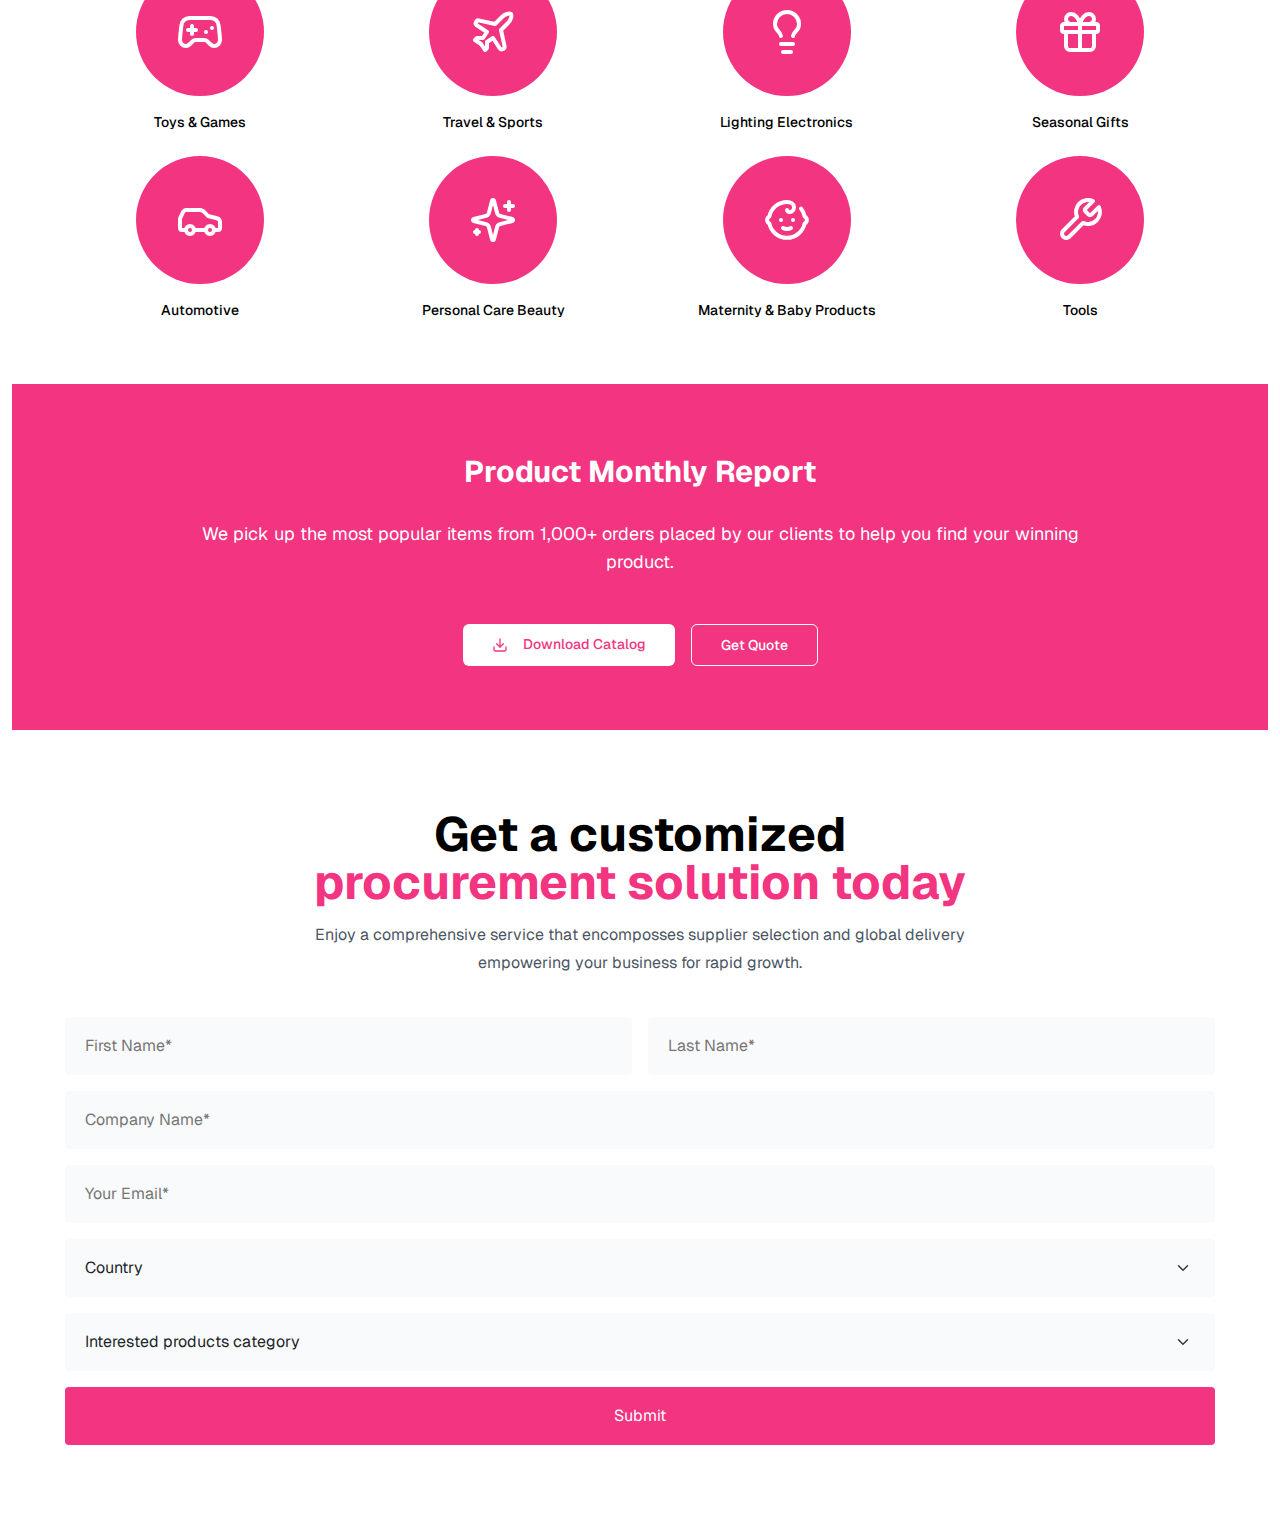
<file: product.html>
<!DOCTYPE html>
<html lang="en">

<head>
    <meta charset="UTF-8">
    <meta http-equiv="X-UA-Compatible" content="IE=edge">
    <meta name="viewport" content="width=device-width, initial-scale=1.0">
    <title>Market Union Group - Product</title>


    <!--Essential css file-->
    <link rel="stylesheet" href="assets/css/all.css">
    <link rel="stylesheet" href="assets/css/bootstrap.min.css">
    <link rel="stylesheet" href="assets/css/style.css">
</head>

<body>

    <!--Header Section Start-->
    <header class="al-header-section">
        <div class="container-1400">
            <div class="row align-items-center">
                <div class="col-xl-1 col-lg-9 col-6">
                    <a href="index.html" class="al-header-logo"><img src="assets/images/header-logo.png" alt=""></a>
                </div>
                <div class="col-xl-11 d-none d-xl-block">
                    <ul class="al-header-nav">
                        <li>
                            <a href="index.html">Home</a>
                        </li>
                        <li>
                            <a href="custom-design.html">Custom Design</a>
                        </li>
                        <li>
                            <a href="brand.html">Brand</a>
                        </li>
                        <li>
                            <a href="yiwu-market.html">Yiwu Market</a>
                        </li>
                        <li>
                            <a href="guangzhou-market.html">Guangzhou-Market</a>
                        </li>
                        <li>
                            <a href="shantou-market.html">Shantou-Market</a>
                        </li>
                        <li>
                            <a href="product.html">Product</a>
                        </li>
                        <li>
                            <a href="blog.html">Blog</a>
                        </li>
                        <li>
                            <a href="financial-solution.html">Financial-Solution</a>
                        </li>
                        <li>
                            <a href="quality-insurance.html">Quality-Insurance</a>
                        </li>
                        <li>
                            <a href="contact-us.html">Contact Us</a>
                        </li>
                    </ul>
                </div>
                <div class="col-lg-3 col-6 d-block d-xl-none text-end">
                    <div class="mobile-toggle">
                        <div class="mobile_menu">
                            <button class="header_toggle_btn" type="button">
                                <span></span>
                                <span></span>
                                <span></span>
                            </button>
                        </div>
                    </div>
                </div>
            </div>
        </div>
    </header>
    <!--Header Section End-->

    <!--mobile menu start-->
    <div class="mobile-menu">
        <div class="d-flex align-items-center justify-content-between">
            <a href="#" class="header-logo py-3"><img src="assets/images/header-logo.png" alt="logo"></a>
            <a href="javascript:void(0)" class="close"><i class="fas fa-xmark"></i></a>
        </div>
        <ul class="mobile-nav-menu">
            <li>
                <a href="index.html">Home</a>
            </li>
            <li>
                <a href="custom-design.html">Custom Design</a>
            </li>
            <li>
                <a href="brand.html">Brand</a>
            </li>
            <li>
                <a href="yiwu-market.html">Yiwu Market</a>
            </li>
            <li>
                <a href="guangzhou-market.html">Guangzhou-Market</a>
            </li>
            <li>
                <a href="shantou-market.html">Shantou-Market</a>
            </li>
            <li>
                <a href="product.html">Product</a>
            </li>
            <li>
                <a href="blog.html">Blog</a>
            </li>
            <li>
                <a href="financial-solution.html">Financial-Solution</a>
            </li>
            <li>
                <a href="quality-insurance.html">Quality-Insurance</a>
            </li>
            <li>
                <a href="contact-us.html">Contact Us</a>
            </li>
        </ul>
    </div>
    <!--mobile menu end-->

    <!--Hero Section Start-->
    <section class="al-hero-section">
        <div class="container-1905">
            <div class="al-hero-content-product text-center"
                style="background-image: url(assets/images/hero-product-bg.jpg);">
                <h2 class="al-hero-title-product">Find and Create Products with Ease <span>Get Factory Prices</span>
                </h2>
                <p class="al-hero-subtitle-product">Discover More Best-Selling Categories</p>
                <a href="#" class="common-btn al-hero-product-btn">Explore Now
                    <i class="fa-solid fa-arrow-right"></i>
                </a>
            </div>
        </div>
    </section>
    <!--Hero Section End-->

    <!--Product Section Start-->
    <section class="al-product-section">
        <div class="container-1150">
            <div class="al-product-content-top">
                <h4 class="al-product-content-top-title">Popular Product Categories</h4>
                <div class="row g-4 justify-content-center">
                    <div class="col-lg-4 col-sm-6">
                        <div class="al-product-card">
                            <img class="al-product-card-thumb" src="assets/images/product-img-01.jpg" alt="">
                            <div class="al-product-card-content">
                                <h6 class="al-product-card-title">Toys & Hobbies</h6>
                            </div>
                        </div>
                    </div>
                    <div class="col-lg-4 col-sm-6">
                        <div class="al-product-card">
                            <img class="al-product-card-thumb" src="assets/images/product-img-02.jpg" alt="">
                            <div class="al-product-card-content">
                                <h6 class="al-product-card-title">Lights</h6>
                            </div>
                        </div>
                    </div>
                    <div class="col-lg-4 col-sm-6">
                        <div class="al-product-card">
                            <img class="al-product-card-thumb" src="assets/images/product-img-03.jpg" alt="">
                            <div class="al-product-card-content">
                                <h6 class="al-product-card-title">Kitchenware</h6>
                            </div>
                        </div>
                    </div>
                </div>
            </div>
        </div>
        <div class="container-1905">
            <div class="al-product-content-bottom">
                <div class="container-1150">
                    <div class="row g-4 justify-content-center">
                        <div class="col-lg-4 col-sm-6">
                            <div class="al-product-card">
                                <img class="al-product-card-thumb" src="assets/images/product-img-04.jpg" alt="">
                                <div class="al-product-card-content">
                                    <h6 class="al-product-card-title">Garden</h6>
                                </div>
                            </div>
                        </div>
                        <div class="col-lg-4 col-sm-6">
                            <div class="al-product-card">
                                <img class="al-product-card-thumb" src="assets/images/product-img-05.jpg" alt="">
                                <div class="al-product-card-content">
                                    <h6 class="al-product-card-title">Fashion Accessories</h6>
                                </div>
                            </div>
                        </div>
                        <div class="col-lg-4 col-sm-6">
                            <div class="al-product-card">
                                <img class="al-product-card-thumb" src="assets/images/product-img-06.jpg" alt="">
                                <div class="al-product-card-content">
                                    <h6 class="al-product-card-title">Festival & Party Supplies</h6>
                                </div>
                            </div>
                        </div>
                    </div>
                </div>
            </div>
        </div>
    </section>
    <!--Product Section End-->

    <!--Explore Section Start-->
    <section class="al-explore-section">
        <div class="container-1150">
            <h4 class="al-explore-title text-center">Explore Tailored Solutions for Every Product Category</h4>
            <div class="row g-4 justify-content-center">
                <div class="col-lg-3 col-md-4 col-sm-6">
                    <div class="al-explore-card text-center">
                        <div class="al-explore-card-thumb">
                            <img src="assets/images/explore-img-01.svg" alt="">
                        </div>
                        <h6 class="al-explore-card-title">Toys & Games</h6>
                    </div>
                </div>
                <div class="col-lg-3 col-md-4 col-sm-6">
                    <div class="al-explore-card text-center">
                        <div class="al-explore-card-thumb">
                            <img src="assets/images/explore-img-02.svg" alt="">
                        </div>
                        <h6 class="al-explore-card-title">Travel & Sports</h6>
                    </div>
                </div>
                <div class="col-lg-3 col-md-4 col-sm-6">
                    <div class="al-explore-card text-center">
                        <div class="al-explore-card-thumb">
                            <img src="assets/images/explore-img-03.svg" alt="">
                        </div>
                        <h6 class="al-explore-card-title">Lighting Electronics</h6>
                    </div>
                </div>
                <div class="col-lg-3 col-md-4 col-sm-6">
                    <div class="al-explore-card text-center">
                        <div class="al-explore-card-thumb">
                            <img src="assets/images/explore-img-04.svg" alt="">
                        </div>
                        <h6 class="al-explore-card-title">Seasonal Gifts</h6>
                    </div>
                </div>
                <div class="col-lg-3 col-md-4 col-sm-6">
                    <div class="al-explore-card text-center">
                        <div class="al-explore-card-thumb">
                            <img src="assets/images/explore-img-05.svg" alt="">
                        </div>
                        <h6 class="al-explore-card-title">Automotive</h6>
                    </div>
                </div>
                <div class="col-lg-3 col-md-4 col-sm-6">
                    <div class="al-explore-card text-center">
                        <div class="al-explore-card-thumb">
                            <img src="assets/images/explore-img-06.svg" alt="">
                        </div>
                        <h6 class="al-explore-card-title">Personal Care Beauty</h6>
                    </div>
                </div>
                <div class="col-lg-3 col-md-4 col-sm-6">
                    <div class="al-explore-card text-center">
                        <div class="al-explore-card-thumb">
                            <img src="assets/images/explore-img-07.svg" alt="">
                        </div>
                        <h6 class="al-explore-card-title">Maternity & Baby Products</h6>
                    </div>
                </div>
                <div class="col-lg-3 col-md-4 col-sm-6">
                    <div class="al-explore-card text-center">
                        <div class="al-explore-card-thumb">
                            <img src="assets/images/explore-img-08.svg" alt="">
                        </div>
                        <h6 class="al-explore-card-title">Tools</h6>
                    </div>
                </div>
            </div>
        </div>
    </section>
    <!--Explore Section End-->

    <!--Solution Section Start-->
    <section class="al-solution-section">
        <div class="container-1905">
            <div class="al-solution-product-content al- text-center">
                <h4 class="al-solution-title al-solution-financial-title">Product Monthly Report</h4>
                <p class="al-solution-product-subtitle">We pick up the most popular items from 1,000+ orders placed by
                    our
                    clients to help you find your winning product.</p>
                <div class="al-product-btn-group">
                    <a href="#" class="common-btn al-solution-product-btn-one">
                        <img src="assets/images/product-icon.svg" alt="">
                        Download Catalog
                    </a>
                    <a href="#" class="common-btn al-solution-product-btn-two">Get Quote</a>
                </div>
            </div>
        </div>
    </section>
    <!--Solution Section End-->

    <!--Form Section Start-->
    <section class="al-form-section">
        <div class="container-1150">
            <h2 class="al-form-title text-center">Get a customized <span>procurement solution today</span></h2>
            <p class="al-form-subtitle text-center">Enjoy a comprehensive service that encomposses supplier selection
                and global delivery empowering your business for rapid growth.</p>

            <form action="#">
                <div class="row g-3">
                    <div class="col-12">
                        <div class="row g-3">
                            <div class="col-sm-6">
                                <input class="al-form-input" type="text" placeholder="First Name*">
                            </div>
                            <div class="col-sm-6">
                                <input class="al-form-input" type="text" placeholder="Last Name*">
                            </div>
                        </div>
                    </div>
                    <div class="col-12">
                        <input class="al-form-input" type="text" placeholder="Company Name*">
                    </div>
                    <div class="col-12">
                        <input class="al-form-input" type="email" placeholder="Your Email*">
                    </div>
                    <div class="col-12">
                        <select class="form-select">
                            <option value="option1">Country</option>
                            <option value="Afghanistan">Afghanistan</option>
                            <option value="Åland Islands">Åland Islands</option>
                            <option value="Albania">Albania</option>
                            <option value="Algeria">Algeria</option>
                            <option value="American Samoa">American Samoa</option>
                            <option value="Andorra">Andorra</option>
                            <option value="Angola">Angola</option>
                            <option value="Anguilla">Anguilla</option>
                            <option value="Antarctica">Antarctica</option>
                            <option value="Antigua and Barbuda">Antigua and Barbuda</option>
                            <option value="Argentina">Argentina</option>
                            <option value="Armenia">Armenia</option>
                            <option value="Aruba">Aruba</option>
                            <option value="Australia">Australia</option>
                            <option value="Austria">Austria</option>
                            <option value="Azerbaijan">Azerbaijan</option>
                            <option value="Bahamas">Bahamas</option>
                            <option value="Bahrain">Bahrain</option>
                            <option value="Bangladesh">Bangladesh</option>
                            <option value="Barbados">Barbados</option>
                            <option value="Belarus">Belarus</option>
                            <option value="Belgium">Belgium</option>
                            <option value="Belize">Belize</option>
                            <option value="Benin">Benin</option>
                            <option value="Bermuda">Bermuda</option>
                            <option value="Bhutan">Bhutan</option>
                            <option value="Bolivia">Bolivia</option>
                            <option value="Bosnia and Herzegovina">Bosnia and Herzegovina</option>
                            <option value="Botswana">Botswana</option>
                            <option value="Bouvet Island">Bouvet Island</option>
                            <option value="Brazil">Brazil</option>
                            <option value="British Indian Ocean Territory">British Indian Ocean Territory</option>
                            <option value="Brunei Darussalam">Brunei Darussalam</option>
                            <option value="Bulgaria">Bulgaria</option>
                            <option value="Burkina Faso">Burkina Faso</option>
                            <option value="Burundi">Burundi</option>
                            <option value="Cambodia">Cambodia</option>
                            <option value="Cameroon">Cameroon</option>
                            <option value="Canada">Canada</option>
                            <option value="Cape Verde">Cape Verde</option>
                            <option value="Cayman Islands">Cayman Islands</option>
                            <option value="Central African Republic">Central African Republic</option>
                            <option value="Chad">Chad</option>
                            <option value="Chile">Chile</option>
                            <option value="China">China</option>
                            <option value="Christmas Island">Christmas Island</option>
                            <option value="Cocos (Keeling) Islands">Cocos (Keeling) Islands</option>
                            <option value="Colombia">Colombia</option>
                            <option value="Comoros">Comoros</option>
                            <option value="Congo">Congo</option>
                            <option value="Congo, The Democratic Republic of The">Congo, The Democratic Republic of The
                            </option>
                            <option value="Cook Islands">Cook Islands</option>
                            <option value="Costa Rica">Costa Rica</option>
                            <option value="Cote D'ivoire">Cote D'ivoire</option>
                            <option value="Croatia">Croatia</option>
                            <option value="Cuba">Cuba</option>
                            <option value="Cyprus">Cyprus</option>
                            <option value="Czech Republic">Czech Republic</option>
                            <option value="Denmark">Denmark</option>
                            <option value="Djibouti">Djibouti</option>
                            <option value="Dominica">Dominica</option>
                            <option value="Dominican Republic">Dominican Republic</option>
                            <option value="Ecuador">Ecuador</option>
                            <option value="Egypt">Egypt</option>
                            <option value="El Salvador">El Salvador</option>
                            <option value="Equatorial Guinea">Equatorial Guinea</option>
                            <option value="Eritrea">Eritrea</option>
                            <option value="Estonia">Estonia</option>
                            <option value="Ethiopia">Ethiopia</option>
                            <option value="Falkland Islands (Malvinas)">Falkland Islands (Malvinas)</option>
                            <option value="Faroe Islands">Faroe Islands</option>
                            <option value="Fiji">Fiji</option>
                            <option value="Finland">Finland</option>
                            <option value="France">France</option>
                            <option value="French Guiana">French Guiana</option>
                            <option value="French Polynesia">French Polynesia</option>
                            <option value="French Southern Territories">French Southern Territories</option>
                            <option value="Gabon">Gabon</option>
                            <option value="Gambia">Gambia</option>
                            <option value="Georgia">Georgia</option>
                            <option value="Germany">Germany</option>
                            <option value="Ghana">Ghana</option>
                            <option value="Gibraltar">Gibraltar</option>
                            <option value="Greece">Greece</option>
                            <option value="Greenland">Greenland</option>
                            <option value="Grenada">Grenada</option>
                            <option value="Guadeloupe">Guadeloupe</option>
                            <option value="Guam">Guam</option>
                            <option value="Guatemala">Guatemala</option>
                            <option value="Guernsey">Guernsey</option>
                            <option value="Guinea">Guinea</option>
                            <option value="Guinea-bissau">Guinea-bissau</option>
                            <option value="Guyana">Guyana</option>
                            <option value="Haiti">Haiti</option>
                            <option value="Heard Island and Mcdonald Islands">Heard Island and Mcdonald Islands</option>
                            <option value="Holy See (Vatican City State)">Holy See (Vatican City State)</option>
                            <option value="Honduras">Honduras</option>
                            <option value="Hong Kong">Hong Kong</option>
                            <option value="Hungary">Hungary</option>
                            <option value="Iceland">Iceland</option>
                            <option value="India">India</option>
                            <option value="Indonesia">Indonesia</option>
                            <option value="Iran, Islamic Republic of">Iran, Islamic Republic of</option>
                            <option value="Iraq">Iraq</option>
                            <option value="Ireland">Ireland</option>
                            <option value="Isle of Man">Isle of Man</option>
                            <option value="Israel">Israel</option>
                            <option value="Italy">Italy</option>
                            <option value="Jamaica">Jamaica</option>
                            <option value="Japan">Japan</option>
                            <option value="Jersey">Jersey</option>
                            <option value="Jordan">Jordan</option>
                            <option value="Kazakhstan">Kazakhstan</option>
                            <option value="Kenya">Kenya</option>
                            <option value="Kiribati">Kiribati</option>
                            <option value="Korea, Democratic People's Republic of">Korea, Democratic People's Republic
                                of</option>
                            <option value="Korea, Republic of">Korea, Republic of</option>
                            <option value="Kuwait">Kuwait</option>
                            <option value="Kyrgyzstan">Kyrgyzstan</option>
                            <option value="Lao People's Democratic Republic">Lao People's Democratic Republic</option>
                            <option value="Latvia">Latvia</option>
                            <option value="Lebanon">Lebanon</option>
                            <option value="Lesotho">Lesotho</option>
                            <option value="Liberia">Liberia</option>
                            <option value="Libyan Arab Jamahiriya">Libyan Arab Jamahiriya</option>
                            <option value="Liechtenstein">Liechtenstein</option>
                            <option value="Lithuania">Lithuania</option>
                            <option value="Luxembourg">Luxembourg</option>
                            <option value="Macao">Macao</option>
                            <option value="Macedonia, The Former Yugoslav Republic of">Macedonia, The Former Yugoslav
                                Republic of</option>
                            <option value="Madagascar">Madagascar</option>
                            <option value="Malawi">Malawi</option>
                            <option value="Malaysia">Malaysia</option>
                            <option value="Maldives">Maldives</option>
                            <option value="Mali">Mali</option>
                            <option value="Malta">Malta</option>
                            <option value="Marshall Islands">Marshall Islands</option>
                            <option value="Martinique">Martinique</option>
                            <option value="Mauritania">Mauritania</option>
                            <option value="Mauritius">Mauritius</option>
                            <option value="Mayotte">Mayotte</option>
                            <option value="Mexico">Mexico</option>
                            <option value="Micronesia, Federated States of">Micronesia, Federated States of</option>
                            <option value="Moldova, Republic of">Moldova, Republic of</option>
                            <option value="Monaco">Monaco</option>
                            <option value="Mongolia">Mongolia</option>
                            <option value="Montenegro">Montenegro</option>
                            <option value="Montserrat">Montserrat</option>
                            <option value="Morocco">Morocco</option>
                            <option value="Mozambique">Mozambique</option>
                            <option value="Myanmar">Myanmar</option>
                            <option value="Namibia">Namibia</option>
                            <option value="Nauru">Nauru</option>
                            <option value="Nepal">Nepal</option>
                            <option value="Netherlands">Netherlands</option>
                            <option value="Netherlands Antilles">Netherlands Antilles</option>
                            <option value="New Caledonia">New Caledonia</option>
                            <option value="New Zealand">New Zealand</option>
                            <option value="Nicaragua">Nicaragua</option>
                            <option value="Niger">Niger</option>
                            <option value="Nigeria">Nigeria</option>
                            <option value="Niue">Niue</option>
                            <option value="Norfolk Island">Norfolk Island</option>
                            <option value="Northern Mariana Islands">Northern Mariana Islands</option>
                            <option value="Norway">Norway</option>
                            <option value="Oman">Oman</option>
                            <option value="Pakistan">Pakistan</option>
                            <option value="Palau">Palau</option>
                            <option value="Palestinian Territory, Occupied">Palestinian Territory, Occupied</option>
                            <option value="Panama">Panama</option>
                            <option value="Papua New Guinea">Papua New Guinea</option>
                            <option value="Paraguay">Paraguay</option>
                            <option value="Peru">Peru</option>
                            <option value="Philippines">Philippines</option>
                            <option value="Pitcairn">Pitcairn</option>
                            <option value="Poland">Poland</option>
                            <option value="Portugal">Portugal</option>
                            <option value="Puerto Rico">Puerto Rico</option>
                            <option value="Qatar">Qatar</option>
                            <option value="Reunion">Reunion</option>
                            <option value="Romania">Romania</option>
                            <option value="Russian Federation">Russian Federation</option>
                            <option value="Rwanda">Rwanda</option>
                            <option value="Saint Helena">Saint Helena</option>
                            <option value="Saint Kitts and Nevis">Saint Kitts and Nevis</option>
                            <option value="Saint Lucia">Saint Lucia</option>
                            <option value="Saint Pierre and Miquelon">Saint Pierre and Miquelon</option>
                            <option value="Saint Vincent and The Grenadines">Saint Vincent and The Grenadines</option>
                            <option value="Samoa">Samoa</option>
                            <option value="San Marino">San Marino</option>
                            <option value="Sao Tome and Principe">Sao Tome and Principe</option>
                            <option value="Saudi Arabia">Saudi Arabia</option>
                            <option value="Senegal">Senegal</option>
                            <option value="Serbia">Serbia</option>
                            <option value="Seychelles">Seychelles</option>
                            <option value="Sierra Leone">Sierra Leone</option>
                            <option value="Singapore">Singapore</option>
                            <option value="Slovakia">Slovakia</option>
                            <option value="Slovenia">Slovenia</option>
                            <option value="Solomon Islands">Solomon Islands</option>
                            <option value="Somalia">Somalia</option>
                            <option value="South Africa">South Africa</option>
                            <option value="South Georgia and The South Sandwich Islands">South Georgia and The South
                                Sandwich Islands</option>
                            <option value="Spain">Spain</option>
                            <option value="Sri Lanka">Sri Lanka</option>
                            <option value="Sudan">Sudan</option>
                            <option value="Suriname">Suriname</option>
                            <option value="Svalbard and Jan Mayen">Svalbard and Jan Mayen</option>
                            <option value="Swaziland">Swaziland</option>
                            <option value="Sweden">Sweden</option>
                            <option value="Switzerland">Switzerland</option>
                            <option value="Syrian Arab Republic">Syrian Arab Republic</option>
                            <option value="Taiwan">Taiwan</option>
                            <option value="Tajikistan">Tajikistan</option>
                            <option value="Tanzania, United Republic of">Tanzania, United Republic of</option>
                            <option value="Thailand">Thailand</option>
                            <option value="Timor-leste">Timor-leste</option>
                            <option value="Togo">Togo</option>
                            <option value="Tokelau">Tokelau</option>
                            <option value="Tonga">Tonga</option>
                            <option value="Trinidad and Tobago">Trinidad and Tobago</option>
                            <option value="Tunisia">Tunisia</option>
                            <option value="Turkey">Turkey</option>
                            <option value="Turkmenistan">Turkmenistan</option>
                            <option value="Turks and Caicos Islands">Turks and Caicos Islands</option>
                            <option value="Tuvalu">Tuvalu</option>
                            <option value="Uganda">Uganda</option>
                            <option value="Ukraine">Ukraine</option>
                            <option value="United Arab Emirates">United Arab Emirates</option>
                            <option value="United Kingdom">United Kingdom</option>
                            <option value="United States">United States</option>
                            <option value="United States Minor Outlying Islands">United States Minor Outlying Islands
                            </option>
                            <option value="Uruguay">Uruguay</option>
                            <option value="Uzbekistan">Uzbekistan</option>
                            <option value="Vanuatu">Vanuatu</option>
                            <option value="Venezuela">Venezuela</option>
                            <option value="Viet Nam">Viet Nam</option>
                            <option value="Virgin Islands, British">Virgin Islands, British</option>
                            <option value="Virgin Islands, U.S.">Virgin Islands, U.S.</option>
                            <option value="Wallis and Futuna">Wallis and Futuna</option>
                            <option value="Western Sahara">Western Sahara</option>
                            <option value="Yemen">Yemen</option>
                            <option value="Zambia">Zambia</option>
                            <option value="Zimbabwe">Zimbabwe</option>
                        </select>
                    </div>
                    <div class="col-12">
                        <select class="form-select">
                            <option value="option1">Interested products category</option>
                            <option value="option2">Category one</option>
                            <option value="option3">Category two</option>
                            <option value="option4">category four</option>
                        </select>
                    </div>
                    <div class="col-12">
                        <button type="submit" class="al-form-btn">Submit</button>
                    </div>
                </div>
            </form>
        </div>
    </section>
    <!--Form Section End-->


    <!--Essential script files-->
    <script src="assets/js/jquery.min.js"></script>
    <script src="assets/js/bootstrap.min.js"></script>
    <script src="assets/js/script.js"></script>
</body>

</html>
</file>
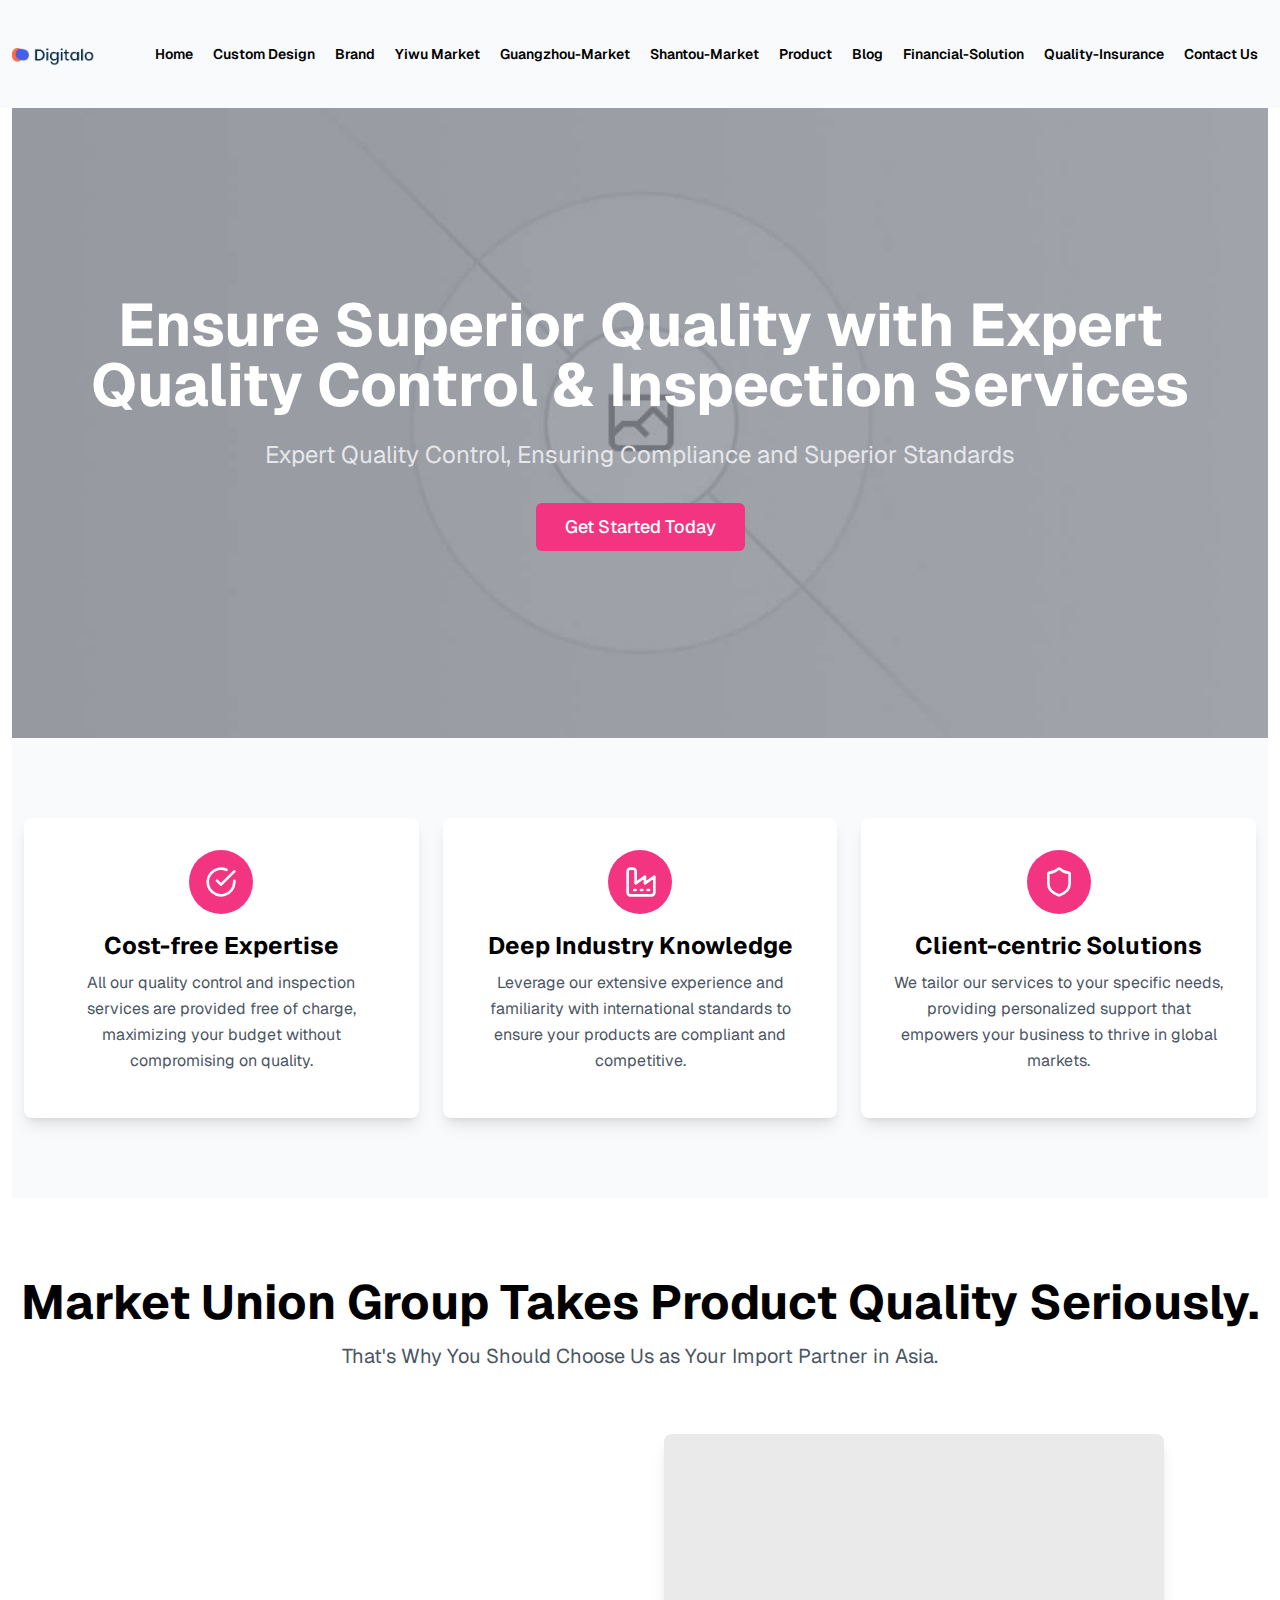
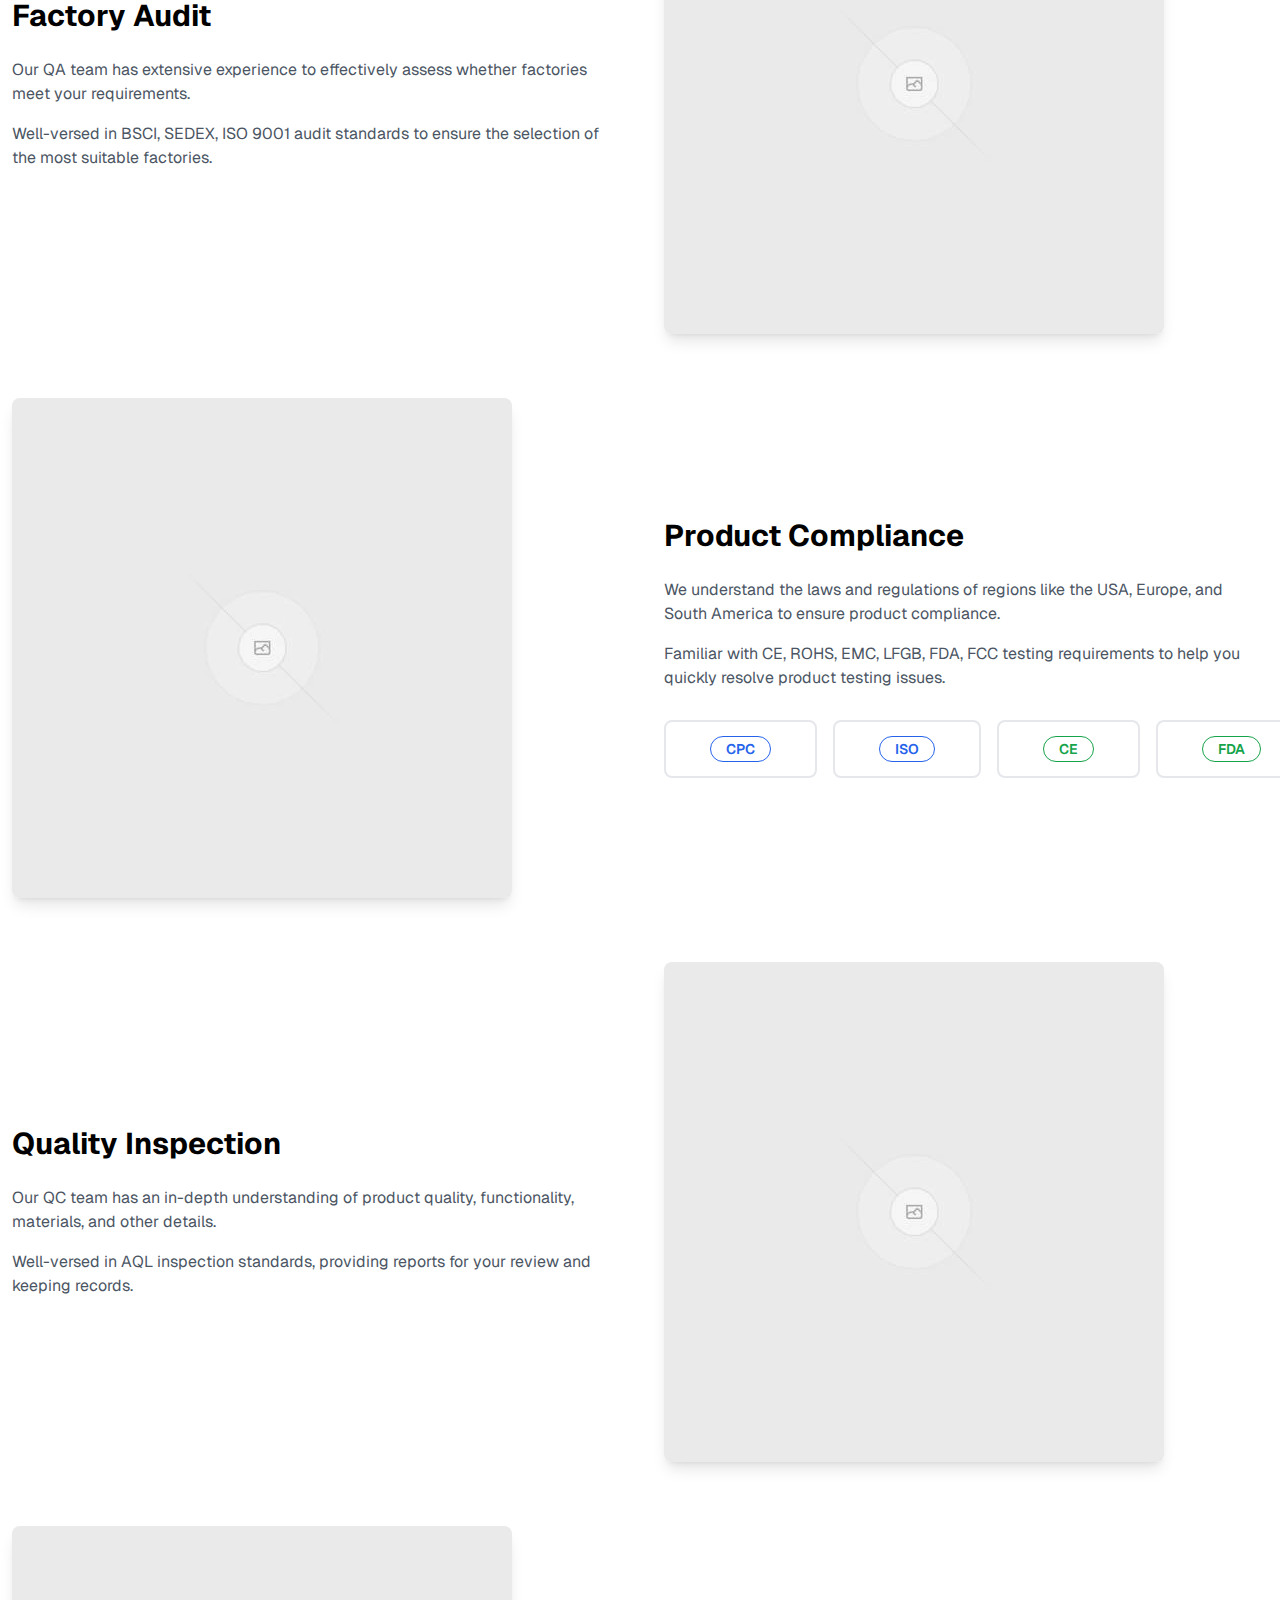
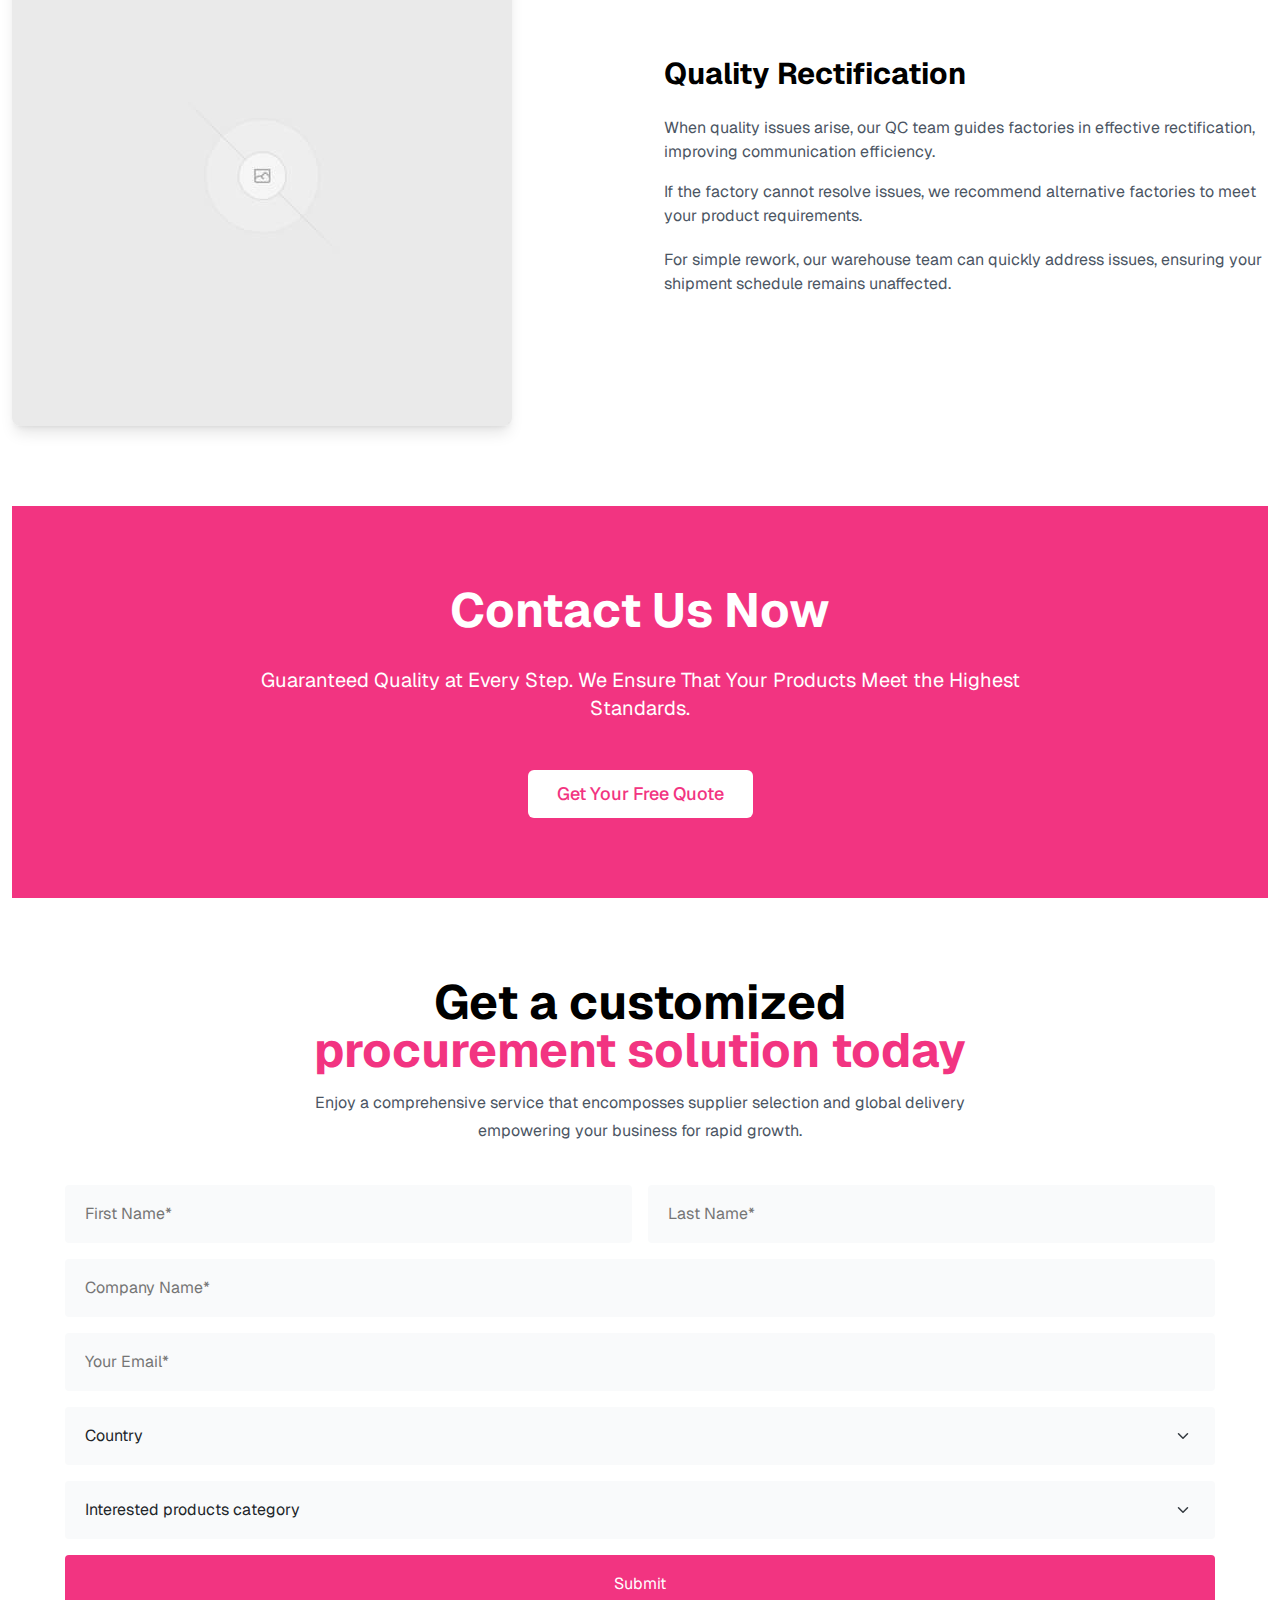
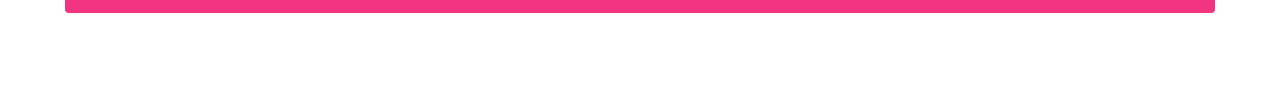
<file: quality-insurance.html>
<!DOCTYPE html>
<html lang="en">

<head>
    <meta charset="UTF-8">
    <meta http-equiv="X-UA-Compatible" content="IE=edge">
    <meta name="viewport" content="width=device-width, initial-scale=1.0">
    <title>Market Union Group - Quality Insurance</title>


    <!--Essential css file-->
    <link rel="stylesheet" href="assets/css/all.css">
    <link rel="stylesheet" href="assets/css/bootstrap.min.css">
    <link rel="stylesheet" href="assets/css/style.css">
</head>

<body>

    <!--Header Section Start-->
    <header class="al-header-section">
        <div class="container-1400">
            <div class="row align-items-center">
                <div class="col-xl-1 col-lg-9 col-6">
                    <a href="index.html" class="al-header-logo"><img src="assets/images/header-logo.png" alt=""></a>
                </div>
                <div class="col-xl-11 d-none d-xl-block">
                    <ul class="al-header-nav">
                        <li>
                            <a href="index.html">Home</a>
                        </li>
                        <li>
                            <a href="custom-design.html">Custom Design</a>
                        </li>
                        <li>
                            <a href="brand.html">Brand</a>
                        </li>
                        <li>
                            <a href="yiwu-market.html">Yiwu Market</a>
                        </li>
                        <li>
                            <a href="guangzhou-market.html">Guangzhou-Market</a>
                        </li>
                        <li>
                            <a href="shantou-market.html">Shantou-Market</a>
                        </li>
                        <li>
                            <a href="product.html">Product</a>
                        </li>
                        <li>
                            <a href="blog.html">Blog</a>
                        </li>
                        <li>
                            <a href="financial-solution.html">Financial-Solution</a>
                        </li>
                        <li>
                            <a href="quality-insurance.html">Quality-Insurance</a>
                        </li>
                        <li>
                            <a href="contact-us.html">Contact Us</a>
                        </li>
                    </ul>
                </div>
                <div class="col-lg-3 col-6 d-block d-xl-none text-end">
                    <div class="mobile-toggle">
                        <div class="mobile_menu">
                            <button class="header_toggle_btn" type="button">
                                <span></span>
                                <span></span>
                                <span></span>
                            </button>
                        </div>
                    </div>
                </div>
            </div>
        </div>
    </header>
    <!--Header Section End-->

    <!--mobile menu start-->
    <div class="mobile-menu">
        <div class="d-flex align-items-center justify-content-between">
            <a href="#" class="header-logo py-3"><img src="assets/images/header-logo.png" alt="logo"></a>
            <a href="javascript:void(0)" class="close"><i class="fas fa-xmark"></i></a>
        </div>
        <ul class="mobile-nav-menu">
            <li>
                <a href="index.html">Home</a>
            </li>
            <li>
                <a href="custom-design.html">Custom Design</a>
            </li>
            <li>
                <a href="brand.html">Brand</a>
            </li>
            <li>
                <a href="yiwu-market.html">Yiwu Market</a>
            </li>
            <li>
                <a href="guangzhou-market.html">Guangzhou-Market</a>
            </li>
            <li>
                <a href="shantou-market.html">Shantou-Market</a>
            </li>
            <li>
                <a href="product.html">Product</a>
            </li>
            <li>
                <a href="blog.html">Blog</a>
            </li>
            <li>
                <a href="financial-solution.html">Financial-Solution</a>
            </li>
            <li>
                <a href="quality-insurance.html">Quality-Insurance</a>
            </li>
            <li>
                <a href="contact-us.html">Contact Us</a>
            </li>
        </ul>
    </div>
    <!--mobile menu end-->

    <!--Hero Section Start-->
    <section class="al-hero-section">
        <div class="container-1905">
            <div class="al-hero-content-single text-center" style="background-image: url(assets/images/hero-quality-insurance-bg.jpg);">
                <h2 class="al-hero-title-quality">Ensure Superior Quality with Expert Quality Control & Inspection
                    Services</h2>
                <p class="al-hero-subtitle al-hero-subtitle-quality">Expert Quality Control, Ensuring Compliance and
                    Superior Standards</p>
                <a href="#" class="common-btn al-hero-btn">Get Started Today</a>
            </div>
        </div>
    </section>
    <!--Hero Section End-->

    <!--Cost Section Start-->
    <section class="al-cost-section">
        <div class="container-1905">
            <div class="al-cost-content">
                <div class="container-1370">
                    <div class="row g-4 justify-content-center">
                        <div class="col-xl-4 col-sm-6">
                            <div class="al-cost-card text-center">
                                <div class="al-cost-card-thumb">
                                    <img src="assets/images/service-card-img-02.svg" alt="">
                                </div>
                                <h6 class="al-cost-card-title">Cost-free Expertise</h6>
                                <p class="al-cost-card-subtitle">All our quality control and inspection services are
                                    provided
                                    free of charge, maximizing your budget without compromising on quality.</p>
                            </div>
                        </div>
                        <div class="col-xl-4 col-sm-6">
                            <div class="al-cost-card text-center">
                                <div class="al-cost-card-thumb">
                                    <img src="assets/images/service-card-img-07.svg" alt="">
                                </div>
                                <h6 class="al-cost-card-title">Deep Industry Knowledge</h6>
                                <p class="al-cost-card-subtitle">Leverage our extensive experience and familiarity with
                                    international standards to ensure your products are compliant and competitive.</p>
                            </div>
                        </div>
                        <div class="col-xl-4 col-sm-6">
                            <div class="al-cost-card text-center">
                                <div class="al-cost-card-thumb">
                                    <img src="assets/images/service-card-img-03.svg" alt="">
                                </div>
                                <h6 class="al-cost-card-title">Client-centric Solutions</h6>
                                <p class="al-cost-card-subtitle">We tailor our services to your specific needs,
                                    providing
                                    personalized support that empowers your business to thrive in global markets.</p>
                            </div>
                        </div>
                    </div>
                </div>
            </div>
        </div>
    </section>
    <!--Cost Section End-->

    <!--Quality Section Start-->
    <section class="al-quality-section overflow-hidden">
        <div class="container-1370">
            <h2 class="al-quality-title text-center">Market Union Group Takes Product Quality Seriously.</h2>
            <p class="al-quality-subtitle text-center">That's Why You Should Choose Us as Your Import Partner in Asia.
            </p>
            <div class="row g-lg-5 g-4 align-items-center al-quality-row-margin">
                <div class="col-lg-6 order-2 order-lg-1">
                    <div class="al-quality-card-content">
                        <h4 class="al-quality-card-title">Factory Audit</h4>
                        <p class="al-quality-card-subtitle al-quality-card-subtitle-margin">Our QA team has extensive
                            experience to effectively assess whether factories meet your requirements.</p>
                        <p class="al-quality-card-subtitle">Well-versed in BSCI, SEDEX, ISO 9001 audit standards to
                            ensure the selection of the most suitable factories.</p>
                    </div>
                </div>
                <div class="col-lg-6 order-1 order-lg-2">
                    <div class="al-quality-card-thumb">
                        <img src="assets/images/quality-thumb.jpg" alt="">
                    </div>
                </div>
            </div>
            <div class="row g-lg-5 g-4 align-items-center al-quality-row-margin">
                <div class="col-lg-6">
                    <div class="al-quality-card-thumb">
                        <img src="assets/images/quality-thumb.jpg" alt="">
                    </div>
                </div>
                <div class="col-lg-6">
                    <div class="al-quality-card-content">
                        <h4 class="al-quality-card-title">Product Compliance</h4>
                        <p class="al-quality-card-subtitle al-quality-card-subtitle-margin">We understand the laws and
                            regulations of regions like the USA, Europe, and South America to ensure product compliance.
                        </p>
                        <p class="al-quality-card-subtitle mb30">Familiar with CE, ROHS, EMC, LFGB, FDA, FCC testing
                            requirements to help you quickly resolve product testing issues.</p>
                        <div class="al-quality-card-meta">
                            <div class="al-quality-card-box"><span class="badge blue">CPC</span></div>
                            <div class="al-quality-card-box"><span class="badge blue">ISO</span></div>
                            <div class="al-quality-card-box"><span class="badge green">CE</span></div>
                            <div class="al-quality-card-box"><span class="badge green">FDA</span></div>
                        </div>
                    </div>
                </div>
            </div>
            <div class="row g-lg-5 g-4 align-items-center al-quality-row-margin">
                <div class="col-lg-6 order-2 order-lg-1">
                    <div class="al-quality-card-content">
                        <h4 class="al-quality-card-title">Quality Inspection</h4>
                        <p class="al-quality-card-subtitle al-quality-card-subtitle-margin">Our QC team has an in-depth
                            understanding of product quality, functionality, materials, and other details.</p>
                        <p class="al-quality-card-subtitle">Well-versed in AQL inspection standards, providing reports
                            for your review and keeping records.</p>
                    </div>
                </div>
                <div class="col-lg-6 order-1 order-lg-2">
                    <div class="al-quality-card-thumb">
                        <img src="assets/images/quality-thumb.jpg" alt="">
                    </div>
                </div>
            </div>
            <div class="row g-lg-5 g-4 align-items-center">
                <div class="col-lg-6">
                    <div class="al-quality-card-thumb">
                        <img src="assets/images/quality-thumb.jpg" alt="">
                    </div>
                </div>
                <div class="col-lg-6">
                    <div class="al-quality-card-content">
                        <h4 class="al-quality-card-title">Quality Rectification</h4>
                        <p class="al-quality-card-subtitle al-quality-card-subtitle-margin">When quality issues arise,
                            our QC team guides factories in effective rectification, improving communication efficiency.
                        </p>
                        <p class="al-quality-card-subtitle mb20">If the factory cannot resolve issues, we recommend
                            alternative factories to meet your product requirements.</p>
                        <p class="al-quality-card-subtitle">For simple rework, our warehouse team can quickly address
                            issues, ensuring your shipment schedule remains unaffected.</p>
                    </div>
                </div>
            </div>
        </div>
    </section>
    <!--Quality Section End-->

    <!--Solution Section Start-->
    <section class="al-solution-section">
        <div class="container-1905">
            <div class="al-solution-content text-center">
                <h2 class="al-solution-title">Contact Us Now</h2>
                <p class="al-solution-subtitle">Guaranteed Quality at Every Step. We Ensure That Your Products Meet the
                    Highest Standards.</p>
                <a href="#" class="common-btn al-solution-btn">Get Your Free Quote</a>
            </div>
        </div>
    </section>
    <!--Solution Section End-->

    <!--Form Section Start-->
    <section class="al-form-section">
        <div class="container-1150">
            <h2 class="al-form-title text-center">Get a customized <span>procurement solution today</span></h2>
            <p class="al-form-subtitle text-center">Enjoy a comprehensive service that encomposses supplier selection
                and global delivery empowering your business for rapid growth.</p>

            <form action="#">
                <div class="row g-3">
                    <div class="col-12">
                        <div class="row g-3">
                            <div class="col-sm-6">
                                <input class="al-form-input" type="text" placeholder="First Name*">
                            </div>
                            <div class="col-sm-6">
                                <input class="al-form-input" type="text" placeholder="Last Name*">
                            </div>
                        </div>
                    </div>
                    <div class="col-12">
                        <input class="al-form-input" type="text" placeholder="Company Name*">
                    </div>
                    <div class="col-12">
                        <input class="al-form-input" type="email" placeholder="Your Email*">
                    </div>
                    <div class="col-12">
                        <select class="form-select">
                            <option value="option1">Country</option>
                            <option value="Afghanistan">Afghanistan</option>
                            <option value="Åland Islands">Åland Islands</option>
                            <option value="Albania">Albania</option>
                            <option value="Algeria">Algeria</option>
                            <option value="American Samoa">American Samoa</option>
                            <option value="Andorra">Andorra</option>
                            <option value="Angola">Angola</option>
                            <option value="Anguilla">Anguilla</option>
                            <option value="Antarctica">Antarctica</option>
                            <option value="Antigua and Barbuda">Antigua and Barbuda</option>
                            <option value="Argentina">Argentina</option>
                            <option value="Armenia">Armenia</option>
                            <option value="Aruba">Aruba</option>
                            <option value="Australia">Australia</option>
                            <option value="Austria">Austria</option>
                            <option value="Azerbaijan">Azerbaijan</option>
                            <option value="Bahamas">Bahamas</option>
                            <option value="Bahrain">Bahrain</option>
                            <option value="Bangladesh">Bangladesh</option>
                            <option value="Barbados">Barbados</option>
                            <option value="Belarus">Belarus</option>
                            <option value="Belgium">Belgium</option>
                            <option value="Belize">Belize</option>
                            <option value="Benin">Benin</option>
                            <option value="Bermuda">Bermuda</option>
                            <option value="Bhutan">Bhutan</option>
                            <option value="Bolivia">Bolivia</option>
                            <option value="Bosnia and Herzegovina">Bosnia and Herzegovina</option>
                            <option value="Botswana">Botswana</option>
                            <option value="Bouvet Island">Bouvet Island</option>
                            <option value="Brazil">Brazil</option>
                            <option value="British Indian Ocean Territory">British Indian Ocean Territory</option>
                            <option value="Brunei Darussalam">Brunei Darussalam</option>
                            <option value="Bulgaria">Bulgaria</option>
                            <option value="Burkina Faso">Burkina Faso</option>
                            <option value="Burundi">Burundi</option>
                            <option value="Cambodia">Cambodia</option>
                            <option value="Cameroon">Cameroon</option>
                            <option value="Canada">Canada</option>
                            <option value="Cape Verde">Cape Verde</option>
                            <option value="Cayman Islands">Cayman Islands</option>
                            <option value="Central African Republic">Central African Republic</option>
                            <option value="Chad">Chad</option>
                            <option value="Chile">Chile</option>
                            <option value="China">China</option>
                            <option value="Christmas Island">Christmas Island</option>
                            <option value="Cocos (Keeling) Islands">Cocos (Keeling) Islands</option>
                            <option value="Colombia">Colombia</option>
                            <option value="Comoros">Comoros</option>
                            <option value="Congo">Congo</option>
                            <option value="Congo, The Democratic Republic of The">Congo, The Democratic Republic of The
                            </option>
                            <option value="Cook Islands">Cook Islands</option>
                            <option value="Costa Rica">Costa Rica</option>
                            <option value="Cote D'ivoire">Cote D'ivoire</option>
                            <option value="Croatia">Croatia</option>
                            <option value="Cuba">Cuba</option>
                            <option value="Cyprus">Cyprus</option>
                            <option value="Czech Republic">Czech Republic</option>
                            <option value="Denmark">Denmark</option>
                            <option value="Djibouti">Djibouti</option>
                            <option value="Dominica">Dominica</option>
                            <option value="Dominican Republic">Dominican Republic</option>
                            <option value="Ecuador">Ecuador</option>
                            <option value="Egypt">Egypt</option>
                            <option value="El Salvador">El Salvador</option>
                            <option value="Equatorial Guinea">Equatorial Guinea</option>
                            <option value="Eritrea">Eritrea</option>
                            <option value="Estonia">Estonia</option>
                            <option value="Ethiopia">Ethiopia</option>
                            <option value="Falkland Islands (Malvinas)">Falkland Islands (Malvinas)</option>
                            <option value="Faroe Islands">Faroe Islands</option>
                            <option value="Fiji">Fiji</option>
                            <option value="Finland">Finland</option>
                            <option value="France">France</option>
                            <option value="French Guiana">French Guiana</option>
                            <option value="French Polynesia">French Polynesia</option>
                            <option value="French Southern Territories">French Southern Territories</option>
                            <option value="Gabon">Gabon</option>
                            <option value="Gambia">Gambia</option>
                            <option value="Georgia">Georgia</option>
                            <option value="Germany">Germany</option>
                            <option value="Ghana">Ghana</option>
                            <option value="Gibraltar">Gibraltar</option>
                            <option value="Greece">Greece</option>
                            <option value="Greenland">Greenland</option>
                            <option value="Grenada">Grenada</option>
                            <option value="Guadeloupe">Guadeloupe</option>
                            <option value="Guam">Guam</option>
                            <option value="Guatemala">Guatemala</option>
                            <option value="Guernsey">Guernsey</option>
                            <option value="Guinea">Guinea</option>
                            <option value="Guinea-bissau">Guinea-bissau</option>
                            <option value="Guyana">Guyana</option>
                            <option value="Haiti">Haiti</option>
                            <option value="Heard Island and Mcdonald Islands">Heard Island and Mcdonald Islands</option>
                            <option value="Holy See (Vatican City State)">Holy See (Vatican City State)</option>
                            <option value="Honduras">Honduras</option>
                            <option value="Hong Kong">Hong Kong</option>
                            <option value="Hungary">Hungary</option>
                            <option value="Iceland">Iceland</option>
                            <option value="India">India</option>
                            <option value="Indonesia">Indonesia</option>
                            <option value="Iran, Islamic Republic of">Iran, Islamic Republic of</option>
                            <option value="Iraq">Iraq</option>
                            <option value="Ireland">Ireland</option>
                            <option value="Isle of Man">Isle of Man</option>
                            <option value="Israel">Israel</option>
                            <option value="Italy">Italy</option>
                            <option value="Jamaica">Jamaica</option>
                            <option value="Japan">Japan</option>
                            <option value="Jersey">Jersey</option>
                            <option value="Jordan">Jordan</option>
                            <option value="Kazakhstan">Kazakhstan</option>
                            <option value="Kenya">Kenya</option>
                            <option value="Kiribati">Kiribati</option>
                            <option value="Korea, Democratic People's Republic of">Korea, Democratic People's Republic
                                of</option>
                            <option value="Korea, Republic of">Korea, Republic of</option>
                            <option value="Kuwait">Kuwait</option>
                            <option value="Kyrgyzstan">Kyrgyzstan</option>
                            <option value="Lao People's Democratic Republic">Lao People's Democratic Republic</option>
                            <option value="Latvia">Latvia</option>
                            <option value="Lebanon">Lebanon</option>
                            <option value="Lesotho">Lesotho</option>
                            <option value="Liberia">Liberia</option>
                            <option value="Libyan Arab Jamahiriya">Libyan Arab Jamahiriya</option>
                            <option value="Liechtenstein">Liechtenstein</option>
                            <option value="Lithuania">Lithuania</option>
                            <option value="Luxembourg">Luxembourg</option>
                            <option value="Macao">Macao</option>
                            <option value="Macedonia, The Former Yugoslav Republic of">Macedonia, The Former Yugoslav
                                Republic of</option>
                            <option value="Madagascar">Madagascar</option>
                            <option value="Malawi">Malawi</option>
                            <option value="Malaysia">Malaysia</option>
                            <option value="Maldives">Maldives</option>
                            <option value="Mali">Mali</option>
                            <option value="Malta">Malta</option>
                            <option value="Marshall Islands">Marshall Islands</option>
                            <option value="Martinique">Martinique</option>
                            <option value="Mauritania">Mauritania</option>
                            <option value="Mauritius">Mauritius</option>
                            <option value="Mayotte">Mayotte</option>
                            <option value="Mexico">Mexico</option>
                            <option value="Micronesia, Federated States of">Micronesia, Federated States of</option>
                            <option value="Moldova, Republic of">Moldova, Republic of</option>
                            <option value="Monaco">Monaco</option>
                            <option value="Mongolia">Mongolia</option>
                            <option value="Montenegro">Montenegro</option>
                            <option value="Montserrat">Montserrat</option>
                            <option value="Morocco">Morocco</option>
                            <option value="Mozambique">Mozambique</option>
                            <option value="Myanmar">Myanmar</option>
                            <option value="Namibia">Namibia</option>
                            <option value="Nauru">Nauru</option>
                            <option value="Nepal">Nepal</option>
                            <option value="Netherlands">Netherlands</option>
                            <option value="Netherlands Antilles">Netherlands Antilles</option>
                            <option value="New Caledonia">New Caledonia</option>
                            <option value="New Zealand">New Zealand</option>
                            <option value="Nicaragua">Nicaragua</option>
                            <option value="Niger">Niger</option>
                            <option value="Nigeria">Nigeria</option>
                            <option value="Niue">Niue</option>
                            <option value="Norfolk Island">Norfolk Island</option>
                            <option value="Northern Mariana Islands">Northern Mariana Islands</option>
                            <option value="Norway">Norway</option>
                            <option value="Oman">Oman</option>
                            <option value="Pakistan">Pakistan</option>
                            <option value="Palau">Palau</option>
                            <option value="Palestinian Territory, Occupied">Palestinian Territory, Occupied</option>
                            <option value="Panama">Panama</option>
                            <option value="Papua New Guinea">Papua New Guinea</option>
                            <option value="Paraguay">Paraguay</option>
                            <option value="Peru">Peru</option>
                            <option value="Philippines">Philippines</option>
                            <option value="Pitcairn">Pitcairn</option>
                            <option value="Poland">Poland</option>
                            <option value="Portugal">Portugal</option>
                            <option value="Puerto Rico">Puerto Rico</option>
                            <option value="Qatar">Qatar</option>
                            <option value="Reunion">Reunion</option>
                            <option value="Romania">Romania</option>
                            <option value="Russian Federation">Russian Federation</option>
                            <option value="Rwanda">Rwanda</option>
                            <option value="Saint Helena">Saint Helena</option>
                            <option value="Saint Kitts and Nevis">Saint Kitts and Nevis</option>
                            <option value="Saint Lucia">Saint Lucia</option>
                            <option value="Saint Pierre and Miquelon">Saint Pierre and Miquelon</option>
                            <option value="Saint Vincent and The Grenadines">Saint Vincent and The Grenadines</option>
                            <option value="Samoa">Samoa</option>
                            <option value="San Marino">San Marino</option>
                            <option value="Sao Tome and Principe">Sao Tome and Principe</option>
                            <option value="Saudi Arabia">Saudi Arabia</option>
                            <option value="Senegal">Senegal</option>
                            <option value="Serbia">Serbia</option>
                            <option value="Seychelles">Seychelles</option>
                            <option value="Sierra Leone">Sierra Leone</option>
                            <option value="Singapore">Singapore</option>
                            <option value="Slovakia">Slovakia</option>
                            <option value="Slovenia">Slovenia</option>
                            <option value="Solomon Islands">Solomon Islands</option>
                            <option value="Somalia">Somalia</option>
                            <option value="South Africa">South Africa</option>
                            <option value="South Georgia and The South Sandwich Islands">South Georgia and The South
                                Sandwich Islands</option>
                            <option value="Spain">Spain</option>
                            <option value="Sri Lanka">Sri Lanka</option>
                            <option value="Sudan">Sudan</option>
                            <option value="Suriname">Suriname</option>
                            <option value="Svalbard and Jan Mayen">Svalbard and Jan Mayen</option>
                            <option value="Swaziland">Swaziland</option>
                            <option value="Sweden">Sweden</option>
                            <option value="Switzerland">Switzerland</option>
                            <option value="Syrian Arab Republic">Syrian Arab Republic</option>
                            <option value="Taiwan">Taiwan</option>
                            <option value="Tajikistan">Tajikistan</option>
                            <option value="Tanzania, United Republic of">Tanzania, United Republic of</option>
                            <option value="Thailand">Thailand</option>
                            <option value="Timor-leste">Timor-leste</option>
                            <option value="Togo">Togo</option>
                            <option value="Tokelau">Tokelau</option>
                            <option value="Tonga">Tonga</option>
                            <option value="Trinidad and Tobago">Trinidad and Tobago</option>
                            <option value="Tunisia">Tunisia</option>
                            <option value="Turkey">Turkey</option>
                            <option value="Turkmenistan">Turkmenistan</option>
                            <option value="Turks and Caicos Islands">Turks and Caicos Islands</option>
                            <option value="Tuvalu">Tuvalu</option>
                            <option value="Uganda">Uganda</option>
                            <option value="Ukraine">Ukraine</option>
                            <option value="United Arab Emirates">United Arab Emirates</option>
                            <option value="United Kingdom">United Kingdom</option>
                            <option value="United States">United States</option>
                            <option value="United States Minor Outlying Islands">United States Minor Outlying Islands
                            </option>
                            <option value="Uruguay">Uruguay</option>
                            <option value="Uzbekistan">Uzbekistan</option>
                            <option value="Vanuatu">Vanuatu</option>
                            <option value="Venezuela">Venezuela</option>
                            <option value="Viet Nam">Viet Nam</option>
                            <option value="Virgin Islands, British">Virgin Islands, British</option>
                            <option value="Virgin Islands, U.S.">Virgin Islands, U.S.</option>
                            <option value="Wallis and Futuna">Wallis and Futuna</option>
                            <option value="Western Sahara">Western Sahara</option>
                            <option value="Yemen">Yemen</option>
                            <option value="Zambia">Zambia</option>
                            <option value="Zimbabwe">Zimbabwe</option>
                        </select>
                    </div>
                    <div class="col-12">
                        <select class="form-select">
                            <option value="option1">Interested products category</option>
                            <option value="option2">Category one</option>
                            <option value="option3">Category two</option>
                            <option value="option4">category four</option>
                        </select>
                    </div>
                    <div class="col-12">
                        <button type="submit" class="al-form-btn">Submit</button>
                    </div>
                </div>
            </form>
        </div>
    </section>
    <!--Form Section End-->



    <!--Essential script files-->
    <script src="assets/js/jquery.min.js"></script>
    <script src="assets/js/bootstrap.min.js"></script>
    <script src="assets/js/script.js"></script>
</body>

</html>
</file>
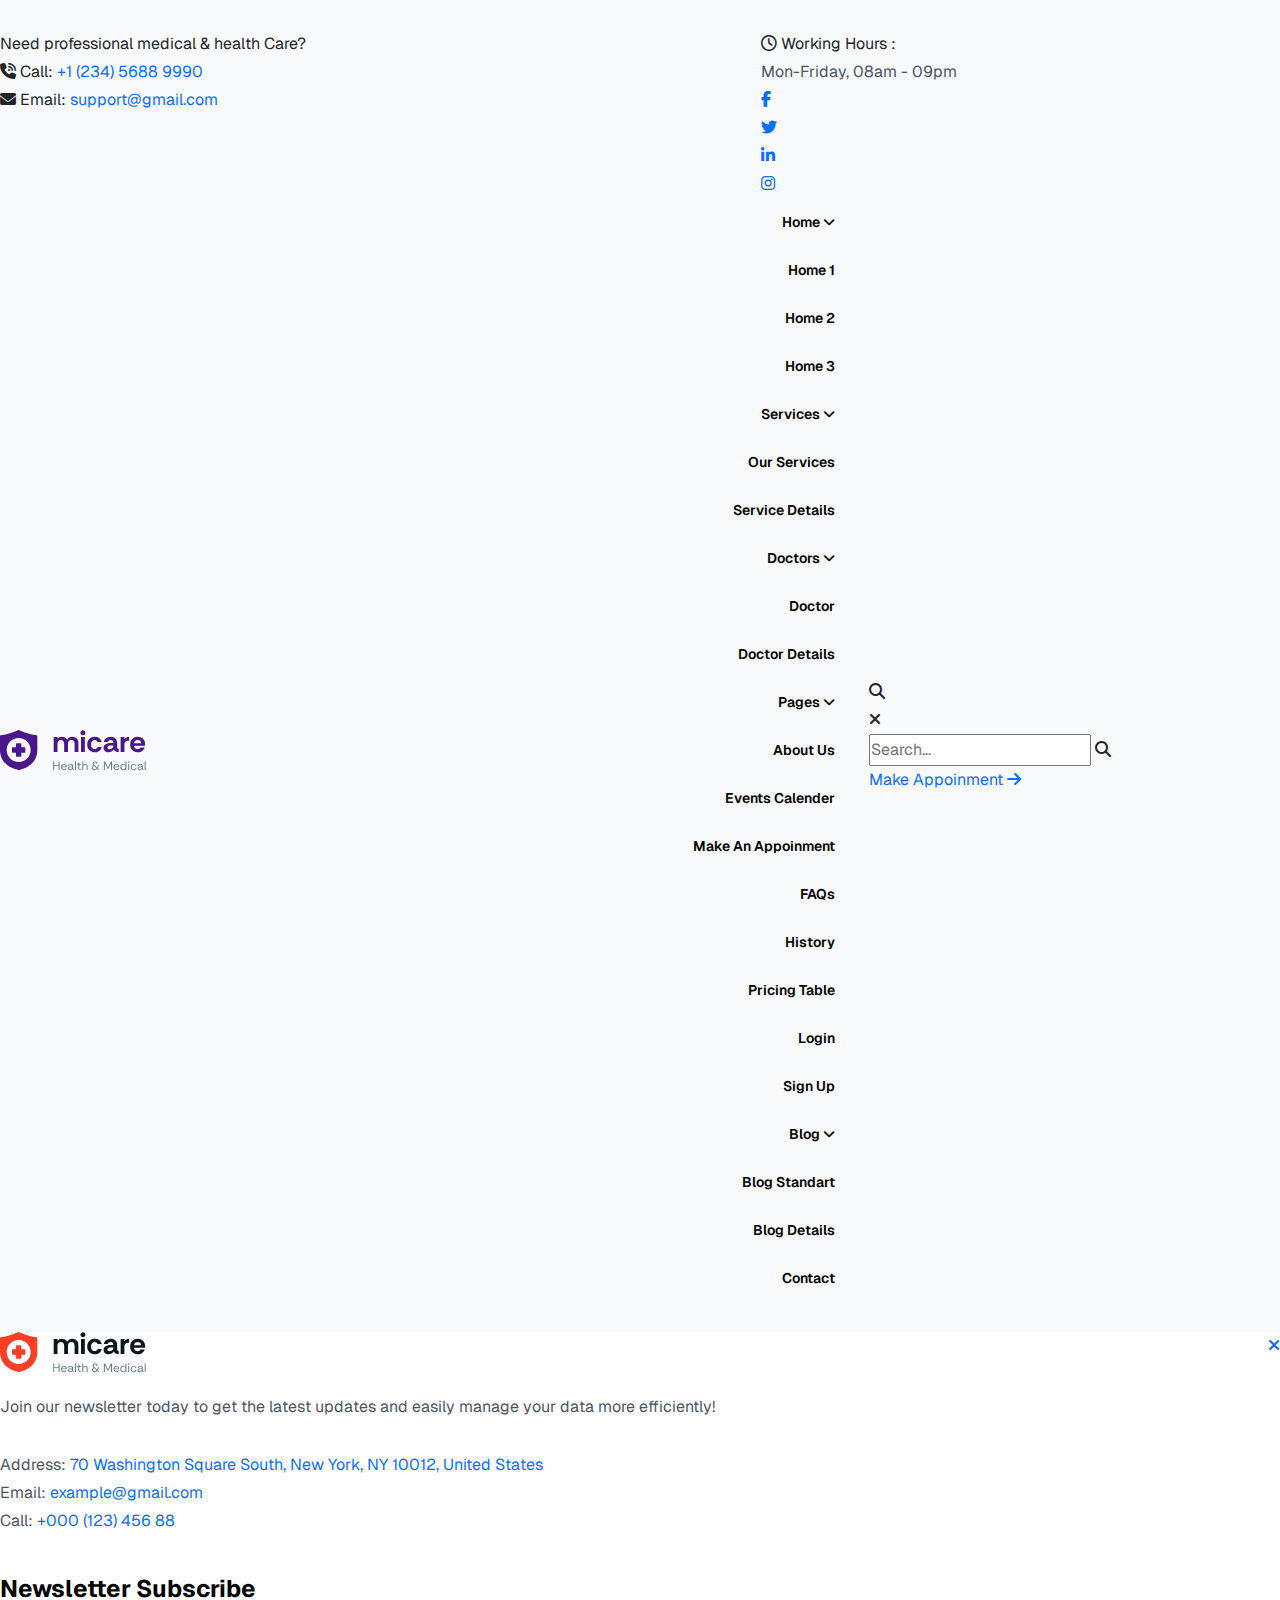
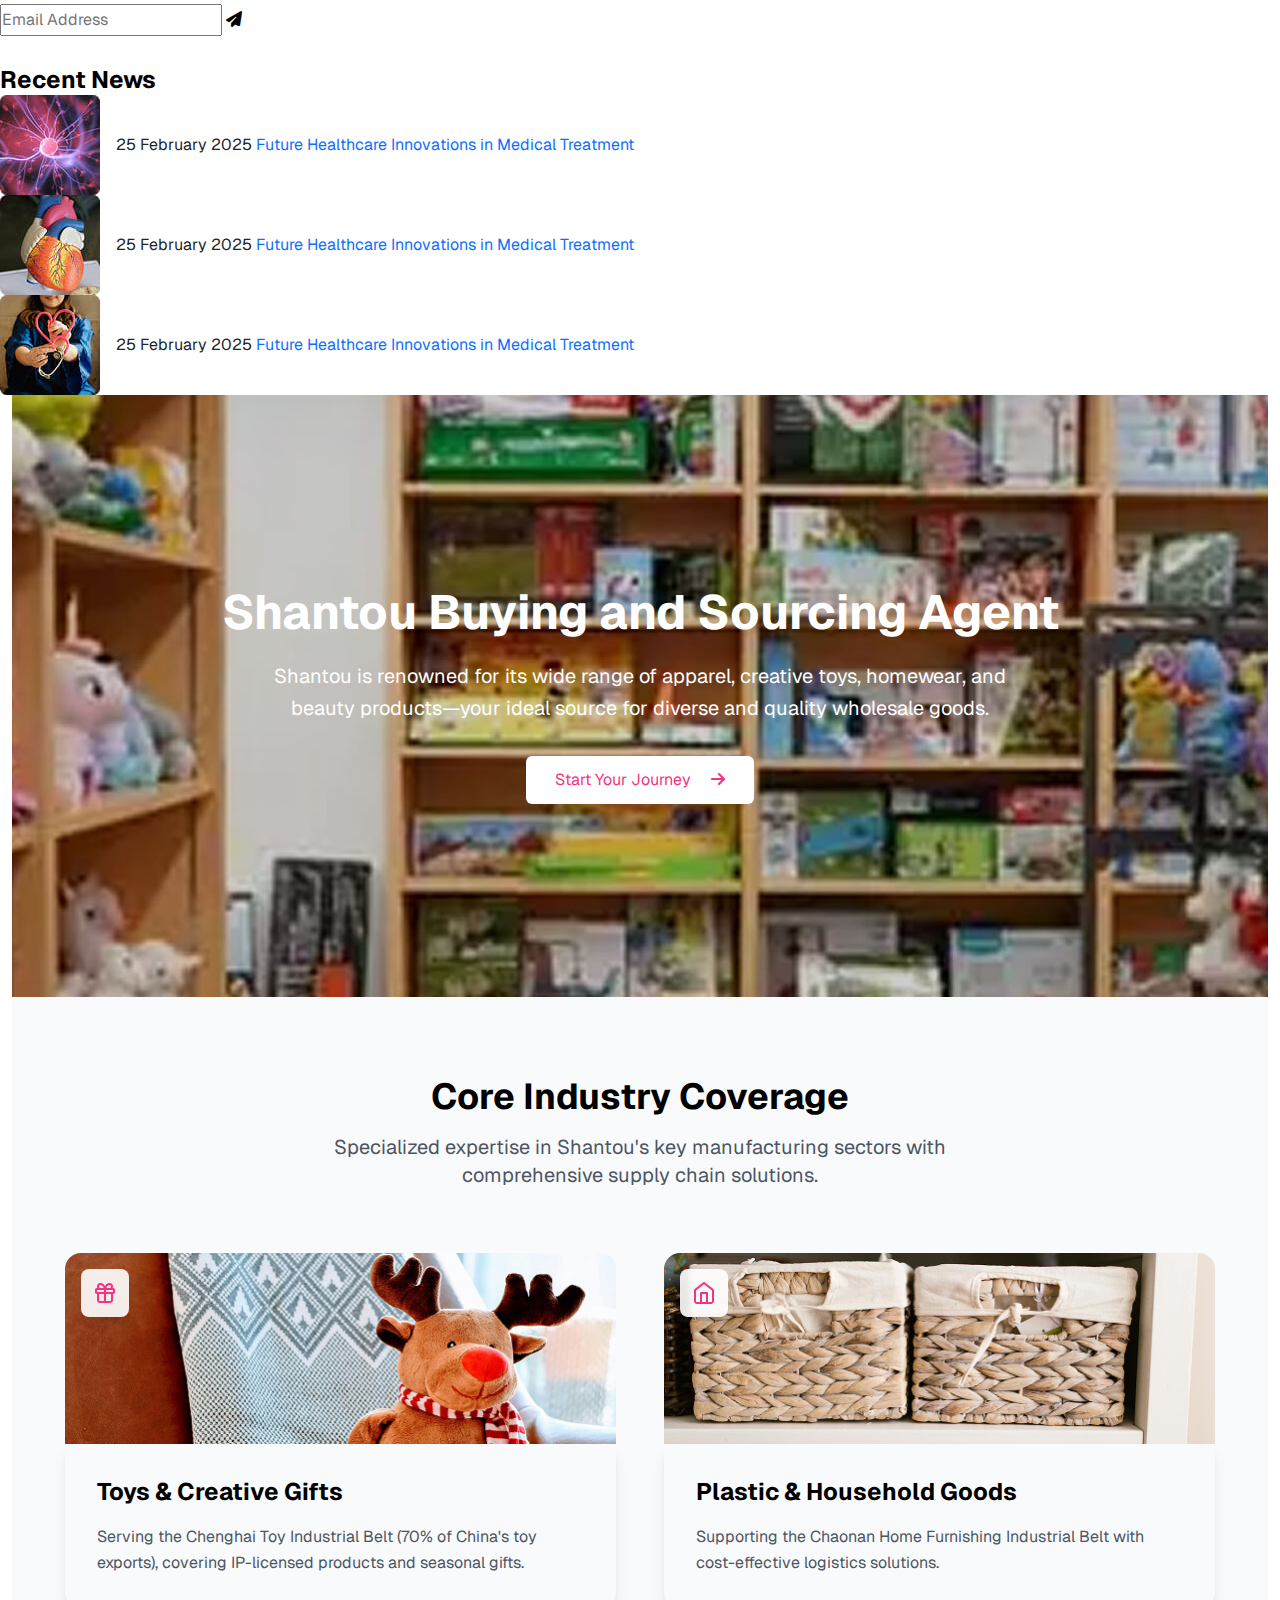
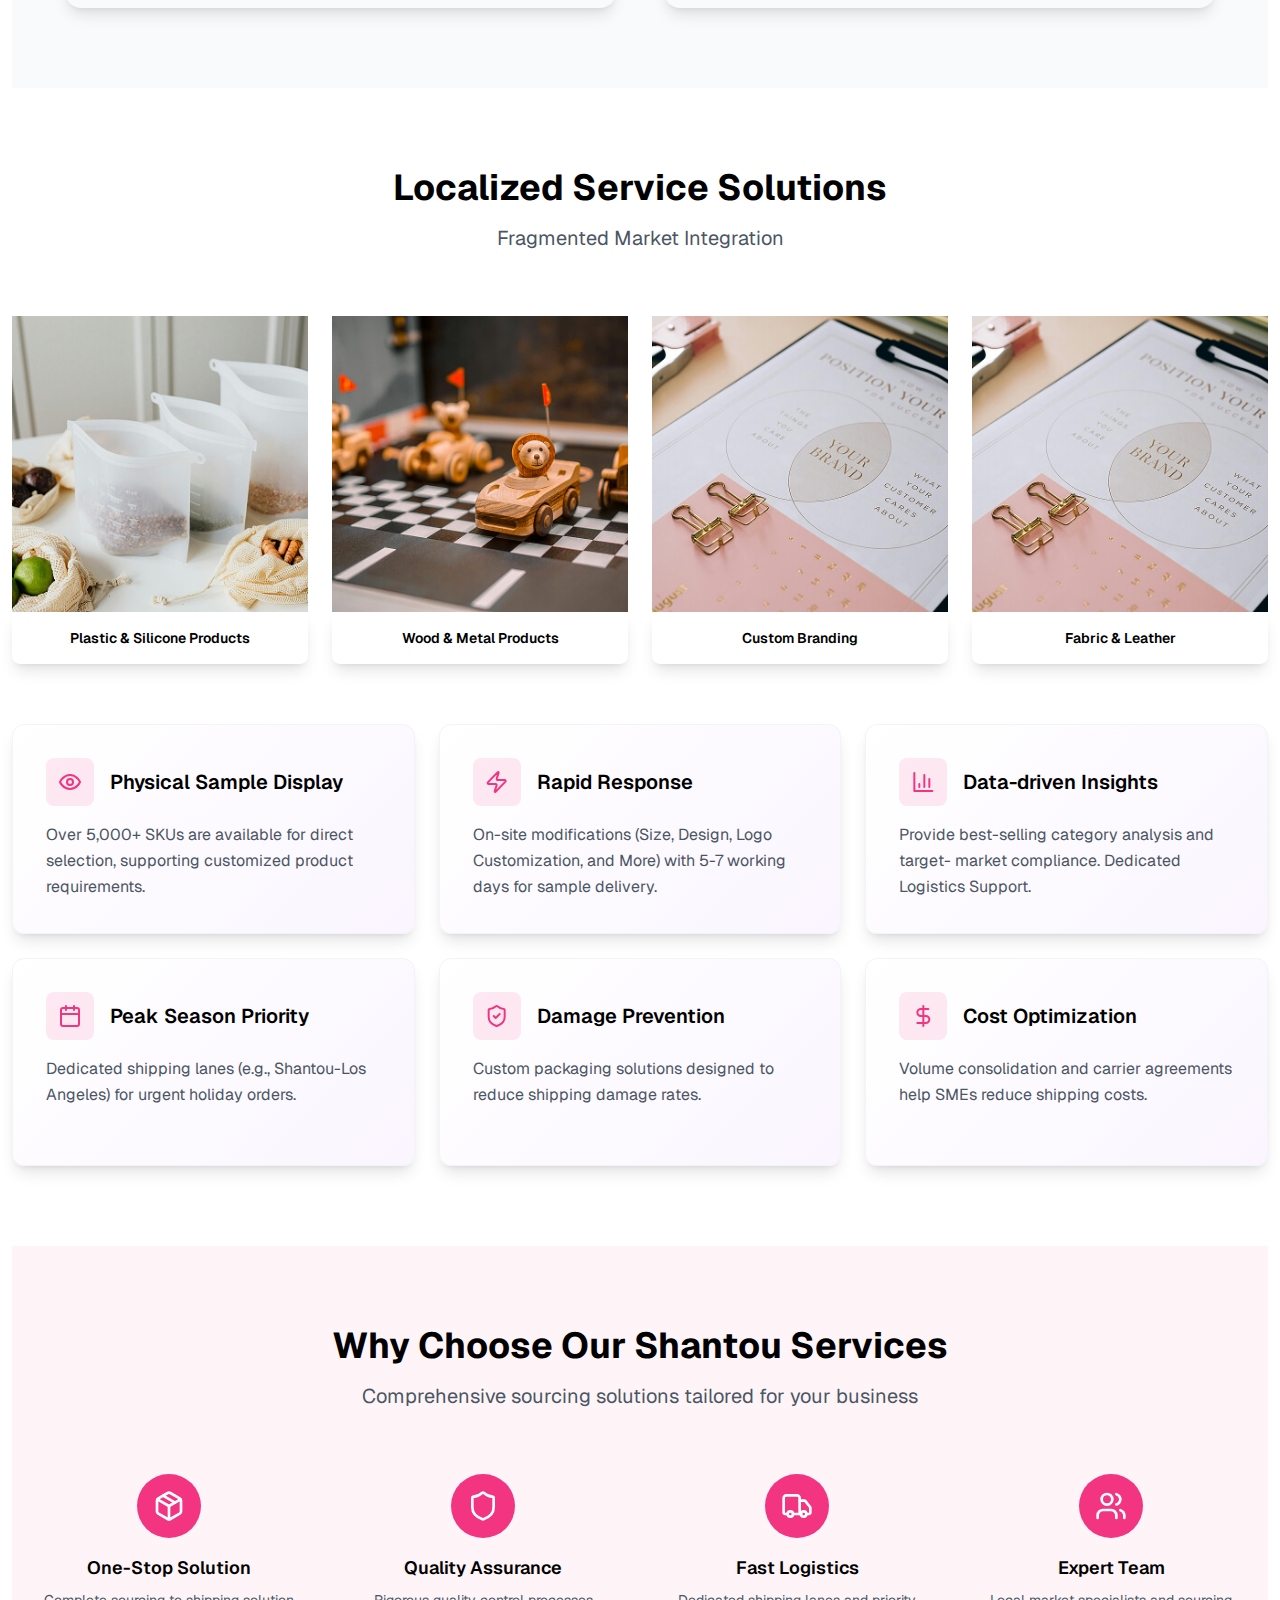
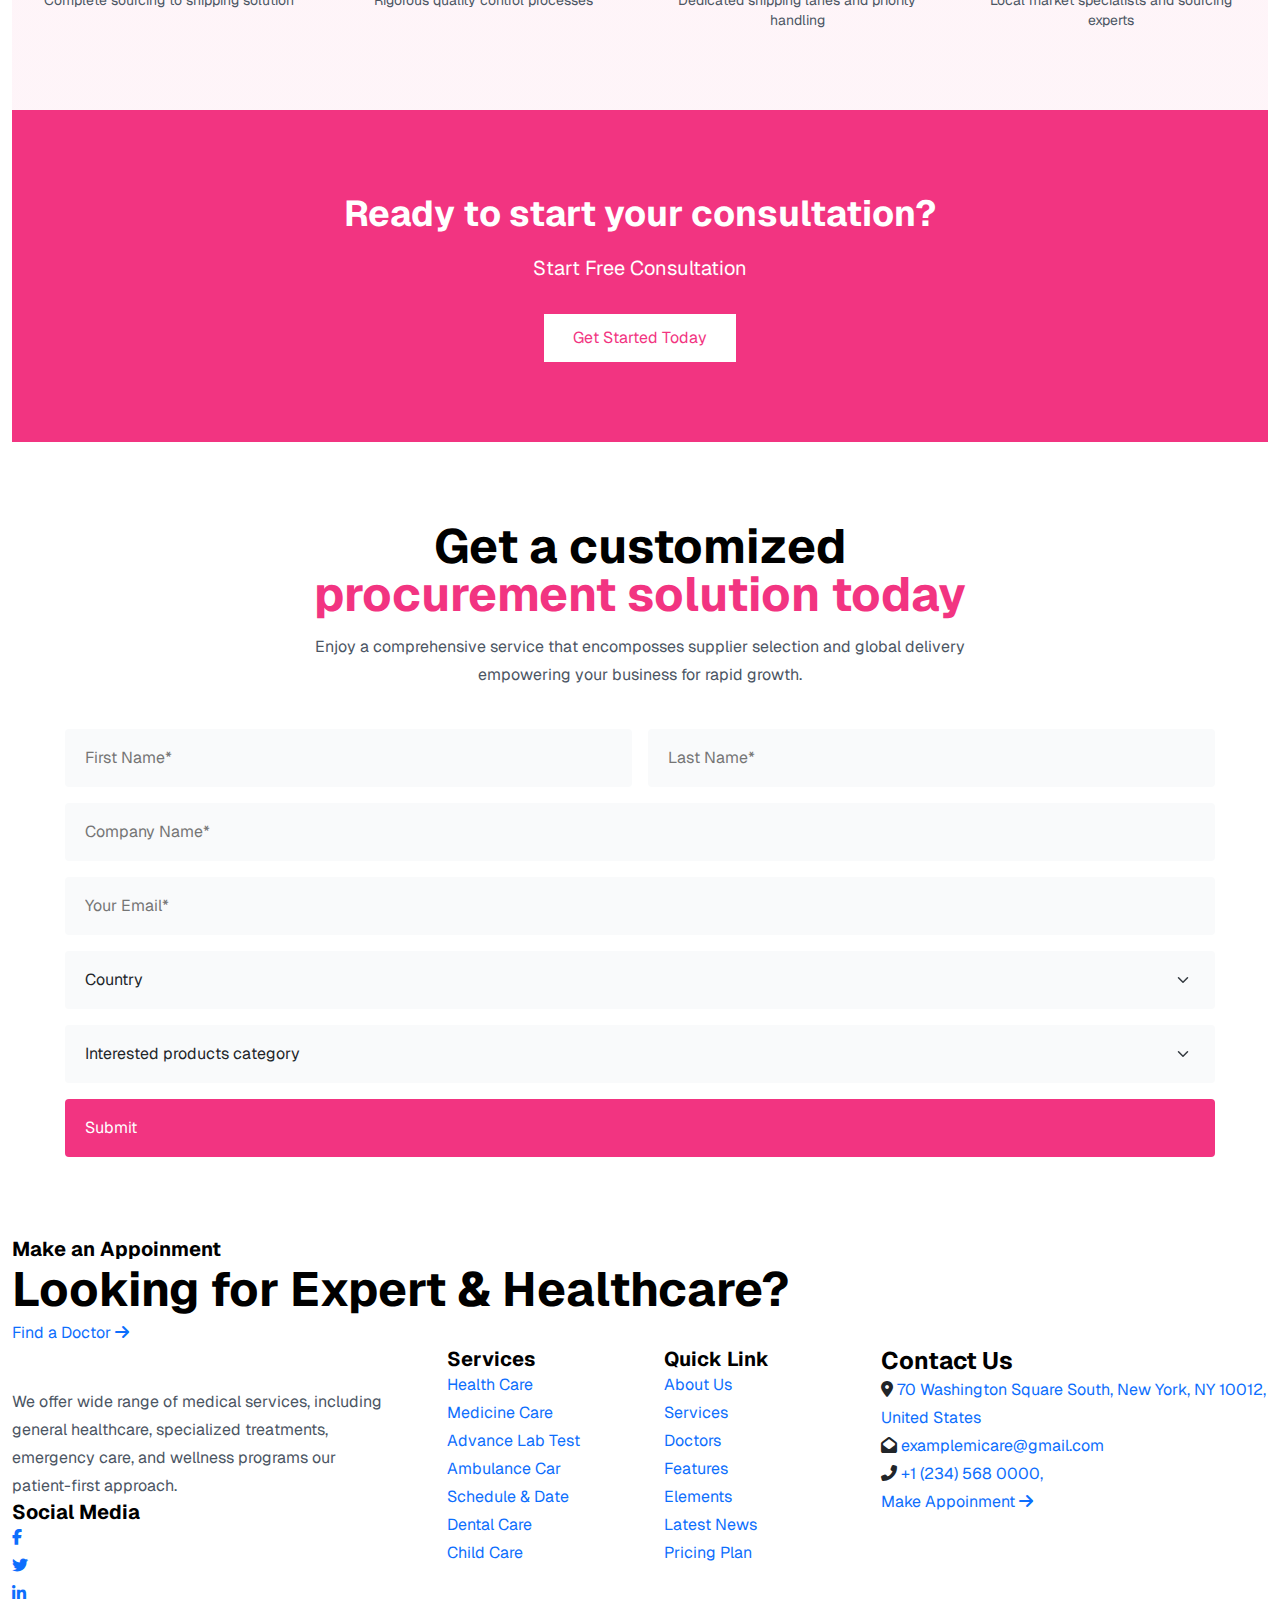
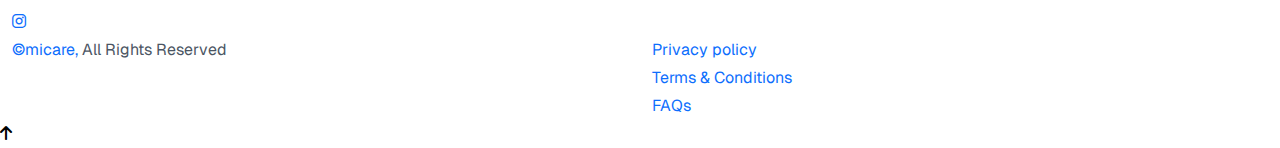
<file: shantou-market.html>
<!DOCTYPE html>
<html lang="en">

<head>
    <meta charset="UTF-8">
    <meta http-equiv="X-UA-Compatible" content="IE=edge">
    <meta name="viewport" content="width=device-width, initial-scale=1.0">
    <title>Market Union Group - Shantou Market</title>


    <!--Essential css file-->
    <link rel="stylesheet" href="assets/css/all.css">
    <link rel="stylesheet" href="assets/css/bootstrap.min.css">
    <link rel="stylesheet" href="assets/css/fancybox.css">
    <link rel="stylesheet" href="assets/css/style.css">
</head>

<body>

    <!--Header Section Start-->
    <header class="header-sticky al-header-section">
        <div class="al-header-top">
            <div class="container-1780">
                <div class="row g-4">
                    <div class="col-md-7 col-12">
                        <div class="al-header-top-content">
                            <span class="al-header-top-content-title">Need professional medical & health Care?</span>
                            <div class="al-header-top-call">
                                <i class="fa-solid fa-phone-volume"></i>
                                <span>Call:
                                    <a href="tel: +1 (234) 5688 9990">+1 (234) 5688 9990</a>
                                </span>
                            </div>
                            <span class="al-header-top-dot"></span>
                            <div class="al-header-top-email">
                                <i class="fa-solid fa-envelope"></i>
                                <span>Email:
                                    <a href="mailto:support@gmail.com">support@gmail.com</a>
                                </span>
                            </div>
                        </div>
                    </div>
                    <div class="col-md-5 d-none d-md-block">
                        <div class="al-header-top-right justify-content-end">
                            <div class="al-header-top-clock">
                                <i class="fa-regular fa-clock"></i>
                                <span>Working Hours :
                                    <p>Mon-Friday, 08am - 09pm</p>
                                </span>
                            </div>
                            <span class="al-header-top-dot"></span>
                            <ul class="al-header-top-social">
                                <li><a href="#"><i class="fa-brands fa-facebook-f"></i></a></li>
                                <li><a href="#"><i class="fa-brands fa-twitter"></i></a></li>
                                <li><a href="#"><i class="fa-brands fa-linkedin-in"></i></a></li>
                                <li><a href="#"><i class="fa-brands fa-instagram"></i></a></li>
                            </ul>
                        </div>
                    </div>
                </div>
            </div>
        </div>
        <div class="header-bottom">
            <div class="container-1780">
                <div class="row g-4 align-items-center">
                    <div class="col-lg-2 col-md-4 col-6">
                        <div class="al-header-logo">
                            <a href="index.html"><img src="assets/images/header-logo.svg" alt="" class="img-fluid"></a>
                        </div>
                    </div>
                    <div class="col-lg-6 d-none d-xl-block text-end">
                        <div class="al-header-nav">
                            <ul>
                                <li class="position-relative">
                                    <a href="index.html">Home
                                        <i class="fa-solid fa-angle-down"></i>
                                    </a>
                                    <ul class="submenu-wrapper">
                                        <li><a href="#">Home 1</a></li>
                                        <li><a href="#">Home 2</a></li>
                                        <li><a href="#">Home 3</a></li>
                                    </ul>
                                </li>
                                <li class="position-relative">
                                    <a href="#">Services
                                        <i class="fa-solid fa-angle-down"></i>
                                    </a>
                                    <ul class="submenu-wrapper">
                                        <li><a href="brand.html">Our Services</a></li>
                                        <li><a href="custom-design.html">Service Details</a></li>
                                    </ul>
                                </li>
                                <li class="position-relative">
                                    <a href="#">Doctors
                                        <i class="fa-solid fa-angle-down"></i>
                                    </a>
                                    <ul class="submenu-wrapper">
                                        <li><a href="financial-solution.html">Doctor</a></li>
                                        <li><a href="guangzhou-market.html">Doctor Details</a></li>
                                    </ul>
                                </li>
                                <li class="position-relative">
                                    <a href="#">Pages
                                        <i class="fa-solid fa-angle-down"></i>
                                    </a>
                                    <ul class="submenu-wrapper">
                                        <li><a href="product.html">About Us</a></li>
                                        <li><a href="quality-insurance.html">Events Calender</a></li>
                                        <li><a href="shantou-market.html">Make An Appoinment</a></li>
                                        <li><a href="yiwu-market.html">FAQs</a></li>
                                        <li><a href="#">History</a></li>
                                        <li><a href="#">Pricing Table</a></li>
                                        <li><a href="#">Login</a></li>
                                        <li><a href="#">Sign Up</a></li>
                                    </ul>
                                </li>
                                <li class="position-relative">
                                    <a href="#">Blog
                                        <i class="fa-solid fa-angle-down"></i>
                                    </a>
                                    <ul class="submenu-wrapper">
                                        <li><a href="blog.html">Blog Standart</a></li>
                                        <li><a href="#">Blog Details</a></li>
                                    </ul>
                                </li>
                                <li>
                                    <a href="contact-us.html">Contact</a>
                                </li>
                            </ul>
                        </div>
                    </div>
                    <!-- Desktop -->
                    <div class="col-lg-4 d-none d-xl-block">
                        <div class="header-search-bar">
                            <div class="search-icon" onclick="toggleSearch('desktop')">
                                <i class="fas fa-search"></i>
                            </div>

                            <div id="search-overlay-desktop" onclick="toggleSearch('desktop')"></div>
                            <div id="fullscreen-search-desktop">
                                <span class="close-btn" onclick="toggleSearch('desktop')">
                                    <i class="fa-solid fa-xmark"></i>
                                </span>
                                <div class="search-box" onclick="event.stopPropagation()">
                                    <input type="text" placeholder="Search...">
                                    <i class="fas fa-search"></i>
                                </div>
                            </div>

                            <div class="al-header-btn-item">
                                <a href="#" class="al-header-btn">
                                    <span>Make Appoinment</span>
                                    <i class="fa-solid fa-arrow-right"></i>
                                </a>
                            </div>

                            <div class="offcanvas_right">
                                <button class="offcanvas-btn bg-transparent offcanvas_btn" type="button"
                                    data-bs-toggle="offcanvas" data-bs-target="#offcanvasRight"
                                    aria-controls="offcanvasRight">
                                    <span></span>
                                    <span></span>
                                    <span></span>
                                </button>
                            </div>
                        </div>
                    </div>

                    <!-- Mobile -->
                    <div class="col-lg-10 col-md-8 col-6 d-block d-xl-none">
                        <div class="mobile-toggle d-flex align-items-center gap-3 justify-content-end">

                            <div class="search-icon" onclick="toggleSearch('mobile')">
                                <i class="fas fa-search"></i>
                            </div>

                            <!-- Overlay & Search Box -->
                            <div id="search-overlay-mobile" onclick="toggleSearch('mobile')"></div>
                            <div id="fullscreen-search-mobile">
                                <span class="close-btn" onclick="toggleSearch('mobile')">
                                    <i class="fa-solid fa-xmark"></i>
                                </span>
                                <div class="search-box" onclick="event.stopPropagation()">
                                    <input type="text" placeholder="Search...">
                                    <i class="fas fa-search"></i>
                                </div>
                            </div>

                            <div class="al-header-btn-item">
                                <a href="#" class="al-header-btn al-header-btn-icon">
                                    <span>Make Appoinment</span>
                                    <i class="fa-solid fa-arrow-right"></i>
                                </a>
                            </div>

                            <div class="mobile_menu">
                                <button class="header_toggle_btn bg-transparent border-0" type="button"
                                    data-bs-toggle="offcanvas" data-bs-target="#offcanvas-mobile">
                                    <span></span>
                                    <span></span>
                                    <span></span>
                                </button>
                            </div>
                        </div>
                    </div>
                </div>
            </div>
        </div>
    </header>
    <!--Header Section End-->

    <!--Offcanvas Menu Start-->
    <div class="offcanvas-menu-click">
        <div class="offcanvas-menu-body">
            <div class="offcanvas-content d-flex justify-content-between">
                <a href="#" class="offcanvas-menu-logo"><img src="assets/images/offcanvus-logo.svg" alt=""></a>
                <a href="#" class="offcanvas-menu-close"><i class="fa-solid fa-xmark"></i></a>
            </div>
            <p class="offcanvas-content-subtitle mt20 mb30">Join our newsletter today to get the latest updates and
                easily manage your data more efficiently!</p>
            <ul class="offcanvas-content-menu mb40">
                <li>
                    <p>Address:
                        <a href="#">
                            70 Washington Square South, New York, NY 10012, United States
                        </a>
                    </p>
                </li>
                <li>
                    <p>Email:
                        <a href="mailto:example@gmail.com">
                            example@gmail.com
                        </a>
                    </p>
                </li>
                <li>
                    <p> Call: <a href="tel:+00012345688">
                            +000 (123) 456 88</a>
                    </p>
                </li>
            </ul>
            <div class="offcanvas-content-newsletter mb30">
                <h5>Newsletter Subscribe</h5>
                <form action="#" class="offcanvas-content-form">
                    <input type="email" placeholder="Email Address">
                    <button class="offcanvas-content-btn">
                        <i class="fa-solid fa-paper-plane"></i>
                    </button>
                </form>
            </div>
            <div class="offcanvas-content-news">
                <h5>Recent News</h5>
                <div class="offcanvas-news-item d-flex align-items-center gap-3">
                    <div class="offcanvas-news-item-thumb">
                        <img src="assets/images/offcanvus-img-01.jpg" alt="">
                    </div>
                    <div class="offcanvas-news-item-content">
                        <span>25 February 2025</span>
                        <a href="#">Future Healthcare Innovations
                            in Medical Treatment</a>
                    </div>
                </div>
                <div class="offcanvas-news-item d-flex align-items-center gap-3">
                    <div class="offcanvas-news-item-thumb">
                        <img src="assets/images/offcanvus-img-02.jpg" alt="">
                    </div>
                    <div class="offcanvas-news-item-content">
                        <span>25 February 2025</span>
                        <a href="#">Future Healthcare Innovations
                            in Medical Treatment</a>
                    </div>
                </div>
                <div class="offcanvas-news-item d-flex align-items-center gap-3">
                    <div class="offcanvas-news-item-thumb">
                        <img src="assets/images/offcanvus-img-03.jpg" alt="">
                    </div>
                    <div class="offcanvas-news-item-content">
                        <span>25 February 2025</span>
                        <a href="#">Future Healthcare Innovations
                            in Medical Treatment</a>
                    </div>
                </div>
            </div>
        </div>
    </div>
    <!--Offcanvas Menu End-->

    <!--mobile menu start-->
    <div class="mobile-menu">
        <a href="#" class="logo py-3"><img src="assets/images/header-logo.svg" alt="logo" class="img-fluid"></a>
        <a href="javascript:void(0)" class="close"><i class="fas fa-xmark"></i></a>
        <ul class="mobile-nav-menu">
            <li class="has-submenu">
                <a>Home</a>
                <i class="fas fa-angle-down"></i>
                <ul class="submenu-wrapper">
                    <li><a href="#">Home 1</a></li>
                    <li><a href="#">Home 2</a></li>
                    <li><a href="#">Home 3</a></li>
                </ul>
            </li>
            <li class="has-submenu">
                <a href="javascript:void(0)">Pages</a>
                <i class="fas fa-angle-down"></i>
                <ul class="submenu-wrapper">
                    <li><a href="#">About Us</a></li>
                    <li><a href="#">History</a></li>
                    <li><a href="#">Events Calender</a></li>
                    <li><a href="#">Make An Appoinment</a></li>
                    <li><a href="#">FAQs</a></li>
                    <li><a href="#">Pricing Table</a></li>
                    <li><a href="#">Login</a></li>
                    <li><a href="#">Sign Up</a></li>
                </ul>
            </li>
            <li class="has-submenu">
                <a href="javascript:void(0)">Services</a>
                <i class="fas fa-angle-down"></i>
                <ul class="submenu-wrapper">
                    <li><a href="#">Our Services</a></li>
                    <li><a href="#">Service Details</a></li>
                </ul>
            </li>
            <li class="has-submenu">
                <a href="javascript:void(0)">Doctors</a>
                <i class="fas fa-angle-down"></i>
                <ul class="submenu-wrapper">
                    <li><a href="#">Doctor</a></li>
                    <li><a href="#">Doctor Details</a></li>
                </ul>
            </li>
            <li class="has-submenu">
                <a href="javascript:void(0)">Blog</a>
                <i class="fas fa-angle-down"></i>
                <ul class="submenu-wrapper">
                    <li><a href="#">Blog Standart</a></li>
                    <li><a href="#">Blog Details</a></li>
                </ul>
            </li>
            <li><a href="contact-us.html">Contact Us</a></li>
        </ul>
        <h6 class="mobile-menu-title">Contact Info</h6>
        <ul class="mobile-menu-content mt20 mb10">
            <li>
                <p><i class="fa-solid fa-location-dot"></i>
                    <a href="#">
                        70 Washington Square South, New York, NY 10012, United States
                    </a>
                </p>
            </li>
            <li>
                <p><i class="fa-solid fa-envelope"></i>
                    <a href="mailto:example@gmail.com">
                        example@gmail.com
                    </a>
                </p>
            </li>
            <li>
                <p> <i class="fa-solid fa-phone-flip"></i>
                    <a href="tel:+00012345688">
                        +000 (123) 456 88</a>
                </p>
            </li>
        </ul>
        <ul class="mobile-menu-social">
            <li><a href="#"><i class="fa-brands fa-facebook-f"></i></a></li>
            <li><a href="#"><i class="fa-brands fa-twitter"></i></a></li>
            <li><a href="#"><i class="fa-brands fa-linkedin-in"></i></a></li>
            <li><a href="#"><i class="fa-brands fa-instagram"></i></a></li>
        </ul>
        <div class="al-header-btn-item">
            <a href="#" class="al-header-btn al-header-btn-mobile">
                <span>Make Appoinment</span>
                <i class="fa-solid fa-arrow-right"></i>
            </a>
        </div>
    </div>
    <!--mobile menu end-->

    <!--Hero Section Start-->
    <section class="al-hero-section">
        <div class="container-1905">
            <div class="al-hero-content-shantou text-center"
                style="background-image: url(assets/images/hero-shantou-bg.jpg);">
                <h2 class="al-hero-title-shantou">Shantou Buying and Sourcing Agent</h2>
                <p class="al-hero-subtitle-shantou">Shantou is renowned for its wide range of apparel, creative toys,
                    homewear, and beauty products—your ideal source for diverse and quality wholesale goods.</p>
                <div class="al-hero-shantou-btn-item">
                    <a href="#" class="al-hero-shantou-btn">
                        <span>Start Your Journey</span>
                        <i class="fa-solid fa-arrow-right"></i>
                    </a>
                </div>
            </div>
        </div>
    </section>
    <!--Hero Section End-->

    <!--Core Section Start-->
    <section class="al-core-section">
        <div class="container-1905">
            <div class="al-core-content">
                <div class="container-1150">
                    <h3 class="al-core-title">Core Industry Coverage</h3>
                    <p class="al-core-subtitle">Specialized expertise in Shantou's key manufacturing sectors with
                        comprehensive supply chain solutions.</p>
                    <div class="row g-3 g-lg-5">
                        <div class="col-md-6">
                            <div class="al-core-card">
                                <div class="al-core-thumb">
                                    <img class="al-core-img" src="assets/images/core-img-01.jpg" alt="">
                                    <div class="al-core-thumb-icon">
                                        <img src="assets/images/core-icon-01.png" alt="">
                                    </div>
                                </div>
                                <div class="al-core-card-content">
                                    <h5 class="al-core-card-title">Toys & Creative Gifts</h5>
                                    <p class="al-core-card-subtitle">Serving the Chenghai Toy Industrial Belt (70% of
                                        China's toy exports), covering IP-licensed products and seasonal gifts.</p>
                                </div>
                            </div>
                        </div>
                        <div class="col-md-6">
                            <div class="al-core-card">
                                <div class="al-core-thumb">
                                    <img class="al-core-img" src="assets/images/core-img-02.jpg" alt="">
                                    <div class="al-core-thumb-icon">
                                        <img src="assets/images/core-icon-02.png" alt="">
                                    </div>
                                </div>
                                <div class="al-core-card-content">
                                    <h5 class="al-core-card-title">Plastic & Household Goods</h5>
                                    <p class="al-core-card-subtitle">Supporting the Chaonan Home Furnishing Industrial
                                        Belt with cost-effective logistics solutions.</p>
                                </div>
                            </div>
                        </div>
                    </div>
                </div>
            </div>
        </div>
    </section>
    <!--Core Section End-->

    <!--Local Section Start-->
    <section class="al-local-section">
        <div class="container-1400">
            <h3 class="al-local-title">Localized Service Solutions</h3>
            <p class="al-local-subtitle">Fragmented Market Integration</p>
            <div class="row g-4 justify-content-center mb60">
                <div class="col-xl-3 col-lg-4 col-sm-6">
                    <div class="al-local-card">
                        <div class="al-local-card-thumb">
                            <img src="assets/images/local-img-01.jpg" alt="">
                        </div>
                        
                        <div class="al-local-card-content">
                            <h6 class="al-local-card-title">Plastic & Silicone Products</h6>
                        </div>
                    </div>
                </div>
                <div class="col-xl-3 col-lg-4 col-sm-6">
                    <div class="al-local-card">
                        <div class="al-local-card-thumb">
                            <img src="assets/images/local-img-02.jpg" alt="">
                        </div>
                        <div class="al-local-card-content">
                            <h6 class="al-local-card-title">Wood & Metal Products</h6>
                        </div>
                    </div>
                </div>
                <div class="col-xl-3 col-lg-4 col-sm-6">
                    <div class="al-local-card">
                        <div class="al-local-card-thumb">
                            <img src="assets/images/local-img-03.jpg" alt="">
                        </div>
                        <div class="al-local-card-content">
                            <h6 class="al-local-card-title">Custom Branding</h6>
                        </div>
                    </div>
                </div>
                <div class="col-xl-3 col-lg-4 col-sm-6">
                    <div class="al-local-card">
                        <div class="al-local-card-thumb">
                            <img src="assets/images/local-img-03.jpg" alt="">
                        </div>
                        <div class="al-local-card-content">
                            <h6 class="al-local-card-title">Fabric & Leather</h6>
                        </div>
                    </div>
                </div>
            </div>
            <div class="row g-4 justify-content-center">
                <div class="col-xl-4 col-md-6">
                    <div class="al-local-item">
                        <div class="al-local-item-content d-flex align-items-center gap-3">
                            <div class="al-local-item-icon">
                                <img src="assets/images/local-icon-01.svg" alt="">
                            </div>
                            <h6 class="al-local-item-title">Physical Sample Display</h6>
                        </div>
                        <p class="al-local-item-subtitle">Over 5,000+ SKUs are available for direct selection,
                            supporting customized product requirements.</p>
                    </div>
                </div>
                <div class="col-xl-4 col-md-6">
                    <div class="al-local-item">
                        <div class="al-local-item-content d-flex align-items-center gap-3">
                            <div class="al-local-item-icon">
                                <img src="assets/images/local-icon-02.svg" alt="">
                            </div>
                            <h6 class="al-local-item-title">Rapid Response</h6>
                        </div>
                        <p class="al-local-item-subtitle">On-site modifications (Size, Design, Logo Customization, and
                            More) with 5-7 working days for sample delivery.</p>
                    </div>
                </div>
                <div class="col-xl-4 col-md-6">
                    <div class="al-local-item">
                        <div class="al-local-item-content d-flex align-items-center gap-3">
                            <div class="al-local-item-icon">
                                <img src="assets/images/local-icon-03.svg" alt="">
                            </div>
                            <h6 class="al-local-item-title">Data-driven Insights</h6>
                        </div>
                        <p class="al-local-item-subtitle">Provide best-selling category analysis and target- market
                            compliance. Dedicated Logistics Support.</p>
                    </div>
                </div>
                <div class="col-xl-4 col-md-6">
                    <div class="al-local-item">
                        <div class="al-local-item-content d-flex align-items-center gap-3">
                            <div class="al-local-item-icon">
                                <img src="assets/images/local-icon-04.svg" alt="">
                            </div>
                            <h6 class="al-local-item-title">Peak Season Priority</h6>
                        </div>
                        <p class="al-local-item-subtitle">Dedicated shipping lanes (e.g., Shantou-Los Angeles) for
                            urgent holiday orders.</p>
                    </div>
                </div>
                <div class="col-xl-4 col-md-6">
                    <div class="al-local-item">
                        <div class="al-local-item-content d-flex align-items-center gap-3">
                            <div class="al-local-item-icon">
                                <img src="assets/images/local-icon-05.svg" alt="">
                            </div>
                            <h6 class="al-local-item-title">Damage Prevention</h6>
                        </div>
                        <p class="al-local-item-subtitle">Custom packaging solutions designed to reduce shipping damage
                            rates.</p>
                    </div>
                </div>
                <div class="col-xl-4 col-md-6">
                    <div class="al-local-item">
                        <div class="al-local-item-content d-flex align-items-center gap-3">
                            <div class="al-local-item-icon">
                                <img src="assets/images/local-icon-06.svg" alt="">
                            </div>
                            <h6 class="al-local-item-title">Cost Optimization</h6>
                        </div>
                        <p class="al-local-item-subtitle">Volume consolidation and carrier agreements help SMEs reduce
                            shipping costs.</p>
                    </div>
                </div>
            </div>
        </div>
    </section>
    <!--Local Section End-->

    <!--WCS Section Start-->
    <section class="al-wcs-section">
        <div class="container-1905">
            <div class="al-wcs-content">
                <div class="container-1370">
                    <h3 class="al-wcs-title">Why Choose Our Shantou Services</h3>
                    <p class="al-wcs-subtitle">Comprehensive sourcing solutions tailored for your business</p>
                    <div class="row g-4 justify-content-center">
                        <div class="col-xl-3 col-lg-4 col-sm-6">
                            <div class="al-wcs-card text-center">
                                <div class="al-wcs-card-thumb">
                                    <img src="assets/images/service-card-img-01.svg" alt="">
                                </div>
                                <h6 class="al-wcs-card-title">One-Stop Solution</h6>
                                <p class="al-wcs-card-subtitle">Complete sourcing to shipping solution</p>
                            </div>
                        </div>
                        <div class="col-xl-3 col-lg-4 col-sm-6">
                            <div class="al-wcs-card text-center">
                                <div class="al-wcs-card-thumb">
                                    <img src="assets/images/service-card-img-03.svg" alt="">
                                </div>
                                <h6 class="al-wcs-card-title">Quality Assurance</h6>
                                <p class="al-wcs-card-subtitle">Rigorous quality control processes</p>
                            </div>
                        </div>
                        <div class="col-xl-3 col-lg-4 col-sm-6">
                            <div class="al-wcs-card text-center">
                                <div class="al-wcs-card-thumb">
                                    <img src="assets/images/service-card-img-06.svg" alt="">
                                </div>
                                <h6 class="al-wcs-card-title">Fast Logistics</h6>
                                <p class="al-wcs-card-subtitle">Dedicated shipping lanes and priority handling</p>
                            </div>
                        </div>
                        <div class="col-xl-3 col-lg-4 col-sm-6">
                            <div class="al-wcs-card text-center">
                                <div class="al-wcs-card-thumb">
                                    <img src="assets/images/service-card-img-04.svg" alt="">
                                </div>
                                <h6 class="al-wcs-card-title">Expert Team</h6>
                                <p class="al-wcs-card-subtitle">Local market specialists and sourcing experts</p>
                            </div>
                        </div>
                    </div>
                </div>
            </div>
        </div>
    </section>
    <!--WCS Section End-->

    <!--Solution Section Start-->
    <section class="al-solution-section">
        <div class="container-1905">
            <div class="al-solution-content text-center">
                <h3 class="al-solution-title">Ready to start your consultation?</h3>
                <p class="al-solution-subtitle al-solution-shantou-subtitle">Start Free Consultation</p>
                <div class="al-solution-btn-item">
                    <a href="#" class="al-solution-btn">
                        <span>Get Started Today</span>
                    </a>
                </div>
            </div>
        </div>
    </section>
    <!--Solution Section End-->

    <!--Form Section Start-->
    <section class="al-form-section">
        <div class="container-1150">
            <h2 class="al-form-title text-center">Get a customized <span>procurement solution today</span></h2>
            <p class="al-form-subtitle text-center">Enjoy a comprehensive service that encomposses supplier selection
                and global delivery empowering your business for rapid growth.</p>

            <form action="#">
                <div class="row g-3">
                    <div class="col-12">
                        <div class="row g-3">
                            <div class="col-sm-6">
                                <input class="al-form-input" type="text" placeholder="First Name*">
                            </div>
                            <div class="col-sm-6">
                                <input class="al-form-input" type="text" placeholder="Last Name*">
                            </div>
                        </div>
                    </div>
                    <div class="col-12">
                        <input class="al-form-input" type="text" placeholder="Company Name*">
                    </div>
                    <div class="col-12">
                        <input class="al-form-input" type="email" placeholder="Your Email*">
                    </div>
                    <div class="col-12">
                        <select class="form-select">
                            <option value="option1">Country</option>
                            <option value="Afghanistan">Afghanistan</option>
                            <option value="Åland Islands">Åland Islands</option>
                            <option value="Albania">Albania</option>
                            <option value="Algeria">Algeria</option>
                            <option value="American Samoa">American Samoa</option>
                            <option value="Andorra">Andorra</option>
                            <option value="Angola">Angola</option>
                            <option value="Anguilla">Anguilla</option>
                            <option value="Antarctica">Antarctica</option>
                            <option value="Antigua and Barbuda">Antigua and Barbuda</option>
                            <option value="Argentina">Argentina</option>
                            <option value="Armenia">Armenia</option>
                            <option value="Aruba">Aruba</option>
                            <option value="Australia">Australia</option>
                            <option value="Austria">Austria</option>
                            <option value="Azerbaijan">Azerbaijan</option>
                            <option value="Bahamas">Bahamas</option>
                            <option value="Bahrain">Bahrain</option>
                            <option value="Bangladesh">Bangladesh</option>
                            <option value="Barbados">Barbados</option>
                            <option value="Belarus">Belarus</option>
                            <option value="Belgium">Belgium</option>
                            <option value="Belize">Belize</option>
                            <option value="Benin">Benin</option>
                            <option value="Bermuda">Bermuda</option>
                            <option value="Bhutan">Bhutan</option>
                            <option value="Bolivia">Bolivia</option>
                            <option value="Bosnia and Herzegovina">Bosnia and Herzegovina</option>
                            <option value="Botswana">Botswana</option>
                            <option value="Bouvet Island">Bouvet Island</option>
                            <option value="Brazil">Brazil</option>
                            <option value="British Indian Ocean Territory">British Indian Ocean Territory</option>
                            <option value="Brunei Darussalam">Brunei Darussalam</option>
                            <option value="Bulgaria">Bulgaria</option>
                            <option value="Burkina Faso">Burkina Faso</option>
                            <option value="Burundi">Burundi</option>
                            <option value="Cambodia">Cambodia</option>
                            <option value="Cameroon">Cameroon</option>
                            <option value="Canada">Canada</option>
                            <option value="Cape Verde">Cape Verde</option>
                            <option value="Cayman Islands">Cayman Islands</option>
                            <option value="Central African Republic">Central African Republic</option>
                            <option value="Chad">Chad</option>
                            <option value="Chile">Chile</option>
                            <option value="China">China</option>
                            <option value="Christmas Island">Christmas Island</option>
                            <option value="Cocos (Keeling) Islands">Cocos (Keeling) Islands</option>
                            <option value="Colombia">Colombia</option>
                            <option value="Comoros">Comoros</option>
                            <option value="Congo">Congo</option>
                            <option value="Congo, The Democratic Republic of The">Congo, The Democratic Republic of The
                            </option>
                            <option value="Cook Islands">Cook Islands</option>
                            <option value="Costa Rica">Costa Rica</option>
                            <option value="Cote D'ivoire">Cote D'ivoire</option>
                            <option value="Croatia">Croatia</option>
                            <option value="Cuba">Cuba</option>
                            <option value="Cyprus">Cyprus</option>
                            <option value="Czech Republic">Czech Republic</option>
                            <option value="Denmark">Denmark</option>
                            <option value="Djibouti">Djibouti</option>
                            <option value="Dominica">Dominica</option>
                            <option value="Dominican Republic">Dominican Republic</option>
                            <option value="Ecuador">Ecuador</option>
                            <option value="Egypt">Egypt</option>
                            <option value="El Salvador">El Salvador</option>
                            <option value="Equatorial Guinea">Equatorial Guinea</option>
                            <option value="Eritrea">Eritrea</option>
                            <option value="Estonia">Estonia</option>
                            <option value="Ethiopia">Ethiopia</option>
                            <option value="Falkland Islands (Malvinas)">Falkland Islands (Malvinas)</option>
                            <option value="Faroe Islands">Faroe Islands</option>
                            <option value="Fiji">Fiji</option>
                            <option value="Finland">Finland</option>
                            <option value="France">France</option>
                            <option value="French Guiana">French Guiana</option>
                            <option value="French Polynesia">French Polynesia</option>
                            <option value="French Southern Territories">French Southern Territories</option>
                            <option value="Gabon">Gabon</option>
                            <option value="Gambia">Gambia</option>
                            <option value="Georgia">Georgia</option>
                            <option value="Germany">Germany</option>
                            <option value="Ghana">Ghana</option>
                            <option value="Gibraltar">Gibraltar</option>
                            <option value="Greece">Greece</option>
                            <option value="Greenland">Greenland</option>
                            <option value="Grenada">Grenada</option>
                            <option value="Guadeloupe">Guadeloupe</option>
                            <option value="Guam">Guam</option>
                            <option value="Guatemala">Guatemala</option>
                            <option value="Guernsey">Guernsey</option>
                            <option value="Guinea">Guinea</option>
                            <option value="Guinea-bissau">Guinea-bissau</option>
                            <option value="Guyana">Guyana</option>
                            <option value="Haiti">Haiti</option>
                            <option value="Heard Island and Mcdonald Islands">Heard Island and Mcdonald Islands</option>
                            <option value="Holy See (Vatican City State)">Holy See (Vatican City State)</option>
                            <option value="Honduras">Honduras</option>
                            <option value="Hong Kong">Hong Kong</option>
                            <option value="Hungary">Hungary</option>
                            <option value="Iceland">Iceland</option>
                            <option value="India">India</option>
                            <option value="Indonesia">Indonesia</option>
                            <option value="Iran, Islamic Republic of">Iran, Islamic Republic of</option>
                            <option value="Iraq">Iraq</option>
                            <option value="Ireland">Ireland</option>
                            <option value="Isle of Man">Isle of Man</option>
                            <option value="Israel">Israel</option>
                            <option value="Italy">Italy</option>
                            <option value="Jamaica">Jamaica</option>
                            <option value="Japan">Japan</option>
                            <option value="Jersey">Jersey</option>
                            <option value="Jordan">Jordan</option>
                            <option value="Kazakhstan">Kazakhstan</option>
                            <option value="Kenya">Kenya</option>
                            <option value="Kiribati">Kiribati</option>
                            <option value="Korea, Democratic People's Republic of">Korea, Democratic People's Republic
                                of</option>
                            <option value="Korea, Republic of">Korea, Republic of</option>
                            <option value="Kuwait">Kuwait</option>
                            <option value="Kyrgyzstan">Kyrgyzstan</option>
                            <option value="Lao People's Democratic Republic">Lao People's Democratic Republic</option>
                            <option value="Latvia">Latvia</option>
                            <option value="Lebanon">Lebanon</option>
                            <option value="Lesotho">Lesotho</option>
                            <option value="Liberia">Liberia</option>
                            <option value="Libyan Arab Jamahiriya">Libyan Arab Jamahiriya</option>
                            <option value="Liechtenstein">Liechtenstein</option>
                            <option value="Lithuania">Lithuania</option>
                            <option value="Luxembourg">Luxembourg</option>
                            <option value="Macao">Macao</option>
                            <option value="Macedonia, The Former Yugoslav Republic of">Macedonia, The Former Yugoslav
                                Republic of</option>
                            <option value="Madagascar">Madagascar</option>
                            <option value="Malawi">Malawi</option>
                            <option value="Malaysia">Malaysia</option>
                            <option value="Maldives">Maldives</option>
                            <option value="Mali">Mali</option>
                            <option value="Malta">Malta</option>
                            <option value="Marshall Islands">Marshall Islands</option>
                            <option value="Martinique">Martinique</option>
                            <option value="Mauritania">Mauritania</option>
                            <option value="Mauritius">Mauritius</option>
                            <option value="Mayotte">Mayotte</option>
                            <option value="Mexico">Mexico</option>
                            <option value="Micronesia, Federated States of">Micronesia, Federated States of</option>
                            <option value="Moldova, Republic of">Moldova, Republic of</option>
                            <option value="Monaco">Monaco</option>
                            <option value="Mongolia">Mongolia</option>
                            <option value="Montenegro">Montenegro</option>
                            <option value="Montserrat">Montserrat</option>
                            <option value="Morocco">Morocco</option>
                            <option value="Mozambique">Mozambique</option>
                            <option value="Myanmar">Myanmar</option>
                            <option value="Namibia">Namibia</option>
                            <option value="Nauru">Nauru</option>
                            <option value="Nepal">Nepal</option>
                            <option value="Netherlands">Netherlands</option>
                            <option value="Netherlands Antilles">Netherlands Antilles</option>
                            <option value="New Caledonia">New Caledonia</option>
                            <option value="New Zealand">New Zealand</option>
                            <option value="Nicaragua">Nicaragua</option>
                            <option value="Niger">Niger</option>
                            <option value="Nigeria">Nigeria</option>
                            <option value="Niue">Niue</option>
                            <option value="Norfolk Island">Norfolk Island</option>
                            <option value="Northern Mariana Islands">Northern Mariana Islands</option>
                            <option value="Norway">Norway</option>
                            <option value="Oman">Oman</option>
                            <option value="Pakistan">Pakistan</option>
                            <option value="Palau">Palau</option>
                            <option value="Palestinian Territory, Occupied">Palestinian Territory, Occupied</option>
                            <option value="Panama">Panama</option>
                            <option value="Papua New Guinea">Papua New Guinea</option>
                            <option value="Paraguay">Paraguay</option>
                            <option value="Peru">Peru</option>
                            <option value="Philippines">Philippines</option>
                            <option value="Pitcairn">Pitcairn</option>
                            <option value="Poland">Poland</option>
                            <option value="Portugal">Portugal</option>
                            <option value="Puerto Rico">Puerto Rico</option>
                            <option value="Qatar">Qatar</option>
                            <option value="Reunion">Reunion</option>
                            <option value="Romania">Romania</option>
                            <option value="Russian Federation">Russian Federation</option>
                            <option value="Rwanda">Rwanda</option>
                            <option value="Saint Helena">Saint Helena</option>
                            <option value="Saint Kitts and Nevis">Saint Kitts and Nevis</option>
                            <option value="Saint Lucia">Saint Lucia</option>
                            <option value="Saint Pierre and Miquelon">Saint Pierre and Miquelon</option>
                            <option value="Saint Vincent and The Grenadines">Saint Vincent and The Grenadines</option>
                            <option value="Samoa">Samoa</option>
                            <option value="San Marino">San Marino</option>
                            <option value="Sao Tome and Principe">Sao Tome and Principe</option>
                            <option value="Saudi Arabia">Saudi Arabia</option>
                            <option value="Senegal">Senegal</option>
                            <option value="Serbia">Serbia</option>
                            <option value="Seychelles">Seychelles</option>
                            <option value="Sierra Leone">Sierra Leone</option>
                            <option value="Singapore">Singapore</option>
                            <option value="Slovakia">Slovakia</option>
                            <option value="Slovenia">Slovenia</option>
                            <option value="Solomon Islands">Solomon Islands</option>
                            <option value="Somalia">Somalia</option>
                            <option value="South Africa">South Africa</option>
                            <option value="South Georgia and The South Sandwich Islands">South Georgia and The South
                                Sandwich Islands</option>
                            <option value="Spain">Spain</option>
                            <option value="Sri Lanka">Sri Lanka</option>
                            <option value="Sudan">Sudan</option>
                            <option value="Suriname">Suriname</option>
                            <option value="Svalbard and Jan Mayen">Svalbard and Jan Mayen</option>
                            <option value="Swaziland">Swaziland</option>
                            <option value="Sweden">Sweden</option>
                            <option value="Switzerland">Switzerland</option>
                            <option value="Syrian Arab Republic">Syrian Arab Republic</option>
                            <option value="Taiwan">Taiwan</option>
                            <option value="Tajikistan">Tajikistan</option>
                            <option value="Tanzania, United Republic of">Tanzania, United Republic of</option>
                            <option value="Thailand">Thailand</option>
                            <option value="Timor-leste">Timor-leste</option>
                            <option value="Togo">Togo</option>
                            <option value="Tokelau">Tokelau</option>
                            <option value="Tonga">Tonga</option>
                            <option value="Trinidad and Tobago">Trinidad and Tobago</option>
                            <option value="Tunisia">Tunisia</option>
                            <option value="Turkey">Turkey</option>
                            <option value="Turkmenistan">Turkmenistan</option>
                            <option value="Turks and Caicos Islands">Turks and Caicos Islands</option>
                            <option value="Tuvalu">Tuvalu</option>
                            <option value="Uganda">Uganda</option>
                            <option value="Ukraine">Ukraine</option>
                            <option value="United Arab Emirates">United Arab Emirates</option>
                            <option value="United Kingdom">United Kingdom</option>
                            <option value="United States">United States</option>
                            <option value="United States Minor Outlying Islands">United States Minor Outlying Islands
                            </option>
                            <option value="Uruguay">Uruguay</option>
                            <option value="Uzbekistan">Uzbekistan</option>
                            <option value="Vanuatu">Vanuatu</option>
                            <option value="Venezuela">Venezuela</option>
                            <option value="Viet Nam">Viet Nam</option>
                            <option value="Virgin Islands, British">Virgin Islands, British</option>
                            <option value="Virgin Islands, U.S.">Virgin Islands, U.S.</option>
                            <option value="Wallis and Futuna">Wallis and Futuna</option>
                            <option value="Western Sahara">Western Sahara</option>
                            <option value="Yemen">Yemen</option>
                            <option value="Zambia">Zambia</option>
                            <option value="Zimbabwe">Zimbabwe</option>
                        </select>
                    </div>
                    <div class="col-12">
                        <select class="form-select">
                            <option value="option1">Interested products category</option>
                            <option value="option2">Category one</option>
                            <option value="option3">Category two</option>
                            <option value="option4">category four</option>
                        </select>
                    </div>
                    <div class="col-12">
                        <div class="al-form-btn-item">
                            <a href="#" class="al-form-btn">
                                <span>Submit</span>
                            </a>
                        </div>
                    </div>
                </div>
            </form>
        </div>
    </section>
    <!--Form Section End-->

    <!--Footer Section Start-->
    <footer class="al-footer-section overflow-hidden">
        <div class="container-1905">
            <div class="al-footer-item">
                <div class="al-footer-top">
                    <div class="container-1290">
                        <div class="al-footer-top-content">
                            <div class="al-footer-top-content-title">
                                <h6>Make an Appoinment</h6>
                                <h2>Looking for Expert & Healthcare?</h2>
                            </div>
                            <div class="al-footer-top-btn-item">
                                <a href="#" class="al-footer-top-btn">
                                    <span>Find a Doctor</span>
                                    <i class="fa-solid fa-arrow-right"></i>
                                </a>
                            </div>
                        </div>
                    </div>
                </div>
                <div class="al-footer-middle">
                    <div class="container-1290">
                        <div class="row g-4 g-lg-5 justify-content-center">
                            <div class="col-xl-4 col-md-6 col-sm-12">
                                <div class="footer-widget">
                                    <a href="index.html"><img src="assets/images/footer-logo.svg" alt=""></a>
                                    <p class="al-footer-subtitle">We offer wide range of medical services, including
                                        general
                                        healthcare, specialized treatments, emergency care, and wellness programs our
                                        patient-first approach.</p>
                                    <h6 class="al-footer-social-title">Social Media</h6>
                                    <ul class="al-footer-social">
                                        <li><a href="#"><i class="fa-brands fa-facebook-f"></i></a></li>
                                        <li><a href="#"><i class="fa-brands fa-twitter"></i></a></li>
                                        <li><a href="#"><i class="fa-brands fa-linkedin-in"></i></a></li>
                                        <li><a href="#"><i class="fa-brands fa-instagram"></i></a></li>
                                    </ul>
                                </div>
                            </div>
                            <div class="col-xl-2 col-md-3 col-sm-6">
                                <div class="footer-widget">
                                    <h6 class="al-footer-title">Services</h6>
                                    <ul class="al-footer-content">
                                        <li><a href="#"> Health Care</a></li>
                                        <li><a href="#"> Medicine Care</a></li>
                                        <li><a href="#"> Advance Lab Test</a></li>
                                        <li><a href="#"> Ambulance Car</a></li>
                                        <li><a href="#"> Schedule & Date</a></li>
                                        <li><a href=""> Dental Care</a></li>
                                        <li><a href=""> Child Care</a></li>
                                    </ul>
                                </div>
                            </div>
                            <div class="col-xl-2 col-md-3 col-sm-6">
                                <div class="footer-widget">
                                    <h6 class="al-footer-title">Quick Link</h6>
                                    <ul class="al-footer-content">
                                        <li><a href="#"> About Us</a></li>
                                        <li><a href="#"> Services</a></li>
                                        <li><a href="#"> Doctors</a></li>
                                        <li><a href="#"> Features</a></li>
                                        <li><a href="#"> Elements</a></li>
                                        <li><a href=""> Latest News</a></li>
                                        <li><a href=""> Pricing Plan</a></li>
                                    </ul>
                                </div>
                            </div>
                            <div class="col-xl-4 col-md-6 col-sm-12">
                                <div class="footer-widget">
                                    <div class="al-footer-contact-card">
                                        <h5 class="al-footer-contact-card-title">Contact Us</h5>
                                        <ul class="al-footer-address">
                                            <li> <i class="fa-solid fa-location-dot"></i> <a href="#"> 70 Washington
                                                    Square
                                                    South, New
                                                    York, NY 10012, United States</a></li>
                                            <li class="align-items-center"> <i class="fa-solid fa-envelope-open"></i> <a
                                                    href="mailto:examplemicare@gmail.com">
                                                    examplemicare@gmail.com</a></li>
                                            <li class="align-items-center"> <i class="fa-solid fa-phone-flip"></i> <a
                                                    href="tel: +1 (234) 568 0000,">
                                                    +1 (234) 568 0000,</a></li>
                                        </ul>
                                        <div class="al-footer-btn-item">
                                            <a href="#" class="al-footer-btn">
                                                <span>Make Appoinment</span>
                                                <i class="fa-solid fa-arrow-right"></i>
                                            </a>
                                        </div>
                                    </div>
                                </div>
                            </div>
                        </div>
                    </div>
                </div>
                <div class="al-footer-copyright">
                    <div class="container-1290">
                        <div class="row">
                            <div class="col-md-6">
                                <div class="footer-widget">
                                    <p class="al-footer-copyright-content"><a href="index.html">©micare,</a> All Rights
                                        Reserved
                                    </p>
                                </div>
                            </div>
                            <div class="col-md-6">
                                <div class="footer-widget">
                                    <ul class="al-footer-nav">
                                        <li><a href="#">Privacy policy</a></li>
                                        <li><a href="#">Terms & Conditions</a></li>
                                        <li><a href="#">FAQs</a></li>
                                    </ul>
                                </div>
                            </div>
                        </div>
                    </div>
                </div>
            </div>
        </div>
    </footer>
    <!--Footer Section End-->

    <!--scroll top button start-->
    <button type="button" class="scroll-top-btn"><i class="fa-solid fa-arrow-up"></i></button>
    <!--scroll top button end-->

    <!--Essential script files-->
    <script src="assets/js/jquery.min.js"></script>
    <script src="assets/js/popper.min.js"></script>
    <script src="assets/js/bootstrap.min.js"></script>
    <script src="assets/js/jquery.waypoints.js"></script>
    <script src="assets/js/jquery.counterup.min.js"></script>
    <script src="assets/js/fancybox.umd.js"></script>
    <script src="assets/js/script.js"></script>
</body>

</html>
</file>
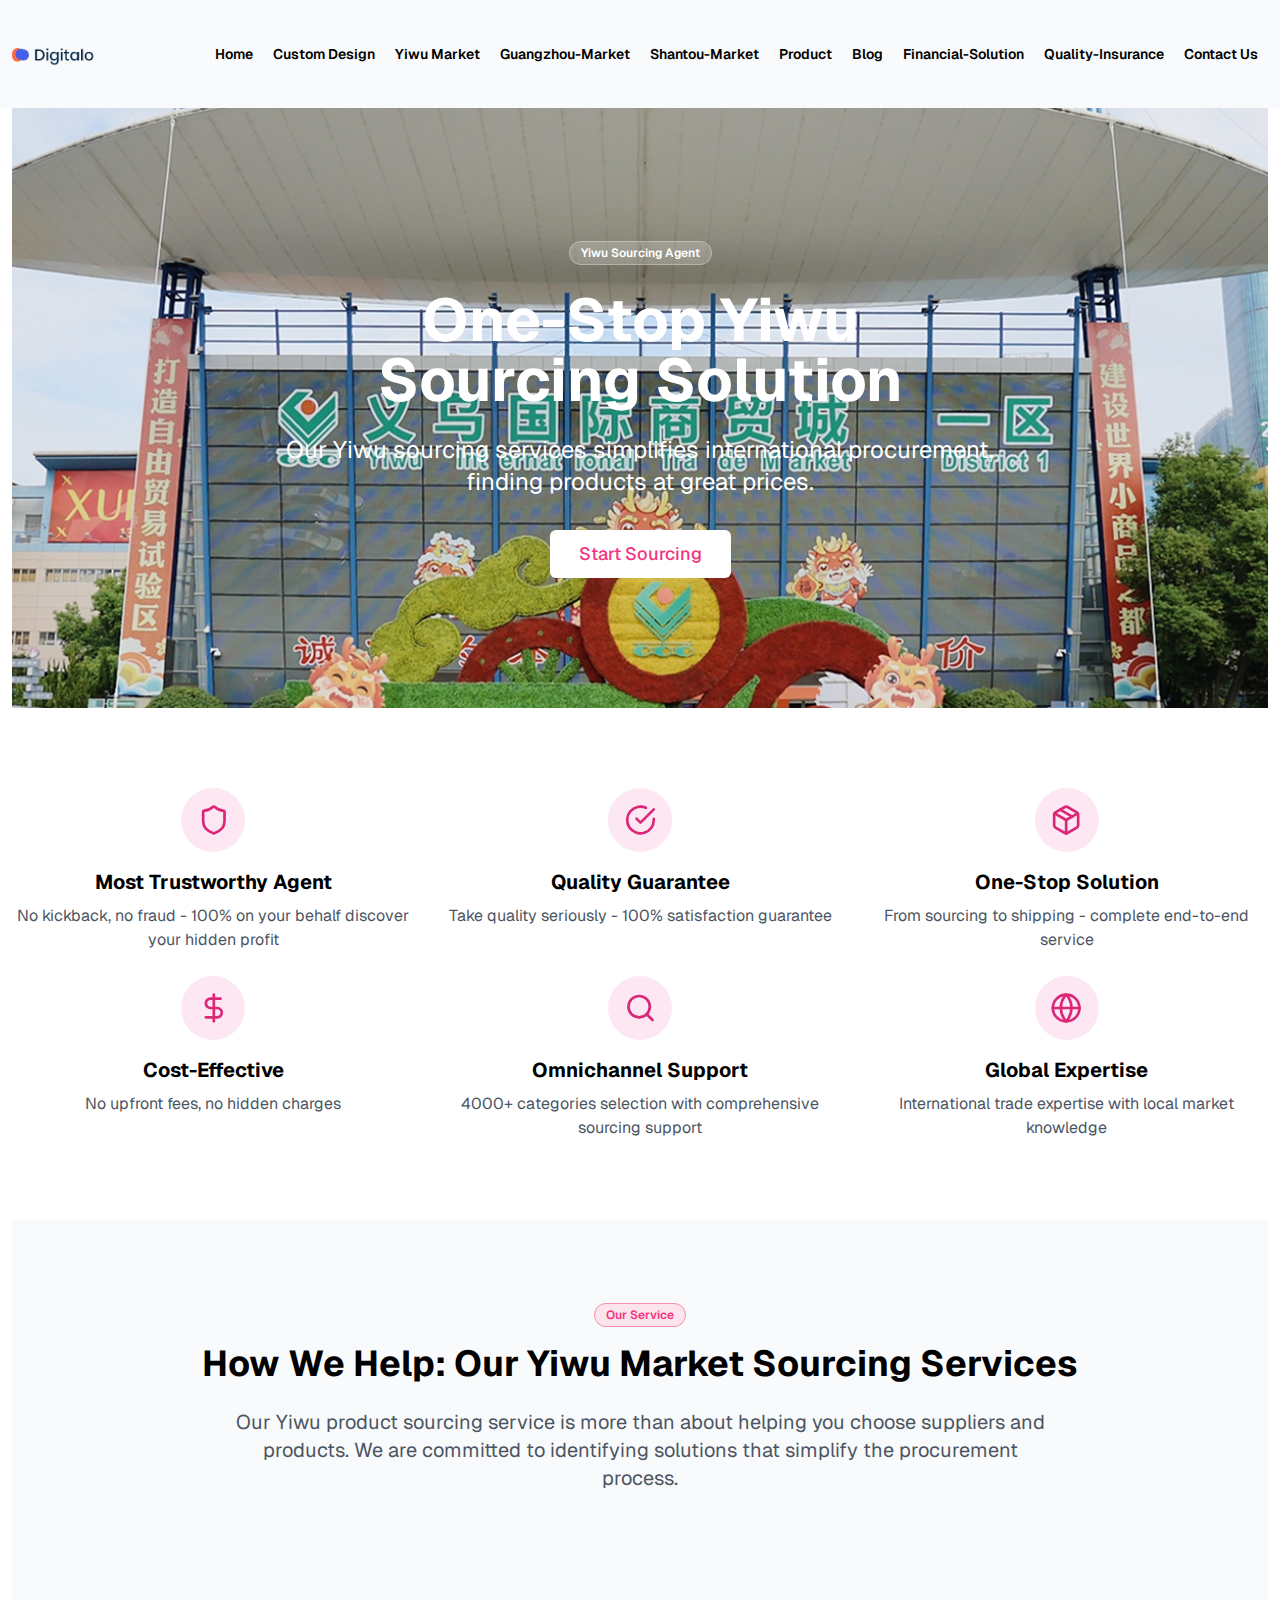
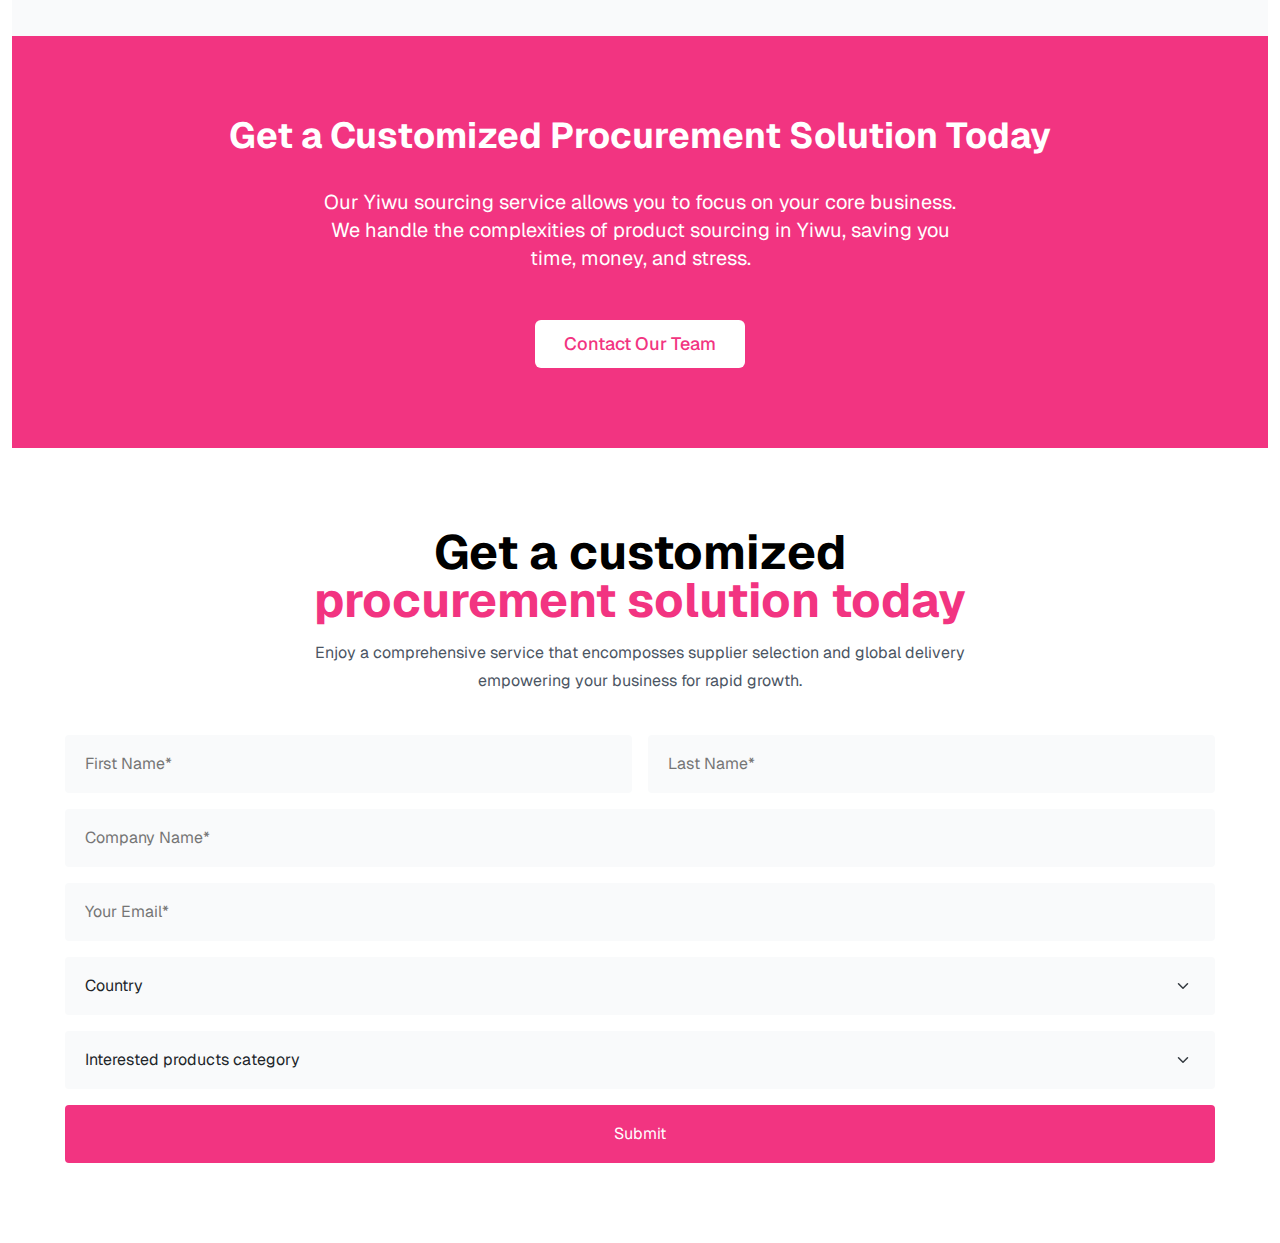
<file: yiwu-market.html>
<!DOCTYPE html>
<html lang="en">

<head>
    <meta charset="UTF-8">
    <meta http-equiv="X-UA-Compatible" content="IE=edge">
    <meta name="viewport" content="width=device-width, initial-scale=1.0">
    <title>Market Union Group</title>


    <!--Essential css file-->
    <link rel="stylesheet" href="assets/css/all.css">
    <link rel="stylesheet" href="assets/css/bootstrap.min.css">
    <link rel="stylesheet" href="assets/css/style.css">
</head>

<body>

    <!--Header Section Start-->
    <header class="al-header-section">
        <div class="container-1400">
            <div class="row align-items-center">
                <div class="col-xl-1 col-lg-9 col-6">
                    <a href="index.html" class="al-header-logo"><img src="assets/images/header-logo.png" alt=""></a>
                </div>
                <div class="col-xl-11 d-none d-xl-block">
                    <ul class="al-header-nav">
                        <li>
                            <a href="index.html">Home</a>
                        </li>
                        <li>
                            <a href="custom-design.html">Custom Design</a>
                        </li>
                        <li>
                            <a href="yiwu-market.html">Yiwu Market</a>
                        </li>
                        <li>
                            <a href="guangzhou-market.html">Guangzhou-Market</a>
                        </li>
                        <li>
                            <a href="shantou-market.html">Shantou-Market</a>
                        </li>
                        <li>
                            <a href="product.html">Product</a>
                        </li>
                        <li>
                            <a href="blog.html">Blog</a>
                        </li>
                        <li>
                            <a href="financial-solution.html">Financial-Solution</a>
                        </li>
                        <li>
                            <a href="quality-insurance.html">Quality-Insurance</a>
                        </li>
                        <li>
                            <a href="contact-us.html">Contact Us</a>
                        </li>
                    </ul>
                </div>
                <div class="col-lg-3 col-6 d-block d-xl-none text-end">
                    <div class="mobile-toggle">
                        <div class="mobile_menu">
                            <button class="header_toggle_btn" type="button">
                                <span></span>
                                <span></span>
                                <span></span>
                            </button>
                        </div>
                    </div>
                </div>
            </div>
        </div>
    </header>
    <!--Header Section End-->

    <!--mobile menu start-->
    <div class="mobile-menu">
        <div class="d-flex align-items-center justify-content-between">
            <a href="#" class="header-logo py-3"><img src="assets/images/header-logo.png" alt="logo"></a>
            <a href="javascript:void(0)" class="close"><i class="fas fa-xmark"></i></a>
        </div>
        <ul class="mobile-nav-menu">
            <li>
                <a href="index.html">Home</a>
            </li>
            <li>
                <a href="custom-design.html">Custom Design</a>
            </li>
            <li>
                <a href="yiwu-market.html">Yiwu Market</a>
            </li>
            <li>
                <a href="guangzhou-market.html">Guangzhou-Market</a>
            </li>
            <li>
                <a href="shantou-market.html">Shantou-Market</a>
            </li>
            <li>
                <a href="product.html">Product</a>
            </li>
            <li>
                <a href="blog.html">Blog</a>
            </li>
            <li>
                <a href="financial-solution.html">Financial-Solution</a>
            </li>
            <li>
                <a href="quality-insurance.html">Quality-Insurance</a>
            </li>
            <li>
                <a href="contact-us.html">Contact Us</a>
            </li>
        </ul>
    </div>
    <!--mobile menu end-->

    <!--Hero Section Start-->
    <section class="al-hero-section">
        <div class="container-1905">
            <div class="al-hero-content-yiwu text-center"
                style="background-image: url(assets/images/hero-yiwu-bg.jpg);">
                <span class="al-hero-top-yiwu">Yiwu Sourcing Agent</span>
                <h2 class="al-hero-title-yiwu">One-Stop Yiwu Sourcing Solution</h2>
                <p class="al-hero-subtitle-yiwu">Our Yiwu sourcing services simplifies international procurement,
                    finding products at great prices.</p>
                <a href="#" class="common-btn al-hero-yiwu-btn">Start Sourcing</a>
            </div>
        </div>
    </section>
    <!--Hero Section End-->

    <!--Agent Section Start-->
    <section class="al-agent-section">
        <div class="container-1400">
            <div class="row g-4 justify-content-center">
                <div class="col-lg-4">
                    <div class="al-agent-card text-center">
                        <div class="al-agent-card-thumb">
                            <img src="assets/images/agent-icon-01.svg" alt="">
                        </div>
                        <h6 class="al-agent-card-title">Most Trustworthy Agent</h6>
                        <p class="al-agent-card-subtitle">No kickback, no fraud - 100% on your behalf discover your
                            hidden profit</p>
                    </div>
                </div>
                <div class="col-lg-4">
                    <div class="al-agent-card text-center">
                        <div class="al-agent-card-thumb">
                            <img src="assets/images/agent-icon-02.svg" alt="">
                        </div>
                        <h6 class="al-agent-card-title">Quality Guarantee</h6>
                        <p class="al-agent-card-subtitle">Take quality seriously - 100% satisfaction guarantee</p>
                    </div>
                </div>
                <div class="col-lg-4">
                    <div class="al-agent-card text-center">
                        <div class="al-agent-card-thumb">
                            <img src="assets/images/agent-icon-03.svg" alt="">
                        </div>
                        <h6 class="al-agent-card-title">One-Stop Solution</h6>
                        <p class="al-agent-card-subtitle">From sourcing to shipping - complete end-to-end service</p>
                    </div>
                </div>
                <div class="col-lg-4">
                    <div class="al-agent-card text-center">
                        <div class="al-agent-card-thumb">
                            <img src="assets/images/agent-icon-04.svg" alt="">
                        </div>
                        <h6 class="al-agent-card-title">Cost-Effective</h6>
                        <p class="al-agent-card-subtitle">No upfront fees, no hidden charges</p>
                    </div>
                </div>
                <div class="col-lg-4">
                    <div class="al-agent-card text-center">
                        <div class="al-agent-card-thumb">
                            <img src="assets/images/agent-icon-05.svg" alt="">
                        </div>
                        <h6 class="al-agent-card-title">Omnichannel Support</h6>
                        <p class="al-agent-card-subtitle">4000+ categories selection with comprehensive sourcing support
                        </p>
                    </div>
                </div>
                <div class="col-lg-4">
                    <div class="al-agent-card text-center">
                        <div class="al-agent-card-thumb">
                            <img src="assets/images/agent-icon-06.svg" alt="">
                        </div>
                        <h6 class="al-agent-card-title">Global Expertise</h6>
                        <p class="al-agent-card-subtitle">International trade expertise with local market knowledge</p>
                    </div>
                </div>
            </div>
        </div>
    </section>
    <!--Agent Section End-->

    <!--Help Section Start-->

    <!--Help Section End-->
    <section class="al-help-section">
        <div class="container-1905">
            <div class="al-help-content">
                <div class="container-1400">
                    <div class="al-help-top text-center">
                        <span class="al-help-span">Our Service</span>
                        <h3 class="al-help-title">How We Help: Our Yiwu Market Sourcing Services</h3>
                        <p class="al-help-subtitle">Our Yiwu product sourcing service is more than about helping you choose suppliers and products. We are committed to identifying solutions that simplify the procurement process.</p>
                    </div>
                </div>
            </div>
        </div>
    </section>
    <!--Work Section Start-->

    <!--Work Section End-->

    <!--Solution Section Start-->
    <section class="al-solution-section">
        <div class="container-1905">
            <div class="al-solution-content text-center">
                <h3 class="al-solution-title al-solution-title-yiwu">Get a Customized Procurement Solution Today</h3>
                <p class="al-solution-subtitle al-solution-subtitle-yiwu">Our Yiwu sourcing service allows you to focus
                    on your core business. We handle the complexities of product sourcing in Yiwu, saving you time,
                    money, and stress.</p>
                <a href="#" class="common-btn al-solution-btn">Contact Our Team</a>
            </div>
        </div>
    </section>
    <!--Solution Section End-->

    <!--Form Section Start-->
    <section class="al-form-section">
        <div class="container-1150">
            <h2 class="al-form-title text-center">Get a customized <span>procurement solution today</span></h2>
            <p class="al-form-subtitle text-center">Enjoy a comprehensive service that encomposses supplier selection
                and global delivery empowering your business for rapid growth.</p>

            <form action="#">
                <div class="row g-3">
                    <div class="col-12">
                        <div class="row g-3">
                            <div class="col-sm-6">
                                <input class="al-form-input" type="text" placeholder="First Name*">
                            </div>
                            <div class="col-sm-6">
                                <input class="al-form-input" type="text" placeholder="Last Name*">
                            </div>
                        </div>
                    </div>
                    <div class="col-12">
                        <input class="al-form-input" type="text" placeholder="Company Name*">
                    </div>
                    <div class="col-12">
                        <input class="al-form-input" type="email" placeholder="Your Email*">
                    </div>
                    <div class="col-12">
                        <select class="form-select">
                            <option value="option1">Country</option>
                            <option value="Afghanistan">Afghanistan</option>
                            <option value="Åland Islands">Åland Islands</option>
                            <option value="Albania">Albania</option>
                            <option value="Algeria">Algeria</option>
                            <option value="American Samoa">American Samoa</option>
                            <option value="Andorra">Andorra</option>
                            <option value="Angola">Angola</option>
                            <option value="Anguilla">Anguilla</option>
                            <option value="Antarctica">Antarctica</option>
                            <option value="Antigua and Barbuda">Antigua and Barbuda</option>
                            <option value="Argentina">Argentina</option>
                            <option value="Armenia">Armenia</option>
                            <option value="Aruba">Aruba</option>
                            <option value="Australia">Australia</option>
                            <option value="Austria">Austria</option>
                            <option value="Azerbaijan">Azerbaijan</option>
                            <option value="Bahamas">Bahamas</option>
                            <option value="Bahrain">Bahrain</option>
                            <option value="Bangladesh">Bangladesh</option>
                            <option value="Barbados">Barbados</option>
                            <option value="Belarus">Belarus</option>
                            <option value="Belgium">Belgium</option>
                            <option value="Belize">Belize</option>
                            <option value="Benin">Benin</option>
                            <option value="Bermuda">Bermuda</option>
                            <option value="Bhutan">Bhutan</option>
                            <option value="Bolivia">Bolivia</option>
                            <option value="Bosnia and Herzegovina">Bosnia and Herzegovina</option>
                            <option value="Botswana">Botswana</option>
                            <option value="Bouvet Island">Bouvet Island</option>
                            <option value="Brazil">Brazil</option>
                            <option value="British Indian Ocean Territory">British Indian Ocean Territory</option>
                            <option value="Brunei Darussalam">Brunei Darussalam</option>
                            <option value="Bulgaria">Bulgaria</option>
                            <option value="Burkina Faso">Burkina Faso</option>
                            <option value="Burundi">Burundi</option>
                            <option value="Cambodia">Cambodia</option>
                            <option value="Cameroon">Cameroon</option>
                            <option value="Canada">Canada</option>
                            <option value="Cape Verde">Cape Verde</option>
                            <option value="Cayman Islands">Cayman Islands</option>
                            <option value="Central African Republic">Central African Republic</option>
                            <option value="Chad">Chad</option>
                            <option value="Chile">Chile</option>
                            <option value="China">China</option>
                            <option value="Christmas Island">Christmas Island</option>
                            <option value="Cocos (Keeling) Islands">Cocos (Keeling) Islands</option>
                            <option value="Colombia">Colombia</option>
                            <option value="Comoros">Comoros</option>
                            <option value="Congo">Congo</option>
                            <option value="Congo, The Democratic Republic of The">Congo, The Democratic Republic of The
                            </option>
                            <option value="Cook Islands">Cook Islands</option>
                            <option value="Costa Rica">Costa Rica</option>
                            <option value="Cote D'ivoire">Cote D'ivoire</option>
                            <option value="Croatia">Croatia</option>
                            <option value="Cuba">Cuba</option>
                            <option value="Cyprus">Cyprus</option>
                            <option value="Czech Republic">Czech Republic</option>
                            <option value="Denmark">Denmark</option>
                            <option value="Djibouti">Djibouti</option>
                            <option value="Dominica">Dominica</option>
                            <option value="Dominican Republic">Dominican Republic</option>
                            <option value="Ecuador">Ecuador</option>
                            <option value="Egypt">Egypt</option>
                            <option value="El Salvador">El Salvador</option>
                            <option value="Equatorial Guinea">Equatorial Guinea</option>
                            <option value="Eritrea">Eritrea</option>
                            <option value="Estonia">Estonia</option>
                            <option value="Ethiopia">Ethiopia</option>
                            <option value="Falkland Islands (Malvinas)">Falkland Islands (Malvinas)</option>
                            <option value="Faroe Islands">Faroe Islands</option>
                            <option value="Fiji">Fiji</option>
                            <option value="Finland">Finland</option>
                            <option value="France">France</option>
                            <option value="French Guiana">French Guiana</option>
                            <option value="French Polynesia">French Polynesia</option>
                            <option value="French Southern Territories">French Southern Territories</option>
                            <option value="Gabon">Gabon</option>
                            <option value="Gambia">Gambia</option>
                            <option value="Georgia">Georgia</option>
                            <option value="Germany">Germany</option>
                            <option value="Ghana">Ghana</option>
                            <option value="Gibraltar">Gibraltar</option>
                            <option value="Greece">Greece</option>
                            <option value="Greenland">Greenland</option>
                            <option value="Grenada">Grenada</option>
                            <option value="Guadeloupe">Guadeloupe</option>
                            <option value="Guam">Guam</option>
                            <option value="Guatemala">Guatemala</option>
                            <option value="Guernsey">Guernsey</option>
                            <option value="Guinea">Guinea</option>
                            <option value="Guinea-bissau">Guinea-bissau</option>
                            <option value="Guyana">Guyana</option>
                            <option value="Haiti">Haiti</option>
                            <option value="Heard Island and Mcdonald Islands">Heard Island and Mcdonald Islands</option>
                            <option value="Holy See (Vatican City State)">Holy See (Vatican City State)</option>
                            <option value="Honduras">Honduras</option>
                            <option value="Hong Kong">Hong Kong</option>
                            <option value="Hungary">Hungary</option>
                            <option value="Iceland">Iceland</option>
                            <option value="India">India</option>
                            <option value="Indonesia">Indonesia</option>
                            <option value="Iran, Islamic Republic of">Iran, Islamic Republic of</option>
                            <option value="Iraq">Iraq</option>
                            <option value="Ireland">Ireland</option>
                            <option value="Isle of Man">Isle of Man</option>
                            <option value="Israel">Israel</option>
                            <option value="Italy">Italy</option>
                            <option value="Jamaica">Jamaica</option>
                            <option value="Japan">Japan</option>
                            <option value="Jersey">Jersey</option>
                            <option value="Jordan">Jordan</option>
                            <option value="Kazakhstan">Kazakhstan</option>
                            <option value="Kenya">Kenya</option>
                            <option value="Kiribati">Kiribati</option>
                            <option value="Korea, Democratic People's Republic of">Korea, Democratic People's Republic
                                of</option>
                            <option value="Korea, Republic of">Korea, Republic of</option>
                            <option value="Kuwait">Kuwait</option>
                            <option value="Kyrgyzstan">Kyrgyzstan</option>
                            <option value="Lao People's Democratic Republic">Lao People's Democratic Republic</option>
                            <option value="Latvia">Latvia</option>
                            <option value="Lebanon">Lebanon</option>
                            <option value="Lesotho">Lesotho</option>
                            <option value="Liberia">Liberia</option>
                            <option value="Libyan Arab Jamahiriya">Libyan Arab Jamahiriya</option>
                            <option value="Liechtenstein">Liechtenstein</option>
                            <option value="Lithuania">Lithuania</option>
                            <option value="Luxembourg">Luxembourg</option>
                            <option value="Macao">Macao</option>
                            <option value="Macedonia, The Former Yugoslav Republic of">Macedonia, The Former Yugoslav
                                Republic of</option>
                            <option value="Madagascar">Madagascar</option>
                            <option value="Malawi">Malawi</option>
                            <option value="Malaysia">Malaysia</option>
                            <option value="Maldives">Maldives</option>
                            <option value="Mali">Mali</option>
                            <option value="Malta">Malta</option>
                            <option value="Marshall Islands">Marshall Islands</option>
                            <option value="Martinique">Martinique</option>
                            <option value="Mauritania">Mauritania</option>
                            <option value="Mauritius">Mauritius</option>
                            <option value="Mayotte">Mayotte</option>
                            <option value="Mexico">Mexico</option>
                            <option value="Micronesia, Federated States of">Micronesia, Federated States of</option>
                            <option value="Moldova, Republic of">Moldova, Republic of</option>
                            <option value="Monaco">Monaco</option>
                            <option value="Mongolia">Mongolia</option>
                            <option value="Montenegro">Montenegro</option>
                            <option value="Montserrat">Montserrat</option>
                            <option value="Morocco">Morocco</option>
                            <option value="Mozambique">Mozambique</option>
                            <option value="Myanmar">Myanmar</option>
                            <option value="Namibia">Namibia</option>
                            <option value="Nauru">Nauru</option>
                            <option value="Nepal">Nepal</option>
                            <option value="Netherlands">Netherlands</option>
                            <option value="Netherlands Antilles">Netherlands Antilles</option>
                            <option value="New Caledonia">New Caledonia</option>
                            <option value="New Zealand">New Zealand</option>
                            <option value="Nicaragua">Nicaragua</option>
                            <option value="Niger">Niger</option>
                            <option value="Nigeria">Nigeria</option>
                            <option value="Niue">Niue</option>
                            <option value="Norfolk Island">Norfolk Island</option>
                            <option value="Northern Mariana Islands">Northern Mariana Islands</option>
                            <option value="Norway">Norway</option>
                            <option value="Oman">Oman</option>
                            <option value="Pakistan">Pakistan</option>
                            <option value="Palau">Palau</option>
                            <option value="Palestinian Territory, Occupied">Palestinian Territory, Occupied</option>
                            <option value="Panama">Panama</option>
                            <option value="Papua New Guinea">Papua New Guinea</option>
                            <option value="Paraguay">Paraguay</option>
                            <option value="Peru">Peru</option>
                            <option value="Philippines">Philippines</option>
                            <option value="Pitcairn">Pitcairn</option>
                            <option value="Poland">Poland</option>
                            <option value="Portugal">Portugal</option>
                            <option value="Puerto Rico">Puerto Rico</option>
                            <option value="Qatar">Qatar</option>
                            <option value="Reunion">Reunion</option>
                            <option value="Romania">Romania</option>
                            <option value="Russian Federation">Russian Federation</option>
                            <option value="Rwanda">Rwanda</option>
                            <option value="Saint Helena">Saint Helena</option>
                            <option value="Saint Kitts and Nevis">Saint Kitts and Nevis</option>
                            <option value="Saint Lucia">Saint Lucia</option>
                            <option value="Saint Pierre and Miquelon">Saint Pierre and Miquelon</option>
                            <option value="Saint Vincent and The Grenadines">Saint Vincent and The Grenadines</option>
                            <option value="Samoa">Samoa</option>
                            <option value="San Marino">San Marino</option>
                            <option value="Sao Tome and Principe">Sao Tome and Principe</option>
                            <option value="Saudi Arabia">Saudi Arabia</option>
                            <option value="Senegal">Senegal</option>
                            <option value="Serbia">Serbia</option>
                            <option value="Seychelles">Seychelles</option>
                            <option value="Sierra Leone">Sierra Leone</option>
                            <option value="Singapore">Singapore</option>
                            <option value="Slovakia">Slovakia</option>
                            <option value="Slovenia">Slovenia</option>
                            <option value="Solomon Islands">Solomon Islands</option>
                            <option value="Somalia">Somalia</option>
                            <option value="South Africa">South Africa</option>
                            <option value="South Georgia and The South Sandwich Islands">South Georgia and The South
                                Sandwich Islands</option>
                            <option value="Spain">Spain</option>
                            <option value="Sri Lanka">Sri Lanka</option>
                            <option value="Sudan">Sudan</option>
                            <option value="Suriname">Suriname</option>
                            <option value="Svalbard and Jan Mayen">Svalbard and Jan Mayen</option>
                            <option value="Swaziland">Swaziland</option>
                            <option value="Sweden">Sweden</option>
                            <option value="Switzerland">Switzerland</option>
                            <option value="Syrian Arab Republic">Syrian Arab Republic</option>
                            <option value="Taiwan">Taiwan</option>
                            <option value="Tajikistan">Tajikistan</option>
                            <option value="Tanzania, United Republic of">Tanzania, United Republic of</option>
                            <option value="Thailand">Thailand</option>
                            <option value="Timor-leste">Timor-leste</option>
                            <option value="Togo">Togo</option>
                            <option value="Tokelau">Tokelau</option>
                            <option value="Tonga">Tonga</option>
                            <option value="Trinidad and Tobago">Trinidad and Tobago</option>
                            <option value="Tunisia">Tunisia</option>
                            <option value="Turkey">Turkey</option>
                            <option value="Turkmenistan">Turkmenistan</option>
                            <option value="Turks and Caicos Islands">Turks and Caicos Islands</option>
                            <option value="Tuvalu">Tuvalu</option>
                            <option value="Uganda">Uganda</option>
                            <option value="Ukraine">Ukraine</option>
                            <option value="United Arab Emirates">United Arab Emirates</option>
                            <option value="United Kingdom">United Kingdom</option>
                            <option value="United States">United States</option>
                            <option value="United States Minor Outlying Islands">United States Minor Outlying Islands
                            </option>
                            <option value="Uruguay">Uruguay</option>
                            <option value="Uzbekistan">Uzbekistan</option>
                            <option value="Vanuatu">Vanuatu</option>
                            <option value="Venezuela">Venezuela</option>
                            <option value="Viet Nam">Viet Nam</option>
                            <option value="Virgin Islands, British">Virgin Islands, British</option>
                            <option value="Virgin Islands, U.S.">Virgin Islands, U.S.</option>
                            <option value="Wallis and Futuna">Wallis and Futuna</option>
                            <option value="Western Sahara">Western Sahara</option>
                            <option value="Yemen">Yemen</option>
                            <option value="Zambia">Zambia</option>
                            <option value="Zimbabwe">Zimbabwe</option>
                        </select>
                    </div>
                    <div class="col-12">
                        <select class="form-select">
                            <option value="option1">Interested products category</option>
                            <option value="option2">Category one</option>
                            <option value="option3">Category two</option>
                            <option value="option4">category four</option>
                        </select>
                    </div>
                    <div class="col-12">
                        <button type="submit" class="al-form-btn">Submit</button>
                    </div>
                </div>
            </form>
        </div>
    </section>
    <!--Form Section End-->


    <!--Essential script files-->
    <script src="assets/js/jquery.min.js"></script>
    <script src="assets/js/bootstrap.min.js"></script>
    <script src="assets/js/script.js"></script>
</body>

</html>
</file>
<file: assets/css/style.css>
/*
Theme Name:  - Business PSD Template
Author: 
Author URI: https://themeforest.net/user/SparkRaxx
Tags: slass, business, corporate, consulting etc
Description: Slass - Business PSD Template
Version: 1.0.0
*/
/********* base file **********/
/* Google Fonts */
@import url("https://fonts.googleapis.com/css2?family=Geist:wght@100..900&display=swap");
:root {
  --primary-font: "Geist", sans-serif;
  --primary-color: #000000;
  --secondary-color: #F23481;
  --white-color: #ffffff;
  --paragraph-color: #4B5563;
  --border-color: #3D3D3D;
  --box-shadow: 0px 18px 24px 0px rgba(0, 0, 0, 0.16);
  --common-bg: #F9FAFB; }

img {
  max-width: 100%; }

.container-1150 {
  max-width: 1174px;
  margin: auto;
  padding: 0 12px; }

.container-1220 {
  max-width: 1244px;
  margin: auto;
  padding: 0 12px; }

.container-1370 {
  max-width: 1394px;
  margin: auto;
  padding: 0 12px; }

.container-1400 {
  max-width: 1424px;
  margin: auto;
  padding: 0 12px; }

.container-1905 {
  max-width: 1929px;
  margin: auto;
  padding: 0 12px; }

* {
  margin: 0;
  padding: 0;
  -webkit-box-sizing: border-box;
  box-sizing: border-box; }

body {
  font-size: 16px;
  font-family: var(--primary-font);
  line-height: 28px;
  font-weight: 400; }

p {
  margin-bottom: 0;
  font-size: 16px;
  font-family: var(--primary-font);
  font-weight: 400;
  color: var(--paragraph-color); }

a {
  text-decoration: none; }

ul {
  margin: 0;
  padding: 0;
  list-style: none; }

button {
  border: 0;
  background-color: transparent; }

input {
  outline: 0; }

select {
  outline: 0;
  border: 0; }

.slick-track {
  -webkit-transition: initial;
  -o-transition: initial;
  transition: initial; }

h1 {
  font-size: 72px; }

h2 {
  font-size: 48px; }

h3 {
  font-size: 36px; }

h4 {
  font-size: 30px; }

h5 {
  font-size: 24px; }

h6 {
  font-size: 20px; }

h1,
h2,
h3,
h4,
h5,
h6 {
  font-family: var(--primary-font);
  font-weight: 700;
  color: var(--primary-color);
  margin-bottom: 0; }

.mt100 {
  margin-top: 100px; }

.mt90 {
  margin-top: 90px; }

.mt80 {
  margin-top: 80px; }

.mt70 {
  margin-top: 70px; }

.mt60 {
  margin-top: 60px; }

.mt50 {
  margin-top: 50px; }

.mt40 {
  margin-top: 40px; }

.mt30 {
  margin-top: 30px; }

.mt20 {
  margin-top: 20px; }

.mt10 {
  margin-top: 10px; }

.mb100 {
  margin-bottom: 100px; }

.mb90 {
  margin-bottom: 90px; }

.mb80 {
  margin-bottom: 80px; }

.mb70 {
  margin-bottom: 70px; }

.mb60 {
  margin-bottom: 60px; }

.mb50 {
  margin-bottom: 50px; }

.mb40 {
  margin-bottom: 40px; }

.mb30 {
  margin-bottom: 30px; }

.mb20 {
  margin-bottom: 20px; }

.mb10 {
  margin-bottom: 10px; }

/******** components file ********/
/******Header One Start*********/
/******Header Bottom*******/
.al-header-section {
  background: #F9FAFB;
  padding: 30px 0; }

.al-header-logo {
  display: inline-block; }

.al-header-nav {
  display: -webkit-box;
  display: -ms-flexbox;
  display: flex;
  -webkit-box-pack: end;
  -ms-flex-pack: end;
  justify-content: flex-end; }
  .al-header-nav li a {
    font-size: 16px;
    font-weight: 600;
    font-family: var(--primary-font);
    display: inline-block;
    color: var(--primary-color);
    padding: 10px;
    text-transform: capitalize;
    -webkit-transition: 0.3s;
    -o-transition: 0.3s;
    transition: 0.3s; }
    .al-header-nav li a:hover {
      color: var(--secondary-color); }
    @media (max-width: 1399.98px) {
      .al-header-nav li a {
        font-size: 14px; } }

.mobile-toggle .header_toggle_btn {
  background-color: var(--secondary-color);
  padding: 15px;
  border: 0;
  border-radius: 10px; }
  .mobile-toggle .header_toggle_btn span {
    width: 25px;
    height: 2px;
    display: block;
    background: var(--white-color); }
    .mobile-toggle .header_toggle_btn span + span {
      margin-top: 5px; }

/************************ mobile menu start ****************/
.mobile-menu {
  width: 280px;
  height: 100vh;
  position: fixed;
  top: 0;
  left: -355px;
  background-color: var(--white-color);
  z-index: 99;
  padding: 20px;
  overflow-y: scroll;
  -webkit-transition: 0.3s;
  -o-transition: 0.3s;
  transition: 0.3s; }
  .mobile-menu .close i {
    font-size: 18px;
    padding: 6px 10px;
    color: var(--white-color);
    border: none;
    border-radius: 10px;
    background-color: var(--secondary-color); }
  .mobile-menu .mobile-nav-menu {
    margin-top: 32px; }
    .mobile-menu .mobile-nav-menu li a {
      display: inline-block;
      color: var(--primary-color);
      padding: 10px 0;
      -webkit-transition: 0.3s;
      -o-transition: 0.3s;
      transition: 0.3s; }
      .mobile-menu .mobile-nav-menu li a:hover {
        color: var(--secondary-color); }
  .mobile-menu.active {
    left: 0; }

.common-btn {
  font-size: 18px;
  line-height: 28px;
  font-weight: 500;
  font-family: var(--primary-font);
  border-radius: 6px; }

/********* Footer *********/
/******** pages file **********/
/****** Home Page *********/
/****** Hero Section Start *********/
.al-hero-content {
  background-position: center center;
  background-repeat: no-repeat;
  background-size: cover;
  padding: 255px 0; }
  @media (max-width: 1199.98px) {
    .al-hero-content {
      padding: 180px 0; } }
  @media (max-width: 991.98px) {
    .al-hero-content {
      padding: 120px 10px; } }
  @media (max-width: 767.98px) {
    .al-hero-content {
      padding: 80px 10px; } }
  @media (max-width: 575.98px) {
    .al-hero-content {
      padding: 40px 10px; } }

.al-hero-title {
  color: var(--white-color);
  max-width: 864px;
  margin: 0 auto;
  line-height: 72px; }
  @media (max-width: 991.98px) {
    .al-hero-title {
      font-size: 65px;
      line-height: 65px; } }
  @media (max-width: 767.98px) {
    .al-hero-title {
      font-size: 53px;
      line-height: 53px; } }
  @media (max-width: 575.98px) {
    .al-hero-title {
      font-size: 31px;
      line-height: 32px; } }

.al-hero-subtitle {
  font-size: 24px;
  line-height: 32px;
  color: var(--white-color);
  margin-top: 24px;
  margin-bottom: 32px; }
  @media (max-width: 575.98px) {
    .al-hero-subtitle {
      font-size: 20px;
      margin-top: 15px;
      margin-bottom: 20px; } }

.al-hero-btn {
  padding: 10px 29px;
  background: var(--secondary-color);
  color: var(--white-color);
  display: inline-block;
  -webkit-transition: all 0.3s ease;
  -o-transition: all 0.3s ease;
  transition: all 0.3s ease; }
  .al-hero-btn:hover {
    background-color: var(--primary-color);
    -webkit-transform: translateY(-2px);
    -ms-transform: translateY(-2px);
    transform: translateY(-2px);
    -webkit-box-shadow: 0 8px 20px rgba(0, 0, 0, 0.2);
    box-shadow: 0 8px 20px rgba(0, 0, 0, 0.2); }
    .al-hero-btn:hover i {
      -webkit-transform: translateX(6px);
      -ms-transform: translateX(6px);
      transform: translateX(6px); }
  .al-hero-btn i {
    color: var(--white-color);
    padding-left: 16px;
    -webkit-transition: -webkit-transform 0.3s ease;
    transition: -webkit-transform 0.3s ease;
    -o-transition: transform 0.3s ease;
    transition: transform 0.3s ease;
    transition: transform 0.3s ease, -webkit-transform 0.3s ease; }

/****** Hero Section End *********/
/****** Support Section Start *********/
.al-support-section {
  padding: 80px 0; }
  @media (max-width: 767.98px) {
    .al-support-section {
      padding: 50px 0; } }
  @media (max-width: 575.98px) {
    .al-support-section {
      padding: 40px 0; } }

.al-support-title {
  max-width: 1152px;
  margin: 0 auto;
  line-height: 48px;
  margin-bottom: 64px; }
  @media (max-width: 991.98px) {
    .al-support-title {
      font-size: 32px;
      line-height: 32px;
      margin-bottom: 40px; } }
  @media (max-width: 575.98px) {
    .al-support-title {
      font-size: 25px;
      line-height: 25px;
      margin-bottom: 25px; } }

.al-support-content {
  display: -webkit-box;
  display: -ms-flexbox;
  display: flex;
  -webkit-box-pack: justify;
  -ms-flex-pack: justify;
  justify-content: space-between;
  gap: 8px; }
  @media (max-width: 1199.98px) {
    .al-support-content {
      -ms-flex-wrap: wrap;
      flex-wrap: wrap;
      gap: 32px;
      -webkit-box-pack: center;
      -ms-flex-pack: center;
      justify-content: center; } }
  @media (max-width: 575.98px) {
    .al-support-content {
      gap: 15px; } }

.al-support-card {
  padding: 26px 30px 18px 30px;
  border: 2px solid #E4E4E7;
  -webkit-box-shadow: 0px 1px 2px rgba(0, 0, 0, 0.05);
  box-shadow: 0px 1px 2px rgba(0, 0, 0, 0.05);
  border-radius: 8px;
  background-color: var(--white-color);
  max-width: 204px;
  min-height: 336px;
  text-align: center;
  -webkit-transition: 0.3s;
  -o-transition: 0.3s;
  transition: 0.3s; }
  .al-support-card:hover {
    border-color: #FBCFE8; }
  @media (max-width: 460px) {
    .al-support-card {
      max-width: 300px;
      min-height: 280px; } }

.al-support-card-title {
  font-size: 16px;
  line-height: 24px;
  font-weight: 600;
  margin: 0 auto;
  margin-top: 20px;
  margin-bottom: 16px; }

.al-support-card-subtitle {
  font-size: 14px;
  line-height: 20px; }

/****** Support Section End *********/
/****** Service Section Start *********/
.al-service-content {
  background: var(--common-bg);
  padding: 80px 0; }
  @media (max-width: 767.98px) {
    .al-service-content {
      padding: 50px 0; } }
  @media (max-width: 575.98px) {
    .al-service-content {
      padding: 40px 0; } }

.al-service-title {
  margin-bottom: 64px;
  line-height: 40px; }
  @media (max-width: 575.98px) {
    .al-service-title {
      font-size: 22px;
      line-height: 24px;
      margin-bottom: 30px; } }

.al-service-card-thumb {
  width: 64px;
  height: 64px;
  background-color: var(--secondary-color);
  border-radius: 50%;
  display: -webkit-inline-box;
  display: -ms-inline-flexbox;
  display: inline-flex;
  -webkit-box-align: center;
  -ms-flex-align: center;
  align-items: center;
  -webkit-box-pack: center;
  -ms-flex-pack: center;
  justify-content: center; }

.al-service-card-title {
  font-size: 16px;
  line-height: 24px;
  font-weight: 600;
  max-width: 160px;
  margin: 0 auto;
  margin-top: 16px;
  margin-bottom: 8px; }

.al-service-card-subtitle {
  font-size: 14px;
  line-height: 24px;
  max-width: 155px;
  margin: 0 auto; }

/****** Service Section End *********/
/****** Work Section Start *********/
.al-work-section {
  padding: 80px 0; }
  @media (max-width: 767.98px) {
    .al-work-section {
      padding: 50px 0; } }
  @media (max-width: 575.98px) {
    .al-work-section {
      padding: 40px 0; } }

.al-work-title {
  margin-bottom: 64px;
  line-height: 40px; }
  @media (max-width: 575.98px) {
    .al-work-title {
      font-size: 21px;
      line-height: 21px;
      margin-bottom: 30px; } }

.al-work-card-title {
  font-size: 20px;
  line-height: 28px;
  font-weight: 600;
  margin: 0 auto;
  margin-top: 24px;
  margin-bottom: 16px; }

.al-work-card-subtitle {
  font-size: 16px;
  line-height: 24px; }

/****** Work Section End *********/
/****** Solution Section Stat *********/
.al-solution-content {
  background-color: var(--secondary-color);
  padding: 80px 0; }
  @media (max-width: 767.98px) {
    .al-solution-content {
      padding: 50px 10px; } }
  @media (max-width: 575.98px) {
    .al-solution-content {
      padding: 40px 10px; } }

.al-solution-title {
  color: var(--white-color);
  max-width: 711px;
  margin: 0 auto;
  line-height: 48px; }
  @media (max-width: 767.98px) {
    .al-solution-title {
      font-size: 40px;
      line-height: 35px; } }
  @media (max-width: 575.98px) {
    .al-solution-title {
      font-size: 23px;
      line-height: 25px; } }

.al-solution-subtitle {
  font-size: 20px;
  line-height: 28px;
  color: var(--white-color);
  max-width: 798px;
  margin: 0 auto;
  margin-top: 32px;
  margin-bottom: 48px; }
  @media (max-width: 575.98px) {
    .al-solution-subtitle {
      font-size: 18px;
      margin-top: 20px;
      margin-bottom: 30px; } }

.al-solution-btn {
  padding: 10px 29px;
  background: var(--white-color);
  color: var(--secondary-color);
  display: inline-block;
  -webkit-transition: all 0.3s ease;
  -o-transition: all 0.3s ease;
  transition: all 0.3s ease; }
  .al-solution-btn:hover {
    background-color: var(--primary-color);
    color: var(--white-color);
    -webkit-transform: translateY(-2px);
    -ms-transform: translateY(-2px);
    transform: translateY(-2px);
    -webkit-box-shadow: 0 8px 20px rgba(0, 0, 0, 0.2);
    box-shadow: 0 8px 20px rgba(0, 0, 0, 0.2); }
    .al-solution-btn:hover i {
      -webkit-transform: translateX(6px);
      -ms-transform: translateX(6px);
      transform: translateX(6px);
      color: var(--white-color); }
  .al-solution-btn i {
    color: var(--secondary-color);
    padding-left: 16px;
    -webkit-transition: -webkit-transform 0.3s ease;
    transition: -webkit-transform 0.3s ease;
    -o-transition: transform 0.3s ease;
    transition: transform 0.3s ease;
    transition: transform 0.3s ease, -webkit-transform 0.3s ease; }

/****** Solution Section End *********/
/****** Form Section Start *********/
.al-form-section {
  padding: 80px 0; }
  @media (max-width: 767.98px) {
    .al-form-section {
      padding: 50px 0; } }
  @media (max-width: 575.98px) {
    .al-form-section {
      padding: 40px 0; } }

.al-form-title {
  line-height: 48px;
  max-width: 700px;
  margin: 0 auto; }
  .al-form-title span {
    color: var(--secondary-color); }
  @media (max-width: 767.98px) {
    .al-form-title {
      font-size: 35px;
      line-height: 35px; } }
  @media (max-width: 575.98px) {
    .al-form-title {
      font-size: 24px;
      line-height: 24px; } }

.al-form-subtitle {
  max-width: 720px;
  margin: 0 auto;
  margin-top: 15px;
  margin-bottom: 40px; }
  @media (max-width: 575.98px) {
    .al-form-subtitle {
      font-size: 14px;
      margin-bottom: 20px; } }

.al-form-input {
  width: 100%;
  -webkit-box-sizing: border-box;
  box-sizing: border-box;
  padding: 15px 20px;
  background: var(--common-bg);
  outline: 0;
  border-radius: 4px;
  border: none;
  font-size: 16px;
  font-weight: 400;
  line-height: 28px; }

.form-select {
  width: 100%;
  -webkit-box-sizing: border-box;
  box-sizing: border-box;
  padding: 15px 20px;
  font-size: 16px;
  font-weight: 400;
  line-height: 28px;
  background-color: var(--common-bg);
  border-radius: 4px;
  border: none;
  outline: none;
  background-position: right 1.5rem center; }
  .form-select option {
    border: none;
    outline: none; }

.form-select:focus {
  border-color: #D1D1D1;
  outline: 0;
  -webkit-box-shadow: none;
  box-shadow: none; }

.al-form-btn {
  width: 100%;
  -webkit-box-sizing: border-box;
  box-sizing: border-box;
  padding: 15px 20px;
  background-color: var(--secondary-color);
  color: var(--white-color);
  font-size: 16px;
  font-weight: 400;
  line-height: 28px;
  display: block;
  border-radius: 4px;
  -webkit-transition: 0.3s;
  -o-transition: 0.3s;
  transition: 0.3s; }
  .al-form-btn:hover {
    background-color: var(--primary-color); }

/****** Form Section End *********/
/****** Yiwu Market Page *********/
/****** Hero Yiwu Section Start *********/
.al-hero-content-yiwu {
  background-position: center center;
  background-repeat: no-repeat;
  background-size: cover;
  padding: 130px 0; }
  @media (max-width: 1199.98px) {
    .al-hero-content-yiwu {
      padding: 100px 10px; } }
  @media (max-width: 767.98px) {
    .al-hero-content-yiwu {
      padding: 60px 10px; } }
  @media (max-width: 575.98px) {
    .al-hero-content-yiwu {
      padding: 40px 10px; } }

.al-hero-top-yiwu {
  font-size: 12px;
  line-height: 16px;
  font-weight: 600;
  color: var(--white-color);
  background: rgba(255, 255, 255, 0.2);
  border: 1px solid rgba(255, 255, 255, 0.3);
  border-radius: 9999px;
  padding: 3px 11px; }

.al-hero-title-yiwu {
  max-width: 550px;
  font-size: 60px;
  color: var(--white-color);
  margin: 0 auto;
  margin-top: 24px;
  line-height: 60px; }
  @media (max-width: 991.98px) {
    .al-hero-title-yiwu {
      font-size: 45px;
      line-height: 45px; } }
  @media (max-width: 767.98px) {
    .al-hero-title-yiwu {
      font-size: 40px;
      line-height: 40px; } }
  @media (max-width: 575.98px) {
    .al-hero-title-yiwu {
      font-size: 30px;
      line-height: 28px; } }

.al-hero-subtitle-yiwu {
  font-size: 24px;
  line-height: 32px;
  color: var(--white-color);
  max-width: 750px;
  margin: 0 auto;
  margin-top: 24px;
  margin-bottom: 32px; }
  @media (max-width: 767.98px) {
    .al-hero-subtitle-yiwu {
      font-size: 18px;
      line-height: 24xpx;
      margin-top: 10px;
      margin-bottom: 15px; } }
  @media (max-width: 575.98px) {
    .al-hero-subtitle-yiwu {
      font-size: 16px;
      line-height: 22px; } }

.al-hero-yiwu-btn {
  padding: 10px 29px;
  background: var(--white-color);
  color: var(--secondary-color);
  border-radius: 6px;
  display: inline-block; }
  .al-hero-yiwu-btn i {
    color: var(--secondary-color);
    padding-left: 16px; }
  @media (max-width: 575.98px) {
    .al-hero-yiwu-btn {
      padding: 10px 15px; } }

/****** Hero Shantou Section End *********/
.al-solution-title-yiwu {
  max-width: 1400px;
  line-height: 40px; }
  @media (max-width: 991.98px) {
    .al-solution-title-yiwu {
      font-size: 28px;
      line-height: 35px; } }
  @media (max-width: 575.98px) {
    .al-solution-title-yiwu {
      font-size: 23px;
      line-height: 25px; } }

.al-solution-subtitle-yiwu {
  max-width: 662px; }

/****** Agent Section Start *********/
.al-agent-section {
  padding: 80px 0; }
  @media (max-width: 767.98px) {
    .al-agent-section {
      padding: 50px 0; } }
  @media (max-width: 575.98px) {
    .al-agent-section {
      padding: 40px 0; } }

.al-agent-card-thumb {
  width: 64px;
  height: 64px;
  background-color: #FCE7F3;
  border-radius: 50%;
  display: -webkit-inline-box;
  display: -ms-inline-flexbox;
  display: inline-flex;
  -webkit-box-align: center;
  -ms-flex-align: center;
  align-items: center;
  -webkit-box-pack: center;
  -ms-flex-pack: center;
  justify-content: center; }

.al-agent-card-title {
  line-height: 28px;
  margin-top: 16px;
  margin-bottom: 8px;
  text-align: center; }

.al-agent-card-subtitle {
  line-height: 24px;
  text-align: center; }

/****** Agent Section End *********/
/****** About Section Start *********/
/****** About Section End *********/
/****** Challenge Section Start *********/
.al-challenge-content {
  background: -webkit-gradient(linear, left top, left bottom, from(#FDF2F8), to(#FFFFFF));
  background: -webkit-linear-gradient(top, #FDF2F8 0%, #FFFFFF 100%);
  background: -o-linear-gradient(top, #FDF2F8 0%, #FFFFFF 100%);
  background: linear-gradient(180deg, #FDF2F8 0%, #FFFFFF 100%);
  padding: 80px 0; }
  @media (max-width: 767.98px) {
    .al-challenge-content {
      padding: 50px 10px; } }
  @media (max-width: 575.98px) {
    .al-challenge-content {
      padding: 40px 10px; } }

.al-challenge-span {
  font-size: 12px;
  line-height: 16px;
  font-weight: 600;
  color: var(--secondary-color);
  background: #FCE4EC;
  border: 1px solid #F48FB1;
  border-radius: 9999px;
  padding: 3px 11px; }

.al-challenge-title {
  max-width: 1300px;
  margin: 0 auto;
  margin-top: 16px;
  line-height: 40px; }
  @media (max-width: 575.98px) {
    .al-challenge-title {
      font-size: 23px;
      line-height: 30px; } }

.al-challenge-subtitle {
  font-size: 20px;
  line-height: 28px;
  max-width: 800px;
  margin: 0 auto;
  margin-top: 24px;
  margin-bottom: 64px; }
  @media (max-width: 767.98px) {
    .al-challenge-subtitle {
      font-size: 18px;
      line-height: 24xpx;
      margin-top: 10px;
      margin-bottom: 15px; } }
  @media (max-width: 575.98px) {
    .al-challenge-subtitle {
      font-size: 16px;
      line-height: 22px; } }

.al-challenge-card-title {
  line-height: 32px;
  margin-bottom: 32px; }
  @media (max-width: 991.98px) {
    .al-challenge-card-title {
      font-size: 21px; } }
  @media (max-width: 575.98px) {
    .al-challenge-card-title {
      font-size: 18px;
      margin-bottom: 15px; } }

.al-challenge-item {
  display: -webkit-box;
  display: -ms-flexbox;
  display: flex;
  gap: 16px;
  margin-bottom: 24px; }
  @media (max-width: 575.98px) {
    .al-challenge-item {
      gap: 10px;
      margin-bottom: 10px; } }

.al-challenge-item:last-child {
  margin-bottom: 0; }

.al-challenge-item-icon {
  width: 32px;
  height: 32px;
  background-color: #FEE2E2;
  border-radius: 50%;
  display: -webkit-box;
  display: -ms-flexbox;
  display: flex;
  -webkit-box-align: center;
  -ms-flex-align: center;
  align-items: center;
  -webkit-box-pack: center;
  -ms-flex-pack: center;
  justify-content: center;
  -ms-flex-negative: 0;
  flex-shrink: 0; }

.al-challenge-item-icon-color {
  background-color: #FCE7F3; }

.al-challenge-item-title h6 {
  font-size: 16px;
  font-size: 600;
  line-height: 24px; }

.al-challenge-item-title p {
  line-height: 24px;
  margin-top: 8px; }

/****** Challenge Section End *********/
/****** Help Section Start *********/
.al-help-content {
  background-color: var(--common-bg);
  padding: 80px 0; }
  @media (max-width: 767.98px) {
    .al-help-content {
      padding: 50px 10px; } }
  @media (max-width: 575.98px) {
    .al-help-content {
      padding: 40px 10px; } }

.al-help-span {
  font-size: 12px;
  line-height: 16px;
  font-weight: 600;
  color: var(--secondary-color);
  background: #FCE4EC;
  border: 1px solid #F48FB1;
  border-radius: 9999px;
  padding: 3px 11px; }

.al-help-title {
  max-width: 1300px;
  margin: 0 auto;
  margin-top: 16px;
  line-height: 40px; }
  @media (max-width: 575.98px) {
    .al-help-title {
      font-size: 23px;
      line-height: 30px; } }

.al-help-subtitle {
  font-size: 20px;
  line-height: 28px;
  max-width: 830px;
  margin: 0 auto;
  margin-top: 24px;
  margin-bottom: 64px; }
  @media (max-width: 767.98px) {
    .al-help-subtitle {
      font-size: 18px;
      line-height: 24xpx;
      margin-top: 10px;
      margin-bottom: 15px; } }
  @media (max-width: 575.98px) {
    .al-help-subtitle {
      font-size: 16px;
      line-height: 22px; } }

.al-help-card {
  background: var(--white-color);
  border: 1px solid #E5E7EB;
  -webkit-box-shadow: 0px 4px 6px -1px rgba(0, 0, 0, 0.1), 0px 2px 4px -2px rgba(0, 0, 0, 0.1);
  box-shadow: 0px 4px 6px -1px rgba(0, 0, 0, 0.1), 0px 2px 4px -2px rgba(0, 0, 0, 0.1);
  border-radius: 8px;
  padding: 33px 41px 33px 33px;
  min-height: 360px; }
  @media (max-width: 1399.98px) {
    .al-help-card {
      min-height: 380px; } }
  @media (max-width: 767.98px) {
    .al-help-card {
      min-height: 320px; } }
  @media (max-width: 460px) {
    .al-help-card {
      padding: 20px; } }

.al-help-card-top {
  display: -webkit-box;
  display: -ms-flexbox;
  display: flex;
  gap: 16px; }

.al-help-card-number {
  width: 48px;
  height: 48px;
  background-color: var(--secondary-color);
  border-radius: 50%;
  display: -webkit-inline-box;
  display: -ms-inline-flexbox;
  display: inline-flex;
  -webkit-box-align: center;
  -ms-flex-align: center;
  align-items: center;
  -webkit-box-pack: center;
  -ms-flex-pack: center;
  justify-content: center; }
  .al-help-card-number span {
    font-size: 18px;
    font-weight: 700;
    line-height: 28px;
    color: var(--white-color); }

.al-help-card-title h6 {
  line-height: 28px;
  margin-bottom: 8px; }

.al-help-card-title hr {
  width: 48px;
  height: 4px;
  opacity: 1;
  background: #E5E7EB; }

.al-help-card-icon {
  width: 64px;
  height: 64px;
  background-color: #F3F4F6;
  border-radius: 8px;
  display: -webkit-box;
  display: -ms-flexbox;
  display: flex;
  -webkit-box-align: center;
  -ms-flex-align: center;
  align-items: center;
  -webkit-box-pack: center;
  -ms-flex-pack: center;
  justify-content: center;
  margin: 0 auto;
  margin-top: 22px;
  margin-bottom: 22px; }

.al-help-card-subtitle {
  font-size: 14px;
  line-height: 22px;
  margin-bottom: 16px; }

.al-help-card-bottom {
  display: -webkit-box;
  display: -ms-flexbox;
  display: flex;
  gap: 8px; }
  .al-help-card-bottom span {
    font-size: 12px;
    font-weight: 400;
    line-height: 16px;
    color: #6B7280; }

/****** Help Section End *********/
/****** Complete Section Start *********/
.al-complete-content {
  background: -webkit-gradient(linear, left top, left bottom, from(#FDF2F8), to(#FFFFFF));
  background: -webkit-linear-gradient(top, #FDF2F8 0%, #FFFFFF 100%);
  background: -o-linear-gradient(top, #FDF2F8 0%, #FFFFFF 100%);
  background: linear-gradient(180deg, #FDF2F8 0%, #FFFFFF 100%);
  padding: 80px 0; }
  @media (max-width: 767.98px) {
    .al-complete-content {
      padding: 50px 10px; } }
  @media (max-width: 575.98px) {
    .al-complete-content {
      padding: 40px 10px; } }

.al-complete-span {
  font-size: 12px;
  line-height: 16px;
  font-weight: 600;
  color: var(--secondary-color);
  background: #FCE7F3;
  border: 1px solid #FBCFE8;
  border-radius: 9999px;
  padding: 3px 11px; }

.al-complete-title {
  max-width: 1300px;
  margin: 0 auto;
  margin-top: 16px;
  line-height: 40px; }
  @media (max-width: 575.98px) {
    .al-complete-title {
      font-size: 23px;
      line-height: 30px; } }

.al-complete-subtitle {
  font-size: 20px;
  line-height: 28px;
  max-width: 680px;
  margin: 0 auto;
  margin-top: 24px;
  margin-bottom: 64px; }
  @media (max-width: 767.98px) {
    .al-complete-subtitle {
      font-size: 18px;
      line-height: 24xpx;
      margin-top: 10px;
      margin-bottom: 15px; } }
  @media (max-width: 575.98px) {
    .al-complete-subtitle {
      font-size: 16px;
      line-height: 22px; } }

.al-complete-card {
  background: var(--white-color);
  border: 1px solid #FCE7F3;
  -webkit-box-shadow: 0px 1px 2px rgba(0, 0, 0, 0.05);
  box-shadow: 0px 1px 2px rgba(0, 0, 0, 0.05);
  border-radius: 8px;
  padding: 25px;
  min-height: 320px; }
  @media (max-width: 1399.98px) {
    .al-complete-card {
      min-height: 340px; } }
  @media (max-width: 767.98px) {
    .al-complete-card {
      min-height: 300px; } }
  @media (max-width: 460px) {
    .al-complete-card {
      padding: 20px; } }

.al-complete-card-icon {
  width: 48px;
  height: 48px;
  background: #FCE7F3;
  border-radius: 8px;
  display: -webkit-box;
  display: -ms-flexbox;
  display: flex;
  -webkit-box-align: center;
  -ms-flex-align: center;
  align-items: center;
  -webkit-box-pack: center;
  -ms-flex-pack: center;
  justify-content: center; }

.al-complete-card-title {
  color: var(--secondary-color);
  font-weight: 600;
  line-height: 24px;
  margin-top: 22px;
  margin-bottom: 6px; }
  @media (max-width: 575.98px) {
    .al-complete-card-title {
      font-size: 16px;
      margin-top: 10px; } }

.al-complete-card-subtitle {
  font-size: 14px;
  line-height: 20px;
  margin-bottom: 24px; }

.al-complete-card-item {
  display: -webkit-box;
  display: -ms-flexbox;
  display: flex;
  -webkit-box-align: center;
  -ms-flex-align: center;
  align-items: center;
  gap: 6px;
  margin-bottom: 8px;
  font-size: 14px;
  font-weight: 400;
  line-height: 20px;
  color: var(--paragraph-color); }
  .al-complete-card-item i {
    font-size: 6px; }

.al-complete-card-item:last-child {
  margin-bottom: 0; }

/****** Complete Section End *********/
/****** Guangzhou Market Page *********/
/****** Coverage Section Start *********/
.al-coverage-content {
  background: var(--common-bg);
  padding: 80px 0; }
  @media (max-width: 767.98px) {
    .al-coverage-content {
      padding: 50px 10px; } }
  @media (max-width: 575.98px) {
    .al-coverage-content {
      padding: 40px 10px; } }

.al-coverage-title {
  text-align: center;
  line-height: 40px; }
  @media (max-width: 575.98px) {
    .al-coverage-title {
      font-size: 26px; } }

.al-coverage-subtitle {
  font-size: 20px;
  text-align: center;
  line-height: 28px;
  max-width: 800px;
  margin: 0 auto;
  margin-top: 16px;
  margin-bottom: 64px; }
  @media (max-width: 575.98px) {
    .al-coverage-subtitle {
      margin-top: 10px;
      margin-bottom: 30px;
      font-size: 16px; } }

.al-coverage-card {
  background: var(--white-color);
  -webkit-box-shadow: 0px 10px 15px -3px rgba(0, 0, 0, 0.1), 0px 4px 6px -4px rgba(0, 0, 0, 0.1);
  box-shadow: 0px 10px 15px -3px rgba(0, 0, 0, 0.1), 0px 4px 6px -4px rgba(0, 0, 0, 0.1);
  border-radius: 8px;
  padding: 24px;
  min-height: 650px; }
  @media (max-width: 575.98px) {
    .al-coverage-card {
      min-height: 540px; } }

.al-coverage-card-icon {
  width: 80px;
  height: 80px;
  background: rgba(242, 52, 128, 0.1);
  border-radius: 50%;
  display: -webkit-box;
  display: -ms-flexbox;
  display: flex;
  -webkit-box-align: center;
  -ms-flex-align: center;
  align-items: center;
  -webkit-box-pack: center;
  -ms-flex-pack: center;
  justify-content: center;
  margin: 0 auto; }

@media (max-width: 767.98px) {
  .al-coverage-card-thumb {
    width: 100%; } }

.al-coverage-card-title {
  font-weight: 600;
  line-height: 32px;
  margin-top: 22px;
  margin-bottom: 16px; }
  @media (max-width: 991.98px) {
    .al-coverage-card-title {
      font-size: 22px; } }
  @media (max-width: 575.98px) {
    .al-coverage-card-title {
      font-size: 19px; } }

.al-coverage-card-subtitle {
  line-height: 24px;
  margin-top: 15px; }

/****** Coverage Section End *********/
/****** Integration Section Start *********/
.al-integration-section {
  padding: 80px 0; }
  @media (max-width: 767.98px) {
    .al-integration-section {
      padding: 50px 0px; } }
  @media (max-width: 575.98px) {
    .al-integration-section {
      padding: 40px 0px; } }

.al-integration-title {
  text-align: center;
  line-height: 40px; }
  @media (max-width: 575.98px) {
    .al-integration-title {
      font-size: 26px; } }

.al-integration-subtitle {
  font-size: 20px;
  text-align: center;
  line-height: 28px;
  margin: 0 auto;
  margin-top: 16px;
  margin-bottom: 64px; }
  @media (max-width: 575.98px) {
    .al-integration-subtitle {
      margin-top: 10px;
      margin-bottom: 30px; } }

.al-integration-thumb {
  display: -webkit-box;
  display: -ms-flexbox;
  display: flex;
  gap: 138px;
  -ms-flex-wrap: wrap;
  flex-wrap: wrap;
  row-gap: 16px; }

.al-integration-item {
  background: var(--white-color);
  -webkit-box-shadow: 0px 10px 15px -3px rgba(0, 0, 0, 0.1), 0px 4px 6px -4px rgba(0, 0, 0, 0.1);
  box-shadow: 0px 10px 15px -3px rgba(0, 0, 0, 0.1), 0px 4px 6px -4px rgba(0, 0, 0, 0.1);
  border-radius: 8px;
  border-left: 4px solid var(--secondary-color);
  padding: 24px;
  margin-bottom: 24px; }

.al-integration-item:last-child {
  margin-bottom: 0; }

.al-integration-item-title {
  color: var(--secondary-color);
  line-height: 28px;
  font-weight: 600; }

.al-integration-item-subtitle {
  line-height: 24px;
  margin-top: 12px; }

/****** Integration Section End *********/
/****** Shantou Market Page *********/
/****** Hero Shantou Section Start *********/
.al-hero-content-shantou {
  background-position: center center;
  background-repeat: no-repeat;
  background-size: cover;
  padding: 193px 0; }
  @media (max-width: 1199.98px) {
    .al-hero-content-shantou {
      padding: 120px 10px; } }
  @media (max-width: 767.98px) {
    .al-hero-content-shantou {
      padding: 80px 10px; } }
  @media (max-width: 575.98px) {
    .al-hero-content-shantou {
      padding: 40px 10px; } }

.al-hero-title-shantou {
  max-width: 1400px;
  color: var(--white-color);
  margin: 0 auto;
  line-height: 48px; }
  @media (max-width: 991.98px) {
    .al-hero-title-shantou {
      font-size: 45px;
      line-height: 45px; } }
  @media (max-width: 767.98px) {
    .al-hero-title-shantou {
      font-size: 40px;
      line-height: 40px; } }
  @media (max-width: 575.98px) {
    .al-hero-title-shantou {
      font-size: 30px;
      line-height: 28px; } }

.al-hero-subtitle-shantou {
  font-size: 20px;
  line-height: 32px;
  color: var(--white-color);
  max-width: 750px;
  margin: 0 auto;
  margin-top: 24px;
  margin-bottom: 32px; }
  @media (max-width: 767.98px) {
    .al-hero-subtitle-shantou {
      font-size: 18px;
      line-height: 24xpx;
      margin-top: 10px;
      margin-bottom: 15px; } }
  @media (max-width: 575.98px) {
    .al-hero-subtitle-shantou {
      font-size: 16px;
      line-height: 22px; } }

.al-hero-shantou-btn {
  padding: 10px 29px;
  background: var(--white-color);
  color: var(--secondary-color);
  border-radius: 6px;
  display: inline-block; }
  .al-hero-shantou-btn i {
    color: var(--secondary-color);
    padding-left: 16px; }
  @media (max-width: 575.98px) {
    .al-hero-shantou-btn {
      padding: 10px 15px; } }

/****** Hero Shantou Section End *********/
.al-solution-shantou-subtitle {
  margin-top: 16px;
  margin-bottom: 32px; }
  @media (max-width: 575.98px) {
    .al-solution-shantou-subtitle {
      margin-top: 10px;
      margin-bottom: 15px; } }

/****** Core Section Start *********/
.al-core-content {
  background: var(--common-bg);
  padding: 80px 0; }
  @media (max-width: 767.98px) {
    .al-core-content {
      padding: 50px 10px; } }
  @media (max-width: 575.98px) {
    .al-core-content {
      padding: 40px 10px; } }

.al-core-title {
  text-align: center;
  line-height: 40px; }
  @media (max-width: 575.98px) {
    .al-core-title {
      font-size: 26px;
      line-height: 30px; } }

.al-core-subtitle {
  font-size: 20px;
  text-align: center;
  line-height: 28px;
  max-width: 750px;
  margin: 0 auto;
  margin-top: 16px;
  margin-bottom: 64px; }
  @media (max-width: 575.98px) {
    .al-core-subtitle {
      font-size: 16px;
      line-height: 22px;
      margin-top: 10px;
      margin-bottom: 30px; } }

.al-core-thumb {
  position: relative; }
  .al-core-thumb .al-core-thumb-icon {
    position: absolute;
    top: 16px;
    left: 16px;
    width: 48px;
    height: 48px;
    border-radius: 8px;
    background: rgba(255, 255, 255, 0.9);
    -webkit-box-shadow: 0px 10px 15px -3px rgba(0, 0, 0, 0.1), 0px 4px 6px -4px rgba(0, 0, 0, 0.1);
    box-shadow: 0px 10px 15px -3px rgba(0, 0, 0, 0.1), 0px 4px 6px -4px rgba(0, 0, 0, 0.1);
    -webkit-backdrop-filter: blur(2px);
    backdrop-filter: blur(2px);
    display: -webkit-inline-box;
    display: -ms-inline-flexbox;
    display: inline-flex;
    -webkit-box-align: center;
    -ms-flex-align: center;
    align-items: center;
    -webkit-box-pack: center;
    -ms-flex-pack: center;
    justify-content: center; }

.al-core-img {
  border-radius: 16px 16px 0 0;
  width: 100%; }

.al-core-card-content {
  padding: 32px;
  -webkit-box-shadow: 0px 10px 15px -3px rgba(0, 0, 0, 0.1), 0px 4px 6px -4px rgba(0, 0, 0, 0.1);
  box-shadow: 0px 10px 15px -3px rgba(0, 0, 0, 0.1), 0px 4px 6px -4px rgba(0, 0, 0, 0.1);
  border-radius: 0 0 16px 16px; }
  @media (max-width: 1199.98px) {
    .al-core-card-content {
      min-height: 190px; } }
  @media (max-width: 991.98px) {
    .al-core-card-content {
      padding: 20px; } }
  @media (max-width: 767.98px) {
    .al-core-card-content {
      min-height: 160px; } }

.al-core-card-title {
  line-height: 32px; }
  @media (max-width: 991.98px) {
    .al-core-card-title {
      font-size: 22px; } }
  @media (max-width: 575.98px) {
    .al-core-card-title {
      font-size: 18px; } }

.al-core-card-subtitle {
  line-height: 26px;
  margin-top: 16px; }
  @media (max-width: 575.98px) {
    .al-core-card-subtitle {
      margin-top: 10px; } }

/****** Core Section End *********/
/****** Local Section Start *********/
.al-local-section {
  padding: 80px 0; }
  @media (max-width: 767.98px) {
    .al-local-section {
      padding: 50px 0; } }
  @media (max-width: 575.98px) {
    .al-local-section {
      padding: 40px 0; } }

.al-local-title {
  text-align: center;
  line-height: 40px; }

.al-local-subtitle {
  font-size: 20px;
  text-align: center;
  line-height: 28px;
  margin-top: 16px;
  margin-bottom: 64px; }
  @media (max-width: 575.98px) {
    .al-local-subtitle {
      margin-top: 10px;
      margin-bottom: 30px; } }

.al-local-card-thumb {
  border-radius: 8px 8px 0 0;
  width: 100%; }
  @media (max-width: 991.98px) {
    .al-local-card-thumb {
      width: 100%; } }

.al-local-card-content {
  background: var(--white-color);
  -webkit-box-shadow: 0px 10px 15px -3px rgba(0, 0, 0, 0.1), 0px 4px 6px -4px rgba(0, 0, 0, 0.1);
  box-shadow: 0px 10px 15px -3px rgba(0, 0, 0, 0.1), 0px 4px 6px -4px rgba(0, 0, 0, 0.1);
  border-radius: 0 0 8px 8px;
  padding: 16px; }

.al-local-card-title {
  font-size: 14px;
  line-height: 20px;
  font-weight: 600;
  text-align: center; }

.al-local-item {
  background: -webkit-linear-gradient(315deg, #FFFFFF 0%, #FAF5FF 100%);
  background: -o-linear-gradient(315deg, #FFFFFF 0%, #FAF5FF 100%);
  background: linear-gradient(135deg, #FFFFFF 0%, #FAF5FF 100%);
  border: 1px solid #F3F4F6;
  -webkit-box-shadow: 0px 10px 15px -3px rgba(0, 0, 0, 0.1), 0px 4px 6px -4px rgba(0, 0, 0, 0.1);
  box-shadow: 0px 10px 15px -3px rgba(0, 0, 0, 0.1), 0px 4px 6px -4px rgba(0, 0, 0, 0.1);
  border-radius: 12px;
  padding: 33px;
  min-height: 208px; }

.al-local-item-icon {
  width: 48px;
  height: 48px;
  background: rgba(242, 52, 129, 0.1);
  border-radius: 8px;
  display: -webkit-inline-box;
  display: -ms-inline-flexbox;
  display: inline-flex;
  -webkit-box-align: center;
  -ms-flex-align: center;
  align-items: center;
  -webkit-box-pack: center;
  -ms-flex-pack: center;
  justify-content: center; }

.al-local-item-title {
  line-height: 28px;
  font-weight: 600; }
  @media (max-width: 991.98px) {
    .al-local-item-title {
      font-size: 18px; } }

.al-local-item-subtitle {
  line-height: 26px;
  margin-top: 16px; }

/****** Local Section End *********/
/****** WCS Section Start *********/
.al-wcs-content {
  background: -webkit-linear-gradient(315deg, rgba(242, 52, 129, 0.05) 99.99%, #FAF5FF 100%);
  background: -o-linear-gradient(315deg, rgba(242, 52, 129, 0.05) 99.99%, #FAF5FF 100%);
  background: linear-gradient(135deg, rgba(242, 52, 129, 0.05) 99.99%, #FAF5FF 100%);
  padding: 80px 0; }
  @media (max-width: 767.98px) {
    .al-wcs-content {
      padding: 50px 10px; } }
  @media (max-width: 575.98px) {
    .al-wcs-content {
      padding: 40px 10px; } }

.al-wcs-title {
  text-align: center;
  line-height: 40px; }
  @media (max-width: 575.98px) {
    .al-wcs-title {
      font-size: 32px; } }

.al-wcs-subtitle {
  font-size: 20px;
  text-align: center;
  line-height: 28px;
  margin-top: 16px;
  margin-bottom: 64px; }
  @media (max-width: 575.98px) {
    .al-wcs-subtitle {
      margin-top: 10px;
      margin-bottom: 30px; } }

.al-wcs-card-thumb {
  width: 64px;
  height: 64px;
  background-color: var(--secondary-color);
  border-radius: 50%;
  display: -webkit-inline-box;
  display: -ms-inline-flexbox;
  display: inline-flex;
  -webkit-box-align: center;
  -ms-flex-align: center;
  align-items: center;
  -webkit-box-pack: center;
  -ms-flex-pack: center;
  justify-content: center; }

.al-wcs-card-title {
  font-size: 18px;
  line-height: 28px;
  font-weight: 600;
  margin-top: 16px;
  margin-bottom: 8px;
  text-align: center; }

.al-wcs-card-subtitle {
  font-size: 14px;
  line-height: 20px;
  text-align: center; }

/****** WCS Section End *********/
/****** Product Page *********/
/****** Hero Product Section Start *********/
.al-hero-content-product {
  background-position: center center;
  background-repeat: no-repeat;
  background-size: cover;
  padding: 80px 0; }
  @media (max-width: 767.98px) {
    .al-hero-content-product {
      padding: 50px 10px; } }
  @media (max-width: 575.98px) {
    .al-hero-content-product {
      padding: 40px 10px; } }

.al-hero-title-product {
  font-size: 60px;
  max-width: 1050px;
  color: var(--white-color);
  margin: 0 auto;
  line-height: 60px; }
  .al-hero-title-product span {
    color: var(--secondary-color); }
  @media (max-width: 991.98px) {
    .al-hero-title-product {
      font-size: 45px;
      line-height: 45px; } }
  @media (max-width: 767.98px) {
    .al-hero-title-product {
      font-size: 40px;
      line-height: 40px; } }
  @media (max-width: 575.98px) {
    .al-hero-title-product {
      font-size: 30px;
      line-height: 28px; } }

.al-hero-subtitle-product {
  font-size: 20px;
  line-height: 28px;
  color: #E5E7EB;
  margin-top: 24px;
  margin-bottom: 32px; }
  @media (max-width: 767.98px) {
    .al-hero-subtitle-product {
      font-size: 18px;
      margin-top: 10px;
      margin-bottom: 15px; } }

.al-hero-product-btn {
  padding: 10px 29px;
  background: var(--secondary-color);
  color: var(--white-color);
  border-radius: 9999px;
  display: inline-block;
  margin-top: 24px; }
  .al-hero-product-btn i {
    color: var(--white-color);
    padding-left: 16px; }

/****** Hero Product Section End *********/
/****** Product Section Start *********/
.al-product-content-top {
  padding: 64px 0; }
  @media (max-width: 575.98px) {
    .al-product-content-top {
      padding: 40px 0; } }

.al-product-content-top-title {
  text-align: center;
  line-height: 36px;
  margin-bottom: 48px; }
  @media (max-width: 575.98px) {
    .al-product-content-top-title {
      font-size: 24px;
      margin-bottom: 20px; } }

.al-product-card-thumb {
  border-radius: 8px 8px 0 0; }
  @media (max-width: 991.98px) {
    .al-product-card-thumb {
      width: 100%; } }

.al-product-card-content {
  background: var(--white-color);
  -webkit-box-shadow: 0px 10px 15px -3px rgba(0, 0, 0, 0.1), 0px 4px 6px -4px rgba(0, 0, 0, 0.1);
  box-shadow: 0px 10px 15px -3px rgba(0, 0, 0, 0.1), 0px 4px 6px -4px rgba(0, 0, 0, 0.1);
  border-radius: 0 0 8px 8px;
  padding: 24px; }

.al-product-card-title {
  line-height: 28px;
  font-weight: 600; }
  @media (max-width: 767.98px) {
    .al-product-card-title {
      font-size: 18px; } }

.al-product-content-bottom {
  background: var(--common-bg);
  padding: 64px 0; }
  @media (max-width: 575.98px) {
    .al-product-content-bottom {
      padding: 40px 10px; } }

/****** Product Section Start *********/
/****** Explore Section Start *********/
.al-explore-section {
  padding: 64px 0; }
  @media (max-width: 575.98px) {
    .al-explore-section {
      padding: 40px 0; } }

.al-explore-title {
  margin-bottom: 48px;
  line-height: 36px; }
  @media (max-width: 575.98px) {
    .al-explore-title {
      font-size: 22px;
      line-height: 24px;
      margin-bottom: 30px; } }

.al-explore-card-thumb {
  width: 128px;
  height: 128px;
  background-color: var(--secondary-color);
  border-radius: 50%;
  display: -webkit-inline-box;
  display: -ms-inline-flexbox;
  display: inline-flex;
  -webkit-box-align: center;
  -ms-flex-align: center;
  align-items: center;
  -webkit-box-pack: center;
  -ms-flex-pack: center;
  justify-content: center; }

.al-explore-card-title {
  font-size: 14px;
  line-height: 20px;
  font-weight: 500;
  margin: 0 auto;
  margin-top: 16px; }

/****** Explore Section End *********/
/****** Solution Product Section Start *********/
.al-solution-product-content {
  background-color: var(--secondary-color);
  padding: 64px 0; }
  @media (max-width: 767.98px) {
    .al-solution-product-content {
      padding: 50px 10px; } }
  @media (max-width: 575.98px) {
    .al-solution-product-content {
      padding: 40px 10px; } }

.al-solution-product-subtitle {
  font-size: 18px;
  line-height: 28px;
  color: var(--white-color);
  max-width: 930px;
  margin: 0 auto;
  margin-bottom: 48px; }
  @media (max-width: 575.98px) {
    .al-solution-product-subtitle {
      font-size: 16px;
      margin-bottom: 20px; } }

.al-product-btn-group {
  display: -webkit-box;
  display: -ms-flexbox;
  display: flex;
  -webkit-box-pack: center;
  -ms-flex-pack: center;
  justify-content: center;
  gap: 16px;
  -ms-flex-wrap: wrap;
  flex-wrap: wrap; }

.al-solution-product-btn-one {
  padding: 10px 29px;
  background: var(--white-color);
  color: var(--secondary-color);
  border-radius: 6px;
  font-size: 14px;
  line-height: 20px;
  display: inline-block; }
  .al-solution-product-btn-one img {
    margin-right: 12px; }

.al-solution-product-btn-two {
  padding: 10px 29px;
  background: transparent;
  color: var(--white-color);
  border: 1px solid var(--white-color);
  border-radius: 6px;
  font-size: 14px;
  line-height: 20px;
  display: inline-block; }
  .al-solution-product-btn-two i {
    margin-left: 16px; }

/****** Solution Product Section End *********/
/****** Blog Page *********/
/****** Hero Blog Section Start *********/
.al-hero-content-blog {
  background-position: center center;
  background-repeat: no-repeat;
  background-size: cover;
  padding: 140px 0 80px 0; }
  @media (max-width: 1199.98px) {
    .al-hero-content-blog {
      padding: 100px 10px; } }
  @media (max-width: 767.98px) {
    .al-hero-content-blog {
      padding: 80px 10px; } }
  @media (max-width: 575.98px) {
    .al-hero-content-blog {
      padding: 40px 10px; } }

.al-hero-title-blog {
  font-size: 60px;
  max-width: 1260px;
  color: var(--white-color);
  text-align: center;
  margin: 0 auto;
  line-height: 60px; }
  @media (max-width: 991.98px) {
    .al-hero-title-blog {
      font-size: 45px;
      line-height: 45px; } }
  @media (max-width: 767.98px) {
    .al-hero-title-blog {
      font-size: 40px;
      line-height: 40px; } }
  @media (max-width: 575.98px) {
    .al-hero-title-blog {
      font-size: 25px;
      line-height: 28px; } }

.al-hero-subtitle-blog {
  font-size: 24px;
  line-height: 32px;
  color: #E5E7EB;
  max-width: 700px;
  margin: 0 auto;
  margin-top: 24px;
  margin-bottom: 32px; }
  @media (max-width: 767.98px) {
    .al-hero-subtitle-blog {
      font-size: 20px;
      line-height: 26px; } }
  @media (max-width: 575.98px) {
    .al-hero-subtitle-blog {
      font-size: 18px;
      line-height: 22px;
      margin-top: 10px;
      margin-bottom: 15px; } }

.al-hero-hr-blog {
  text-align: center;
  width: 64px;
  height: 4px;
  display: inline-block;
  border-radius: 9999px;
  background-color: var(--secondary-color);
  color: var(--secondary-color);
  opacity: 1;
  margin: 0; }

/****** Hero Financial Section End *********/
/****** Blog Section Start *********/
.al-blog-btn-group {
  background: var(--common-bg);
  padding: 48px 0; }
  @media (max-width: 767.98px) {
    .al-blog-btn-group {
      padding: 35px 10px; } }

.blog-nav-tabs {
  display: -webkit-box;
  display: -ms-flexbox;
  display: flex;
  gap: 8px;
  -ms-flex-wrap: wrap;
  flex-wrap: wrap;
  -webkit-box-pack: center;
  -ms-flex-pack: center;
  justify-content: center;
  border: none; }
  .blog-nav-tabs button {
    color: var(--paragraph-color);
    background: #FFFFFF;
    border: 1px solid #E5E7EB !important;
    border-radius: 6px;
    font-size: 14px;
    line-height: 20px;
    font-weight: 500;
    padding: 9px 17px;
    -webkit-transition: 0.3s;
    -o-transition: 0.3s;
    transition: 0.3s; }
    .blog-nav-tabs button:hover {
      color: var(--secondary-color) !important; }
    .blog-nav-tabs button.active {
      color: var(--white-color) !important;
      background-color: var(--secondary-color) !important;
      border-color: var(--secondary-color); }

.al-blog-bottom {
  padding: 64px 0 148px 0; }
  @media (max-width: 991.98px) {
    .al-blog-bottom {
      padding: 40px 0 110px 0; } }
  @media (max-width: 767.98px) {
    .al-blog-bottom {
      padding: 30px 0 80px 0; } }
  @media (max-width: 575.98px) {
    .al-blog-bottom {
      padding: 40px 0; } }

.al-blog-card-thumb img {
  border-radius: 12px 12px 0 0; }
  @media (max-width: 991.98px) {
    .al-blog-card-thumb img {
      width: 100%; } }

.al-blog-content {
  padding: 24px;
  -webkit-box-shadow: 0px 10px 15px -3px rgba(0, 0, 0, 0.1), 0px 4px 6px -4px rgba(0, 0, 0, 0.1);
  box-shadow: 0px 10px 15px -3px rgba(0, 0, 0, 0.1), 0px 4px 6px -4px rgba(0, 0, 0, 0.1);
  border-radius: 0 0 12px 12px; }

.al-blog-content-supply {
  font-size: 12px;
  line-height: 16px;
  font-weight: 600;
  color: var(--secondary-color);
  border: 1px solid var(--secondary-color);
  border-radius: 9999px;
  padding: 2px 10px; }

.al-blog-content-date {
  font-size: 14px;
  line-height: 20px;
  font-weight: 400;
  color: #6B7280; }

.al-blog-title h6 {
  font-size: 18px;
  line-height: 28px;
  margin-top: 12px;
  margin-bottom: 12px;
  -webkit-transition: 0.3s;
  -o-transition: 0.3s;
  transition: 0.3s; }
  .al-blog-title h6:hover {
    color: var(--secondary-color); }
  @media (max-width: 1199.98px) {
    .al-blog-title h6 {
      font-size: 16px;
      line-height: 22px; } }

.al-blog-subtitle {
  line-height: 24px;
  margin-bottom: 12px; }
  @media (max-width: 1199.98px) {
    .al-blog-subtitle {
      font-size: 14px; } }

.al-blog-content-bottom-author {
  font-size: 14px;
  line-height: 20px;
  font-weight: 400;
  color: var(--paragraph-color); }
  .al-blog-content-bottom-author img {
    margin-right: 8px; }

.al-blog-content-bottom-number {
  font-size: 14px;
  line-height: 20px; }

.page-pagination {
  display: -webkit-box;
  display: -ms-flexbox;
  display: flex;
  gap: 8px;
  -webkit-box-pack: center;
  -ms-flex-pack: center;
  justify-content: center;
  margin-top: 112px; }
  @media (max-width: 991.98px) {
    .page-pagination {
      margin-top: 70px; } }
  @media (max-width: 575.98px) {
    .page-pagination {
      -ms-flex-wrap: wrap;
      flex-wrap: wrap;
      margin-top: 40px; } }
  .page-pagination li a {
    padding: 10px 17px;
    background: transparent;
    font-size: 14px;
    line-height: 20px;
    font-weight: 500;
    color: var(--paragraph-color);
    border: 1px solid #E5E7EB;
    border-radius: 6px; }

.page-pagination li a.active {
  background: var(--secondary-color);
  color: var(--white-color);
  border-color: var(--secondary-color); }

/****** Blog Section End *********/
/****** Finalcial Solution Page *********/
/****** Hero Financial Section Start *********/
.al-hero-content-financial {
  background-position: center center;
  background-repeat: no-repeat;
  background-size: cover;
  padding: 206px 0; }
  @media (max-width: 1199.98px) {
    .al-hero-content-financial {
      padding: 180px 0; } }
  @media (max-width: 991.98px) {
    .al-hero-content-financial {
      padding: 120px 10px; } }
  @media (max-width: 767.98px) {
    .al-hero-content-financial {
      padding: 80px 10px; } }
  @media (max-width: 575.98px) {
    .al-hero-content-financial {
      padding: 40px 10px; } }

.al-hero-title-financial {
  font-size: 60px;
  max-width: 1260px;
  color: var(--white-color);
  margin: 0 auto;
  line-height: 60px; }
  @media (max-width: 991.98px) {
    .al-hero-title-financial {
      font-size: 45px;
      line-height: 45px; } }
  @media (max-width: 767.98px) {
    .al-hero-title-financial {
      font-size: 40px;
      line-height: 40px; } }
  @media (max-width: 575.98px) {
    .al-hero-title-financial {
      font-size: 25px;
      line-height: 28px; } }

.al-hero-financial-btn {
  padding: 10px 29px;
  background: var(--white-color);
  color: var(--secondary-color);
  display: inline-block;
  margin-top: 24px; }

.al-solution-financial-title {
  max-width: 1368px;
  margin-bottom: 24px; }

/****** Hero Financial Section End *********/
/****** Strength Section Start *********/
.al-strength-content {
  background: var(--common-bg);
  padding: 80px 0; }
  @media (max-width: 767.98px) {
    .al-strength-content {
      padding: 50px 10px; } }
  @media (max-width: 575.98px) {
    .al-strength-content {
      padding: 40px 10px; } }

.al-strength-title {
  line-height: 40px;
  margin-bottom: 48px; }
  @media (max-width: 575.98px) {
    .al-strength-title {
      font-size: 21px;
      line-height: 30px; } }

.al-strength-item {
  margin-bottom: 24px; }

.al-strength-item:last-child {
  margin-bottom: 0; }

.al-strength-item-thumb {
  width: 40px;
  height: 40px;
  background-color: var(--secondary-color);
  border-radius: 50%;
  display: -webkit-inline-box;
  display: -ms-inline-flexbox;
  display: inline-flex;
  -webkit-box-align: center;
  -ms-flex-align: center;
  align-items: center;
  -webkit-box-pack: center;
  -ms-flex-pack: center;
  justify-content: center;
  -ms-flex-negative: 0;
  flex-shrink: 0; }

.al-strength-item-thumb-color {
  background-color: #14B8A6; }

.al-strength-item-subtitle {
  font-size: 18px;
  line-height: 28px; }
  @media (max-width: 767.98px) {
    .al-strength-item-subtitle {
      font-size: 16px;
      line-height: 24px; } }
  @media (max-width: 575.98px) {
    .al-strength-item-subtitle {
      font-size: 14px;
      line-height: 20px; } }

@media (max-width: 991.98px) {
  .al-strength-thumb img {
    width: 100%; } }

/****** Strength Section End *********/
/****** Advantage Section Start *********/
.al-advantage-section {
  padding: 80px 0; }
  @media (max-width: 767.98px) {
    .al-advantage-section {
      padding: 50px 0; } }
  @media (max-width: 575.98px) {
    .al-advantage-section {
      padding: 40px 0; } }

.al-advantage-title {
  line-height: 40px;
  text-align: center;
  margin-bottom: 48px; }
  @media (max-width: 575.98px) {
    .al-advantage-title {
      font-size: 30px;
      line-height: 32px;
      margin-bottom: 30px; } }

.al-advantage-card {
  background: transparent;
  border: 2px solid #F3F4F6;
  -webkit-box-shadow: 0px 1px 2px rgba(0, 0, 0, 0.05);
  box-shadow: 0px 1px 2px rgba(0, 0, 0, 0.05);
  border-radius: 8px;
  padding: 34px;
  -webkit-transition: 0.3s;
  -o-transition: 0.3s;
  transition: 0.3s; }
  .al-advantage-card:hover {
    border-color: #DBEAFE; }
  @media (max-width: 1199.98px) {
    .al-advantage-card {
      min-height: 280px; } }
  @media (max-width: 767.98px) {
    .al-advantage-card {
      min-height: 250px; } }
  @media (max-width: 575.98px) {
    .al-advantage-card {
      min-height: 200px;
      padding: 20px; } }

.al-advantage-card-thumb {
  width: 64px;
  height: 64px;
  background-color: #3B82F6;
  border-radius: 50%;
  display: -webkit-inline-box;
  display: -ms-inline-flexbox;
  display: inline-flex;
  -webkit-box-align: center;
  -ms-flex-align: center;
  align-items: center;
  -webkit-box-pack: center;
  -ms-flex-pack: center;
  justify-content: center; }

.al-advantage-card-thumb-color {
  background-color: #6B7280; }

.al-advantage-card-title {
  font-size: 24px;
  line-height: 32px;
  margin: 0 auto;
  margin-top: 24px;
  margin-bottom: 16px; }
  @media (max-width: 991.98px) {
    .al-advantage-card-title {
      font-size: 22px;
      line-height: 26px; } }
  @media (max-width: 575.98px) {
    .al-advantage-card-title {
      font-size: 20px; } }

.al-advantage-card-subtitle {
  font-size: 18px;
  line-height: 28px;
  margin: 0 auto; }
  @media (max-width: 1199.98px) {
    .al-advantage-card-subtitle {
      font-size: 16px; } }

/****** Advantage Section End *********/
/****** Custom Section Start *********/
.al-custom-content {
  background: #F9FAFB;
  padding: 80px 0; }
  @media (max-width: 767.98px) {
    .al-custom-content {
      padding: 50px 10px; } }
  @media (max-width: 575.98px) {
    .al-custom-content {
      padding: 40px 10px; } }

.al-custom-title {
  line-height: 40px;
  text-align: center; }
  @media (max-width: 575.98px) {
    .al-custom-title {
      font-size: 23px;
      line-height: 32px; } }

.al-custom-subtitle {
  font-size: 20px;
  line-height: 28px;
  text-align: center;
  max-width: 765px;
  margin: 0 auto;
  margin-top: 16px;
  margin-bottom: 48px; }
  @media (max-width: 575.98px) {
    .al-custom-subtitle {
      font-size: 16px; } }

.al-custom-card {
  background: var(--white-color);
  border: 1px solid #E4E4E7;
  -webkit-box-shadow: 0px 1px 2px rgba(0, 0, 0, 0.05);
  box-shadow: 0px 1px 2px rgba(0, 0, 0, 0.05);
  border-radius: 8px;
  padding: 25px;
  -webkit-transition: 0.3s;
  -o-transition: 0.3s;
  transition: 0.3s; }
  .al-custom-card:hover {
    border-color: var(--secondary-color); }
  @media (max-width: 1399.98px) {
    .al-custom-card {
      min-height: 230px; } }
  @media (max-width: 767.98px) {
    .al-custom-card {
      min-height: 250px; } }
  @media (max-width: 575.98px) {
    .al-custom-card {
      min-height: 200px;
      padding: 20px; } }

.al-custom-card-thumb {
  width: 64px;
  height: 64px;
  background-color: var(--secondary-color);
  border-radius: 50%;
  display: -webkit-inline-box;
  display: -ms-inline-flexbox;
  display: inline-flex;
  -webkit-box-align: center;
  -ms-flex-align: center;
  align-items: center;
  -webkit-box-pack: center;
  -ms-flex-pack: center;
  justify-content: center; }

.al-custom-card-thumb-color {
  background-color: #14B8A6; }

.al-custom-card-title {
  font-size: 20px;
  line-height: 28px;
  margin: 0 auto;
  margin-top: 16px;
  margin-bottom: 8px; }
  @media (max-width: 991.98px) {
    .al-custom-card-title {
      font-size: 22px;
      line-height: 26px; } }
  @media (max-width: 767.98px) {
    .al-custom-card-title {
      font-size: 16px;
      line-height: 26px; } }
  @media (max-width: 575.98px) {
    .al-custom-card-title {
      font-size: 20px; } }

.al-custom-card-subtitle {
  font-size: 16px;
  line-height: 24px;
  margin: 0 auto; }
  @media (max-width: 1199.98px) {
    .al-custom-card-subtitle {
      font-size: 13px; } }

/****** Custom Section End *********/
/****** Quality Insurance Page *********/
.al-hero-content-single {
  background-position: center center;
  background-repeat: no-repeat;
  background-size: cover;
  padding: 187px 0; }
  @media (max-width: 1199.98px) {
    .al-hero-content-single {
      padding: 120px 10px; } }
  @media (max-width: 767.98px) {
    .al-hero-content-single {
      padding: 80px 10px; } }
  @media (max-width: 575.98px) {
    .al-hero-content-single {
      padding: 40px 10px; } }

.al-hero-title-quality {
  font-size: 60px;
  max-width: 1100px;
  color: var(--white-color);
  margin: 0 auto;
  line-height: 60px; }
  @media (max-width: 991.98px) {
    .al-hero-title-quality {
      font-size: 45px;
      line-height: 45px; } }
  @media (max-width: 767.98px) {
    .al-hero-title-quality {
      font-size: 40px;
      line-height: 40px; } }
  @media (max-width: 575.98px) {
    .al-hero-title-quality {
      font-size: 25px;
      line-height: 28px; } }

.al-hero-subtitle-quality {
  color: #E5E7EB; }

/****** Cost Section Start *********/
.al-cost-content {
  background: #F9FAFB;
  padding: 80px 0; }
  @media (max-width: 767.98px) {
    .al-cost-content {
      padding: 50px 10px; } }
  @media (max-width: 575.98px) {
    .al-cost-content {
      padding: 40px 10px; } }

.al-cost-card {
  background: var(--white-color);
  -webkit-box-shadow: 0px 10px 15px -3px rgba(0, 0, 0, 0.1), 0px 4px 6px -4px rgba(0, 0, 0, 0.1);
  box-shadow: 0px 10px 15px -3px rgba(0, 0, 0, 0.1), 0px 4px 6px -4px rgba(0, 0, 0, 0.1);
  border-radius: 8px;
  padding: 32px; }
  @media (max-width: 1399.98px) {
    .al-cost-card {
      min-height: 300px; } }
  @media (max-width: 767.98px) {
    .al-cost-card {
      min-height: 350px; } }
  @media (max-width: 575.98px) {
    .al-cost-card {
      min-height: 250px;
      padding: 20px; } }

.al-cost-card-thumb {
  width: 64px;
  height: 64px;
  background-color: var(--secondary-color);
  border-radius: 50%;
  display: -webkit-inline-box;
  display: -ms-inline-flexbox;
  display: inline-flex;
  -webkit-box-align: center;
  -ms-flex-align: center;
  align-items: center;
  -webkit-box-pack: center;
  -ms-flex-pack: center;
  justify-content: center; }

.al-cost-card-title {
  font-size: 24px;
  line-height: 32px;
  margin: 0 auto;
  margin-top: 16px;
  margin-bottom: 8px; }
  @media (max-width: 991.98px) {
    .al-cost-card-title {
      font-size: 22px;
      line-height: 26px; } }
  @media (max-width: 767.98px) {
    .al-cost-card-title {
      font-size: 16px;
      line-height: 26px; } }
  @media (max-width: 575.98px) {
    .al-cost-card-title {
      font-size: 20px; } }

.al-cost-card-subtitle {
  font-size: 16px;
  line-height: 26px;
  margin: 0 auto; }
  @media (max-width: 1199.98px) {
    .al-cost-card-subtitle {
      font-size: 13px; } }

/****** Cost Section End *********/
/****** Quality Section Start *********/
.al-quality-section {
  padding: 80px 0; }
  @media (max-width: 767.98px) {
    .al-quality-section {
      padding: 50px 0; } }
  @media (max-width: 575.98px) {
    .al-quality-section {
      padding: 40px 0; } }

.al-quality-title {
  line-height: 48px; }
  @media (max-width: 767.98px) {
    .al-quality-title {
      font-size: 35px;
      line-height: 35px; } }
  @media (max-width: 575.98px) {
    .al-quality-title {
      font-size: 26px;
      line-height: 30px; } }

.al-quality-subtitle {
  font-size: 20px;
  line-height: 28px;
  margin-top: 16px;
  margin-bottom: 64px; }
  @media (max-width: 575.98px) {
    .al-quality-subtitle {
      font-size: 16px;
      margin-bottom: 30px; } }

.al-quality-row-margin {
  margin-bottom: 64px; }
  @media (max-width: 767.98px) {
    .al-quality-row-margin {
      margin-bottom: 40px; } }
  @media (max-width: 575.98px) {
    .al-quality-row-margin {
      margin-bottom: 30px; } }

.al-quality-card-subtitle {
  line-height: 24px; }

.al-quality-card-subtitle-margin {
  margin-top: 24px;
  margin-bottom: 16px; }

.al-quality-card-thumb img {
  border-radius: 8px;
  -webkit-box-shadow: 0px 10px 15px -3px rgba(0, 0, 0, 0.1), 0px 4px 6px -4px rgba(0, 0, 0, 0.1);
  box-shadow: 0px 10px 15px -3px rgba(0, 0, 0, 0.1), 0px 4px 6px -4px rgba(0, 0, 0, 0.1); }
  @media (max-width: 991.98px) {
    .al-quality-card-thumb img {
      width: 100%; } }

.al-quality-card-meta {
  display: -webkit-box;
  display: -ms-flexbox;
  display: flex;
  gap: 16px; }
  @media (max-width: 767.98px) {
    .al-quality-card-meta {
      -ms-flex-wrap: wrap;
      flex-wrap: wrap; } }

.al-quality-card-box {
  padding: 14px 44px;
  display: -webkit-box;
  display: -ms-flexbox;
  display: flex;
  -webkit-box-pack: center;
  -ms-flex-pack: center;
  justify-content: center;
  -webkit-box-align: center;
  -ms-flex-align: center;
  align-items: center;
  border: 2px solid #E5E7EB;
  border-radius: 8px; }

.badge {
  padding: 5px 15px;
  border: 1px solid;
  border-radius: 20px;
  font-weight: 600;
  font-size: 14px; }

.badge.blue {
  color: #2563EB;
  border-color: #2563EB; }

.badge.green {
  color: #16A34A;
  border-color: #16A34A; }

/****** Quality Section End *********/
/****** Contact Us Page *********/
/****** Breadcrumb Section Start *********/
.al-breadcrumb-content {
  background-color: var(--secondary-color);
  padding: 92px 0; }
  @media (max-width: 767.98px) {
    .al-breadcrumb-content {
      padding: 50px 0; } }
  @media (max-width: 575.98px) {
    .al-breadcrumb-content {
      padding: 40px 0; } }

.al-breadcrumb-title {
  font-size: 60px;
  line-height: 60px;
  color: var(--white-color); }
  @media (max-width: 767.98px) {
    .al-breadcrumb-title {
      font-size: 50px;
      line-height: 50px; } }
  @media (max-width: 575.98px) {
    .al-breadcrumb-title {
      font-size: 35px;
      line-height: 35px; } }

/****** Breadcrumb Section End *********/
.al-form-content {
  background: var(--common-bg);
  padding: 80px 202px; }
  @media (max-width: 1399.98px) {
    .al-form-content {
      padding: 50px; } }
  @media (max-width: 1199.98px) {
    .al-form-content {
      padding: 40px; } }
  @media (max-width: 575.98px) {
    .al-form-content {
      padding: 20px 15px; } }

.al-form-card {
  background-color: var(--white-color);
  padding: 80px 102px 30px 102px; }
  @media (max-width: 1399.98px) {
    .al-form-card {
      padding: 50px 70px 30px 70px; } }
  @media (max-width: 1199.98px) {
    .al-form-card {
      padding: 30px; } }
  @media (max-width: 575.98px) {
    .al-form-card {
      padding: 10px; } }

/****** Partner Section Start *********/
.al-partner-section {
  padding: 80px 0; }
  @media (max-width: 767.98px) {
    .al-partner-section {
      padding: 50px 10px; } }
  @media (max-width: 575.98px) {
    .al-partner-section {
      padding: 40px 10px; } }

.al-partner-card {
  background: #FFFFFF;
  -webkit-box-shadow: 0px 10px 15px -3px rgba(0, 0, 0, 0.1), 0px 4px 6px -4px rgba(0, 0, 0, 0.1);
  box-shadow: 0px 10px 15px -3px rgba(0, 0, 0, 0.1), 0px 4px 6px -4px rgba(0, 0, 0, 0.1);
  border-radius: 8px;
  padding: 32px; }

.al-partner-card-thumb {
  width: 64px;
  height: 64px;
  background-color: var(--secondary-color);
  border-radius: 50%;
  display: -webkit-inline-box;
  display: -ms-inline-flexbox;
  display: inline-flex;
  -webkit-box-align: center;
  -ms-flex-align: center;
  align-items: center;
  -webkit-box-pack: center;
  -ms-flex-pack: center;
  justify-content: center; }

.al-partner-card-title {
  font-size: 24px;
  line-height: 32px;
  margin: 0 auto;
  margin-top: 22px;
  margin-bottom: 34px; }
  @media (max-width: 991.98px) {
    .al-partner-card-title {
      font-size: 22px;
      line-height: 26px; } }
  @media (max-width: 767.98px) {
    .al-partner-card-title {
      font-size: 16px;
      line-height: 26px; } }
  @media (max-width: 575.98px) {
    .al-partner-card-title {
      font-size: 20px; } }

.al-partner-card-subtitle {
  font-size: 14px;
  line-height: 20px;
  color: var(--secondary-color);
  margin: 0 auto; }
  @media (max-width: 1199.98px) {
    .al-partner-card-subtitle {
      font-size: 13px; } }

/****** Partner Section End *********/
/****** Location Section Start *********/
.al-location-section {
  padding: 0 0 120px 0; }

.al-location-content {
  background: var(--common-bg);
  padding: 80px 0; }

.al-location-title {
  line-height: 40px;
  margin-bottom: 64px; }

.location-nav-tabs {
  display: -webkit-box;
  display: -ms-flexbox;
  display: flex;
  gap: 10px;
  -ms-flex-wrap: wrap;
  flex-wrap: wrap;
  width: 100%;
  border: 2px solid var(--secondary-color);
  border-radius: 8px;
  margin: auto;
  padding: 10px;
  background-color: var(--white-color); }
  .location-nav-tabs button {
    color: #4B5563;
    background-color: transparent;
    font-size: 14px;
    line-height: 20px;
    font-weight: 500;
    padding: 12px 58px;
    border: none !important;
    -webkit-transition: 0.3s;
    -o-transition: 0.3s;
    transition: 0.3s; }
    @media (max-width: 575.98px) {
      .location-nav-tabs button {
        font-size: 13px; } }
    .location-nav-tabs button span {
      margin-right: 10px; }
      .location-nav-tabs button span svg path {
        stroke: #4B5563; }
    .location-nav-tabs button:hover {
      color: var(--secondary-color) !important; }
    .location-nav-tabs button.active {
      border-radius: 6px;
      color: var(--white-color) !important;
      background-color: var(--secondary-color) !important; }
      .location-nav-tabs button.active span svg path {
        stroke: var(--white-color); }

.al-location-tab-card {
  background: #FFFFFF;
  -webkit-box-shadow: 0px 10px 15px -3px rgba(0, 0, 0, 0.1), 0px 4px 6px -4px rgba(0, 0, 0, 0.1);
  box-shadow: 0px 10px 15px -3px rgba(0, 0, 0, 0.1), 0px 4px 6px -4px rgba(0, 0, 0, 0.1);
  border-radius: 8px;
  padding: 32px; }

.al-location-tab-card-content-thumb {
  width: 32px;
  height: 32px;
  background-color: var(--secondary-color);
  display: -webkit-inline-box;
  display: -ms-inline-flexbox;
  display: inline-flex;
  -webkit-box-align: center;
  -ms-flex-align: center;
  align-items: center;
  -webkit-box-pack: center;
  -ms-flex-pack: center;
  justify-content: center; }

.al-location-tab-card-content-title {
  line-height: 32px;
  color: var(--secondary-color); }
  @media (max-width: 575.98px) {
    .al-location-tab-card-content-title {
      font-size: 18px; } }

.al-location-tab-card-title {
  font-size: 18px;
  font-weight: 600;
  line-height: 28px;
  color: var(--primary-color);
  display: inline-block;
  margin-top: 32px;
  margin-bottom: 12px; }

.al-location-tab-card-subtitle {
  font-size: 16px;
  font-weight: 400;
  line-height: 24px; }
  .al-location-tab-card-subtitle strong {
    font-weight: 700; }

.al-location-tab-center-title {
  font-size: 18px;
  font-weight: 600;
  line-height: 28px;
  color: var(--primary-color);
  display: inline-block;
  margin-top: 32px;
  margin-bottom: 12px; }

.al-location-tab-center-strong {
  font-size: 16px;
  font-weight: 700;
  line-height: 24px;
  margin-top: 12px; }

.al-location-tab-center-subtitle {
  font-size: 16px;
  font-weight: 400;
  line-height: 24px; }

.al-location-tab-domestic-title {
  font-size: 18px;
  font-weight: 600;
  line-height: 28px;
  color: var(--primary-color);
  display: inline-block;
  margin-top: 32px;
  margin-bottom: 12px; }

.al-location-tab-domestic-subtitle {
  font-size: 16px;
  font-weight: 400;
  line-height: 24px; }

/****** Location Section End *********/
/******** theme file **********/
</file>
